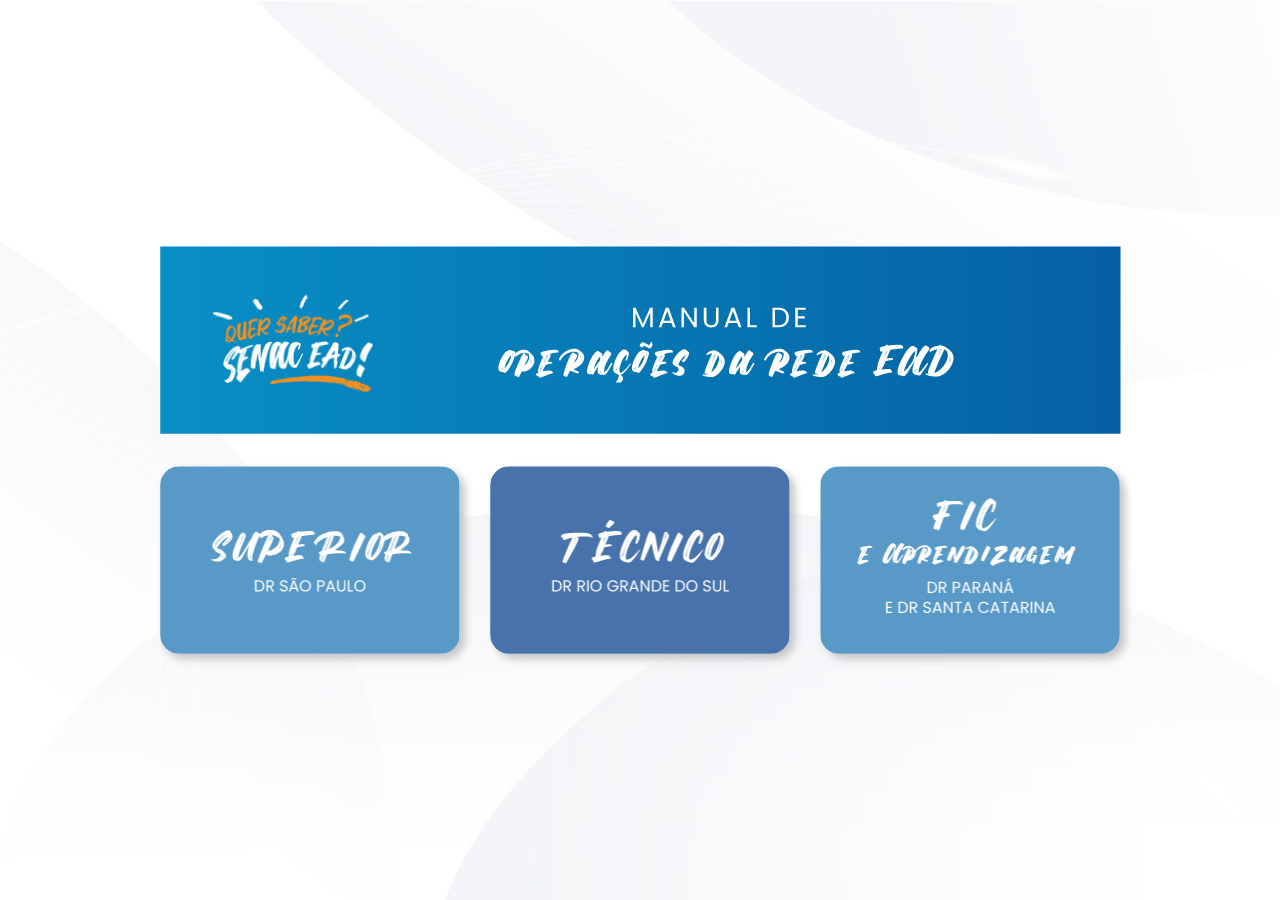
<file: index.html>
<!DOCTYPE html>
<html lang="pt-br" xmlns:mso="urn:schemas-microsoft-com:office:office"
    xmlns:msdt="uuid:C2F41010-65B3-11d1-A29F-00AA00C14882">

<head>
    <meta charset="UTF-8">
    <meta name="viewport" content="width=device-width, initial-scale=1.0">
    <title>FAQ MOR - Manual de Operações da Rede</title>
    <link rel="stylesheet" href="css/bootstrap.min.css">
    <link rel="stylesheet" href="css/estilos.css">
    <link rel="stylesheet" href="css/magnific-popup.css">

    <!--[if gte mso 9]><xml>
<mso:CustomDocumentProperties>
<mso:display_urn_x003a_schemas-microsoft-com_x003a_office_x003a_office_x0023_Editor msdt:dt="string">Luiz Paulo Pacheco Brancher</mso:display_urn_x003a_schemas-microsoft-com_x003a_office_x003a_office_x0023_Editor>
<mso:Order msdt:dt="string">1802400.00000000</mso:Order>
<mso:display_urn_x003a_schemas-microsoft-com_x003a_office_x003a_office_x0023_Author msdt:dt="string">Luiz Paulo Pacheco Brancher</mso:display_urn_x003a_schemas-microsoft-com_x003a_office_x003a_office_x0023_Author>
<mso:ContentTypeId msdt:dt="string">0x010100393332CEE5C5294F9D2C3CF7CCDACBE5</mso:ContentTypeId>
</mso:CustomDocumentProperties>
</xml><![endif]-->
</head>

<body>

    <div class="container max-width div-menu">
        <div class="row">
            <div class="col-sm-12 col-xs-12">
                <img src="assets/img/banner-topo.png" class="img-fluid center-block" alt="">
            </div>
            <div class="col-lg-4 col-xs-12">
                <a href="superior.html" target="_blank">
                    <img src="assets/img/banner-home-superior.png" class="img-fluid center-block" alt="">
                </a>
            </div>
            <div class="col-lg-4 col-xs-12">
                <a href="tecnico.html" target="_blank">
                    <img src="assets/img/banner-home-tecnico.png" class="img-fluid center-block" alt="">
                </a>
            </div>
            <div class="col-lg-4 col-xs-12">
                <a href="fic.html" target="_blank">
                    <img src="assets/img/banner-home-fic.png" class="img-fluid center-block" alt="">
                </a>
            </div>
        </div>
    </div>



    <script src="js/jquery-3.5.1.min.js"></script>
    <script src="js/popper.min.js"></script>
    <script src="js/bootstrap.min.js"></script>
    <script src="js/all.min.js"></script>
    <script src="js/busca.js"></script>
    <script src="js/jquery.magnific-popup.min.js"></script>
    <script src="js/script.js"></script>

</body>

</html>
</file>
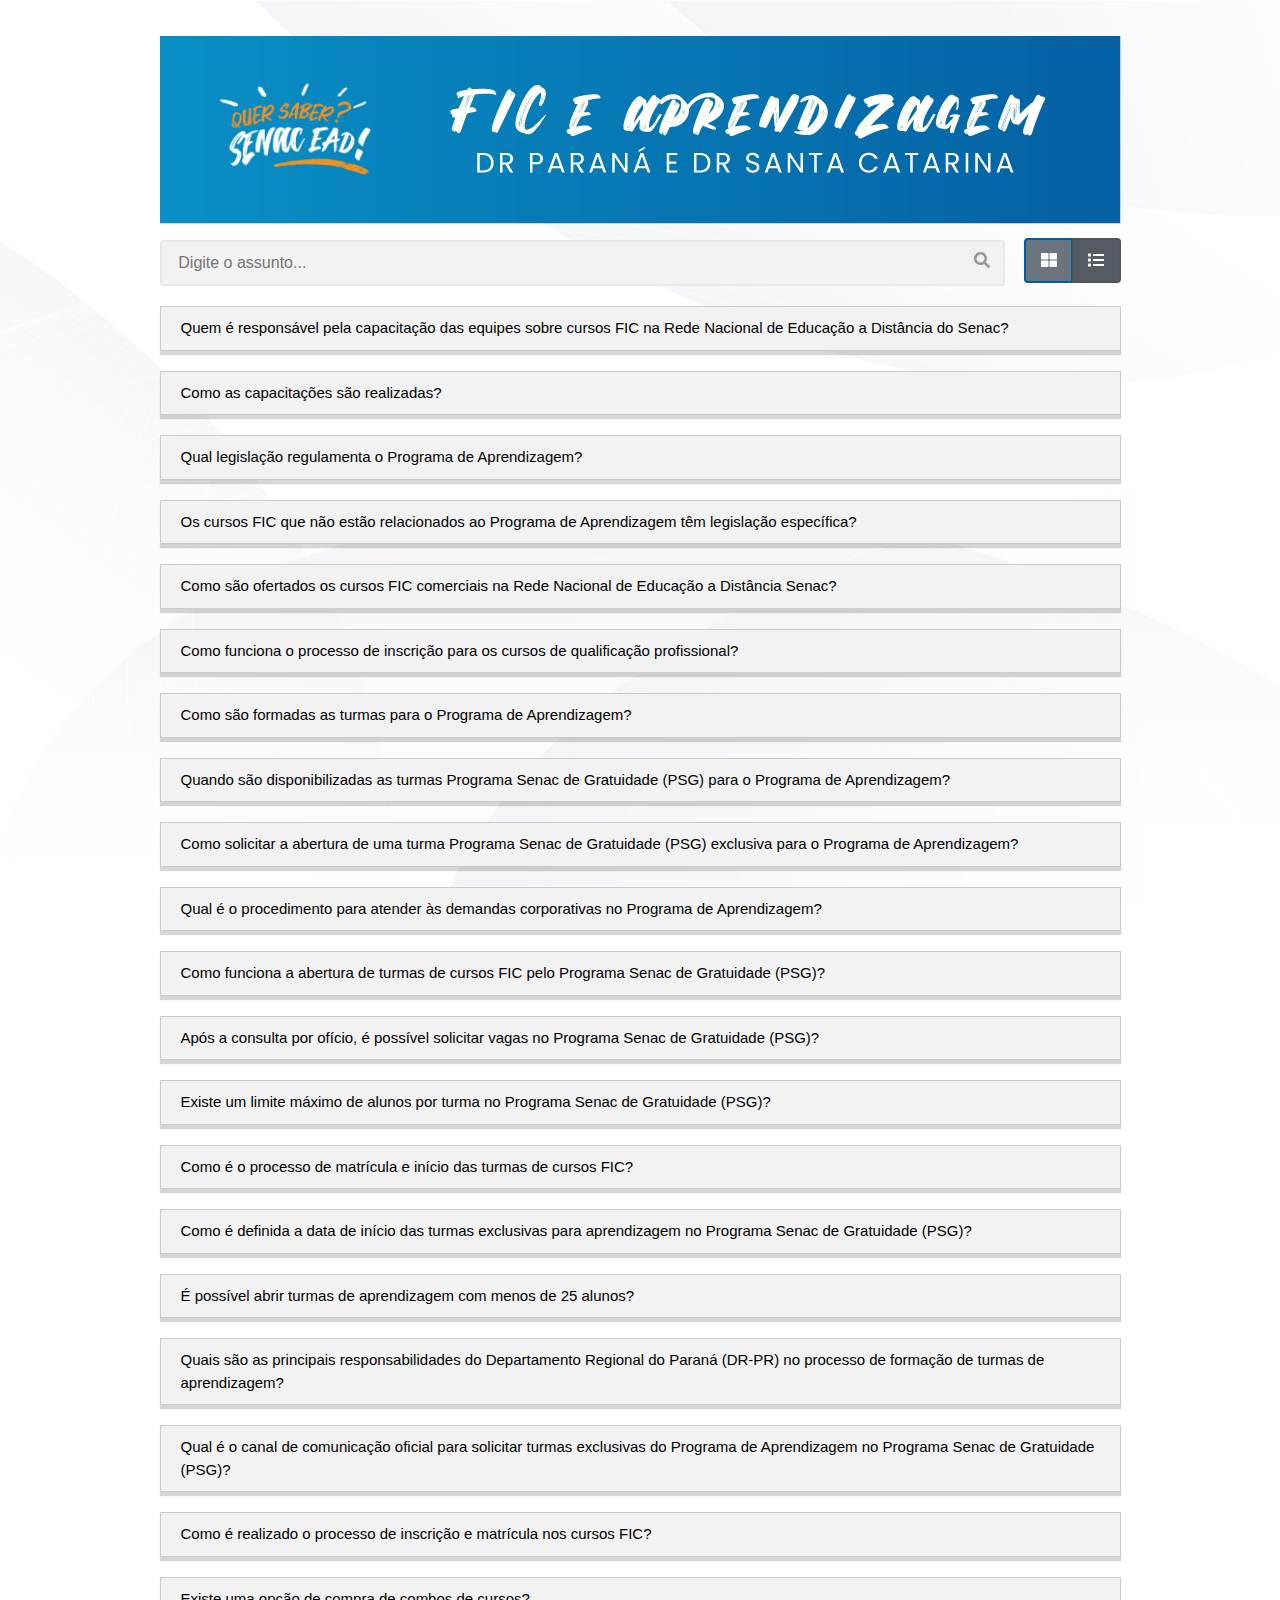
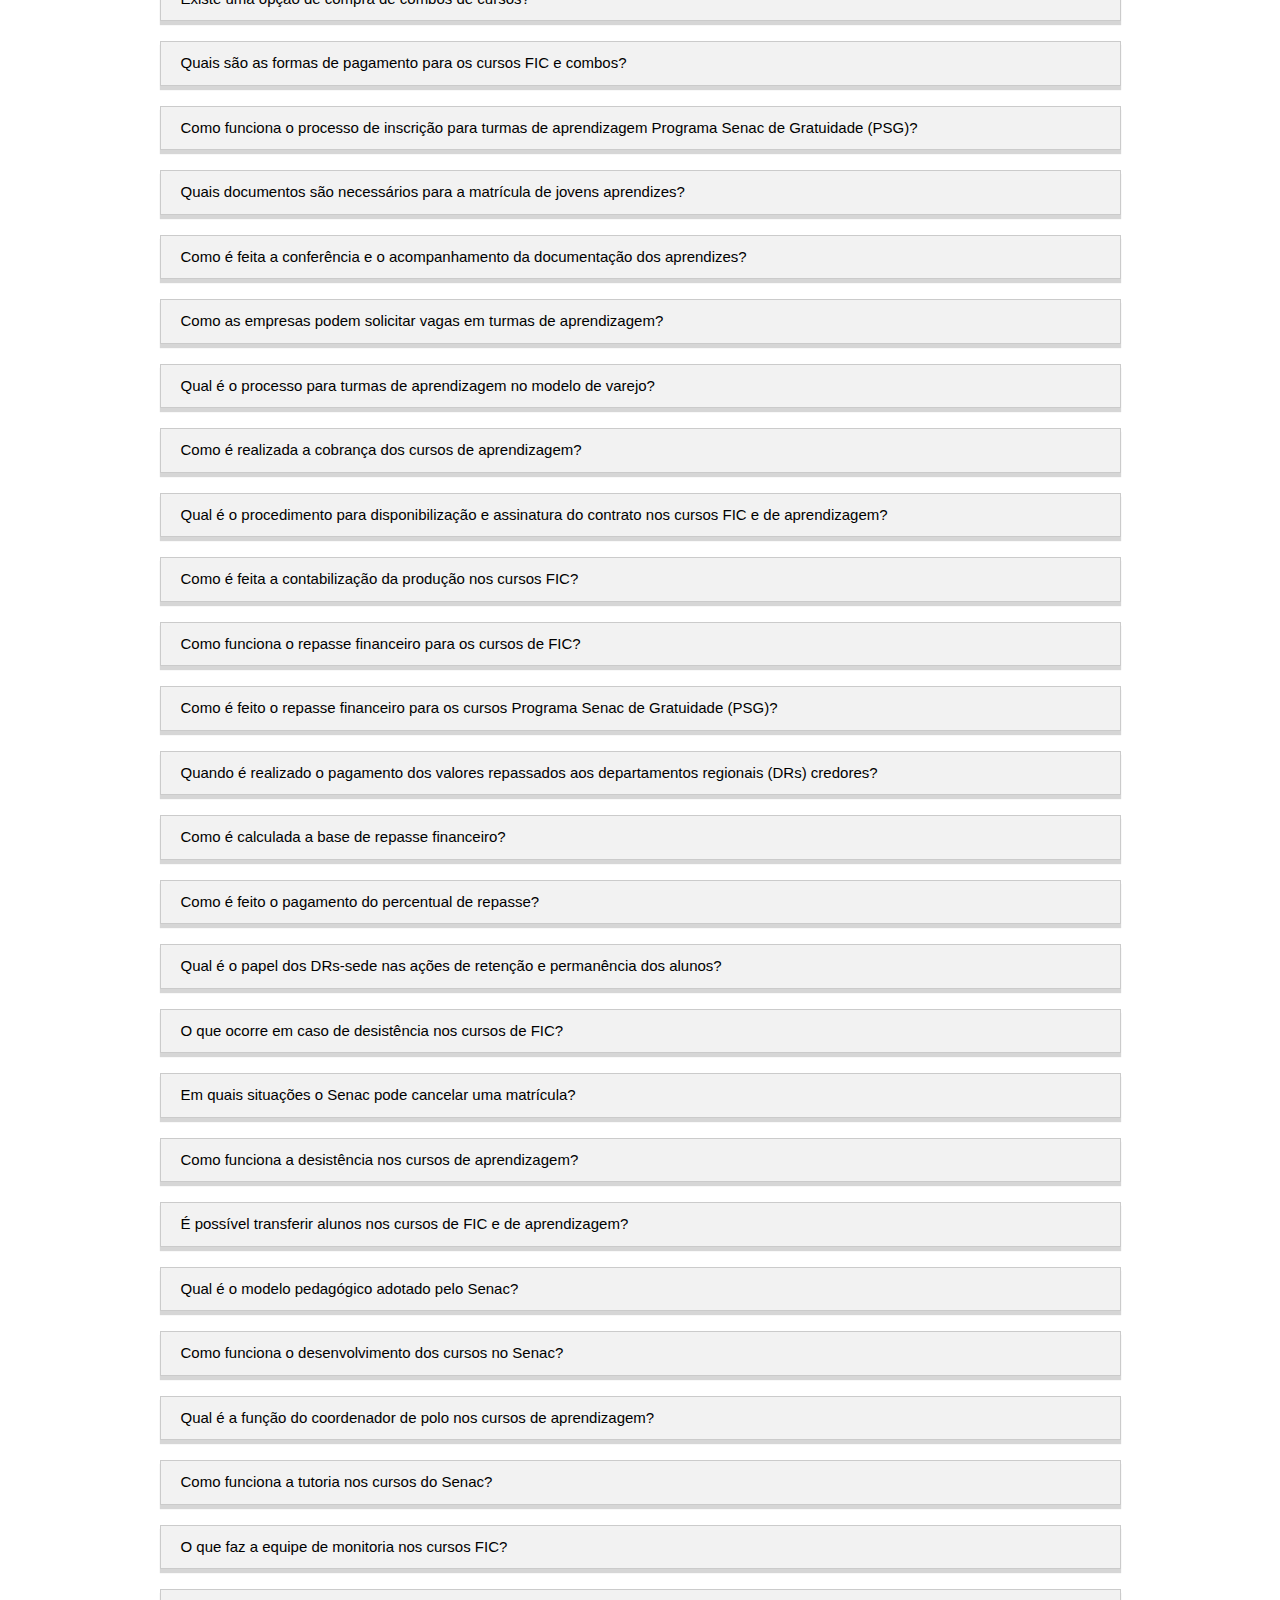
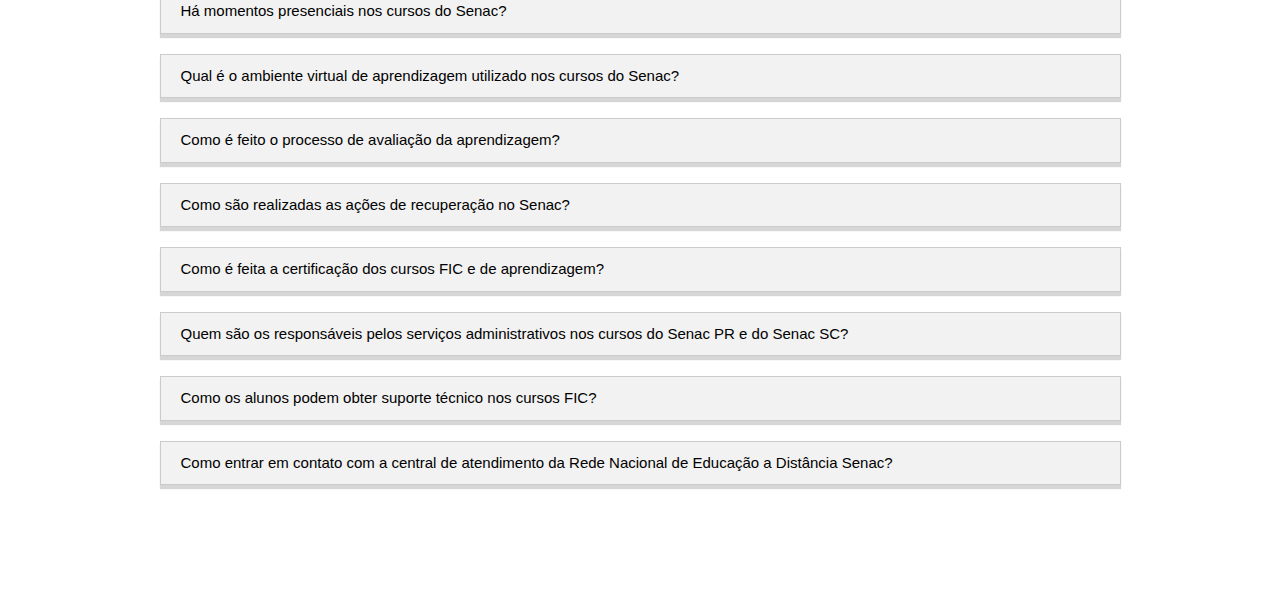
<file: fic.html>
<!DOCTYPE html>
<html lang="pt-br" xmlns:mso="urn:schemas-microsoft-com:office:office"
    xmlns:msdt="uuid:C2F41010-65B3-11d1-A29F-00AA00C14882">

<head>
    <meta charset="UTF-8">
    <meta name="viewport" content="width=device-width, initial-scale=1.0">
    <title>FAQ MOR - FIC e aprendizagem DR Paraná e Santa Catarina</title>
    <link rel="stylesheet" href="css/bootstrap.min.css">
    <link rel="stylesheet" href="css/estilos.css">
    <link rel="stylesheet" href="css/magnific-popup.css">

    <!--[if gte mso 9]><xml>
<mso:CustomDocumentProperties>
<mso:display_urn_x003a_schemas-microsoft-com_x003a_office_x003a_office_x0023_Editor msdt:dt="string">Luiz Paulo Pacheco Brancher</mso:display_urn_x003a_schemas-microsoft-com_x003a_office_x003a_office_x0023_Editor>
<mso:Order msdt:dt="string">1802400.00000000</mso:Order>
<mso:display_urn_x003a_schemas-microsoft-com_x003a_office_x003a_office_x0023_Author msdt:dt="string">Luiz Paulo Pacheco Brancher</mso:display_urn_x003a_schemas-microsoft-com_x003a_office_x003a_office_x0023_Author>
<mso:ContentTypeId msdt:dt="string">0x010100393332CEE5C5294F9D2C3CF7CCDACBE5</mso:ContentTypeId>
</mso:CustomDocumentProperties>
</xml><![endif]-->
</head>

<body>

    <div class="container max-width">
        <p class="text-center">
            <img src="assets/img/banner-fic.png" class="img-fluid center-block" alt="">
            <!--<h1>O Guia Completo Técnicos EAD </h1>-->
        </p>

        <div class="text-center search-faq">
            <div class="searchbox">
                <input type="text" id="filtro" name="buscarpornome" class="searchbox-text" placeholder="Digite o assunto...">
                <button type="button" id="buscar" data-target="colaboradores" class="searchbutton">
                    <i class="fas fa-search"></i>
                </button>
            </div>
            <div class="btn-group btn-group-toggle" data-toggle="buttons">
                <label class="btn btn-secondary" data-toggle="tooltip" data-placement="bottom" title="Exibir em grupos">
                    <input type="radio" name="tipodeexibicao" id="grupos_radio"><i class="fas fa-th-large"></i>
                </label>
                <label class="btn btn-secondary active" data-toggle="tooltip" data-placement="bottom" title="Exibir em lista">
                    <input type="radio" name="tipodeexibicao" id="listas_radio" checked><i class="fas fa-list"></i>
                </label>
            </div>
        </div>

        <div id="lista">

            <div class="item" data-grupo="Preparação das Equipes e Legislação no Programa de Aprendizagem do Senac">
                <button type="button" data-toggle="modal" data-target="#preparacao-01" class="bto-titulo titulo">Quem é responsável pela capacitação das equipes sobre cursos FIC na Rede Nacional de Educação a Distância do Senac?</button>
            </div>
            <div class="item" data-grupo="Preparação das Equipes e Legislação no Programa de Aprendizagem do Senac">
                <button type="button" data-toggle="modal" data-target="#preparacao-02" class="bto-titulo titulo">Como as capacitações são realizadas?</button>
            </div>
            <div class="item" data-grupo="Preparação das Equipes e Legislação no Programa de Aprendizagem do Senac">
                <button type="button" data-toggle="modal" data-target="#preparacao-03" class="bto-titulo titulo">Qual legislação regulamenta o Programa de Aprendizagem?</button>
            </div>
            <div class="item" data-grupo="Preparação das Equipes e Legislação no Programa de Aprendizagem do Senac">
                <button type="button" data-toggle="modal" data-target="#preparacao-04" class="bto-titulo titulo">Os cursos FIC que não estão relacionados ao Programa de Aprendizagem têm legislação específica?</button>
            </div>
            
            <div class="item" data-grupo="Captação de Alunos e Formação de Turmas no Senac">
                <button type="button" data-toggle="modal" data-target="#captacao-01" class="bto-titulo titulo">Como são ofertados os cursos FIC comerciais na Rede Nacional de Educação a Distância Senac?</button>
            </div>
            <div class="item" data-grupo="Captação de Alunos e Formação de Turmas no Senac">
                <button type="button" data-toggle="modal" data-target="#captacao-02" class="bto-titulo titulo">Como funciona o processo de inscrição para os cursos de qualificação profissional?</button>
            </div>
            <div class="item" data-grupo="Captação de Alunos e Formação de Turmas no Senac">
                <button type="button" data-toggle="modal" data-target="#captacao-03" class="bto-titulo titulo">Como são formadas as turmas para o Programa de Aprendizagem?</button>
            </div>
            <div class="item" data-grupo="Captação de Alunos e Formação de Turmas no Senac">
                <button type="button" data-toggle="modal" data-target="#captacao-04" class="bto-titulo titulo">Quando são disponibilizadas as turmas Programa Senac de Gratuidade (PSG) para o Programa de Aprendizagem?</button>
            </div>
            <div class="item" data-grupo="Captação de Alunos e Formação de Turmas no Senac">
                <button type="button" data-toggle="modal" data-target="#captacao-05" class="bto-titulo titulo">Como solicitar a abertura de uma turma Programa Senac de Gratuidade (PSG) exclusiva para o Programa de Aprendizagem?</button>
            </div>
            <div class="item" data-grupo="Captação de Alunos e Formação de Turmas no Senac">
                <button type="button" data-toggle="modal" data-target="#captacao-06" class="bto-titulo titulo">Qual é o procedimento para atender às demandas corporativas no Programa de Aprendizagem?</button>
            </div>
            <div class="item" data-grupo="Captação de Alunos e Formação de Turmas no Senac">
                <button type="button" data-toggle="modal" data-target="#captacao-07" class="bto-titulo titulo">Como funciona a abertura de turmas de cursos FIC pelo Programa Senac de Gratuidade (PSG)?</button>
            </div>
            <div class="item" data-grupo="Captação de Alunos e Formação de Turmas no Senac">
                <button type="button" data-toggle="modal" data-target="#captacao-08" class="bto-titulo titulo">Após a consulta por ofício, é possível solicitar vagas no Programa Senac de Gratuidade (PSG)?</button>
            </div>
            <div class="item" data-grupo="Captação de Alunos e Formação de Turmas no Senac">
                <button type="button" data-toggle="modal" data-target="#captacao-09" class="bto-titulo titulo">Existe um limite máximo de alunos por turma no Programa Senac de Gratuidade (PSG)?</button>
            </div>
            <div class="item" data-grupo="Captação de Alunos e Formação de Turmas no Senac">
                <button type="button" data-toggle="modal" data-target="#captacao-10" class="bto-titulo titulo">Como é o processo de matrícula e início das turmas de cursos FIC?</button>
            </div>
            <div class="item" data-grupo="Captação de Alunos e Formação de Turmas no Senac">
                <button type="button" data-toggle="modal" data-target="#captacao-11" class="bto-titulo titulo">Como é definida a data de início das turmas exclusivas para aprendizagem no Programa Senac de Gratuidade (PSG)?</button>
            </div>
            <div class="item" data-grupo="Captação de Alunos e Formação de Turmas no Senac">
                <button type="button" data-toggle="modal" data-target="#captacao-12" class="bto-titulo titulo">É possível abrir turmas de aprendizagem com menos de 25 alunos?</button>
            </div>
            <div class="item" data-grupo="Captação de Alunos e Formação de Turmas no Senac">
                <button type="button" data-toggle="modal" data-target="#captacao-13" class="bto-titulo titulo">Quais são as principais responsabilidades do Departamento Regional do Paraná (DR-PR) no processo de formação de turmas de aprendizagem?</button>
            </div>
            <div class="item" data-grupo="Captação de Alunos e Formação de Turmas no Senac">
                <button type="button" data-toggle="modal" data-target="#captacao-14" class="bto-titulo titulo">Qual é o canal de comunicação oficial para solicitar turmas exclusivas do Programa de Aprendizagem no Programa Senac de Gratuidade (PSG)?</button>
            </div>

            <div class="item" data-grupo="Inscrição e Matrícula de Alunos – Oferta Comercial">
                <button type="button" data-toggle="modal" data-target="#inscricao-01" class="bto-titulo titulo">Como é realizado o processo de inscrição e matrícula nos cursos FIC?</button>
            </div>
            <div class="item" data-grupo="Inscrição e Matrícula de Alunos – Oferta Comercial">
                <button type="button" data-toggle="modal" data-target="#inscricao-02" class="bto-titulo titulo">Existe uma opção de compra de combos de cursos?</button>
            </div>
            <div class="item" data-grupo="Inscrição e Matrícula de Alunos – Oferta Comercial">
                <button type="button" data-toggle="modal" data-target="#inscricao-03" class="bto-titulo titulo">Quais são as formas de pagamento para os cursos FIC e combos?</button>
            </div>
            <div class="item" data-grupo="Inscrição e Matrícula de Alunos – Oferta Comercial">
                <button type="button" data-toggle="modal" data-target="#inscricao-04" class="bto-titulo titulo">Como funciona o processo de inscrição para turmas de aprendizagem Programa Senac de Gratuidade (PSG)?</button>
            </div>
            <div class="item" data-grupo="Inscrição e Matrícula de Alunos – Oferta Comercial">
                <button type="button" data-toggle="modal" data-target="#inscricao-05" class="bto-titulo titulo">Quais documentos são necessários para a matrícula de jovens aprendizes?</button>
            </div>
            <div class="item" data-grupo="Inscrição e Matrícula de Alunos – Oferta Comercial">
                <button type="button" data-toggle="modal" data-target="#inscricao-06" class="bto-titulo titulo">Como é feita a conferência e o acompanhamento da documentação dos aprendizes?</button>
            </div>
            <div class="item" data-grupo="Inscrição e Matrícula de Alunos – Oferta Comercial">
                <button type="button" data-toggle="modal" data-target="#inscricao-07" class="bto-titulo titulo">Como as empresas podem solicitar vagas em turmas de aprendizagem?</button>
            </div>
            <div class="item" data-grupo="Inscrição e Matrícula de Alunos – Oferta Comercial">
                <button type="button" data-toggle="modal" data-target="#inscricao-08" class="bto-titulo titulo">Qual é o processo para turmas de aprendizagem no modelo de varejo?</button>
            </div>
            <div class="item" data-grupo="Inscrição e Matrícula de Alunos – Oferta Comercial">
                <button type="button" data-toggle="modal" data-target="#inscricao-09" class="bto-titulo titulo">Como é realizada a cobrança dos cursos de aprendizagem?</button>
            </div>
            <div class="item" data-grupo="Inscrição e Matrícula de Alunos – Oferta Comercial">
                <button type="button" data-toggle="modal" data-target="#inscricao-10" class="bto-titulo titulo">Qual é o procedimento para disponibilização e assinatura do contrato nos cursos FIC e de aprendizagem?</button>
            </div>

            <div class="item" data-grupo="Produção e Financeiro">
                <button type="button" data-toggle="modal" data-target="#producao-01" class="bto-titulo titulo">Como é feita a contabilização da produção nos cursos FIC?</button>
            </div>
            <div class="item" data-grupo="Produção e Financeiro">
                <button type="button" data-toggle="modal" data-target="#producao-02" class="bto-titulo titulo">Como funciona o repasse financeiro para os cursos de FIC?</button>
            </div>
            <div class="item" data-grupo="Produção e Financeiro">
                <button type="button" data-toggle="modal" data-target="#producao-03" class="bto-titulo titulo">Como é feito o repasse financeiro para os cursos Programa Senac de Gratuidade (PSG)?</button>
            </div>
            <div class="item" data-grupo="Produção e Financeiro">
                <button type="button" data-toggle="modal" data-target="#producao-04" class="bto-titulo titulo">Quando é realizado o pagamento dos valores repassados aos departamentos regionais (DRs) credores?</button>
            </div>
            <div class="item" data-grupo="Produção e Financeiro">
                <button type="button" data-toggle="modal" data-target="#producao-05" class="bto-titulo titulo">Como é calculada a base de repasse financeiro?</button>
            </div>
            <div class="item" data-grupo="Produção e Financeiro">
                <button type="button" data-toggle="modal" data-target="#producao-06" class="bto-titulo titulo">Como é feito o pagamento do percentual de repasse?</button>
            </div>

            <div class="item" data-grupo="Ações de Retenção e Permanência">
                <button type="button" data-toggle="modal" data-target="#retencao-01" class="bto-titulo titulo">Qual é o papel dos DRs-sede nas ações de retenção e permanência dos alunos?</button>
            </div>
            <div class="item" data-grupo="Ações de Retenção e Permanência">
                <button type="button" data-toggle="modal" data-target="#retencao-02" class="bto-titulo titulo">O que ocorre em caso de desistência nos cursos de FIC?</button>
            </div>
            <div class="item" data-grupo="Ações de Retenção e Permanência">
                <button type="button" data-toggle="modal" data-target="#retencao-03" class="bto-titulo titulo">Em quais situações o Senac pode cancelar uma matrícula?</button>
            </div>
            <div class="item" data-grupo="Ações de Retenção e Permanência">
                <button type="button" data-toggle="modal" data-target="#retencao-04" class="bto-titulo titulo">Como funciona a desistência nos cursos de aprendizagem?</button>
            </div>
            <div class="item" data-grupo="Ações de Retenção e Permanência">
                <button type="button" data-toggle="modal" data-target="#retencao-05" class="bto-titulo titulo">É possível transferir alunos nos cursos de FIC e de aprendizagem?</button>
            </div>

            <div class="item" data-grupo="Educacional">
                <button type="button" data-toggle="modal" data-target="#educacional-01" class="bto-titulo titulo">Qual é o modelo pedagógico adotado pelo Senac?</button>
            </div>
            <div class="item" data-grupo="Educacional">
                <button type="button" data-toggle="modal" data-target="#educacional-02" class="bto-titulo titulo">Como funciona o desenvolvimento dos cursos no Senac?</button>
            </div>
            <div class="item" data-grupo="Educacional">
                <button type="button" data-toggle="modal" data-target="#educacional-03" class="bto-titulo titulo">Qual é a função do coordenador de polo nos cursos de aprendizagem?</button>
            </div>
            <div class="item" data-grupo="Educacional">
                <button type="button" data-toggle="modal" data-target="#educacional-04" class="bto-titulo titulo">Como funciona a tutoria nos cursos do Senac?</button>
            </div>
            <div class="item" data-grupo="Educacional">
                <button type="button" data-toggle="modal" data-target="#educacional-05" class="bto-titulo titulo">O que faz a equipe de monitoria nos cursos FIC?</button>
            </div>
            <div class="item" data-grupo="Educacional">
                <button type="button" data-toggle="modal" data-target="#educacional-06" class="bto-titulo titulo">Há momentos presenciais nos cursos do Senac?</button>
            </div>
            <div class="item" data-grupo="Educacional">
                <button type="button" data-toggle="modal" data-target="#educacional-07" class="bto-titulo titulo">Qual é o ambiente virtual de aprendizagem utilizado nos cursos do Senac?</button>
            </div>
            <div class="item" data-grupo="Educacional">
                <button type="button" data-toggle="modal" data-target="#educacional-08" class="bto-titulo titulo">Como é feito o processo de avaliação da aprendizagem?</button>
            </div>
            <div class="item" data-grupo="Educacional">
                <button type="button" data-toggle="modal" data-target="#educacional-09" class="bto-titulo titulo">Como são realizadas as ações de recuperação no Senac?</button>
            </div>
            <div class="item" data-grupo="Educacional">
                <button type="button" data-toggle="modal" data-target="#educacional-10" class="bto-titulo titulo">Como é feita a certificação dos cursos FIC e de aprendizagem?</button>
            </div>

            <div class="item" data-grupo="Serviços ao Aluno">
                <button type="button" data-toggle="modal" data-target="#servicos-01" class="bto-titulo titulo">Quem são os responsáveis pelos serviços administrativos nos cursos do Senac PR e do Senac SC?</button>
            </div>
            <div class="item" data-grupo="Serviços ao Aluno">
                <button type="button" data-toggle="modal" data-target="#servicos-02" class="bto-titulo titulo">Como os alunos podem obter suporte técnico nos cursos FIC?</button>
            </div>
            <div class="item" data-grupo="Serviços ao Aluno">
                <button type="button" data-toggle="modal" data-target="#servicos-03" class="bto-titulo titulo">Como entrar em contato com a central de atendimento da Rede Nacional de Educação a Distância Senac?</button>
            </div>
        </div>

        <div id="porgrupos" class="d-none"></div>
    </div>

    <!-- Modais com os conteúdos -->

    <!-- Preparação das Equipes e Legislação no Programa de Aprendizagem do Senac -->
    <div class="modal fade" id="preparacao-01" tabindex="-1" role="dialog" aria-labelledby="modelTitleId" aria-hidden="true">
        <div class="modal-dialog modal-lg" role="document">
            <div class="modal-content">
                <div class="modal-header">
                    <h5 class="modal-title">Quem é responsável pela capacitação das equipes sobre cursos FIC na Rede Nacional de Educação a Distância do Senac?</h5>
                    <button type="button" class="close" data-dismiss="modal" aria-label="Close">
                        <span aria-hidden="true">&times;</span>
                    </button>
                </div>
                <div class="modal-body">
                    <p>As capacitações sobre a oferta de cursos FIC são desenvolvidas e ofertadas pelos departamentos regionais-sede (DRs-sede) do Senac PR e do Senac SC. Caberá a cada DR-polo multiplicar as informações e capacitar os polos sob sua gestão.</p>
                </div>
                <div class="modal-footer">
                    <button type="button" class="btn btn-secondary" data-dismiss="modal">Fechar</button>
                </div>
            </div>
        </div>
    </div>
    <div class="modal fade" id="preparacao-02" tabindex="-1" role="dialog" aria-labelledby="modelTitleId" aria-hidden="true">
        <div class="modal-dialog modal-lg" role="document">
            <div class="modal-content">
                <div class="modal-header">
                    <h5 class="modal-title">Como as capacitações são realizadas?</h5>
                    <button type="button" class="close" data-dismiss="modal" aria-label="Close">
                        <span aria-hidden="true">&times;</span>
                    </button>
                </div>
                <div class="modal-body">
                    <p>As capacitações são realizadas por meio de webconferências, e outras informações adicionais são comunicadas por <i>e-mail</i> ou telefone.</p>
                </div>
                <div class="modal-footer">
                    <button type="button" class="btn btn-secondary" data-dismiss="modal">Fechar</button>
                </div>
            </div>
        </div>
    </div>
    <div class="modal fade" id="preparacao-03" tabindex="-1" role="dialog" aria-labelledby="modelTitleId" aria-hidden="true">
        <div class="modal-dialog modal-lg" role="document">
            <div class="modal-content">
                <div class="modal-header">
                    <h5 class="modal-title">Qual legislação regulamenta o Programa de Aprendizagem?</h5>
                    <button type="button" class="close" data-dismiss="modal" aria-label="Close">
                        <span aria-hidden="true">&times;</span>
                    </button>
                </div>
                <div class="modal-body">
                    <p>Os cursos de aprendizagem seguem as seguintes legislações:</p>
                    <ul>
                        <li>Lei nº 10.097/2000</li>
                        <li>Decreto nº 9.579/2018 com suas alterações, inclusive pelo Decreto nº 11.479/2023</li>
                        <li>Portaria MTE nº 3.872/2023</li>
                    </ul>
                </div>
                <div class="modal-footer">
                    <button type="button" class="btn btn-secondary" data-dismiss="modal">Fechar</button>
                </div>
            </div>
        </div>
    </div>
    <div class="modal fade" id="preparacao-04" tabindex="-1" role="dialog" aria-labelledby="modelTitleId" aria-hidden="true">
        <div class="modal-dialog modal-lg" role="document">
            <div class="modal-content">
                <div class="modal-header">
                    <h5 class="modal-title">Os cursos FIC que não estão relacionados ao Programa de Aprendizagem têm legislação específica?</h5>
                    <button type="button" class="close" data-dismiss="modal" aria-label="Close">
                        <span aria-hidden="true">&times;</span>
                    </button>
                </div>
                <div class="modal-body">
                    <p>Não. Para os demais cursos FIC oferecidos pelo Portal da Rede Nacional de Educação a Distância Senac, não existe uma legislação específica reguladora, o que permite que sejam ofertados como cursos livres.</p>
                    <p>Essas perguntas e respostas cobrem as principais informações relacionadas ao funcionamento das equipes e à legislação vigente para os cursos oferecidos pelo Senac.</p>
                </div>
                <div class="modal-footer">
                    <button type="button" class="btn btn-secondary" data-dismiss="modal">Fechar</button>
                </div>
            </div>
        </div>
    </div>

    <!-- Captação de Alunos e Formação de Turmas no Senac -->
    <div class="modal fade" id="captacao-01" tabindex="-1" role="dialog" aria-labelledby="modelTitleId" aria-hidden="true">
        <div class="modal-dialog modal-lg" role="document">
            <div class="modal-content">
                <div class="modal-header">
                    <h5 class="modal-title">Como são ofertados os cursos FIC comerciais na Rede Nacional de Educação a Distância Senac?</h5>
                    <button type="button" class="close" data-dismiss="modal" aria-label="Close">
                        <span aria-hidden="true">&times;</span>
                    </button>
                </div>
                <div class="modal-body">
                    <p>Os cursos FIC são ofertados no Portal EAD com matrículas isoladas e turmas contínuas. Os alunos podem se matricular e começar os estudos em qualquer período do ano, após a liberação do acesso. Nos cursos com carga horária a partir de 160 horas, há formação de turmas com o mínimo de cinco alunos para início.</p>
                </div>
                <div class="modal-footer">
                    <button type="button" class="btn btn-secondary" data-dismiss="modal">Fechar</button>
                </div>
            </div>
        </div>
    </div>
    <div class="modal fade" id="captacao-02" tabindex="-1" role="dialog" aria-labelledby="modelTitleId" aria-hidden="true">
        <div class="modal-dialog modal-lg" role="document">
            <div class="modal-content">
                <div class="modal-header">
                    <h5 class="modal-title">Como funciona o processo de inscrição para os cursos de qualificação profissional?</h5>
                    <button type="button" class="close" data-dismiss="modal" aria-label="Close">
                        <span aria-hidden="true">&times;</span>
                    </button>
                </div>
                <div class="modal-body">
                    <p>Os alunos se inscrevem por meio do Portal da Rede Nacional de Educação a Distância Senac e recebem informações sobre o início do curso por <i>e-mail</i>, de acordo com o cronograma da turma.</p>
                </div>
                <div class="modal-footer">
                    <button type="button" class="btn btn-secondary" data-dismiss="modal">Fechar</button>
                </div>
            </div>
        </div>
    </div>
    <div class="modal fade" id="captacao-03" tabindex="-1" role="dialog" aria-labelledby="modelTitleId" aria-hidden="true">
        <div class="modal-dialog modal-lg" role="document">
            <div class="modal-content">
                <div class="modal-header">
                    <h5 class="modal-title">Como são formadas as turmas para o Programa de Aprendizagem?</h5>
                    <button type="button" class="close" data-dismiss="modal" aria-label="Close">
                        <span aria-hidden="true">&times;</span>
                    </button>
                </div>
                <div class="modal-body">
                    <p>As turmas de aprendizagem podem ser formadas pelo Programa Senac de Gratuidade (PSG) ou pela modalidade de varejo. Cada departamento regional-polo pode escolher a forma de atendimento que mais se adequa à sua realidade.</p>
                </div>
                <div class="modal-footer">
                    <button type="button" class="btn btn-secondary" data-dismiss="modal">Fechar</button>
                </div>
            </div>
        </div>
    </div>
    <div class="modal fade" id="captacao-04" tabindex="-1" role="dialog" aria-labelledby="modelTitleId" aria-hidden="true">
        <div class="modal-dialog modal-lg" role="document">
            <div class="modal-content">
                <div class="modal-header">
                    <h5 class="modal-title">Quando são disponibilizadas as turmas Programa Senac de Gratuidade (PSG) para o Programa de Aprendizagem?</h5>
                    <button type="button" class="close" data-dismiss="modal" aria-label="Close">
                        <span aria-hidden="true">&times;</span>
                    </button>
                </div>
                <div class="modal-body">
                    <p>As turmas PSG são disponibilizadas nos meses de março, junho, setembro e dezembro, com no máximo 50 aprendizes por turma. Se houver demanda, mais turmas podem ser abertas. Caso um departamento regional-polo tenha uma demanda mínima de 25 alunos, pode ser solicitada a abertura de uma turma exclusiva.</p>
                </div>
                <div class="modal-footer">
                    <button type="button" class="btn btn-secondary" data-dismiss="modal">Fechar</button>
                </div>
            </div>
        </div>
    </div>
    <div class="modal fade" id="captacao-05" tabindex="-1" role="dialog" aria-labelledby="modelTitleId" aria-hidden="true">
        <div class="modal-dialog modal-lg" role="document">
            <div class="modal-content">
                <div class="modal-header">
                    <h5 class="modal-title">Como solicitar a abertura de uma turma Programa Senac de Gratuidade (PSG) exclusiva para o Programa de Aprendizagem?</h5>
                    <button type="button" class="close" data-dismiss="modal" aria-label="Close">
                        <span aria-hidden="true">&times;</span>
                    </button>
                </div>
                <div class="modal-body">
                    <p>O departamento regional-polo deve enviar um <i>e-mail</i> ou ofício ao departamento regional-sede solicitando a abertura de uma turma PSG exclusiva, respeitando o prazo de 60 dias para o processo de matrícula dos jovens. </p>
                </div>
                <div class="modal-footer">
                    <button type="button" class="btn btn-secondary" data-dismiss="modal">Fechar</button>
                </div>
            </div>
        </div>
    </div>
    <div class="modal fade" id="captacao-06" tabindex="-1" role="dialog" aria-labelledby="modelTitleId" aria-hidden="true">
        <div class="modal-dialog modal-lg" role="document">
            <div class="modal-content">
                <div class="modal-header">
                    <h5 class="modal-title">Qual é o procedimento para atender às demandas corporativas no Programa de Aprendizagem?</h5>
                    <button type="button" class="close" data-dismiss="modal" aria-label="Close">
                        <span aria-hidden="true">&times;</span>
                    </button>
                </div>
                <div class="modal-body">
                    <p>Para atender a essas demandas, o departamento regional-polo deve entrar em contato diretamente com a Escola EAD/PR, que cuidará dos encaminhamentos necessários para a formação de turmas exclusivas ou personalizadas.</p>
                </div>
                <div class="modal-footer">
                    <button type="button" class="btn btn-secondary" data-dismiss="modal">Fechar</button>
                </div>
            </div>
        </div>
    </div>
    <div class="modal fade" id="captacao-07" tabindex="-1" role="dialog" aria-labelledby="modelTitleId" aria-hidden="true">
        <div class="modal-dialog modal-lg" role="document">
            <div class="modal-content">
                <div class="modal-header">
                    <h5 class="modal-title">Como funciona a abertura de turmas de cursos FIC pelo Programa Senac de Gratuidade (PSG)?</h5>
                    <button type="button" class="close" data-dismiss="modal" aria-label="Close">
                        <span aria-hidden="true">&times;</span>
                    </button>
                </div>
                <div class="modal-body">
                    <p>Anualmente é realizada consulta aos DRs-polo sobre o interesse em disponibilizar carga horária PSG para a oferta EAD. O departamento regional interessado deve então informar, via ofício, a quantidade de horas e os títulos dos cursos desejados. </p>
                </div>
                <div class="modal-footer">
                    <button type="button" class="btn btn-secondary" data-dismiss="modal">Fechar</button>
                </div>
            </div>
        </div>
    </div>
    <div class="modal fade" id="captacao-08" tabindex="-1" role="dialog" aria-labelledby="modelTitleId" aria-hidden="true">
        <div class="modal-dialog modal-lg" role="document">
            <div class="modal-content">
                <div class="modal-header">
                    <h5 class="modal-title">Após a consulta por ofício, é possível solicitar vagas no Programa Senac de Gratuidade (PSG)?</h5>
                    <button type="button" class="close" data-dismiss="modal" aria-label="Close">
                        <span aria-hidden="true">&times;</span>
                    </button>
                </div>
                <div class="modal-body">
                    <p>Sim. Ao longo do ano, o departamento regional-polo pode se manifestar via ofício ao departamento regional-sede com a quantidade de horas e os títulos dos cursos desejados, conforme consulta já realizada.</p>
                </div>
                <div class="modal-footer">
                    <button type="button" class="btn btn-secondary" data-dismiss="modal">Fechar</button>
                </div>
            </div>
        </div>
    </div>
    <div class="modal fade" id="captacao-09" tabindex="-1" role="dialog" aria-labelledby="modelTitleId" aria-hidden="true">
        <div class="modal-dialog modal-lg" role="document">
            <div class="modal-content">
                <div class="modal-header">
                    <h5 class="modal-title">Existe um limite máximo de alunos por turma no Programa Senac de Gratuidade (PSG)?</h5>
                    <button type="button" class="close" data-dismiss="modal" aria-label="Close">
                        <span aria-hidden="true">&times;</span>
                    </button>
                </div>
                <div class="modal-body">
                    <p>Sim. No Departamento Regional do Paraná (DR-PR), cada turma PSG pode comportar até 50 aprendizes. Se esse número for atingido, mais turmas podem ser abertas para atender à demanda dos DRs-polo.</p>
                </div>
                <div class="modal-footer">
                    <button type="button" class="btn btn-secondary" data-dismiss="modal">Fechar</button>
                </div>
            </div>
        </div>
    </div>
    <div class="modal fade" id="captacao-10" tabindex="-1" role="dialog" aria-labelledby="modelTitleId" aria-hidden="true">
        <div class="modal-dialog modal-lg" role="document">
            <div class="modal-content">
                <div class="modal-header">
                    <h5 class="modal-title">Como é o processo de matrícula e início das turmas de cursos FIC?</h5>
                    <button type="button" class="close" data-dismiss="modal" aria-label="Close">
                        <span aria-hidden="true">&times;</span>
                    </button>
                </div>
                <div class="modal-body">
                    <p>Em turmas comerciais e Programa Senac de Gratuidade (PSG), após a matrícula, os alunos são informados sobre o início do curso via <i>e-mail</i>. </p>
                    <p>No caso das turmas de aprendizagem, a comunicação segue o planejamento acordado entre o departamento regional-sede e os departamentos regionais-polo.</p>
                </div>
                <div class="modal-footer">
                    <button type="button" class="btn btn-secondary" data-dismiss="modal">Fechar</button>
                </div>
            </div>
        </div>
    </div>
    <div class="modal fade" id="captacao-11" tabindex="-1" role="dialog" aria-labelledby="modelTitleId" aria-hidden="true">
        <div class="modal-dialog modal-lg" role="document">
            <div class="modal-content">
                <div class="modal-header">
                    <h5 class="modal-title">Como é definida a data de início das turmas exclusivas para aprendizagem no Programa Senac de Gratuidade (PSG)?</h5>
                    <button type="button" class="close" data-dismiss="modal" aria-label="Close">
                        <span aria-hidden="true">&times;</span>
                    </button>
                </div>
                <div class="modal-body">
                    <p>A data de início de uma turma exclusiva do PSG é acordada com a empresa parceira e deve ser solicitada com, no mínimo, 60 dias de antecedência para garantir o tempo adequado ao processo de matrícula.</p>
                </div>
                <div class="modal-footer">
                    <button type="button" class="btn btn-secondary" data-dismiss="modal">Fechar</button>
                </div>
            </div>
        </div>
    </div>
    <div class="modal fade" id="captacao-12" tabindex="-1" role="dialog" aria-labelledby="modelTitleId" aria-hidden="true">
        <div class="modal-dialog modal-lg" role="document">
            <div class="modal-content">
                <div class="modal-header">
                    <h5 class="modal-title">É possível abrir turmas de aprendizagem com menos de 25 alunos?</h5>
                    <button type="button" class="close" data-dismiss="modal" aria-label="Close">
                        <span aria-hidden="true">&times;</span>
                    </button>
                </div>
                <div class="modal-body">
                    <p>Para a abertura de turmas exclusivas, é necessário que haja uma demanda mínima de 25 alunos. Se esse número não for atingido, o departamento regional-polo deve buscar alternativas dentro do planejamento geral de turmas.</p>
                </div>
                <div class="modal-footer">
                    <button type="button" class="btn btn-secondary" data-dismiss="modal">Fechar</button>
                </div>
            </div>
        </div>
    </div>
    <div class="modal fade" id="captacao-13" tabindex="-1" role="dialog" aria-labelledby="modelTitleId" aria-hidden="true">
        <div class="modal-dialog modal-lg" role="document">
            <div class="modal-content">
                <div class="modal-header">
                    <h5 class="modal-title">Quais são as principais responsabilidades do Departamento Regional do Paraná (DR-PR) no processo de formação de turmas de aprendizagem?</h5>
                    <button type="button" class="close" data-dismiss="modal" aria-label="Close">
                        <span aria-hidden="true">&times;</span>
                    </button>
                </div>
                <div class="modal-body">
                    <p>O DR-PR é responsável por oferecer opções de formação de turmas de aprendizagem (Programa Senac de Gratuidade e varejo), e cada DR-polo define a forma de atendimento mais adequada. Além disso, o DR-PR pode abrir turmas conforme a demanda e gerenciar a abertura de turmas exclusivas.</p>
                </div>
                <div class="modal-footer">
                    <button type="button" class="btn btn-secondary" data-dismiss="modal">Fechar</button>
                </div>
            </div>
        </div>
    </div>
    <div class="modal fade" id="captacao-14" tabindex="-1" role="dialog" aria-labelledby="modelTitleId" aria-hidden="true">
        <div class="modal-dialog modal-lg" role="document">
            <div class="modal-content">
                <div class="modal-header">
                    <h5 class="modal-title">Qual é o canal de comunicação oficial para solicitar turmas exclusivas do Programa de Aprendizagem no Programa Senac de Gratuidade (PSG)?</h5>
                    <button type="button" class="close" data-dismiss="modal" aria-label="Close">
                        <span aria-hidden="true">&times;</span>
                    </button>
                </div>
                <div class="modal-body">
                    <p>O departamento regional-polo deve enviar um <i>e-mail</i> ou ofício ao departamento regional-sede para solicitar a abertura de turmas exclusivas, respeitando o prazo mínimo de 60 dias de antecedência, para garantir o tempo adequado ao processo de matrícula.</p>
                </div>
                <div class="modal-footer">
                    <button type="button" class="btn btn-secondary" data-dismiss="modal">Fechar</button>
                </div>
            </div>
        </div>
    </div>

    <!-- Inscrição e Matrícula de Alunos – Oferta Comercial -->
    <div class="modal fade" id="inscricao-01" tabindex="-1" role="dialog" aria-labelledby="modelTitleId" aria-hidden="true">
        <div class="modal-dialog modal-lg" role="document">
            <div class="modal-content">
                <div class="modal-header">
                    <h5 class="modal-title">Como é realizado o processo de inscrição e matrícula nos cursos FIC?</h5>
                    <button type="button" class="close" data-dismiss="modal" aria-label="Close">
                        <span aria-hidden="true">&times;</span>
                    </button>
                </div>
                <div class="modal-body">
                    <p>Para se inscrever nos cursos FIC, o interessado deve acessar o Portal Rede Nacional de Educação a Distância Senac e preencher a ficha de pré-matrícula. Após o pagamento, o aluno receberá as orientações sobre o início dos estudos. Não é necessário encaminhar documentos físicos.</p>
                </div>
                <div class="modal-footer">
                    <button type="button" class="btn btn-secondary" data-dismiss="modal">Fechar</button>
                </div>
            </div>
        </div>
    </div>
    <div class="modal fade" id="inscricao-02" tabindex="-1" role="dialog" aria-labelledby="modelTitleId" aria-hidden="true">
        <div class="modal-dialog modal-lg" role="document">
            <div class="modal-content">
                <div class="modal-header">
                    <h5 class="modal-title">Existe uma opção de compra de combos de cursos?</h5>
                    <button type="button" class="close" data-dismiss="modal" aria-label="Close">
                        <span aria-hidden="true">&times;</span>
                    </button>
                </div>
                <div class="modal-body">
                    <p>Sim. O Departamento Regional de Santa Catarina oferece a opção de compra de combo de cursos FIC no Portal. Há combos para pessoa física e pessoa jurídica. O aluno ou a empresa pode escolher entre os pacotes de cursos disponíveis e, após a matrícula, terá um prazo determinado para concluir os estudos.</p>
                </div>
                <div class="modal-footer">
                    <button type="button" class="btn btn-secondary" data-dismiss="modal">Fechar</button>
                </div>
            </div>
        </div>
    </div>
    <div class="modal fade" id="inscricao-03" tabindex="-1" role="dialog" aria-labelledby="modelTitleId" aria-hidden="true">
        <div class="modal-dialog modal-lg" role="document">
            <div class="modal-content">
                <div class="modal-header">
                    <h5 class="modal-title">Quais são as formas de pagamento para os cursos FIC e combos?</h5>
                    <button type="button" class="close" data-dismiss="modal" aria-label="Close">
                        <span aria-hidden="true">&times;</span>
                    </button>
                </div>
                <div class="modal-body">
                    <p>Os pagamentos podem ser feitos à vista, via boleto e por PIX ou podem ser parcelados no cartão de crédito. Os clientes pessoa jurídica que optam por adquirir combo de cursos FIC com a forma de pagamento boleto deverão entrar em contato com o departamento regional-sede – Núcleo de Relações com o Mercado (nrmead@sc.senac.br) e solicitar o boleto e a nota fiscal.</p>
                </div>
                <div class="modal-footer">
                    <button type="button" class="btn btn-secondary" data-dismiss="modal">Fechar</button>
                </div>
            </div>
        </div>
    </div>
    <div class="modal fade" id="inscricao-04" tabindex="-1" role="dialog" aria-labelledby="modelTitleId" aria-hidden="true">
        <div class="modal-dialog modal-lg" role="document">
            <div class="modal-content">
                <div class="modal-header">
                    <h5 class="modal-title">Como funciona o processo de inscrição para turmas de aprendizagem Programa Senac de Gratuidade (PSG)?</h5>
                    <button type="button" class="close" data-dismiss="modal" aria-label="Close">
                        <span aria-hidden="true">&times;</span>
                    </button>
                </div>
                <div class="modal-body">
                    <p>As turmas de aprendizagem PSG são cadastradas no Sistema de Gestão Acadêmica pelo Departamento Regional do Paraná e disponibilizadas no Portal. Empresas interessadas podem acessar o Portal e verificar a lista de cursos de aprendizagem para encontrar o mais adequado às suas necessidades. O processo de cadastro da empresa é feito <i>on-line</i>, e, após o preenchimento dos dados, a solicitação fica registrada na Extranet para análise do departamento regional-polo.</p>
                </div>
                <div class="modal-footer">
                    <button type="button" class="btn btn-secondary" data-dismiss="modal">Fechar</button>
                </div>
            </div>
        </div>
    </div>
    <div class="modal fade" id="inscricao-05" tabindex="-1" role="dialog" aria-labelledby="modelTitleId" aria-hidden="true">
        <div class="modal-dialog modal-lg" role="document">
            <div class="modal-content">
                <div class="modal-header">
                    <h5 class="modal-title">Quais documentos são necessários para a matrícula de jovens aprendizes?</h5>
                    <button type="button" class="close" data-dismiss="modal" aria-label="Close">
                        <span aria-hidden="true">&times;</span>
                    </button>
                </div>
                <div class="modal-body">
                    <p>A documentação inclui:</p>
                    <ul>
                        <li>Cópia da CTPS (Carteira de Trabalho)</li>
                        <li>Cópia do eSocial</li>
                        <li>Declaração de matrícula (ou histórico escolar)</li>
                        <li>Cópias do RG, do CPF e do comprovante de residência</li>
                        <li><i>E-mail</i> </li>
                        <li>Contrato de trabalho especial de aprendizagem e termo de compromisso da empresa e do aprendiz. Se o aprendiz for menor de 18 anos, deve-se incluir o RG ou a certidão de nascimento e o CPF do responsável legal.</li>
                    </ul>
                </div>
                <div class="modal-footer">
                    <button type="button" class="btn btn-secondary" data-dismiss="modal">Fechar</button>
                </div>
            </div>
        </div>
    </div>
    <div class="modal fade" id="inscricao-06" tabindex="-1" role="dialog" aria-labelledby="modelTitleId" aria-hidden="true">
        <div class="modal-dialog modal-lg" role="document">
            <div class="modal-content">
                <div class="modal-header">
                    <h5 class="modal-title">Como é feita a conferência e o acompanhamento da documentação dos aprendizes?</h5>
                    <button type="button" class="close" data-dismiss="modal" aria-label="Close">
                        <span aria-hidden="true">&times;</span>
                    </button>
                </div>
                <div class="modal-body">
                    <p>O departamento regional-polo (DR-polo) é o responsável e responde pela documentação dos jovens. Deve realizar a conferência e atualizar o <i>status</i> na Extranet. Caso haja inconsistências, o DR-sede notifica o DR-polo para regularização. A documentação é arquivada pelo DR-polo e, após conferência, a matrícula é efetivada no sistema.</p>
                </div>
                <div class="modal-footer">
                    <button type="button" class="btn btn-secondary" data-dismiss="modal">Fechar</button>
                </div>
            </div>
        </div>
    </div>
    <div class="modal fade" id="inscricao-07" tabindex="-1" role="dialog" aria-labelledby="modelTitleId" aria-hidden="true">
        <div class="modal-dialog modal-lg" role="document">
            <div class="modal-content">
                <div class="modal-header">
                    <h5 class="modal-title">Como as empresas podem solicitar vagas em turmas de aprendizagem?</h5>
                    <button type="button" class="close" data-dismiss="modal" aria-label="Close">
                        <span aria-hidden="true">&times;</span>
                    </button>
                </div>
                <div class="modal-body">
                    <p>As empresas devem acessar o Portal Rede Nacional de Educação a Distância Senac, verificar os cursos disponíveis e clicar em <b>Cadastre sua empresa</b>. Após o cadastro, as solicitações são visualizadas pelo departamento regional-polo, que faz o contato e realiza a negociação.</p>
                </div>
                <div class="modal-footer">
                    <button type="button" class="btn btn-secondary" data-dismiss="modal">Fechar</button>
                </div>
            </div>
        </div>
    </div>
    <div class="modal fade" id="inscricao-08" tabindex="-1" role="dialog" aria-labelledby="modelTitleId" aria-hidden="true">
        <div class="modal-dialog modal-lg" role="document">
            <div class="modal-content">
                <div class="modal-header">
                    <h5 class="modal-title">Qual é o processo para turmas de aprendizagem no modelo de varejo?</h5>
                    <button type="button" class="close" data-dismiss="modal" aria-label="Close">
                        <span aria-hidden="true">&times;</span>
                    </button>
                </div>
                <div class="modal-body">
                    <p>Para turmas de varejo, o departamento regional-polo negocia diretamente com as empresas e confirma a disponibilidade de turmas junto ao departamento regional-sede. O processo de pré-matrícula dos alunos é idêntico ao das turmas Programa Senac de Gratuidade (PSG), com a inclusão de um termo de aceite e um contrato de prestação de serviços.</p>
                </div>
                <div class="modal-footer">
                    <button type="button" class="btn btn-secondary" data-dismiss="modal">Fechar</button>
                </div>
            </div>
        </div>
    </div>
    <div class="modal fade" id="inscricao-09" tabindex="-1" role="dialog" aria-labelledby="modelTitleId" aria-hidden="true">
        <div class="modal-dialog modal-lg" role="document">
            <div class="modal-content">
                <div class="modal-header">
                    <h5 class="modal-title">Como é realizada a cobrança dos cursos de aprendizagem?</h5>
                    <button type="button" class="close" data-dismiss="modal" aria-label="Close">
                        <span aria-hidden="true">&times;</span>
                    </button>
                </div>
                <div class="modal-body">
                    <p>Nos cursos Programa Senac de Gratuidade (PSG), a cobrança é feita via aviso de lançamento (AL), postado na Extranet. Nos cursos de varejo, a cobrança é feita via nota fiscal de serviços eletrônica e boleto bancário, enviados até o dia 10 do mês subsequente ao mês da prestação de serviço.</p>
                </div>
                <div class="modal-footer">
                    <button type="button" class="btn btn-secondary" data-dismiss="modal">Fechar</button>
                </div>
            </div>
        </div>
    </div>
    <div class="modal fade" id="inscricao-10" tabindex="-1" role="dialog" aria-labelledby="modelTitleId" aria-hidden="true">
        <div class="modal-dialog modal-lg" role="document">
            <div class="modal-content">
                <div class="modal-header">
                    <h5 class="modal-title">Qual é o procedimento para disponibilização e assinatura do contrato nos cursos FIC e de aprendizagem?</h5>
                    <button type="button" class="close" data-dismiss="modal" aria-label="Close">
                        <span aria-hidden="true">&times;</span>
                    </button>
                </div>
                <div class="modal-body">
                    <p>Nos cursos FIC, o contrato é disponibilizado eletronicamente para o aluno. Já nos cursos de aprendizagem, a assinatura do contrato depende do termo de compromisso da empresa parceira e do acordo de cooperação com o departamento regional-polo.</p>
                </div>
                <div class="modal-footer">
                    <button type="button" class="btn btn-secondary" data-dismiss="modal">Fechar</button>
                </div>
            </div>
        </div>
    </div>

    <!-- Produção e Financeiro -->
    <div class="modal fade" id="producao-01" tabindex="-1" role="dialog" aria-labelledby="modelTitleId" aria-hidden="true">
        <div class="modal-dialog modal-lg" role="document">
            <div class="modal-content">
                <div class="modal-header">
                    <h5 class="modal-title">Como é feita a contabilização da produção nos cursos FIC?</h5>
                    <button type="button" class="close" data-dismiss="modal" aria-label="Close">
                        <span aria-hidden="true">&times;</span>
                    </button>
                </div>
                <div class="modal-body">
                    <p>A contabilização da produção nos cursos FIC é regulamentada pelo Departamento Nacional, e a apuração é baseada na carga horária por aluno (CH/aluno), considerando o Código de Endereçamento Postal (CEP) do aluno. Toda a produção é direcionada para os Departamentos Regionais de Santa Catarina (DR-SC) e do Paraná (DR-PR).</p>
                </div>
                <div class="modal-footer">
                    <button type="button" class="btn btn-secondary" data-dismiss="modal">Fechar</button>
                </div>
            </div>
        </div>
    </div>
    <div class="modal fade" id="producao-02" tabindex="-1" role="dialog" aria-labelledby="modelTitleId" aria-hidden="true">
        <div class="modal-dialog modal-lg" role="document">
            <div class="modal-content">
                <div class="modal-header">
                    <h5 class="modal-title">Como funciona o repasse financeiro para os cursos de FIC?</h5>
                    <button type="button" class="close" data-dismiss="modal" aria-label="Close">
                        <span aria-hidden="true">&times;</span>
                    </button>
                </div>
                <div class="modal-body">
                    <p>O repasse financeiro dos cursos FIC entre os DRs-polo e os DRs-SC e PR é realizado mensalmente. Esse repasse é calculado com base nos valores recebidos via boleto e parcelas de cartão de crédito. O percentual de repasse é de 30% para os cursos FIC e 20% para os cursos de idiomas e <i>games</i>.</p>
                </div>
                <div class="modal-footer">
                    <button type="button" class="btn btn-secondary" data-dismiss="modal">Fechar</button>
                </div>
            </div>
        </div>
    </div>
    <div class="modal fade" id="producao-03" tabindex="-1" role="dialog" aria-labelledby="modelTitleId" aria-hidden="true">
        <div class="modal-dialog modal-lg" role="document">
            <div class="modal-content">
                <div class="modal-header">
                    <h5 class="modal-title">Como é feito o repasse financeiro para os cursos Programa Senac de Gratuidade (PSG)?</h5>
                    <button type="button" class="close" data-dismiss="modal" aria-label="Close">
                        <span aria-hidden="true">&times;</span>
                    </button>
                </div>
                <div class="modal-body">
                    <p>Nos cursos do PSG, o departamento regional-sede emite um aviso de lançamento com base no número de alunos e na carga horária ofertada no mês, multiplicados pelo valor vigente do PSG por hora/aula/aluno. O valor é então publicado no <i>site</i> da Extranet Nacional para <i>download</i>.</p>
                </div>
                <div class="modal-footer">
                    <button type="button" class="btn btn-secondary" data-dismiss="modal">Fechar</button>
                </div>
            </div>
        </div>
    </div>
    <div class="modal fade" id="producao-04" tabindex="-1" role="dialog" aria-labelledby="modelTitleId" aria-hidden="true">
        <div class="modal-dialog modal-lg" role="document">
            <div class="modal-content">
                <div class="modal-header">
                    <h5 class="modal-title">Quando é realizado o pagamento dos valores repassados aos departamentos regionais (DRs) credores?</h5>
                    <button type="button" class="close" data-dismiss="modal" aria-label="Close">
                        <span aria-hidden="true">&times;</span>
                    </button>
                </div>
                <div class="modal-body">
                    <p>O valor do repasse referente à venda dos cursos de aprendizagem ou Programa Senac de Gratuidade (PSG) deve ser pago ao DR credor no mês subsequente à execução dos serviços. O pagamento ao departamento regional-sede deve ocorrer até o dia 25 (ou no dia útil seguinte) do mês subsequente à execução dos serviços.</p>
                </div>
                <div class="modal-footer">
                    <button type="button" class="btn btn-secondary" data-dismiss="modal">Fechar</button>
                </div>
            </div>
        </div>
    </div>
    <div class="modal fade" id="producao-05" tabindex="-1" role="dialog" aria-labelledby="modelTitleId" aria-hidden="true">
        <div class="modal-dialog modal-lg" role="document">
            <div class="modal-content">
                <div class="modal-header">
                    <h5 class="modal-title">Como é calculada a base de repasse financeiro?</h5>
                    <button type="button" class="close" data-dismiss="modal" aria-label="Close">
                        <span aria-hidden="true">&times;</span>
                    </button>
                </div>
                <div class="modal-body">
                    <p>A base de cálculo para o percentual de repasse inclui o valor da liquidação do título, o percentual de repasse, a multa e a correção por atraso, além de possíveis abatimentos em razão de descontos ou cancelamentos.</p>
                </div>
                <div class="modal-footer">
                    <button type="button" class="btn btn-secondary" data-dismiss="modal">Fechar</button>
                </div>
            </div>
        </div>
    </div>
    <div class="modal fade" id="producao-06" tabindex="-1" role="dialog" aria-labelledby="modelTitleId" aria-hidden="true">
        <div class="modal-dialog modal-lg" role="document">
            <div class="modal-content">
                <div class="modal-header">
                    <h5 class="modal-title">Como é feito o pagamento do percentual de repasse?</h5>
                    <button type="button" class="close" data-dismiss="modal" aria-label="Close">
                        <span aria-hidden="true">&times;</span>
                    </button>
                </div>
                <div class="modal-body">
                    <p>O pagamento do percentual de repasse é realizado por meio de crédito na conta-corrente do departamento regional-polo. Relatórios detalhados sobre o valor creditado são disponibilizados na Extranet.</p>
                </div>
                <div class="modal-footer">
                    <button type="button" class="btn btn-secondary" data-dismiss="modal">Fechar</button>
                </div>
            </div>
        </div>
    </div>

    <!-- Ações de Retenção e Permanência -->
    <div class="modal fade" id="retencao-01" tabindex="-1" role="dialog" aria-labelledby="modelTitleId" aria-hidden="true">
        <div class="modal-dialog modal-lg" role="document">
            <div class="modal-content">
                <div class="modal-header">
                    <h5 class="modal-title">Qual é o papel dos DRs-sede nas ações de retenção e permanência dos alunos?</h5>
                    <button type="button" class="close" data-dismiss="modal" aria-label="Close">
                        <span aria-hidden="true">&times;</span>
                    </button>
                </div>
                <div class="modal-body">
                    <p>Os DRs-sede têm o compromisso de manter esforços contínuos para garantir a permanência dos alunos nos cursos, por meio de ações coordenadas pelas equipes de gestão, tutoria, monitoria, suporte e comercial. Essas ações têm como objetivo reter os alunos e divulgar os resultados positivos dos cursos a distância do Senac.</p>
                </div>
                <div class="modal-footer">
                    <button type="button" class="btn btn-secondary" data-dismiss="modal">Fechar</button>
                </div>
            </div>
        </div>
    </div>
    <div class="modal fade" id="retencao-02" tabindex="-1" role="dialog" aria-labelledby="modelTitleId" aria-hidden="true">
        <div class="modal-dialog modal-lg" role="document">
            <div class="modal-content">
                <div class="modal-header">
                    <h5 class="modal-title">O que ocorre em caso de desistência nos cursos de FIC?</h5>
                    <button type="button" class="close" data-dismiss="modal" aria-label="Close">
                        <span aria-hidden="true">&times;</span>
                    </button>
                </div>
                <div class="modal-body">
                    <p>O aluno que desejar desistir de um curso FIC deve manifestar sua intenção por <i>e-mail</i>. Ele pode desistir no prazo de até sete dias após a efetivação da matrícula, desde que não tenha acessado o ambiente virtual de aprendizagem (AVA). A solicitação deve ser enviada para os <i>e-mails</i> financeiroead@sc.senac.br e vendasonline@pr.senac.br.</p>
                </div>
                <div class="modal-footer">
                    <button type="button" class="btn btn-secondary" data-dismiss="modal">Fechar</button>
                </div>
            </div>
        </div>
    </div>
    <div class="modal fade" id="retencao-03" tabindex="-1" role="dialog" aria-labelledby="modelTitleId" aria-hidden="true">
        <div class="modal-dialog modal-lg" role="document">
            <div class="modal-content">
                <div class="modal-header">
                    <h5 class="modal-title">Em quais situações o Senac pode cancelar uma matrícula?</h5>
                    <button type="button" class="close" data-dismiss="modal" aria-label="Close">
                        <span aria-hidden="true">&times;</span>
                    </button>
                </div>
                <div class="modal-body">
                    <p>O Senac pode cancelar uma matrícula no prazo de até sete dias após a efetivação, comunicando o aluno por <i>e-mail</i> ou pela internet. As razões podem incluir número insuficiente de pré-matriculados ou outras justificativas relevantes.</p>
                </div>
                <div class="modal-footer">
                    <button type="button" class="btn btn-secondary" data-dismiss="modal">Fechar</button>
                </div>
            </div>
        </div>
    </div>
    <div class="modal fade" id="retencao-04" tabindex="-1" role="dialog" aria-labelledby="modelTitleId" aria-hidden="true">
        <div class="modal-dialog modal-lg" role="document">
            <div class="modal-content">
                <div class="modal-header">
                    <h5 class="modal-title">Como funciona a desistência nos cursos de aprendizagem?</h5>
                    <button type="button" class="close" data-dismiss="modal" aria-label="Close">
                        <span aria-hidden="true">&times;</span>
                    </button>
                </div>
                <div class="modal-body">
                    <p>Para desistência nos cursos de aprendizagem, o aluno deve manifestar sua intenção à empresa por meio de um formulário de solicitação de desligamento. A empresa encaminhará o documento assinado ao departamento regional-sede (DR-sede), com cópia para o DR-polo. Se o aluno for menor de 18 anos, o responsável legal também deve assinar o documento. Após a quitação das verbas rescisórias, a empresa deve enviar a cópia do termo de rescisão ao DR-sede e ao DR-polo.</p>
                </div>
                <div class="modal-footer">
                    <button type="button" class="btn btn-secondary" data-dismiss="modal">Fechar</button>
                </div>
            </div>
        </div>
    </div>
    <div class="modal fade" id="retencao-05" tabindex="-1" role="dialog" aria-labelledby="modelTitleId" aria-hidden="true">
        <div class="modal-dialog modal-lg" role="document">
            <div class="modal-content">
                <div class="modal-header">
                    <h5 class="modal-title">É possível transferir alunos nos cursos de FIC e de aprendizagem?</h5>
                    <button type="button" class="close" data-dismiss="modal" aria-label="Close">
                        <span aria-hidden="true">&times;</span>
                    </button>
                </div>
                <div class="modal-body">
                    <p>Não. Nos cursos FIC e de aprendizagem, não há a possibilidade de transferência de alunos.</p>
                </div>
                <div class="modal-footer">
                    <button type="button" class="btn btn-secondary" data-dismiss="modal">Fechar</button>
                </div>
            </div>
        </div>
    </div>

    <!-- Educacional -->
    <div class="modal fade" id="educacional-01" tabindex="-1" role="dialog" aria-labelledby="modelTitleId" aria-hidden="true">
        <div class="modal-dialog modal-lg" role="document">
            <div class="modal-content">
                <div class="modal-header">
                    <h5 class="modal-title">Qual é o modelo pedagógico adotado pelo Senac?</h5>
                    <button type="button" class="close" data-dismiss="modal" aria-label="Close">
                        <span aria-hidden="true">&times;</span>
                    </button>
                </div>
                <div class="modal-body">
                    <p>O Senac adota um modelo pedagógico centrado no desenvolvimento de competências, com o objetivo de formar profissionais preparados para os desafios do mercado de trabalho. A metodologia inclui projetos integradores que articulam as competências de cada curso, garantindo uma formação técnica, crítica e empreendedora.</p>
                </div>
                <div class="modal-footer">
                    <button type="button" class="btn btn-secondary" data-dismiss="modal">Fechar</button>
                </div>
            </div>
        </div>
    </div>
    <div class="modal fade" id="educacional-02" tabindex="-1" role="dialog" aria-labelledby="modelTitleId" aria-hidden="true">
        <div class="modal-dialog modal-lg" role="document">
            <div class="modal-content">
                <div class="modal-header">
                    <h5 class="modal-title">Como funciona o desenvolvimento dos cursos no Senac?</h5>
                    <button type="button" class="close" data-dismiss="modal" aria-label="Close">
                        <span aria-hidden="true">&times;</span>
                    </button>
                </div>
                <div class="modal-body">
                    <p>O desenvolvimento dos cursos envolve equipes interdisciplinares compostas de conteudistas, pedagogos, <i>designers</i> instrucionais, <i>designers</i> gráficos, programadores, revisores e ilustradores. Essas equipes, sob coordenação dos DRs-sede, atuam desde a definição das diretrizes até a produção do material didático.</p>
                </div>
                <div class="modal-footer">
                    <button type="button" class="btn btn-secondary" data-dismiss="modal">Fechar</button>
                </div>
            </div>
        </div>
    </div>
    <div class="modal fade" id="educacional-03" tabindex="-1" role="dialog" aria-labelledby="modelTitleId" aria-hidden="true">
        <div class="modal-dialog modal-lg" role="document">
            <div class="modal-content">
                <div class="modal-header">
                    <h5 class="modal-title">Qual é a função do coordenador de polo nos cursos de aprendizagem?</h5>
                    <button type="button" class="close" data-dismiss="modal" aria-label="Close">
                        <span aria-hidden="true">&times;</span>
                    </button>
                </div>
                <div class="modal-body">
                    <p>Nos cursos de aprendizagem, o coordenador de polo é responsável por divulgar o programa, atender solicitações das empresas parceiras e gerenciar a documentação dos alunos e das empresas. Ele também seleciona e acompanha tutores presenciais e participa dos fóruns de aprendizagem.</p>
                </div>
                <div class="modal-footer">
                    <button type="button" class="btn btn-secondary" data-dismiss="modal">Fechar</button>
                </div>
            </div>
        </div>
    </div>
    <div class="modal fade" id="educacional-04" tabindex="-1" role="dialog" aria-labelledby="modelTitleId" aria-hidden="true">
        <div class="modal-dialog modal-lg" role="document">
            <div class="modal-content">
                <div class="modal-header">
                    <h5 class="modal-title">Como funciona a tutoria nos cursos do Senac?</h5>
                    <button type="button" class="close" data-dismiss="modal" aria-label="Close">
                        <span aria-hidden="true">&times;</span>
                    </button>
                </div>
                <div class="modal-body">
                    <p>A tutoria pode ser reativa ou ativa, dependendo do curso e do departamento regional responsável. Nos cursos com tutoria reativa, os alunos postam dúvidas no fórum e recebem respostas em até 24 a 48 horas úteis. Nos cursos com tutoria ativa, o tutor acompanha e estimula o processo de aprendizagem de forma contínua, promovendo atividades colaborativas e reflexivas.</p>
                </div>
                <div class="modal-footer">
                    <button type="button" class="btn btn-secondary" data-dismiss="modal">Fechar</button>
                </div>
            </div>
        </div>
    </div>
    <div class="modal fade" id="educacional-05" tabindex="-1" role="dialog" aria-labelledby="modelTitleId" aria-hidden="true">
        <div class="modal-dialog modal-lg" role="document">
            <div class="modal-content">
                <div class="modal-header">
                    <h5 class="modal-title">O que faz a equipe de monitoria nos cursos FIC?</h5>
                    <button type="button" class="close" data-dismiss="modal" aria-label="Close">
                        <span aria-hidden="true">&times;</span>
                    </button>
                </div>
                <div class="modal-body">
                    <p>Nos cursos FIC, os monitores acompanham o acesso dos alunos e entram em contato em caso de ausência. Eles também informam os tutores sobre as dificuldades relatadas pelos alunos no fórum do curso, auxiliando no acompanhamento do processo de aprendizagem.</p>
                </div>
                <div class="modal-footer">
                    <button type="button" class="btn btn-secondary" data-dismiss="modal">Fechar</button>
                </div>
            </div>
        </div>
    </div>
    <div class="modal fade" id="educacional-06" tabindex="-1" role="dialog" aria-labelledby="modelTitleId" aria-hidden="true">
        <div class="modal-dialog modal-lg" role="document">
            <div class="modal-content">
                <div class="modal-header">
                    <h5 class="modal-title">Há momentos presenciais nos cursos do Senac?</h5>
                    <button type="button" class="close" data-dismiss="modal" aria-label="Close">
                        <span aria-hidden="true">&times;</span>
                    </button>
                </div>
                <div class="modal-body">
                    <p>Nos cursos FIC, não há momentos presenciais. Já nos cursos de aprendizagem, há previsão de encontros presenciais e de supervisão da prática profissional. Além disso, são realizados encontros virtuais (webconferências) para orientação de supervisores e jovens aprendizes.</p>
                </div>
                <div class="modal-footer">
                    <button type="button" class="btn btn-secondary" data-dismiss="modal">Fechar</button>
                </div>
            </div>
        </div>
    </div>
    <div class="modal fade" id="educacional-07" tabindex="-1" role="dialog" aria-labelledby="modelTitleId" aria-hidden="true">
        <div class="modal-dialog modal-lg" role="document">
            <div class="modal-content">
                <div class="modal-header">
                    <h5 class="modal-title">Qual é o ambiente virtual de aprendizagem utilizado nos cursos do Senac?</h5>
                    <button type="button" class="close" data-dismiss="modal" aria-label="Close">
                        <span aria-hidden="true">&times;</span>
                    </button>
                </div>
                <div class="modal-body">
                    <p>O Senac utiliza atualmente a plataforma Blackboard como ambiente virtual de aprendizagem (AVA). </p>
                </div>
                <div class="modal-footer">
                    <button type="button" class="btn btn-secondary" data-dismiss="modal">Fechar</button>
                </div>
            </div>
        </div>
    </div>
    <div class="modal fade" id="educacional-08" tabindex="-1" role="dialog" aria-labelledby="modelTitleId" aria-hidden="true">
        <div class="modal-dialog modal-lg" role="document">
            <div class="modal-content">
                <div class="modal-header">
                    <h5 class="modal-title">Como é feito o processo de avaliação da aprendizagem?</h5>
                    <button type="button" class="close" data-dismiss="modal" aria-label="Close">
                        <span aria-hidden="true">&times;</span>
                    </button>
                </div>
                <div class="modal-body">
                    <p>A avaliação no Senac é contínua e focada no aluno, utilizando diversas ferramentas, como fóruns, simuladores e projetos integradores, para garantir o desenvolvimento das competências previstas no curso. Nos cursos de aprendizagem, a tutoria emite <i>feedbacks</i> com base em indicadores de competência.</p>
                </div>
                <div class="modal-footer">
                    <button type="button" class="btn btn-secondary" data-dismiss="modal">Fechar</button>
                </div>
            </div>
        </div>
    </div>
    <div class="modal fade" id="educacional-09" tabindex="-1" role="dialog" aria-labelledby="modelTitleId" aria-hidden="true">
        <div class="modal-dialog modal-lg" role="document">
            <div class="modal-content">
                <div class="modal-header">
                    <h5 class="modal-title">Como são realizadas as ações de recuperação no Senac?</h5>
                    <button type="button" class="close" data-dismiss="modal" aria-label="Close">
                        <span aria-hidden="true">&times;</span>
                    </button>
                </div>
                <div class="modal-body">
                    <p>As ações de recuperação são contínuas e podem ser implementadas ao longo de todo o processo de aprendizagem, conforme a necessidade identificada pelo docente ou já prevista no curso, no caso de ofertas autoinstrucionais. Elas não são limitadas ao final de uma unidade curricular ou semestre.</p>
                </div>
                <div class="modal-footer">
                    <button type="button" class="btn btn-secondary" data-dismiss="modal">Fechar</button>
                </div>
            </div>
        </div>
    </div>
    <div class="modal fade" id="educacional-10" tabindex="-1" role="dialog" aria-labelledby="modelTitleId" aria-hidden="true">
        <div class="modal-dialog modal-lg" role="document">
            <div class="modal-content">
                <div class="modal-header">
                    <h5 class="modal-title">Como é feita a certificação dos cursos FIC e de aprendizagem?</h5>
                    <button type="button" class="close" data-dismiss="modal" aria-label="Close">
                        <span aria-hidden="true">&times;</span>
                    </button>
                </div>
                <div class="modal-body">
                    <p>Nos cursos FIC e de aprendizagem, os certificados são disponibilizados em formato eletrônico no <i>e-mail</i> cadastrado pelo aluno no Portal EAD Senac e podem ser impressos.</p>
                </div>
                <div class="modal-footer">
                    <button type="button" class="btn btn-secondary" data-dismiss="modal">Fechar</button>
                </div>
            </div>
        </div>
    </div>

    <!-- Serviços ao Aluno -->
    <div class="modal fade" id="servicos-01" tabindex="-1" role="dialog" aria-labelledby="modelTitleId" aria-hidden="true">
        <div class="modal-dialog modal-lg" role="document">
            <div class="modal-content">
                <div class="modal-header">
                    <h5 class="modal-title">Quem são os responsáveis pelos serviços administrativos nos cursos do Senac PR e do Senac SC?</h5>
                    <button type="button" class="close" data-dismiss="modal" aria-label="Close">
                        <span aria-hidden="true">&times;</span>
                    </button>
                </div>
                <div class="modal-body">
                    <p>No Senac PR, os responsáveis pelos serviços administrativos de acordo com suas áreas são:</p>
                    <ul>
                        <li>Coordenadoria EAD/PR: Liza Patricia de Souza</li>
                        <li>Gerente Escola EAD/PR: Ângela D’Agostin Borges</li>
                        <li>Gestão estratégica de polos: Andrea Maria Cardoso Laube – andrea.cardoso@pr.senac.br, (41) 3219-4922  </li>
                        <li>Aprendizagem: Daniela Gusso Wagner – daniela.gusso@pr.senac.br, (41) 3314-5812</li>
                        <li>Corporativo: Ana Paula Duarte – anapaula.duarte@pr.senac.br, (41) 3314-5814</li>
                        <li>WebTV e informação e comunicação: Lilian de Almeida Ribeiro – lilian.ribeiro@pr.senac.br, (41) 3314-5804</li>
                        <li>Repasse financeiro: Dayane Adriana de Morais – dayane.morais@pr.senac.br, (41) 3314-5828</li>
                    </ul>
                    <p>No Senac SC, os responsáveis pelos serviços administrativos em suas respectivas áreas são:</p>
                    <ul>
                        <li>Diretor do Senac EAD: Luciano Caminha</li>
                        <li>Coordenação de desenvolvimento de cursos/Gestão estratégica de polos: Renata Batista Garcia Fernandes – renata.fernandes@sc.senac.br </li>
                        <li>Coordenação do Núcleo Educacional (turmas em execução): Silvio Santiago – silvio@sc.senac.br </li>
                        <li>Repasse financeiro: Ewerson Carlos da Silva – ewerson@sc.senac.br, (48) 3382-9310</li>
                        <li>Núcleo de relações com o mercado: Julceane Puime –julceane.puime@sc.senac.br ou nrmead@sc.senac.br</li>
                    </ul>
                </div>
                <div class="modal-footer">
                    <button type="button" class="btn btn-secondary" data-dismiss="modal">Fechar</button>
                </div>
            </div>
        </div>
    </div>
    <div class="modal fade" id="servicos-02" tabindex="-1" role="dialog" aria-labelledby="modelTitleId" aria-hidden="true">
        <div class="modal-dialog modal-lg" role="document">
            <div class="modal-content">
                <div class="modal-header">
                    <h5 class="modal-title">Como os alunos podem obter suporte técnico nos cursos FIC?</h5>
                    <button type="button" class="close" data-dismiss="modal" aria-label="Close">
                        <span aria-hidden="true">&times;</span>
                    </button>
                </div>
                <div class="modal-body">
                    <p><b>Senac SC</b>: os alunos podem entrar em contato com o suporte técnico pelo telefone 0800-648-6481, disponível diariamente das 8h às 18h (exceto aos sábados, domingos e feriados), ou pelo <i>e-mail</i> suporteead@sc.senac.br. Também é possível utilizar o serviço <b>Fale conosco</b> pelo <i>site</i> http://www.ead.senac.br/fale-conosco.</p>
                    <p><b>Senac PR</b>: o suporte técnico pode ser acessado pelo telefone 0800-643-6346 (segunda a sexta-feira, das 8h às 20h, e sábados, das 8h às 14h, exceto feriados) ou pelo <b>Fale conosco</b> no mesmo <i>site</i>.</p>
                </div>
                <div class="modal-footer">
                    <button type="button" class="btn btn-secondary" data-dismiss="modal">Fechar</button>
                </div>
            </div>
        </div>
    </div>
    <div class="modal fade" id="servicos-03" tabindex="-1" role="dialog" aria-labelledby="modelTitleId" aria-hidden="true">
        <div class="modal-dialog modal-lg" role="document">
            <div class="modal-content">
                <div class="modal-header">
                    <h5 class="modal-title">Como entrar em contato com a central de atendimento da Rede Nacional de Educação a Distância Senac?</h5>
                    <button type="button" class="close" data-dismiss="modal" aria-label="Close">
                        <span aria-hidden="true">&times;</span>
                    </button>
                </div>
                <div class="modal-body">
                    <p>Os alunos podem entrar em contato com a central de atendimento pelos seguintes números:</p>
                    <p>
                        Capitais e regiões metropolitanas: 4090-1040 <br>
                        Demais regiões do Brasil: 0800-777-3622
                    </p>
                    <p>O atendimento é realizado de segunda a sexta-feira, das 8h às 20h (horário de Brasília/DF).</p>
                </div>
                <div class="modal-footer">
                    <button type="button" class="btn btn-secondary" data-dismiss="modal">Fechar</button>
                </div>
            </div>
        </div>
    </div>
    

    <script src="js/jquery-3.5.1.min.js"></script>
    <script src="js/popper.min.js"></script>
    <script src="js/bootstrap.min.js"></script>
    <script src="js/all.min.js"></script>
    <script src="js/busca.js"></script>
    <script src="js/jquery.magnific-popup.min.js"></script>
    <script src="js/script.js"></script>

</body>

</html>
</file>
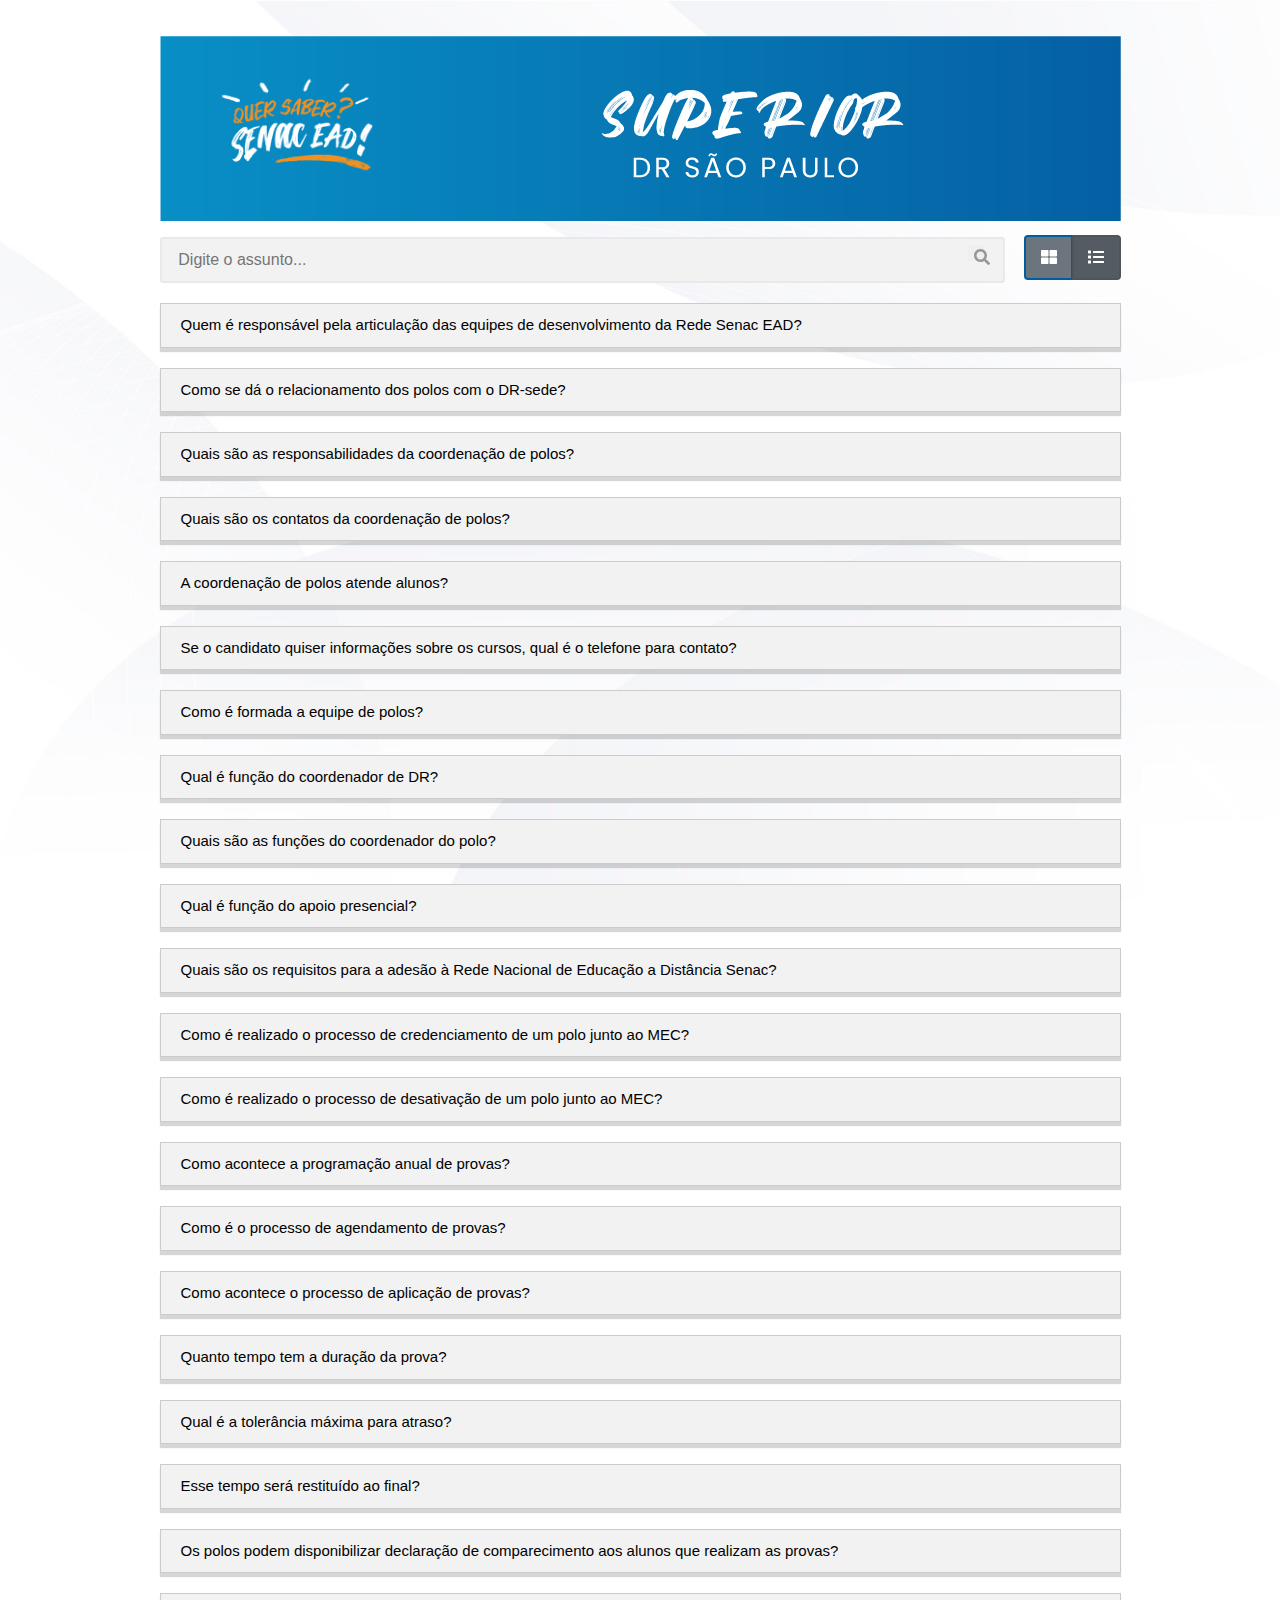
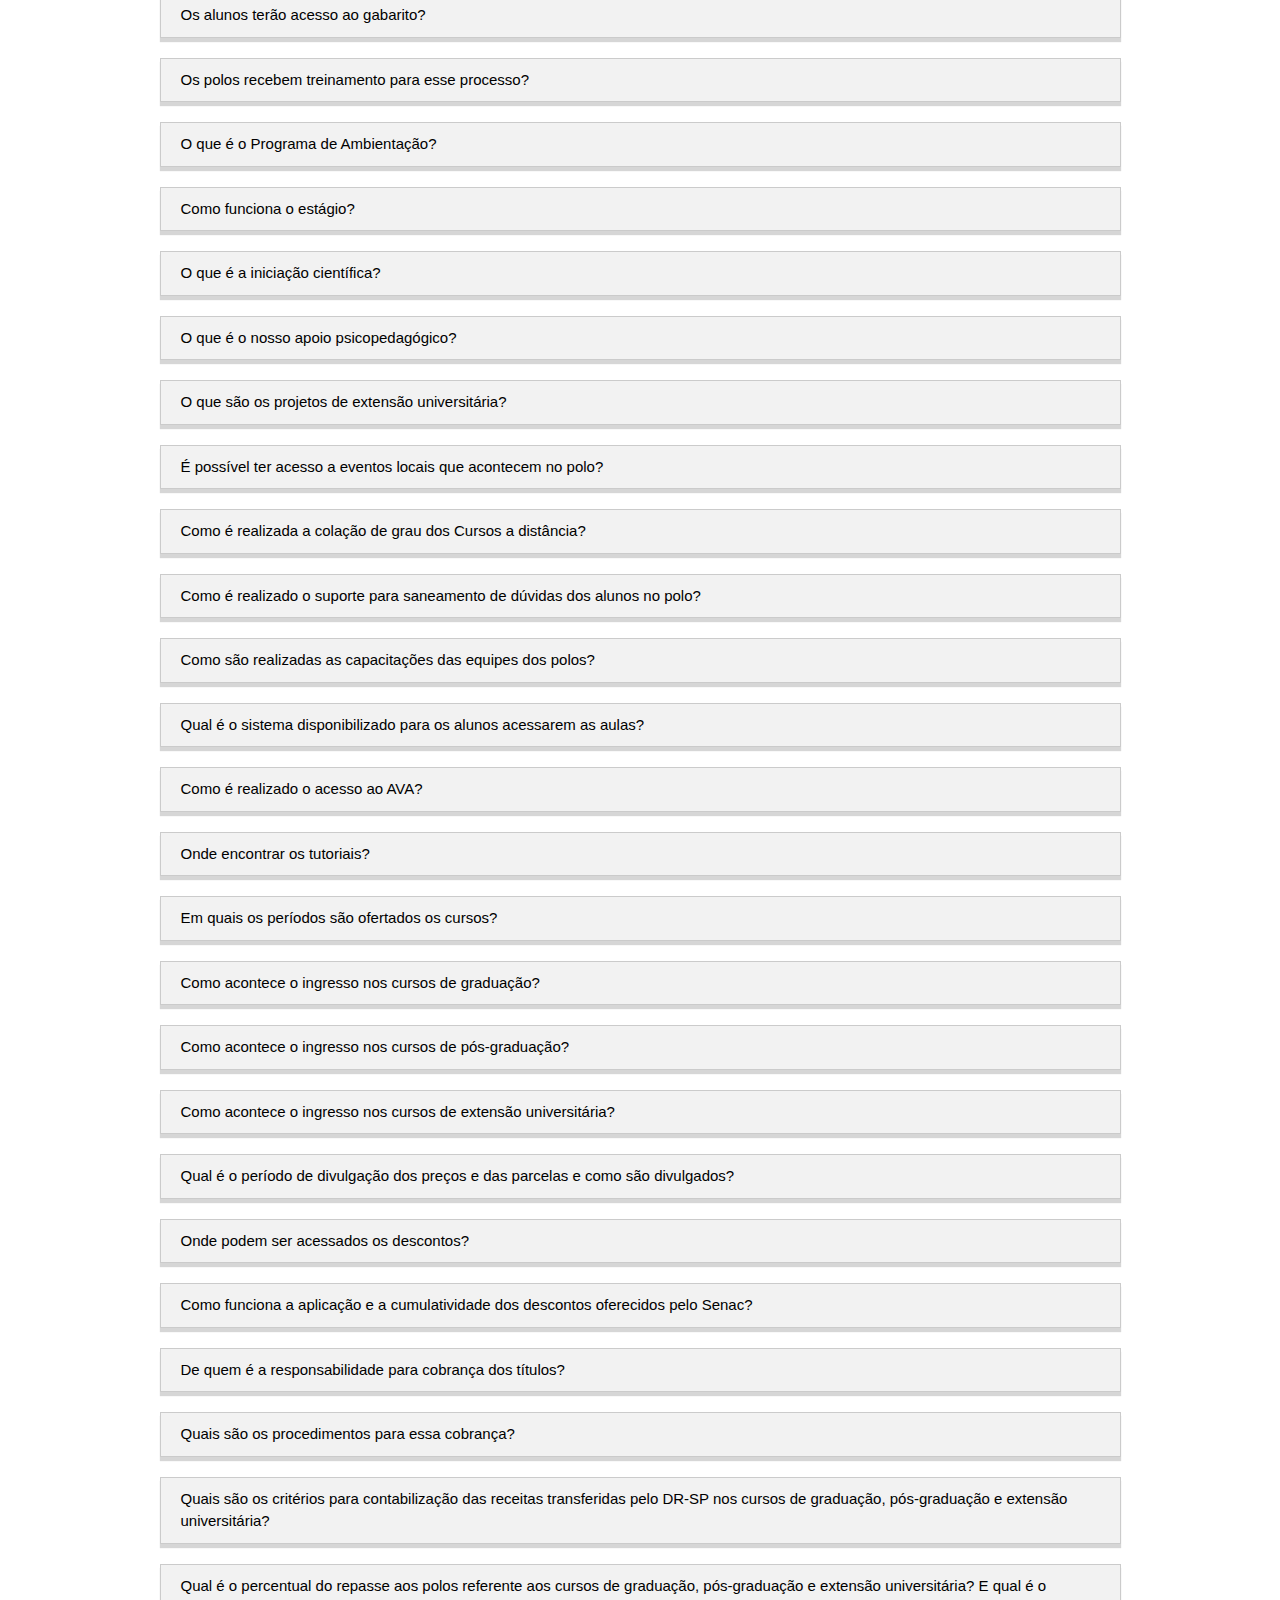
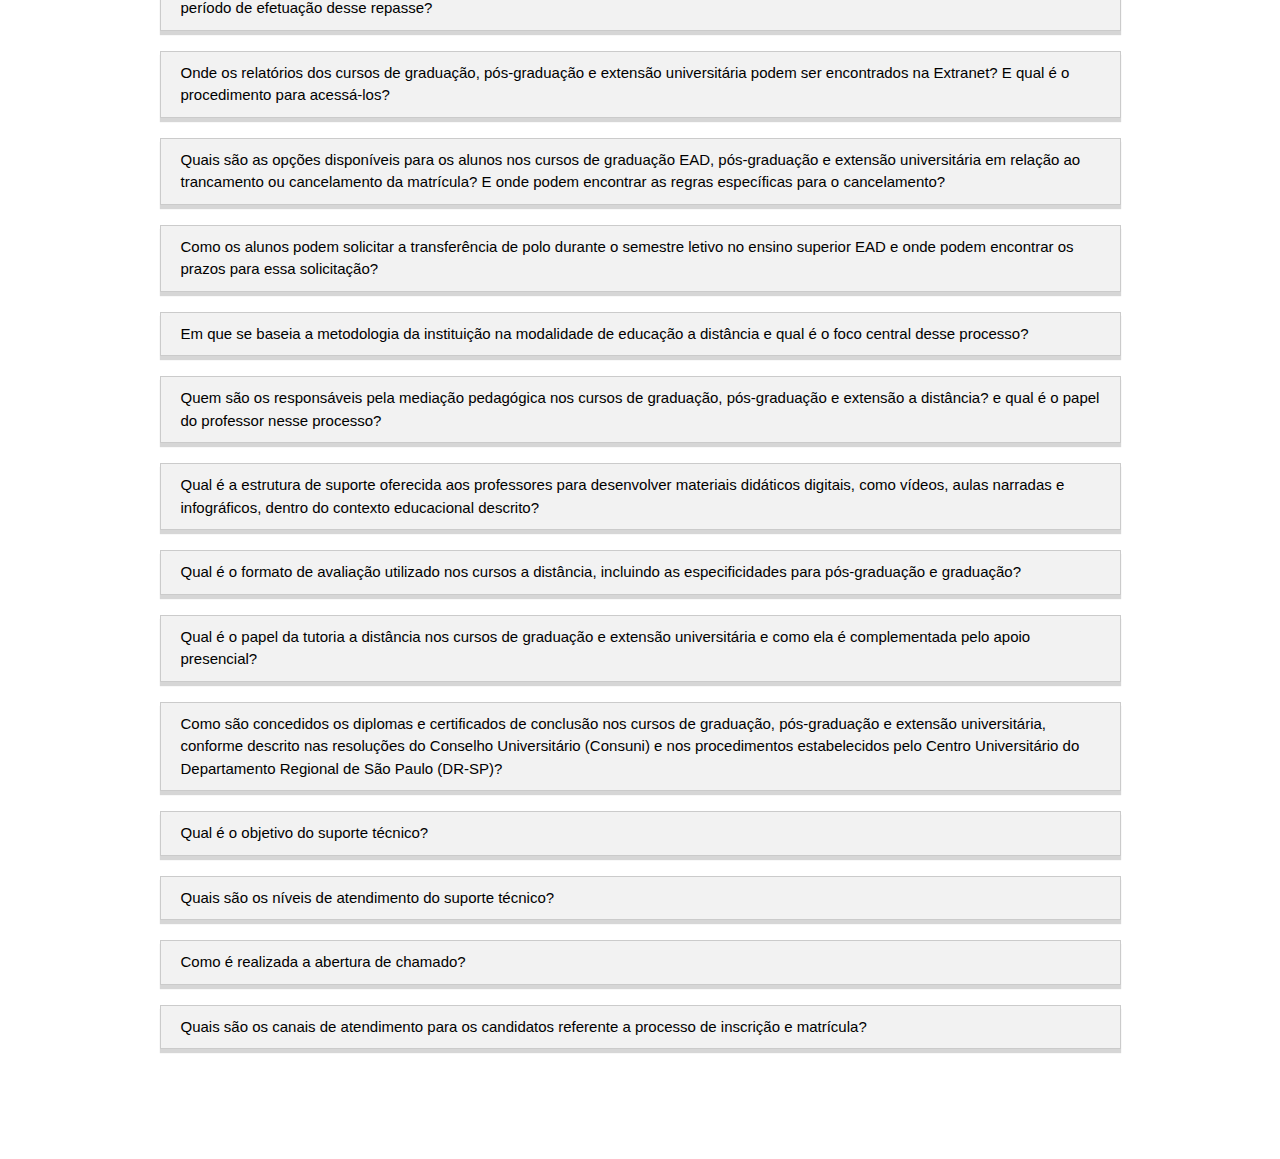
<file: superior.html>
<!DOCTYPE html>
<html lang="pt-br" xmlns:mso="urn:schemas-microsoft-com:office:office"
    xmlns:msdt="uuid:C2F41010-65B3-11d1-A29F-00AA00C14882">

<head>
    <meta charset="UTF-8">
    <meta name="viewport" content="width=device-width, initial-scale=1.0">
    <title>FAQ MOR - Superior DR São Paulo</title>
    <link rel="stylesheet" href="css/bootstrap.min.css">
    <link rel="stylesheet" href="css/estilos.css">
    <link rel="stylesheet" href="css/magnific-popup.css">

    <!--[if gte mso 9]><xml>
<mso:CustomDocumentProperties>
<mso:display_urn_x003a_schemas-microsoft-com_x003a_office_x003a_office_x0023_Editor msdt:dt="string">Luiz Paulo Pacheco Brancher</mso:display_urn_x003a_schemas-microsoft-com_x003a_office_x003a_office_x0023_Editor>
<mso:Order msdt:dt="string">1802400.00000000</mso:Order>
<mso:display_urn_x003a_schemas-microsoft-com_x003a_office_x003a_office_x0023_Author msdt:dt="string">Luiz Paulo Pacheco Brancher</mso:display_urn_x003a_schemas-microsoft-com_x003a_office_x003a_office_x0023_Author>
<mso:ContentTypeId msdt:dt="string">0x010100393332CEE5C5294F9D2C3CF7CCDACBE5</mso:ContentTypeId>
</mso:CustomDocumentProperties>
</xml><![endif]-->
</head>

<body>

    <div class="container max-width">
        <p class="text-center">
            <img src="assets/img/banner-superior.png" class="img-fluid center-block" alt="">
            <!--<h1>O Guia Completo Técnicos EAD </h1>-->
        </p>

        <div class="text-center search-faq">
            <div class="searchbox">
                <input type="text" id="filtro" name="buscarpornome" class="searchbox-text" placeholder="Digite o assunto...">
                <button type="button" id="buscar" data-target="colaboradores" class="searchbutton">
                    <i class="fas fa-search"></i>
                </button>
            </div>
            <div class="btn-group btn-group-toggle" data-toggle="buttons">
                <label class="btn btn-secondary" data-toggle="tooltip" data-placement="bottom" title="Exibir em grupos">
                    <input type="radio" name="tipodeexibicao" id="grupos_radio"><i class="fas fa-th-large"></i>
                </label>
                <label class="btn btn-secondary active" data-toggle="tooltip" data-placement="bottom" title="Exibir em lista">
                    <input type="radio" name="tipodeexibicao" id="listas_radio" checked><i class="fas fa-list"></i>
                </label>
            </div>
        </div>

        <div id="lista">

            <div class="item" data-grupo="Polos">
                <button type="button" data-toggle="modal" data-target="#polos-01" class="bto-titulo titulo">Quem é responsável pela articulação das equipes de desenvolvimento da Rede Senac EAD?</button>
            </div>
            <div class="item" data-grupo="Polos">
                <button type="button" data-toggle="modal" data-target="#polos-02" class="bto-titulo titulo">Como se dá o relacionamento dos polos com o DR-sede?</button>
            </div>
            <div class="item" data-grupo="Polos">
                <button type="button" data-toggle="modal" data-target="#polos-03" class="bto-titulo titulo">Quais são as responsabilidades da coordenação de polos?</button>
            </div>
            <div class="item" data-grupo="Polos">
                <button type="button" data-toggle="modal" data-target="#polos-04" class="bto-titulo titulo">Quais são os contatos da coordenação de polos?</button>
            </div>
            <div class="item" data-grupo="Polos">
                <button type="button" data-toggle="modal" data-target="#polos-05" class="bto-titulo titulo">A coordenação de polos atende alunos?</button>
            </div>
            <div class="item" data-grupo="Polos">
                <button type="button" data-toggle="modal" data-target="#polos-06" class="bto-titulo titulo">Se o candidato quiser informações sobre os cursos, qual é o telefone para contato?</button>
            </div>
            <div class="item" data-grupo="Polos">
                <button type="button" data-toggle="modal" data-target="#polos-07" class="bto-titulo titulo">Como é formada a equipe de polos?</button>
            </div>
            <div class="item" data-grupo="Polos">
                <button type="button" data-toggle="modal" data-target="#polos-08" class="bto-titulo titulo">Qual é função do coordenador de DR?</button>
            </div>
            <div class="item" data-grupo="Polos">
                <button type="button" data-toggle="modal" data-target="#polos-09" class="bto-titulo titulo">Quais são as funções do coordenador do polo?</button>
            </div>
            <div class="item" data-grupo="Polos">
                <button type="button" data-toggle="modal" data-target="#polos-10" class="bto-titulo titulo">Qual é função do apoio presencial?</button>
            </div>
            <div class="item" data-grupo="Polos">
                <button type="button" data-toggle="modal" data-target="#polos-11" class="bto-titulo titulo">Quais são os requisitos para a adesão à Rede Nacional de Educação a Distância Senac?</button>
            </div>
            <div class="item" data-grupo="Polos">
                <button type="button" data-toggle="modal" data-target="#polos-12" class="bto-titulo titulo">Como é realizado o processo de credenciamento de um polo junto ao MEC?</button>
            </div>
            <div class="item" data-grupo="Polos">
                <button type="button" data-toggle="modal" data-target="#polos-13" class="bto-titulo titulo">Como é realizado o processo de desativação de um polo junto ao MEC?</button>
            </div>

            <div class="item" data-grupo="Aplicação de Provas">
                <button type="button" data-toggle="modal" data-target="#aplicacao-01" class="bto-titulo titulo">Como acontece a programação anual de provas?</button>
            </div>
            <div class="item" data-grupo="Aplicação de Provas">
                <button type="button" data-toggle="modal" data-target="#aplicacao-02" class="bto-titulo titulo">Como é o processo de agendamento de provas?</button>
            </div>
            <div class="item" data-grupo="Aplicação de Provas">
                <button type="button" data-toggle="modal" data-target="#aplicacao-03" class="bto-titulo titulo">Como acontece o processo de aplicação de provas?</button>
            </div>
            <div class="item" data-grupo="Aplicação de Provas">
                <button type="button" data-toggle="modal" data-target="#aplicacao-04" class="bto-titulo titulo">Quanto tempo tem a duração da prova?</button>
            </div>
            <div class="item" data-grupo="Aplicação de Provas">
                <button type="button" data-toggle="modal" data-target="#aplicacao-05" class="bto-titulo titulo">Qual é a tolerância máxima para atraso?</button>
            </div>
            <div class="item" data-grupo="Aplicação de Provas">
                <button type="button" data-toggle="modal" data-target="#aplicacao-06" class="bto-titulo titulo">Esse tempo será restituído ao final? </button>
            </div>
            <div class="item" data-grupo="Aplicação de Provas">
                <button type="button" data-toggle="modal" data-target="#aplicacao-07" class="bto-titulo titulo">Os polos podem disponibilizar declaração de comparecimento aos alunos que realizam as provas?</button>
            </div>
            <div class="item" data-grupo="Aplicação de Provas">
                <button type="button" data-toggle="modal" data-target="#aplicacao-08" class="bto-titulo titulo">Os alunos terão acesso ao gabarito?</button>
            </div>
            <div class="item" data-grupo="Aplicação de Provas">
                <button type="button" data-toggle="modal" data-target="#aplicacao-09" class="bto-titulo titulo">Os polos recebem treinamento para esse processo?</button>
            </div>

            <div class="item" data-grupo="Programa de Ambientação EAD">
                <button type="button" data-toggle="modal" data-target="#ambientacao-01" class="bto-titulo titulo">O que é o Programa de Ambientação?</button>
            </div>

            <div class="item" data-grupo="Estágio">
                <button type="button" data-toggle="modal" data-target="#estagio-01" class="bto-titulo titulo">Como funciona o estágio?</button>
            </div>

            <div class="item" data-grupo="Iniciação Científica">
                <button type="button" data-toggle="modal" data-target="#iniciacao-01" class="bto-titulo titulo">O que é a iniciação científica?</button>
            </div>

            <div class="item" data-grupo="Apoio Psicopedagógico">
                <button type="button" data-toggle="modal" data-target="#apoio-01" class="bto-titulo titulo">O que é o nosso apoio psicopedagógico?</button>
            </div>

            <div class="item" data-grupo="Projetos de Extensão Universitária">
                <button type="button" data-toggle="modal" data-target="#extensao-01" class="bto-titulo titulo">O que são os projetos de extensão universitária?</button>
            </div>

            <div class="item" data-grupo="Eventos e Atividades Locais (do Polo)">
                <button type="button" data-toggle="modal" data-target="#eventos-01" class="bto-titulo titulo">É possível ter acesso a eventos locais que acontecem no polo?</button>
            </div>

            <div class="item" data-grupo="Colação de Grau">
                <button type="button" data-toggle="modal" data-target="#colacao-01" class="bto-titulo titulo">Como é realizada a colação de grau dos Cursos a distância?</button>
            </div>

            <div class="item" data-grupo="Suporte para Dúvidas dos Alunos no Polo">
                <button type="button" data-toggle="modal" data-target="#suporte-01" class="bto-titulo titulo">Como é realizado o suporte para saneamento de dúvidas dos alunos no polo?</button>
            </div>

            <div class="item" data-grupo="Capacitação das Equipes dos Polos">
                <button type="button" data-toggle="modal" data-target="#capacitacao-01" class="bto-titulo titulo">Como são realizadas as capacitações das equipes dos polos?</button>
            </div>

            <div class="item" data-grupo="Ambiente Virtual de Aprendizagem (AVA)">
                <button type="button" data-toggle="modal" data-target="#ambiente-01" class="bto-titulo titulo">Qual é o sistema disponibilizado para os alunos acessarem as aulas?</button>
            </div>
            <div class="item" data-grupo="Ambiente Virtual de Aprendizagem (AVA)">
                <button type="button" data-toggle="modal" data-target="#ambiente-02" class="bto-titulo titulo">Como é realizado o acesso ao AVA?</button>
            </div>

            <div class="item" data-grupo="Tutoriais">
                <button type="button" data-toggle="modal" data-target="#tutoriais-01" class="bto-titulo titulo">Onde encontrar os tutoriais?</button>
            </div>

            <div class="item" data-grupo="Captação de Alunos">
                <button type="button" data-toggle="modal" data-target="#captacao-01" class="bto-titulo titulo">Em quais os períodos são ofertados os cursos?</button>
            </div>

            <div class="item" data-grupo="Graduação">
                <button type="button" data-toggle="modal" data-target="#graduacao-01" class="bto-titulo titulo">Como acontece o ingresso nos cursos de graduação?</button>
            </div>

            <div class="item" data-grupo="Cursos de Pós-Graduação">
                <button type="button" data-toggle="modal" data-target="#pos_graduacao-01" class="bto-titulo titulo">Como acontece o ingresso nos cursos de pós-graduação?</button>
            </div>
            <div class="item" data-grupo="Cursos de Pós-Graduação">
                <button type="button" data-toggle="modal" data-target="#pos_graduacao-02" class="bto-titulo titulo">Como acontece o ingresso nos cursos de extensão universitária? </button>
            </div>

            <div class="item" data-grupo="Política Comercial">
                <button type="button" data-toggle="modal" data-target="#politica-01" class="bto-titulo titulo">Qual é o período de divulgação dos preços e das parcelas e como são divulgados?</button>
            </div>

            <div class="item" data-grupo="Descontos">
                <button type="button" data-toggle="modal" data-target="#descontos-01" class="bto-titulo titulo">Onde podem ser acessados os descontos?</button>
            </div>

            <div class="item" data-grupo="Regras Gerais para Descontos">
                <button type="button" data-toggle="modal" data-target="#regras-01" class="bto-titulo titulo">Como funciona a aplicação e a cumulatividade dos descontos oferecidos pelo Senac?</button>
            </div>

            <div class="item" data-grupo="Gerenciamento da Inadimplência">
                <button type="button" data-toggle="modal" data-target="#gerenciamento-01" class="bto-titulo titulo">De quem é a responsabilidade para cobrança dos títulos?</button>
            </div>
            <div class="item" data-grupo="Gerenciamento da Inadimplência">
                <button type="button" data-toggle="modal" data-target="#gerenciamento-02" class="bto-titulo titulo">Quais são os procedimentos para essa cobrança?</button>
            </div>

            <div class="item" data-grupo="Produção e Financeiro – Contabilização e Contagem de Produção">
                <button type="button" data-toggle="modal" data-target="#contagem-01" class="bto-titulo titulo">Quais são os critérios para contabilização das receitas transferidas pelo DR-SP nos cursos de graduação, pós-graduação e extensão universitária?</button>
            </div>
            <div class="item" data-grupo="Produção e Financeiro – Contabilização e Contagem de Produção">
                <button type="button" data-toggle="modal" data-target="#contagem-02" class="bto-titulo titulo">Qual é o percentual do repasse aos polos referente aos cursos de graduação, pós-graduação e extensão universitária? E qual é o período de efetuação desse repasse?</button>
            </div>

            <div class="item" data-grupo="Produção e Financeiro – Relatórios Financeiros">
                <button type="button" data-toggle="modal" data-target="#relatorios-01" class="bto-titulo titulo">Onde os relatórios dos cursos de graduação, pós-graduação e extensão universitária podem ser encontrados na Extranet? E qual é o procedimento para acessá-los?</button>
            </div>

            <div class="item" data-grupo="Desistência/Cancelamento/Trancamento">
                <button type="button" data-toggle="modal" data-target="#desistencia-01" class="bto-titulo titulo">Quais são as opções disponíveis para os alunos nos cursos de graduação EAD, pós-graduação e extensão universitária em relação ao trancamento ou cancelamento da matrícula? E onde podem encontrar as regras específicas para o cancelamento?</button>
            </div>

            <div class="item" data-grupo="Transferência de Polo">
                <button type="button" data-toggle="modal" data-target="#transferencia-01" class="bto-titulo titulo">Como os alunos podem solicitar a transferência de polo durante o semestre letivo no ensino superior EAD e onde podem encontrar os prazos para essa solicitação?</button>
            </div>

            <div class="item" data-grupo="Educacional – Modelo Pedagógico">
                <button type="button" data-toggle="modal" data-target="#modelo-01" class="bto-titulo titulo">Em que se baseia a metodologia da instituição na modalidade de educação a distância e qual é o foco central desse processo?</button>
            </div>

            <div class="item" data-grupo="Cadeia de Valor da Educação a Distância">
                <button type="button" data-toggle="modal" data-target="#cadeia-01" class="bto-titulo titulo">Quem são os responsáveis pela mediação pedagógica nos cursos de graduação, pós-graduação e extensão a distância? e qual é o papel do professor nesse processo?</button>
            </div>

            <div class="item" data-grupo="Desenvolvimento e Produção de Cursos">
                <button type="button" data-toggle="modal" data-target="#producao-01" class="bto-titulo titulo">Qual é a estrutura de suporte oferecida aos professores para desenvolver materiais didáticos digitais, como vídeos, aulas narradas e infográficos, dentro do contexto educacional descrito?</button>
            </div>

            <div class="item" data-grupo="Avaliação do Processo Ensino-Aprendizagem nos Cursos a Distância">
                <button type="button" data-toggle="modal" data-target="#avaliacao-01" class="bto-titulo titulo">Qual é o formato de avaliação utilizado nos cursos a distância, incluindo as especificidades para pós-graduação e graduação?</button>
            </div>

            <div class="item" data-grupo="Equipe de Mediação (a Distância e Presencial)">
                <button type="button" data-toggle="modal" data-target="#equipe-01" class="bto-titulo titulo">Qual é o papel da tutoria a distância nos cursos de graduação e extensão universitária e como ela é complementada pelo apoio presencial?</button>
            </div>

            <div class="item" data-grupo="Certificação">
                <button type="button" data-toggle="modal" data-target="#certificacao-01" class="bto-titulo titulo">Como são concedidos os diplomas e certificados de conclusão nos cursos de graduação, pós-graduação e extensão universitária, conforme descrito nas resoluções do Conselho Universitário (Consuni) e nos procedimentos estabelecidos pelo Centro Universitário do Departamento Regional de São Paulo (DR-SP)?</button>
            </div>

            <div class="item" data-grupo="Suporte Técnico">
                <button type="button" data-toggle="modal" data-target="#suporte_tecnico-01" class="bto-titulo titulo">Qual é o objetivo do suporte técnico?</button>
            </div>
            <div class="item" data-grupo="Suporte Técnico">
                <button type="button" data-toggle="modal" data-target="#suporte_tecnico-02" class="bto-titulo titulo">Quais são os níveis de atendimento do suporte técnico?</button>
            </div>
            <div class="item" data-grupo="Suporte Técnico">
                <button type="button" data-toggle="modal" data-target="#suporte_tecnico-03" class="bto-titulo titulo">Como é realizada a abertura de chamado?</button>
            </div>
            <div class="item" data-grupo="Suporte Técnico">
                <button type="button" data-toggle="modal" data-target="#suporte_tecnico-04" class="bto-titulo titulo">Quais são os canais de atendimento para os candidatos referente a processo de inscrição e matrícula?</button>
            </div>


        </div>

        <div id="porgrupos" class="d-none"></div>
    </div>


    <!-- Modais com os conteúdos -->

    <!-- Polos -->
    <div class="modal fade" id="polos-01" tabindex="-1" role="dialog" aria-labelledby="modelTitleId" aria-hidden="true">
        <div class="modal-dialog modal-lg" role="document">
            <div class="modal-content">
                <div class="modal-header">
                    <h5 class="modal-title">Quem é responsável pela articulação das equipes de desenvolvimento da Rede Senac EAD?</h5>
                    <button type="button" class="close" data-dismiss="modal" aria-label="Close">
                        <span aria-hidden="true">&times;</span>
                    </button>
                </div>
                <div class="modal-body">
                    <p>As coordenações de área do Departamento Regional de São Paulo (DR-SP) são responsáveis pelo planejamento da oferta, pelo atendimento corporativo e pela operacionalização dos processos regulatórios, além de responder pelos processos de ensino-aprendizagem e relacionamento pedagógico com os alunos. </p>
                </div>
                <div class="modal-footer">
                    <button type="button" class="btn btn-secondary" data-dismiss="modal">Fechar</button>
                </div>
            </div>
        </div>
    </div>
    <div class="modal fade" id="polos-02" tabindex="-1" role="dialog" aria-labelledby="modelTitleId" aria-hidden="true">
        <div class="modal-dialog modal-lg" role="document">
            <div class="modal-content">
                <div class="modal-header">
                    <h5 class="modal-title">Como se dá o relacionamento dos polos com o DR-sede?</h5>
                    <button type="button" class="close" data-dismiss="modal" aria-label="Close">
                        <span aria-hidden="true">&times;</span>
                    </button>
                </div>
                <div class="modal-body">
                    <p>O relacionamento dos polos com o departamento regional-sede (DR-sede) se dá exclusivamente por meio da coordenação de polos, localizada no Centro Universitário Senac. </p>
                </div>
                <div class="modal-footer">
                    <button type="button" class="btn btn-secondary" data-dismiss="modal">Fechar</button>
                </div>
            </div>
        </div>
    </div>
    <div class="modal fade" id="polos-03" tabindex="-1" role="dialog" aria-labelledby="modelTitleId" aria-hidden="true">
        <div class="modal-dialog modal-lg" role="document">
            <div class="modal-content">
                <div class="modal-header">
                    <h5 class="modal-title">Quais são as responsabilidades da coordenação de polos?</h5>
                    <button type="button" class="close" data-dismiss="modal" aria-label="Close">
                        <span aria-hidden="true">&times;</span>
                    </button>
                </div>
                <div class="modal-body">
                    <p>A coordenação de polos é a área responsável pelo atendimento e pelo suporte aos polos de apoio presencial referente às demandas relacionadas aos cursos superiores de educação a distância. Entre as responsabilidades, estão:</p>
                    <ul>
                        <li>Ações necessárias para inclusão dos polos na rede e orientações para o planejamento e o acompanhamento das ações de venda realizadas pelo polo</li>
                        <li>Capacitação das equipes dos polos para as operações do ensino superior EAD</li>
                        <li>Orientação e suporte aos polos para os processos de vendas </li>
                        <li>Atendimento às demandas dos alunos nos polos, referentes ao processo de responsabilidade da sede</li>
                        <li>Suporte operacional e tecnológico ao processo de aplicação de provas</li>
                    </ul>
                </div>
                <div class="modal-footer">
                    <button type="button" class="btn btn-secondary" data-dismiss="modal">Fechar</button>
                </div>
            </div>
        </div>
    </div>
    <div class="modal fade" id="polos-04" tabindex="-1" role="dialog" aria-labelledby="modelTitleId" aria-hidden="true">
        <div class="modal-dialog modal-lg" role="document">
            <div class="modal-content">
                <div class="modal-header">
                    <h5 class="modal-title">Quais são os contatos da coordenação de polos?</h5>
                    <button type="button" class="close" data-dismiss="modal" aria-label="Close">
                        <span aria-hidden="true">&times;</span>
                    </button>
                </div>
                <div class="modal-body">
                    <p>
                        <b>Coordenador: Leandro José Ferreira </b>
                        <ul>
                            <li>E-mail: leandro.jferreira@sp.senac.br </li>
                            <li>Telefone: (11) 5682-7721</li>
                        </ul>
                    </p>
                    <p>
                        <b>Assistente: Cassio Cavalcanti </b>
                        <ul>
                            <li>E-mail: cassio.ccavalcanti@sp.senac.br</li>
                            <li>Telefone: (11) 5682-7703 </li>
                        </ul>
                    </p>
                    <p>- Responsável pelo departamento regional (DR): GO</p>
                    <p>
                        <b>Equipe de assessoria aos polos</b><br><br>
                        <b>Ana Julia Colameo (DRs: AM, MA, PE, RN, SC, TO) </b>
                        <ul>
                            <li>E-mail: ana.jscolameo@sp.senac.br</li>
                            <li>Telefone: (11) 5693-9753</li>
                        </ul>
                    </p>
                    <p>
                        <b>Gustavo Rodrigo (DRs: BA, DF, PR, Sesc BA, Sesc PE) </b>
                        <ul>
                            <li>E-mail: gustavo.squeiroz@sp.senac.br</li>
                            <li>Telefone: (11) 5693-9748</li>
                        </ul>
                    </p>
                    <p>
                        <b>Juliana Guastela (DRs: AL, AP, MS, PB, RS) </b>
                        <ul>
                            <li>E-mail: juliana.gpaiva@sp.senac.br</li>
                            <li>Telefone: (11) 5693-9741</li>
                        </ul>
                    </p>
                    <p>
                        <b>Sandra Gonçalves (DRs: AC, CE, ES, MT, RJ, RO) </b>
                        <ul>
                            <li>E-mail: sandra.cgoncalves@sp.senac.br</li>
                            <li>Telefone: (11) 5693-9757</li>
                        </ul>
                    </p>
                    <p>
                        <b>Thais Araújo (DRs: MG, PA, PI, RR, SE) </b>
                        <ul>
                            <li>E-mail: thais.fsaraujo@sp.senac.br</li>
                            <li>Telefone: (11) 5682-7673</li>
                        </ul>
                    </p>
                    <p>
                        <b>Viviane Costa (DR: SP) </b>
                        <ul>
                            <li>E-mail: viviane.costa@sp.senac.br</li>
                            <li>Telefone: (11) 5682-7718</li>
                        </ul>
                    </p>
                </div>
                <div class="modal-footer">
                    <button type="button" class="btn btn-secondary" data-dismiss="modal">Fechar</button>
                </div>
            </div>
        </div>
    </div>
    <div class="modal fade" id="polos-05" tabindex="-1" role="dialog" aria-labelledby="modelTitleId" aria-hidden="true">
        <div class="modal-dialog modal-lg" role="document">
            <div class="modal-content">
                <div class="modal-header">
                    <h5 class="modal-title">A coordenação de polos atende alunos?</h5>
                    <button type="button" class="close" data-dismiss="modal" aria-label="Close">
                        <span aria-hidden="true">&times;</span>
                    </button>
                </div>
                <div class="modal-body">
                    <p>A coordenação de polos não realiza atendimento direto aos alunos. Seu foco é o atendimento e o suporte aos polos, ainda que, por intermédio destes, atue no encaminhamento e na solução de demandas dos alunos. Para o atendimento direto aos alunos, há canais específicos, disponibilizados na área exclusiva do aluno e acessíveis pelo Portal Rede Nacional de Educação a Distância Senac. </p>
                </div>
                <div class="modal-footer">
                    <button type="button" class="btn btn-secondary" data-dismiss="modal">Fechar</button>
                </div>
            </div>
        </div>
    </div>
    <div class="modal fade" id="polos-06" tabindex="-1" role="dialog" aria-labelledby="modelTitleId" aria-hidden="true">
        <div class="modal-dialog modal-lg" role="document">
            <div class="modal-content">
                <div class="modal-header">
                    <h5 class="modal-title">Se o candidato quiser informações sobre os cursos, qual é o telefone para contato?</h5>
                    <button type="button" class="close" data-dismiss="modal" aria-label="Close">
                        <span aria-hidden="true">&times;</span>
                    </button>
                </div>
                <div class="modal-body">
                    <p>Para informações sobre cursos, os candidatos deverão entrar em contato com a Central de Atendimento da Rede Nacional de Educação a Distância Senac pelos telefones: </p>
                    <p>
                        - <b>4090-1040</b> – para capitais e regiões metropolitanas <br>
                        - <b>0800-777-3622</b> – para demais regiões do Brasil 
                    </p>
                    <p>O atendimento telefônico é de segunda a sexta-feira, das 8h às 20h.</p>
                </div>
                <div class="modal-footer">
                    <button type="button" class="btn btn-secondary" data-dismiss="modal">Fechar</button>
                </div>
            </div>
        </div>
    </div>
    <div class="modal fade" id="polos-07" tabindex="-1" role="dialog" aria-labelledby="modelTitleId" aria-hidden="true">
        <div class="modal-dialog modal-lg" role="document">
            <div class="modal-content">
                <div class="modal-header">
                    <h5 class="modal-title">Como é formada a equipe de polos?</h5>
                    <button type="button" class="close" data-dismiss="modal" aria-label="Close">
                        <span aria-hidden="true">&times;</span>
                    </button>
                </div>
                <div class="modal-body">
                    <p>Para a operação a distância, é necessário que os polos contem com uma equipe mínima, não exclusiva para a modalidade, composta de um coordenador de polo e de pelo menos um apoio presencial. </p>
                    <p>Além desses profissionais, específicos do polo, é necessário que o departamento regional-polo (DR-polo) designe um coordenador de DR.</p>
                </div>
                <div class="modal-footer">
                    <button type="button" class="btn btn-secondary" data-dismiss="modal">Fechar</button>
                </div>
            </div>
        </div>
    </div>
    <div class="modal fade" id="polos-08" tabindex="-1" role="dialog" aria-labelledby="modelTitleId" aria-hidden="true">
        <div class="modal-dialog modal-lg" role="document">
            <div class="modal-content">
                <div class="modal-header">
                    <h5 class="modal-title">Qual é função do coordenador de DR?</h5>
                    <button type="button" class="close" data-dismiss="modal" aria-label="Close">
                        <span aria-hidden="true">&times;</span>
                    </button>
                </div>
                <div class="modal-body">
                    <p>O coordenador de departamento regional (DR) é o ponto focal da interlocução do DR-sede com o DR-polo para questões mais gerais, que envolvem todos os polos pertencentes ao DR ou vários deles. É também o responsável pela indicação e pela atualização dos coordenadores de polo e tem a função de acompanhar, pelo DR, a operação dos polos a ele pertencentes. Além de a função precípua ser o ponto focal da interlocução do DR-sede com o DR-polo, o coordenador de DR tem como atribuições: </p>
                    <ul>
                        <li>Aprovar os novos colaboradores na Extranet e encaminhar as informações de acessos às capacitações, bem como acompanhar a realização destas</li>
                        <li>Atuar junto aos polos para garantir as ações necessárias referentes às operações dos cursos EAD nos polos do DR</li>
                        <li>Coordenar nos polos do DR a difusão de <i>marketing</i> e de venda relacionada à Rede Nacional de Educação a Distância Senac</li>
                        <li>Supervisionar as ações dos polos relacionadas à operação de cursos, vendas e comunicação</li>
                        <li>Realizar o acompanhamento dos relatórios financeiros (repasse), bem como as inscrições e as matrículas dos cursos EAD nos polos do DR</li>
                    </ul>
                </div>
                <div class="modal-footer">
                    <button type="button" class="btn btn-secondary" data-dismiss="modal">Fechar</button>
                </div>
            </div>
        </div>
    </div>
    <div class="modal fade" id="polos-09" tabindex="-1" role="dialog" aria-labelledby="modelTitleId" aria-hidden="true">
        <div class="modal-dialog modal-lg" role="document">
            <div class="modal-content">
                <div class="modal-header">
                    <h5 class="modal-title">Quais são as funções do coordenador do polo?</h5>
                    <button type="button" class="close" data-dismiss="modal" aria-label="Close">
                        <span aria-hidden="true">&times;</span>
                    </button>
                </div>
                <div class="modal-body">
                    <p>O coordenador de polo é o responsável pela operação do polo. Por isso, ele interage diretamente com a sede, por meio da coordenação de polos do Centro Universitário Senac. Tem a responsabilidade de gerir no polo os recursos e os processos necessários às atividades presenciais obrigatórias. </p>
                    <p>As principais atividades do coordenador de polo englobam:</p>
                    <ul>
                        <li>Participar dos programas de formação de coordenadores de polo </li>
                        <li>Manter a equipe da unidade atualizada quanto aos processos internos referentes aos cursos superiores de educação a distância </li>
                        <li>Cadastrar os novos colaboradores nos sistemas EAD e encaminhar as informações de acesso às capacitações, bem como acompanhar a realização destas </li>
                        <li>Promover a relação com o mercado </li>
                        <li>Coordenar localmente a difusão de <i>marketing</i> e de venda dos cursos superiores EAD</li>
                        <li>Representar a Rede Nacional de Educação a Distância Senac perante organizações e entidades locais em sessões ou solenidades públicas, quando autorizadas ou solicitadas pelas sedes </li>
                        <li>Manter a comunicação com o departamento regional-sede (DR-sede) </li>
                        <li>Conhecer o ambiente virtual de aprendizagem para apoiar alunos</li>
                        <li>Atender aos alunos presencialmente, caso seja solicitado </li>
                        <li>Administrar as estruturas e atividades demandadas para a operação local da EAD </li>
                        <li>Reservar sala ou laboratório de informática para as avaliações presenciais nos polos</li>
                        <li>Coordenar o trabalho dos apoios presenciais</li>
                        <li>Supervisionar as atividades presenciais obrigatórias </li>
                        <li>Realizar o acompanhamento das inscrições e das matrículas nos cursos EAD</li>
                    </ul>                    
                </div>
                <div class="modal-footer">
                    <button type="button" class="btn btn-secondary" data-dismiss="modal">Fechar</button>
                </div>
            </div>
        </div>
    </div>
    <div class="modal fade" id="polos-10" tabindex="-1" role="dialog" aria-labelledby="modelTitleId" aria-hidden="true">
        <div class="modal-dialog modal-lg" role="document">
            <div class="modal-content">
                <div class="modal-header">
                    <h5 class="modal-title">Qual é função do apoio presencial?</h5>
                    <button type="button" class="close" data-dismiss="modal" aria-label="Close">
                        <span aria-hidden="true">&times;</span>
                    </button>
                </div>
                <div class="modal-body">
                    <p>O apoio presencial tem papel de orientar os alunos e deve auxiliar o coordenador de polo nas atividades necessárias para os cursos superiores de educação a distância. Não cabe ao apoio presencial realizar orientação pedagógica aos alunos que comparecerem ao polo. Sua atuação é essencialmente de acolhimento, de orientação com relação às dúvidas ou demandas de natureza processual e encaminhamento para os canais adequados da sede no caso de demandas pedagógicas.</p>
                </div>
                <div class="modal-footer">
                    <button type="button" class="btn btn-secondary" data-dismiss="modal">Fechar</button>
                </div>
            </div>
        </div>
    </div>
    <div class="modal fade" id="polos-11" tabindex="-1" role="dialog" aria-labelledby="modelTitleId" aria-hidden="true">
        <div class="modal-dialog modal-lg" role="document">
            <div class="modal-content">
                <div class="modal-header">
                    <h5 class="modal-title">Quais são os requisitos para a adesão à Rede Nacional de Educação a Distância Senac?</h5>
                    <button type="button" class="close" data-dismiss="modal" aria-label="Close">
                        <span aria-hidden="true">&times;</span>
                    </button>
                </div>
                <div class="modal-body">
                    <p>Todas as unidades Senac podem ser polo de apoio presencial dos cursos superiores EAD, desde que atendam aos seguintes requisitos: </p>
                    <ol type="a">
                        <li>Um coordenador de Polo com formação superior e com dedicação mínima de duas horas semanais</li>
                        <li>Um apoio presencial com formação superior e com perfil previamente articulado com a coordenação de polos do Centro Universitário Senac – Santo Amaro, além de dedicação mínima de duas horas semanais</li>
                        <li>Instalações administrativas (constituídas pelas áreas já utilizadas na unidade para as atividades administrativas, com secretaria acadêmica, setor financeiro e atendimento ao público)</li>
                        <li>Sala para a coordenação de polo (posto de trabalho do coordenador de polo)</li>
                        <li>Sala dos apoios, na qual estarão seus postos de trabalho</li>
                        <li>Salas de aula com vagas compatíveis com o número de alunos (considerando-se os alunos de EAD, para aplicação das provas presenciais)</li>
                        <li>Laboratório de informática (pode ser um já existente na unidade e utilizado para fins pedagógicos em cursos presenciais)</li>
                        <li>Recursos de tecnologias de informação e comunicação (já existentes na unidade)</li>
                        <li>Biblioteca, com instalações para acervo e funcionamento (não há obrigatoriedade, considerando a existência de acervo digital, porém a estrutura física é desejável)</li>
                        <li>Instalações para estudos individuais e em grupo (podem ser considerados espaços já existentes na unidade e utilizados pelos alunos em geral)</li>
                        <li>Auditório/sala para conferência (pode ser considerado um espaço já existente na unidade)</li>
                        <li>Instalações sanitárias por gênero e para pessoas com deficiência </li>
                        <li>Áreas de convivência, preferencialmente com cantina ou máquinas de lanches e bebidas</li>
                    </ol>
                    <p>Vale salientar que todos os espaços podem ser compartilhados com a educação presencial.</p>
                </div>
                <div class="modal-footer">
                    <button type="button" class="btn btn-secondary" data-dismiss="modal">Fechar</button>
                </div>
            </div>
        </div>
    </div>
    <div class="modal fade" id="polos-12" tabindex="-1" role="dialog" aria-labelledby="modelTitleId" aria-hidden="true">
        <div class="modal-dialog modal-lg" role="document">
            <div class="modal-content">
                <div class="modal-header">
                    <h5 class="modal-title">Como é realizado o processo de credenciamento de um polo junto ao MEC?</h5>
                    <button type="button" class="close" data-dismiss="modal" aria-label="Close">
                        <span aria-hidden="true">&times;</span>
                    </button>
                </div>
                <div class="modal-body">
                    <p>O processo de credenciamento de um novo polo junto ao Ministério da Educação (MEC) é de responsabilidade do departamento regional-sede (DR-sede), que, por sua vez, articula junto ao DR-polo as informações e os documentos necessários para essa ação. </p>
                    <p>O processo de credenciamento se inicia a partir da solicitação do DR-polo, por meio de *ofício ou **<i>e-mail</i>, para inclusão de polo no DR-sede de oferta do ensino superior EAD. </p>
                    <p>*Ofício: encaminha-se a via digitalizada à diretoria regional do DR-SP pelo endereço de <i>e-mail</i> direg@sp.senac.br.</p>
                    <p>**<i>E-mail</i>: o DEP do DR-polo deve encaminhar a solicitação à coordenação de polos (coordecaopolosead@sp.senac.br) e ao assessor de referência no DR-sede. </p>
                    <p>Em seguida, é realizada a atualização do acordo de cooperação entre o DR-polo e o DR-SP. </p>
                    <p><b>O DR-polo deve enviar ao DR-sede: </b></p>
                    <p><b>Ficha cadastral</b>: está disponível na Extranet EAD, em <a href="http://www.ead.extranet.senac.br/extranetead.business/file/download/documentos/Ficha-Criacao-de-Polos-2641?token=33720158861" target="_blank">http://www.ead.extranet.senac.br/extranetead.business/file/download/documentos/Ficha-Criacao-de-Polos-2641?token=33720158861</a>.</p>
                    <p>Todos os dados solicitados na ficha devem ser preenchidos e estar em conformidade com o documento do imóvel. </p>
                    <p><b>Foto da fachada do polo</b>: a imagem deve ser horizontal, em formato JPG. De preferência, a fachada deve apresentar a logomarca do Senac sem que haja nenhum pedestre e/ou automóvel em frente ao local. </p>
                    <p><b>Documento de imóvel</b>: a disponibilidade do imóvel pode ser comprovada por escritura, posse, cessão, contrato de locação, compra e venda, contrato de parceria ou convênio. </p>
                    <p>O documento deve estar legível e em vigência. </p>
                    <p>A coordenação de polo realiza as articulações necessárias para a inclusão dos novos polos no DR-sede. É necessária a elaboração de um ato próprio do Centro Universitário Senac habilitando o polo; depois, este é cadastrado no e-Mec no prazo de até 60 dias após o ato próprio. Logo após a elaboração do ato próprio, o polo já está habilitado para ofertar cursos superiores a distância. O cadastro no e-Mec é realizado pelo setor de regulação da educação superior do Centro Universitário Senac, sendo necessário anexar no sistema estes documentos: </p>
                    <ul>
                        <li>Acordo de cooperação (para o polo que já tenha um vigente, é anexada formalização do pedido de inclusão, por <i>e-mail</i> ou ofício)</li>
                        <li>Ato próprio</li>
                        <li>Documento que comprove a garantia das condições de funcionamento do imóvel (cópia de contrato de locação ou registro de imóvel atualizado) </li>
                    </ul>
                    <p>Após o credenciamento do polo junto ao MEC, a coordenação de polos providencia as articulações necessárias para a criação desse polo no Portal Rede Nacional de Educação a Distância Senac, bem como a sua inclusão nos processos seletivos da graduação e pós-graduação EAD. </p>
                    <p>A coordenação de polos cadastra o polo na Extranet EAD e articula o acesso da equipe do polo com o coordenador de DR-polo. </p>
                    <p>O credenciamento de novos polos poderá ocorrer a qualquer momento, mediante solicitação por escrito com antecedência de 60 dias, cujo funcionamento somente ocorrerá a partir da aprovação do DR-sede e desde que preenchidos os requisitos necessários para tal finalidade.</p>
                </div>
                <div class="modal-footer">
                    <button type="button" class="btn btn-secondary" data-dismiss="modal">Fechar</button>
                </div>
            </div>
        </div>
    </div>
    <div class="modal fade" id="polos-13" tabindex="-1" role="dialog" aria-labelledby="modelTitleId" aria-hidden="true">
        <div class="modal-dialog modal-lg" role="document">
            <div class="modal-content">
                <div class="modal-header">
                    <h5 class="modal-title">Como é realizado o processo de desativação de um polo junto ao MEC?</h5>
                    <button type="button" class="close" data-dismiss="modal" aria-label="Close">
                        <span aria-hidden="true">&times;</span>
                    </button>
                </div>
                <div class="modal-body">
                    <p>Conforme previsto no parágrafo 2, artigo 16, do Decreto nº 9.057, de 25 de maio de 2017, a extinção de polo de educação a distância deverá ser informada ao Ministério da Educação (MEC) após o encerramento de todas as atividades educacionais, assegurados os direitos dos estudantes matriculados e da comunidade acadêmica. </p>
                    <p>A exclusão do polo deverá ser precedida de aviso prévio de 60 dias, respeitado o semestre em andamento. Ela somente ocorrerá após aprovação do Plano de Desativação de Polo.</p>
                    <p>O departamento regional-polo (DR-polo) que desejar o fechamento de um polo deve encaminhar um *<i>e-mail</i> ou um **ofício, via diretor regional do DR-polo, com a solicitação e a justificativa de desativação. O DR-SP analisa a possibilidade de deferimento da solicitação. </p>
                    <p>*<i>E-mail</i>: encaminhar a solicitação à coordenação de polos (pelo <i>e-mail</i>: coordenacaopolosead@senac.ead.br) e ao assessor de referência no DR-sede. </p>
                    <p>**Ofício: encaminhar a via digitalizada à diretoria regional do DR-SP por meio do endereço de <i>e-mail</i> direg@sp.senac.br.</p>
                    <p>Os polos que tiverem alunos não poderão encerrar as atividades antes da conclusão do Plano de Desativação do Polo.</p>
                    <p>O DR-polo, o polo e a coordenação de polo do DR-sede elaboram em conjunto o Plano de Desativação de Polos. </p>
                    <p>Norteado pelo DR-SP, o polo realiza as ações descritas no plano de desativação, a fim de promover o encerramento das atividades operacionais. </p>
                    <p>O DR-SP submete a informação ao MEC, por meio de uma declaração de extinção de polo, assinada pelo diretor regional do DR-sede, e oficializa a desativação no Conselho Superior Universitário (Consuni). </p>
                    <p>A coordenação de polo realiza a exclusão do polo no Portal Rede Nacional de Educação a Distância Senac e no processo seletivo dos cursos superiores de educação a distância.</p>
                </div>
                <div class="modal-footer">
                    <button type="button" class="btn btn-secondary" data-dismiss="modal">Fechar</button>
                </div>
            </div>
        </div>
    </div>

    <!-- Aplicação de Provas -->
    <div class="modal fade" id="aplicacao-01" tabindex="-1" role="dialog" aria-labelledby="modelTitleId" aria-hidden="true">
        <div class="modal-dialog modal-lg" role="document">
            <div class="modal-content">
                <div class="modal-header">
                    <h5 class="modal-title">Como acontece a programação anual de provas?</h5>
                    <button type="button" class="close" data-dismiss="modal" aria-label="Close">
                        <span aria-hidden="true">&times;</span>
                    </button>
                </div>
                <div class="modal-body">
                    <p>A coordenação de polos e a coordenação dos cursos de graduação desenvolve anualmente a programação com os períodos de aplicação de prova, juntamente com todas as demandas dos polos relacionadas à aplicação de provas. Com base nessa programação, os polos realizam o planejamento dos momentos presenciais ao longo do ano.</p>
                    <p>A programação de provas é divulgada na aba <b>Documentos de Apoio</b> da Extranet, dentro do nível de ensino superior.</p>
                    <p>Os períodos de provas são divulgados aos alunos semestralmente pelo calendário acadêmico, que é publicado no Portal do Aluno e no ambiente virtual de aprendizagem (AVA).</p>
                    <div class="caixa-destaque">
                        <p>Nos cursos de graduação, há provas presenciais individuais obrigatórias.</p>
                        <p>Essas provas seguem um calendário semestral previamente acordado com os polos.</p>
                    </div>
                </div>
                <div class="modal-footer">
                    <button type="button" class="btn btn-secondary" data-dismiss="modal">Fechar</button>
                </div>
            </div>
        </div>
    </div>
    <div class="modal fade" id="aplicacao-02" tabindex="-1" role="dialog" aria-labelledby="modelTitleId" aria-hidden="true">
        <div class="modal-dialog modal-lg" role="document">
            <div class="modal-content">
                <div class="modal-header">
                    <h5 class="modal-title">Como é o processo de agendamento de provas?</h5>
                    <button type="button" class="close" data-dismiss="modal" aria-label="Close">
                        <span aria-hidden="true">&times;</span>
                    </button>
                </div>
                <div class="modal-body">
                    <p>No primeiro semestre de 2018, foi implantado pelo DR-sede um sistema de agendamento de provas que traz importantes benefícios tanto para os alunos quanto para os polos. Na perspectiva dos alunos, há a possibilidade de agendar a sua prova no polo em diferentes datas e horários. Para os polos, o sistema de agendamento possibilita uma previsão muito precisa do número de alunos/provas que acessarão o polo em determinada data e em determinado horário, possibilitando que espaços e recursos sejam dimensionados adequadamente.</p>
                    <p>Para realizar a indicação dos ambientes educacionais e dos dias e horários das avaliações, o polo deverá consultar na Extranet a quantidade prevista de alunos.</p>
                    <p>Cada polo deve encaminhar para a coordenação de polos os períodos disponíveis para os alunos realizarem as provas, bem como os espaços onde elas ocorrerão. O polo deve seguir o cronograma com os prazos para envio das informações.</p>
                    <p>Após o cadastro dos períodos e dos espaços das provas pela coordenação de polos, os alunos realizarão o agendamento das provas via sistema. Ao concluir a escolha do dia e do horário da sua prova, o aluno receberá um <i>e-mail</i> de confirmação do agendamento.</p>
                    <p>O agendamento poderá ser realizado pelo aluno dentro de um período a ser divulgado no calendário acadêmico. O aluno poderá realizar a troca do horário da sua prova, desde que haja um outro período de prova disponível no Polo. A troca só poderá ocorrer dentro do período de agendamento. Após esse período, os alunos que não tiverem escolhido dia e horário para fazerem a prova deverão abrir um chamado, via Portal do Aluno, solicitando a realização da prova em outro momento. Cada pedido será analisado pela coordenação de curso, e, caso aprovado, o aluno realizará a prova na data de amparo legal.</p>
                    <div class="caixa-destaque">
                        <p>Nos cursos de graduação, há provas presenciais individuais obrigatórias. </p>
                        <p>Essas provas seguem um calendário semestral previamente acordado com os polos.</p>
                    </div>
                </div>
                <div class="modal-footer">
                    <button type="button" class="btn btn-secondary" data-dismiss="modal">Fechar</button>
                </div>
            </div>
        </div>
    </div>
    <div class="modal fade" id="aplicacao-03" tabindex="-1" role="dialog" aria-labelledby="modelTitleId" aria-hidden="true">
        <div class="modal-dialog modal-lg" role="document">
            <div class="modal-content">
                <div class="modal-header">
                    <h5 class="modal-title">Como acontece o processo de aplicação de provas?</h5>
                    <button type="button" class="close" data-dismiss="modal" aria-label="Close">
                        <span aria-hidden="true">&times;</span>
                    </button>
                </div>
                <div class="modal-body">
                    <p>O processo de aplicação de provas ocorre obrigatoriamente nos polos para os cursos de graduação a distância.</p>
                    <p>As avaliações regulares e o amparo legal dos cursos de graduação EAD ocorrem conforme segue: uma aplicação de prova regular e amparo legal a cada trimestre.</p>
                    <p>Para atendimento via amparo legal, o aluno deverá anexar documento comprobatório ao chamado aberto, justificando as ausências no período regular, em casos respaldados no manual do aluno.</p>
                    <p>Os alunos dos cursos de graduação a distância realizam as provas de todas as disciplinas no mesmo dia.</p>
                    <p>Os períodos de aplicação de provas são definidos pela coordenação de graduação e divulgados aos polos, por meio da programação, pela coordenação de polo, na Extranet, até o mês de novembro do ano anterior às aplicações de provas.</p>
                    <p>Os polos devem se planejar para as aplicações de provas após o término do período de agendamento, tendo como base o Relatório de Agendamento de Prova, que deve ser extraído diretamente do sistema de provas. <a href="https://www.ead.extranet.senac.br/extranetead-business/files/download/documentos/Lista-de-Presena-em-Branco-336?token=33720158861" target="_blank">Clique aqui para acessar o passo a passo.</a></p>
                    <p>As provas poderão ser realizadas no Polo de forma impressa ou <i>on-line</i>. A definição do tipo de prova está atrelada aos espaços indicados pelo Polo. </p>
                    <p>Quando as indicações forem de laboratórios de informática, as avaliações serão <i>on-line</i>. Para esse tipo de avaliação, o polo não precisará investir recursos financeiros em impressão nem destinar tempo da sua equipe para escanear as provas e salvá-las no sistema. Após o término, os dados dos alunos ficarão salvos no servidor do sistema de provas e já disponíveis para a correção dos professores.</p>
                    <p>No caso de o polo indicar salas de aula convencionais, sem computadores para os alunos, as provas ocorrerão de forma impressa, cabendo a ele imprimi-las com antecedência, bem como realizar o escaneamento e salvar as avaliações no sistema de provas em até 24 horas após a realização destas pelos alunos. Os polos deverão armazenar as avaliações impressas por dois anos. Os ambientes onde ocorrem as provas devem ser organizados pelos polos sempre com antecedência, considerando a entrada dos alunos no local indicado uma hora antes do horário previsto para início da prova.</p>
                    <p><a href="https://www.ead.extranet.senac.br/extranetead-business/files/download/documentos/Passo-a-Passo-para-Impresso-da-Lista-de-Presena-356?token=33720158861" target="_blank">Clique aqui</a> para acessar o passo a passo do trabalho do fiscal de sala. </p>
                    <p>Caso necessário, os polos deverão registrar em sistema as ocorrências durante a aplicação de provas. Essa informação é utilizada para corrigir os problemas relatados, bem como para atender às necessidades descritas pelos polos e alunos.</p>
                    <p>É obrigatório ao aluno apresentar um documento de identificação com fotografia (preferencialmente RG ou CNH) para realizar a prova.</p>
                </div>
                <div class="modal-footer">
                    <button type="button" class="btn btn-secondary" data-dismiss="modal">Fechar</button>
                </div>
            </div>
        </div>
    </div>
    <div class="modal fade" id="aplicacao-04" tabindex="-1" role="dialog" aria-labelledby="modelTitleId" aria-hidden="true">
        <div class="modal-dialog modal-lg" role="document">
            <div class="modal-content">
                <div class="modal-header">
                    <h5 class="modal-title">Quanto tempo tem a duração da prova?</h5>
                    <button type="button" class="close" data-dismiss="modal" aria-label="Close">
                        <span aria-hidden="true">&times;</span>
                    </button>
                </div>
                <div class="modal-body">
                    <p>Os alunos têm quatro horas para realizar as provas. </p>
                </div>
                <div class="modal-footer">
                    <button type="button" class="btn btn-secondary" data-dismiss="modal">Fechar</button>
                </div>
            </div>
        </div>
    </div>
    <div class="modal fade" id="aplicacao-05" tabindex="-1" role="dialog" aria-labelledby="modelTitleId" aria-hidden="true">
        <div class="modal-dialog modal-lg" role="document">
            <div class="modal-content">
                <div class="modal-header">
                    <h5 class="modal-title">Qual é a tolerância máxima para atraso?</h5>
                    <button type="button" class="close" data-dismiss="modal" aria-label="Close">
                        <span aria-hidden="true">&times;</span>
                    </button>
                </div>
                <div class="modal-body">
                    <p>É divulgada aos alunos uma tolerância de duas horas para entrar no ambiente onde a avaliação será realizada. </p>
                </div>
                <div class="modal-footer">
                    <button type="button" class="btn btn-secondary" data-dismiss="modal">Fechar</button>
                </div>
            </div>
        </div>
    </div>
    <div class="modal fade" id="aplicacao-06" tabindex="-1" role="dialog" aria-labelledby="modelTitleId" aria-hidden="true">
        <div class="modal-dialog modal-lg" role="document">
            <div class="modal-content">
                <div class="modal-header">
                    <h5 class="modal-title">Esse tempo será restituído ao final? </h5>
                    <button type="button" class="close" data-dismiss="modal" aria-label="Close">
                        <span aria-hidden="true">&times;</span>
                    </button>
                </div>
                <div class="modal-body">
                    <p>Quanto ao horário de término, permanece sempre o estipulado no período de aplicação, mesmo para os alunos que iniciarem a prova com atraso.</p>
                    <p>Para a realização das provas, os alunos deverão seguir as orientações que constam na folha de rosto, disponível nas avaliações <i>on-line</i> e impressa.</p>
                </div>
                <div class="modal-footer">
                    <button type="button" class="btn btn-secondary" data-dismiss="modal">Fechar</button>
                </div>
            </div>
        </div>
    </div>
    <div class="modal fade" id="aplicacao-07" tabindex="-1" role="dialog" aria-labelledby="modelTitleId" aria-hidden="true">
        <div class="modal-dialog modal-lg" role="document">
            <div class="modal-content">
                <div class="modal-header">
                    <h5 class="modal-title">Os polos podem disponibilizar declaração de comparecimento aos alunos que realizam as provas?</h5>
                    <button type="button" class="close" data-dismiss="modal" aria-label="Close">
                        <span aria-hidden="true">&times;</span>
                    </button>
                </div>
                <div class="modal-body">
                    <p>Na Extranet, na opção <b>Níveis de ensino</b> do menu, na aba <b>Documentos de Apoio</b>, está publicada a declaração de comparecimento para o polo emitir aos alunos que solicitarem.</p>
                </div>
                <div class="modal-footer">
                    <button type="button" class="btn btn-secondary" data-dismiss="modal">Fechar</button>
                </div>
            </div>
        </div>
    </div>
    <div class="modal fade" id="aplicacao-08" tabindex="-1" role="dialog" aria-labelledby="modelTitleId" aria-hidden="true">
        <div class="modal-dialog modal-lg" role="document">
            <div class="modal-content">
                <div class="modal-header">
                    <h5 class="modal-title">Os alunos terão acesso ao gabarito?</h5>
                    <button type="button" class="close" data-dismiss="modal" aria-label="Close">
                        <span aria-hidden="true">&times;</span>
                    </button>
                </div>
                <div class="modal-body">
                    <p>Os alunos que realizarem as provas <i>on-line</i> terão acesso ao gabarito após a correção de todas as avaliações.</p>
                </div>
                <div class="modal-footer">
                    <button type="button" class="btn btn-secondary" data-dismiss="modal">Fechar</button>
                </div>
            </div>
        </div>
    </div>
    <div class="modal fade" id="aplicacao-09" tabindex="-1" role="dialog" aria-labelledby="modelTitleId" aria-hidden="true">
        <div class="modal-dialog modal-lg" role="document">
            <div class="modal-content">
                <div class="modal-header">
                    <h5 class="modal-title">Os polos recebem treinamento para esse processo?</h5>
                    <button type="button" class="close" data-dismiss="modal" aria-label="Close">
                        <span aria-hidden="true">&times;</span>
                    </button>
                </div>
                <div class="modal-body">
                    <p>O departamento regional-sede (DR-sede) realiza uma capacitação a cada aplicação de prova para polos e DRs. As datas de realização são disponibilizadas no calendário da Extranet, na aba <b>Capacitação</b>, e são enviadas por <i>e-mail</i> aos polos.</p>
                </div>
                <div class="modal-footer">
                    <button type="button" class="btn btn-secondary" data-dismiss="modal">Fechar</button>
                </div>
            </div>
        </div>
    </div>

    <!-- Programa de Ambientação EAD -->
    <div class="modal fade" id="ambientacao-01" tabindex="-1" role="dialog" aria-labelledby="modelTitleId" aria-hidden="true">
        <div class="modal-dialog modal-lg" role="document">
            <div class="modal-content">
                <div class="modal-header">
                    <h5 class="modal-title">O que é o Programa de Ambientação?</h5>
                    <button type="button" class="close" data-dismiss="modal" aria-label="Close">
                        <span aria-hidden="true">&times;</span>
                    </button>
                </div>
                <div class="modal-body">
                    <p>A Ambientação EAD tem o objetivo de acolher e oferecer o suporte necessário aos ingressantes no primeiro semestre dos cursos de graduação e pós-graduação EAD, para que possam conhecer a metodologia de ensino, além de familiarizar-se com os recursos e as ferramentas do ambiente virtual de aprendizagem (AVA), antes do início das aulas. No Programa de Ambientação da Graduação EAD, os estudantes terão acesso às três unidades temáticas do programa: </p>
                    <ul>
                        <li>Formação inicial em EAD: apresenta a dinâmica da graduação a distância do Senac, além de capacitar o aluno quanto ao uso das ferramentas do AVA e potencializar sua participação nas aulas. </li>
                        <li>Comunicação e escrita: aborda conteúdos importantes para a vida pessoal e profissional do aluno, como sequências textuais (dissertativa, narrativa e descritiva), crase, discurso direto e indireto e concordância, por meio de exemplos com aplicação prática para seu cotidiano.</li>
                        <li>Matemática básica: resgata conteúdo que serve de base para o dia a dia do aluno, como porcentagem, regra de três simples, raciocínio lógico, gráficos e tabelas. O aluno que concluir todas as unidades dentro do prazo divulgado nos canais de comunicação do programa terá direito a 1 ponto na média final em todas as disciplinas de primeiro semestre do seu curso de graduação EAD.</li>
                    </ul>
                    <p>No Programa de Ambientação da pós-graduação EAD, o estudante terá acesso a quatro conteúdos temáticos, que apresentam a dinâmica dos cursos de pós-graduação a distância do Senac, além de familiarizar o aluno quanto ao uso das ferramentas do AVA e potencializar sua participação nas aulas. São eles:</p>
                    <ul>
                        <li>Tema 1 – Formação inicial em EAD</li>
                        <li>Tema 2 – Ambiente virtual de aprendizagem</li>
                        <li>Tema 3 – Acessando o conteúdo do curso</li>
                        <li>Tema 4 – Interação e avaliação</li>
                    </ul>
                </div>
                <div class="modal-footer">
                    <button type="button" class="btn btn-secondary" data-dismiss="modal">Fechar</button>
                </div>
            </div>
        </div>
    </div>

    <!-- Estágio -->
    <div class="modal fade" id="estagio-01" tabindex="-1" role="dialog" aria-labelledby="modelTitleId" aria-hidden="true">
        <div class="modal-dialog modal-lg" role="document">
            <div class="modal-content">
                <div class="modal-header">
                    <h5 class="modal-title">Como funciona o estágio?</h5>
                    <button type="button" class="close" data-dismiss="modal" aria-label="Close">
                        <span aria-hidden="true">&times;</span>
                    </button>
                </div>
                <div class="modal-body">
                    <p>Os alunos de graduação EAD têm direito ao estágio supervisionado, conforme previsto nas diretrizes curriculares nacionais dos cursos de graduação e conforme o PPC – Projeto Pedagógico do Curso.</p>
                    <p>No caso da Licenciatura em Pedagogia e dos Bacharelados em Ciências Contábeis, Ciências Econômicas e Engenharia da Produção, há previsão de estágio curricular obrigatório. Nos demais cursos, todo aluno tem direito ao estágio não obrigatório supervisionado.</p>
                    <p>O Senac não garante, em nenhuma das condições supramencionadas, a oportunidade de estágio para os alunos. Por outro lado, realiza esforços permanentes no sentido de identificar convênios regionais, facilitando a identificação de vagas.</p>
                    <p>Todo o processo de formalização dos acordos de estágio (seja com agentes de integração, seja diretamente com organizações conveniadas) é realizado pela unidade-sede para convênios com a Rede Senac (EAD e presencial) e pelo Centro Universitário Santo Amaro para convênios específicos do EAD.</p>
                    <p>Caso o aluno apresente dúvidas com relação ao processo de estágio ou à documentação requerida, o polo poderá direcionar o atendimento ao <i>e-mail</i> estagio.ead@sp.senac.br.</p>
                </div>
                <div class="modal-footer">
                    <button type="button" class="btn btn-secondary" data-dismiss="modal">Fechar</button>
                </div>
            </div>
        </div>
    </div>

    <!-- Iniciação Científica -->
    <div class="modal fade" id="iniciacao-01" tabindex="-1" role="dialog" aria-labelledby="modelTitleId" aria-hidden="true">
        <div class="modal-dialog modal-lg" role="document">
            <div class="modal-content">
                <div class="modal-header">
                    <h5 class="modal-title">O que é a iniciação científica?</h5>
                    <button type="button" class="close" data-dismiss="modal" aria-label="Close">
                        <span aria-hidden="true">&times;</span>
                    </button>
                </div>
                <div class="modal-body">
                    <p>O Centro Universitário Senac conta com um programa de iniciação científica orientado aos alunos da graduação e que atende aos alunos tanto do ensino presencial como do ensino a distância. Anualmente, é publicado um edital com a identificação das linhas de pesquisa e os orientadores disponíveis para iniciação científica. O edital já informa quais são os projetos que admitem alunos EAD.</p>
                    <p>Os alunos se inscrevem e submetem seus projetos por meio da sua área exclusiva e, se selecionados, são orientados por professores pesquisadores da sede. Os alunos selecionados recebem uma bolsa no formato de desconto de 20% no valor da mensalidade. Assim como no estágio, a relação do aluno, seja na inscrição/submissão de projetos, seja na realização da iniciação científica, ocorre diretamente com a sede, por meio da área exclusiva do aluno e do ambiente virtual de aprendizagem (AVA).</p>
                </div>
                <div class="modal-footer">
                    <button type="button" class="btn btn-secondary" data-dismiss="modal">Fechar</button>
                </div>
            </div>
        </div>
    </div>

    <!-- Apoio Psicopedagógico -->
    <div class="modal fade" id="apoio-01" tabindex="-1" role="dialog" aria-labelledby="modelTitleId" aria-hidden="true">
        <div class="modal-dialog modal-lg" role="document">
            <div class="modal-content">
                <div class="modal-header">
                    <h5 class="modal-title">O que é o nosso apoio psicopedagógico?</h5>
                    <button type="button" class="close" data-dismiss="modal" aria-label="Close">
                        <span aria-hidden="true">&times;</span>
                    </button>
                </div>
                <div class="modal-body">
                    <p>O Centro Universitário (sede) conta com o Serviço de Acessibilidade e Apoio Psicopedagógico (SAAP), que atende tanto alunos do ensino presencial como do ensino a distância. Casos ou situações que, na visão do coordenador de polo ou do apoio presencial, possam ser objeto da atuação do SAAP devem ser informados para a coordenação de polos da sede, que fará as articulações e os encaminhamentos necessários</p>
                </div>
                <div class="modal-footer">
                    <button type="button" class="btn btn-secondary" data-dismiss="modal">Fechar</button>
                </div>
            </div>
        </div>
    </div>

    <!-- Projetos de Extensão Universitária -->
    <div class="modal fade" id="extensao-01" tabindex="-1" role="dialog" aria-labelledby="modelTitleId" aria-hidden="true">
        <div class="modal-dialog modal-lg" role="document">
            <div class="modal-content">
                <div class="modal-header">
                    <h5 class="modal-title">O que são os projetos de extensão universitária?</h5>
                    <button type="button" class="close" data-dismiss="modal" aria-label="Close">
                        <span aria-hidden="true">&times;</span>
                    </button>
                </div>
                <div class="modal-body">
                    <p>Similarmente ao que ocorre na iniciação científica, o Centro Universitário Senac disponibiliza, por meio de edital anual, projetos de extensão universitária nos quais os alunos da EAD também podem pleitear a participação. Se aprovados, os alunos serão orientados por docentes da sede e, assim como ocorre na iniciação científica, farão jus à bolsa de 20% da mensalidade, concedida na forma de desconto.</p>
                </div>
                <div class="modal-footer">
                    <button type="button" class="btn btn-secondary" data-dismiss="modal">Fechar</button>
                </div>
            </div>
        </div>
    </div>

    <!-- Eventos e Atividades Locais (do Polo) -->
    <div class="modal fade" id="eventos-01" tabindex="-1" role="dialog" aria-labelledby="modelTitleId" aria-hidden="true">
        <div class="modal-dialog modal-lg" role="document">
            <div class="modal-content">
                <div class="modal-header">
                    <h5 class="modal-title">É possível ter acesso a eventos locais que acontecem no polo?</h5>
                    <button type="button" class="close" data-dismiss="modal" aria-label="Close">
                        <span aria-hidden="true">&times;</span>
                    </button>
                </div>
                <div class="modal-body">
                    <p>É possível e desejável que os alunos do ensino superior vinculados ao polo tenham acesso às atividades realizadas localmente. Nesses casos, solicita-se apenas que o coordenador do polo informe à coordenação de polos da sede sobre a atividade e que se articule o melhor formato de divulgação.</p>
                </div>
                <div class="modal-footer">
                    <button type="button" class="btn btn-secondary" data-dismiss="modal">Fechar</button>
                </div>
            </div>
        </div>
    </div>

    <!-- Colação de Grau -->
    <div class="modal fade" id="colacao-01" tabindex="-1" role="dialog" aria-labelledby="modelTitleId" aria-hidden="true">
        <div class="modal-dialog modal-lg" role="document">
            <div class="modal-content">
                <div class="modal-header">
                    <h5 class="modal-title">Como é realizada a colação de grau dos Cursos a distância?</h5>
                    <button type="button" class="close" data-dismiss="modal" aria-label="Close">
                        <span aria-hidden="true">&times;</span>
                    </button>
                </div>
                <div class="modal-body">
                    <p>Ao fim dos cursos, usualmente no semestre subsequente ao último semestre das turmas, o Centro Universitário Senac realiza cerimônia de colação de grau para todos os cursos e alunos formandos. </p>
                    <p>Os alunos da EAD <b>podem, se desejarem, participar presencialmente da cerimônia, que acontece no Centro de Convenções do Campus Santo Amaro do Centro Universitário Senac</b>. Caso não tenha interesse em ir ou não possa, o aluno deverá assinar a ata de colação de grau no polo em período estabelecido pelo Centro Universitário Senac e, se desejar, poderá assistir à cerimônia de colação de grau pelo <i>link</i> de internet que será divulgado.</p>
                </div>
                <div class="modal-footer">
                    <button type="button" class="btn btn-secondary" data-dismiss="modal">Fechar</button>
                </div>
            </div>
        </div>
    </div>

    <!-- Suporte para Dúvidas dos Alunos no Polo -->
    <div class="modal fade" id="suporte-01" tabindex="-1" role="dialog" aria-labelledby="modelTitleId" aria-hidden="true">
        <div class="modal-dialog modal-lg" role="document">
            <div class="modal-content">
                <div class="modal-header">
                    <h5 class="modal-title">Como é realizado o suporte para saneamento de dúvidas dos alunos no polo?</h5>
                    <button type="button" class="close" data-dismiss="modal" aria-label="Close">
                        <span aria-hidden="true">&times;</span>
                    </button>
                </div>
                <div class="modal-body">
                    <p>O aluno que procurar o polo deve ser atendido pela Equipe de Polo e direcionado, caso necessário, à área indicada para ajudá-lo.</p>
                    <p>Cada polo tem um coordenador, que é o responsável por disseminar todas as informações relacionadas aos cursos superiores de educação a distância para as equipes do polo e realizar o atendimento aos alunos. Há, em todos os polos, o apoio presencial, que deve auxiliar o coordenador nas atividades relacionadas aos cursos superiores de educação a distância, bem como no atendimento aos alunos.</p>
                    <p>Caso não consiga atender às necessidades do aluno, o polo deverá repassar para o departamento regional-sede a sua solicitação.</p>
                </div>
                <div class="modal-footer">
                    <button type="button" class="btn btn-secondary" data-dismiss="modal">Fechar</button>
                </div>
            </div>
        </div>
    </div>

    <!-- Capacitação das Equipes dos Polos -->
    <div class="modal fade" id="capacitacao-01" tabindex="-1" role="dialog" aria-labelledby="modelTitleId" aria-hidden="true">
        <div class="modal-dialog modal-lg" role="document">
            <div class="modal-content">
                <div class="modal-header">
                    <h5 class="modal-title">Como são realizadas as capacitações das equipes dos polos?</h5>
                    <button type="button" class="close" data-dismiss="modal" aria-label="Close">
                        <span aria-hidden="true">&times;</span>
                    </button>
                </div>
                <div class="modal-body">
                    <p>Todas as capacitações relacionadas aos cursos superiores são desenvolvidas e realizadas pelo departamento regional-sede (DR-sede) por meio de webconferências. Posteriormente, elas são disponibilizadas na Extranet, no submenu <b>Arquivos</b> da aba <b>Capacitação</b>.</p>
                    <p>As capacitações dos coordenadores e das equipes envolvidas com os cursos de graduação, pós-graduação e extensão universitária a distância englobam assuntos referentes a <i>marketing</i>, comunicação, vendas, operação, programação e processos pedagógicos. O DR-sede também realiza as capacitações de formação dos coordenadores de polo e apoios presenciais.</p>
                    <p>Na sequência, os DRs-polo e os polos multiplicam essas informações nas equipes. </p>
                    <p>Além das capacitações via <i>web</i>, as informações gerais são disponibilizadas na Extranet e enviadas por <i>e-mail</i>.</p>
                </div>
                <div class="modal-footer">
                    <button type="button" class="btn btn-secondary" data-dismiss="modal">Fechar</button>
                </div>
            </div>
        </div>
    </div>

    <!-- Ambiente Virtual de Aprendizagem (AVA) -->
    <div class="modal fade" id="ambiente-01" tabindex="-1" role="dialog" aria-labelledby="modelTitleId" aria-hidden="true">
        <div class="modal-dialog modal-lg" role="document">
            <div class="modal-content">
                <div class="modal-header">
                    <h5 class="modal-title">Qual é o sistema disponibilizado para os alunos acessarem as aulas?</h5>
                    <button type="button" class="close" data-dismiss="modal" aria-label="Close">
                        <span aria-hidden="true">&times;</span>
                    </button>
                </div>
                <div class="modal-body">
                    <p>Os cursos do ensino superior (graduação, pós-graduação, extensão universitária) na modalidade EAD são ministrados por meio do ambiente virtual de aprendizagem (AVA) – Blackboard. É nesse ambiente que são disponibilizados os conteúdos do curso (textos, vídeos, aulas narradas, webconferências) e os fórum de discussão, assim como as atividades avaliativas (produções textuais, <i>quizzes</i>, entre outros).</p>
                </div>
                <div class="modal-footer">
                    <button type="button" class="btn btn-secondary" data-dismiss="modal">Fechar</button>
                </div>
            </div>
        </div>
    </div>
    <div class="modal fade" id="ambiente-02" tabindex="-1" role="dialog" aria-labelledby="modelTitleId" aria-hidden="true">
        <div class="modal-dialog modal-lg" role="document">
            <div class="modal-content">
                <div class="modal-header">
                    <h5 class="modal-title">Como é realizado o acesso ao AVA?</h5>
                    <button type="button" class="close" data-dismiss="modal" aria-label="Close">
                        <span aria-hidden="true">&times;</span>
                    </button>
                </div>
                <div class="modal-body">
                    <p>Os alunos acessam a Blackboard pelo <i>link</i> do ambiente virtual de aprendizagem (AVA), disponível na área exclusiva do aluno no <i>site</i> ead.senac.br. Para professores, coordenadores, tutores e apoios, o acesso é realizado em área exclusiva do <i>site</i> www.sp.senac.br.</p>
                    <p>O período de acesso varia de acordo com a modalidade de ensino: </p>
                    <ol type="1">
                        <li>Graduação EAD – O ambiente virtual fica disponível por meio do Programa de Ambientação, para o candidato, em até 24 horas, a partir da data de sua convocação. As disciplinas do curso de graduação são disponibilizadas a partir da data de início das aulas, conforme calendário acadêmico, ficando disponíveis até a colação de grau.</li>
                        <li>Pós-graduação EAD – O ambiente virtual fica disponível por meio do Programa de Ambientação, para o estudante, em até 48 horas, a partir da data da realização da sua matrícula, ou seja, compensação de pagamento. As disciplinas do curso de pós-graduação são disponibilizadas a partir da data de início do curso, conforme calendário acadêmico, e ficam disponíveis por até 180 dias após a data de término da última disciplina ou até a data de certificação do aluno (o que ocorrer primeiro)</li>
                        <li>Extensão universitária EAD – O ambiente virtual é disponibilizado cinco dias antes da data de início do curso e fica disponível por 30 dias após a data de término.</li>
                    </ol>
                </div>
                <div class="modal-footer">
                    <button type="button" class="btn btn-secondary" data-dismiss="modal">Fechar</button>
                </div>
            </div>
        </div>
    </div>

    <!-- Tutoriais -->
    <div class="modal fade" id="tutoriais-01" tabindex="-1" role="dialog" aria-labelledby="modelTitleId" aria-hidden="true">
        <div class="modal-dialog modal-lg" role="document">
            <div class="modal-content">
                <div class="modal-header">
                    <h5 class="modal-title">Onde encontrar os tutoriais?</h5>
                    <button type="button" class="close" data-dismiss="modal" aria-label="Close">
                        <span aria-hidden="true">&times;</span>
                    </button>
                </div>
                <div class="modal-body">
                    <p>Estão disponíveis no ambiente virtual de aprendizagem (AVA) diversos tutoriais para auxiliar alunos e professores a usarem o ambiente. Eles podem ser consultados das seguintes formas:</p>
                    <ul>
                        <li>Na página inicial do ambiente virtual, na aba Tutoriais, na parte superior à direita da tela</li>
                        <li>No menu de cada disciplina, no link Ajuda</li>
                        <li>Por meio destes links :
                            <ul>
                                <li>Tutoriais do aluno: <a href="https://senacsp.blackboard.com/bbcswebdav/institution/SenacSP/TutoriaisAluno/index.html" target="_blank">https://senacsp.blackboard.com/bbcswebdav/institution/SenacSP/TutoriaisAluno/index.html</a></li>
                                <li>Tutoriais do professor: <a href="https://senacsp.blackboard.com/bbcswebdav/institution/SenacSP/TutoriaisProfessor/index.html" target="_blank">https://senacsp.blackboard.com/bbcswebdav/institution/SenacSP/TutoriaisProfessor/index.html</a></li>
                            </ul>
                        </li>
                    </ul>
                </div>
                <div class="modal-footer">
                    <button type="button" class="btn btn-secondary" data-dismiss="modal">Fechar</button>
                </div>
            </div>
        </div>
    </div>

    <!-- Captação de Alunos -->
    <div class="modal fade" id="captacao-01" tabindex="-1" role="dialog" aria-labelledby="modelTitleId" aria-hidden="true">
        <div class="modal-dialog modal-lg" role="document">
            <div class="modal-content">
                <div class="modal-header">
                    <h5 class="modal-title">Em quais os períodos são ofertados os cursos?</h5>
                    <button type="button" class="close" data-dismiss="modal" aria-label="Close">
                        <span aria-hidden="true">&times;</span>
                    </button>
                </div>
                <div class="modal-body">
                    <p>A oferta dos cursos de graduação e pós-graduação é trimestral, tendo as aulas início nos meses de fevereiro, abril, agosto e outubro. No caso de cursos de extensão universitária, são disponibilizadas várias ofertas durante o ano, gerando mais flexibilidade na matrícula.</p>
                </div>
                <div class="modal-footer">
                    <button type="button" class="btn btn-secondary" data-dismiss="modal">Fechar</button>
                </div>
            </div>
        </div>
    </div>

    <!-- Graduação -->
    <div class="modal fade" id="graduacao-01" tabindex="-1" role="dialog" aria-labelledby="modelTitleId" aria-hidden="true">
        <div class="modal-dialog modal-lg" role="document">
            <div class="modal-content">
                <div class="modal-header">
                    <h5 class="modal-title">Como acontece o ingresso nos cursos de graduação?</h5>
                    <button type="button" class="close" data-dismiss="modal" aria-label="Close">
                        <span aria-hidden="true">&times;</span>
                    </button>
                </div>
                <div class="modal-body">
                    <p>O ingresso nos cursos de graduação ocorre por processo seletivo, cujos requisitos e procedimentos são estabelecidos em edital específico, publicado a cada trimestre pelo Centro Universitário do DR-SP. Existe a possibilidade de ingresso com o uso da nota do Enem (Exame Nacional do Ensino Médio), por meio de redação <i>on-line</i> ou, ainda, para portadores de diploma ou por transferência (interna ou externa).</p>
                    <p>As informações gerais da oferta (cursos, vagas, preços) da graduação ficam disponíveis no Portal Rede Nacional de Educação a Distância Senac, no qual o interessado escolhe curso e polo e preenche os dados de inscrição. O candidato participa do processo seletivo optando por uma das três formas de inscrição disponíveis: redação, nota de redação obtida no Exame Nacional do Ensino Médio (Enem) ou apresentação de diploma de curso superior, segundo edital.</p>
                    <p>Após a realização do processo seletivo, se aprovado, o candidato classificado (conforme edital do aluno publicado pelo Centro Universitário do DR-SP no Portal Rede Nacional de Educação a Distância Senac em Graduação) recebe a convocação para matrícula por <i>e-mail</i> e por lista publicada no Portal Rede Nacional de Educação a Distância Senac. Ele acessa o <i>link</i> recebido por <i>e-mail</i>, finaliza sua matrícula dando o aceite no contrato de prestação de serviços e escolhe a forma de pagamento.</p>
                    <p>Em seguida, o candidato envia, em até 40 dias, por correio, os documentos requeridos, diretamente para o Centro Universitário. Ele tem acesso ao Programa de Ambientação EAD, em até 24 horas, após a aprovação no processo seletivo. Nesse ambiente, a equipe de ambientação oferece todo o suporte necessário para que o ingressante tenha a experiência de ser um aluno EAD e para que conheça a metodologia, os recursos e as ferramentas do ambiente virtual de aprendizagem (AVA), bem com os canais de comunicação e interação.</p>
                    <p>Com relação aos cursos de graduação, o valor é mensal, sendo a primeira parcela considerada matrícula. As mensalidades são reajustadas de acordo com o disposto na legislação. O valor do semestre corresponde a seis parcelas de igual valor quando o vencimento da primeira parcela ocorrer no primeiro mês do semestre letivo (janeiro, março, julho ou setembro).</p>
                    <p>Quando o pagamento ocorrer no segundo mês letivo (fevereiro, abril, agosto ou outubro), o valor do semestre é dividido em cinco parcelas. No último semestre dos cursos de Tecnologia e Licenciatura em Pedagogia, o aluno pode realizar o pagamento em até 12 parcelas, como previsto em contrato.</p>
                    <p>Após o pagamento da primeira parcela de matrícula, as demais parcelas ocorrerão a partir do mês subsequente ao de início das aulas.</p>
                </div>
                <div class="modal-footer">
                    <button type="button" class="btn btn-secondary" data-dismiss="modal">Fechar</button>
                </div>
            </div>
        </div>
    </div>

    <!-- Cursos de Pós-Graduação -->
    <div class="modal fade" id="pos_graduacao-01" tabindex="-1" role="dialog" aria-labelledby="modelTitleId" aria-hidden="true">
        <div class="modal-dialog modal-lg" role="document">
            <div class="modal-content">
                <div class="modal-header">
                    <h5 class="modal-title">Como acontece o ingresso nos cursos de pós-graduação?</h5>
                    <button type="button" class="close" data-dismiss="modal" aria-label="Close">
                        <span aria-hidden="true">&times;</span>
                    </button>
                </div>
                <div class="modal-body">
                    <p>O ingresso nos cursos de pós-graduação ocorre por meio de processo seletivo, cujos requisitos e procedimentos são estabelecidos em edital específico, publicado pelo Centro Universitário do DR-SP.</p>
                    <p>Inicialmente, o candidato escolhe o curso e o polo no Portal da Rede Nacional de Educação a Distância Senac. Ao iniciar a matrícula, ele procede com os aceites no contrato de prestação de serviços, realiza o pagamento e, em seguida, envia a documentação exigida ao Centro Universitário Senac São Paulo (sede). </p>
                    <p>O pagamento dos cursos de pós-graduação pode ser feito à vista, em até 16 parcelas no boleto bancário ou em até 12 vezes no cartão de crédito. O valor total varia de acordo com o curso e o local de residência do aluno. A primeira parcela é cobrada no ato da matrícula, sem taxas adicionais, e as demais parcelas só ocorrerão a partir do mês subsequente ao mês do início das aulas. </p>
                    <p>Após 48 horas da confirmação do pagamento da primeira parcela, o acesso ao Programa de Ambientação EAD é liberado. Nesse ambiente, a equipe de ambientação oferece todo o suporte necessário para que o ingressante tenha a experiência de ser um aluno EAD e para que conheça a metodologia, os recursos e as ferramentas do ambiente virtual de aprendizagem (AVA), bem com os canais de comunicação e interação.</p>
                    <p>O acesso às disciplinas é liberado para os alunos no primeiro dia de aula, de acordo com o calendário acadêmico.</p>
                    <p>Caso o aluno não apresente a documentação correta solicitada em até 40 dias para os cursos com pré-requisitos específicos e 120 dias para os demais cursos, a matrícula é cancelada, conforme orientações contidas no edital.</p>
                </div>
                <div class="modal-footer">
                    <button type="button" class="btn btn-secondary" data-dismiss="modal">Fechar</button>
                </div>
            </div>
        </div>
    </div>
    <div class="modal fade" id="pos_graduacao-02" tabindex="-1" role="dialog" aria-labelledby="modelTitleId" aria-hidden="true">
        <div class="modal-dialog modal-lg" role="document">
            <div class="modal-content">
                <div class="modal-header">
                    <h5 class="modal-title">Como acontece o ingresso nos cursos de extensão universitária? </h5>
                    <button type="button" class="close" data-dismiss="modal" aria-label="Close">
                        <span aria-hidden="true">&times;</span>
                    </button>
                </div>
                <div class="modal-body">
                    <p>Para ingressar nos cursos de extensão universitária, o candidato deve escolher o título pelo Portal da Rede Nacional de Educação a Distância Senac, verificar se enquadra-se nos pré-requisitos para ingresso, preencher os dados solicitados, escolher a forma de pagamento e dar o aceite no contrato de prestação de serviços. Em seguida, receberá um <i>e-mail</i> de confirmação de matrícula. Uma semana antes do início do curso, receberá um <i>e-mail</i> de boas-vindas com informações de acesso ao AVA.</p>
                    <p>O pagamento dos cursos de extensão universitária pode ser feito em até três vezes, no boleto bancário ou no cartão de crédito. O valor total varia de acordo com o curso, e a primeira parcela é cobrada no ato da matrícula, sem taxas adicionais.</p>
                    <p>A documentação exigida deve ser enviada ao Centro Universitário Senac São Paulo (sede) assim que finalizada a matrícula.</p>
                </div>
                <div class="modal-footer">
                    <button type="button" class="btn btn-secondary" data-dismiss="modal">Fechar</button>
                </div>
            </div>
        </div>
    </div>

    <!-- Política Comercial -->
    <div class="modal fade" id="politica-01" tabindex="-1" role="dialog" aria-labelledby="modelTitleId" aria-hidden="true">
        <div class="modal-dialog modal-lg" role="document">
            <div class="modal-content">
                <div class="modal-header">
                    <h5 class="modal-title">Qual é o período de divulgação dos preços e das parcelas e como são divulgados?</h5>
                    <button type="button" class="close" data-dismiss="modal" aria-label="Close">
                        <span aria-hidden="true">&times;</span>
                    </button>
                </div>
                <div class="modal-body">
                    <p>O portfólio, os preços globais dos cursos, as parcelas, as condições de pagamento e os descontos são informados no edital do processo seletivo e no Portal Rede Nacional de Educação a Distância Senac.</p>
                </div>
                <div class="modal-footer">
                    <button type="button" class="btn btn-secondary" data-dismiss="modal">Fechar</button>
                </div>
            </div>
        </div>
    </div>

    <!-- Descontos -->
    <div class="modal fade" id="descontos-01" tabindex="-1" role="dialog" aria-labelledby="modelTitleId" aria-hidden="true">
        <div class="modal-dialog modal-lg" role="document">
            <div class="modal-content">
                <div class="modal-header">
                    <h5 class="modal-title">Onde podem ser acessados os descontos?</h5>
                    <button type="button" class="close" data-dismiss="modal" aria-label="Close">
                        <span aria-hidden="true">&times;</span>
                    </button>
                </div>
                <div class="modal-body">
                    <p>O Senac concede descontos especiais aos alunos de cursos livres, técnicos, de graduação, pós-graduação e extensão universitária a distância. Todas as informações estão disponíveis em <a href="http:// www.ead.senac.br/politica-de-descontos-rede-ead-senac/" target="_blank">http:// www.ead.senac.br/politica-de-descontos-rede-ead-senac/</a>.</p>
                </div>
                <div class="modal-footer">
                    <button type="button" class="btn btn-secondary" data-dismiss="modal">Fechar</button>
                </div>
            </div>
        </div>
    </div>

    <!-- Regras Gerais para Descontos -->
    <div class="modal fade" id="regras-01" tabindex="-1" role="dialog" aria-labelledby="modelTitleId" aria-hidden="true">
        <div class="modal-dialog modal-lg" role="document">
            <div class="modal-content">
                <div class="modal-header">
                    <h5 class="modal-title">Como funciona a aplicação e a cumulatividade dos descontos oferecidos pelo Senac?</h5>
                    <button type="button" class="close" data-dismiss="modal" aria-label="Close">
                        <span aria-hidden="true">&times;</span>
                    </button>
                </div>
                <div class="modal-body">
                    <p>Os descontos são pessoais e intransferíveis.</p>
                    <ul>
                        <li>Caso o aluno tenha direito a mais de um tipo de desconto por perfil de público (comerciário ou corporativo), não haverá cumulatividade, devendo ser aplicado o desconto que oferecer maior percentual ao cliente. No entanto, ele terá a cumulatividade se também tiver, além de uma dessas categorias de desconto, o de pontualidade ou se pagar à vista. </li>
                        <li>Exemplo: um aluno que tem desconto de comerciário e paga à vista um curso de graduação obtém 20% de comerciário + 10% de pagamento à vista. </li>
                    </ul>
                    <div class="caixa-destaque">
                        <p>Atenção: nesse caso, primeiramente o sistema aplica o desconto de 20% para comerciário sobre o valor total da venda; posteriormente, sobre o saldo em aberto, aplica 10% do desconto de pagamento à vista.</p>
                    </div>
                    <ul>
                        <li>Para aplicação do desconto, o aluno deverá estar adimplente com o Senac.<br>Nos cursos de nível superior, o aluno inadimplente poderá efetivar matrícula, desde que o pagamento seja realizado com cartão de crédito.</li>
                        <li>A Política de Descontos da Rede Nacional de Educação a Distância Senac pode ser alterada a qualquer tempo, sem aviso prévio. </li>
                        <li>A concessão de qualquer categoria de desconto é realizada no ato da matrícula, não sendo aplicada em curso, módulo ou semestre em andamento.</li>
                    </ul>
                </div>
                <div class="modal-footer">
                    <button type="button" class="btn btn-secondary" data-dismiss="modal">Fechar</button>
                </div>
            </div>
        </div>
    </div>

    <!-- Gerenciamento da Inadimplência -->
    <div class="modal fade" id="gerenciamento-01" tabindex="-1" role="dialog" aria-labelledby="modelTitleId" aria-hidden="true">
        <div class="modal-dialog modal-lg" role="document">
            <div class="modal-content">
                <div class="modal-header">
                    <h5 class="modal-title">De quem é a responsabilidade para cobrança dos títulos?</h5>
                    <button type="button" class="close" data-dismiss="modal" aria-label="Close">
                        <span aria-hidden="true">&times;</span>
                    </button>
                </div>
                <div class="modal-body">
                    <p>A cobrança de títulos dos cursos de graduação, pós-graduação e extensão universitária é centralizada e é de responsabilidade da sede. </p>
                </div>
                <div class="modal-footer">
                    <button type="button" class="btn btn-secondary" data-dismiss="modal">Fechar</button>
                </div>
            </div>
        </div>
    </div>
    <div class="modal fade" id="gerenciamento-02" tabindex="-1" role="dialog" aria-labelledby="modelTitleId" aria-hidden="true">
        <div class="modal-dialog modal-lg" role="document">
            <div class="modal-content">
                <div class="modal-header">
                    <h5 class="modal-title">Quais são os procedimentos para essa cobrança?</h5>
                    <button type="button" class="close" data-dismiss="modal" aria-label="Close">
                        <span aria-hidden="true">&times;</span>
                    </button>
                </div>
                <div class="modal-body">
                    <p>O procedimento básico para a cobrança envolve as seguintes atividades e etapas:</p>
                    <ul>
                        <li>De 5 a 99 dias após o vencimento – Início das ações de cobrança via telefone (primeira empresa) </li>
                        <li>10 dias após o vencimento – Envio da primeira correspondência </li>
                        <li>40 dias após o vencimento – Envio da segunda correspondência</li>
                        <li>50 dias após o vencimento – Inscrição do devedor no Serviço Central de Proteção ao Crédito (SCPC) </li>
                        <li>100 dias após o vencimento – Início das ações de cobrança pela segunda empresa </li>
                        <li>191 dias após o vencimento – Retorno dos títulos da segunda empresa de cobrança </li>
                        <li>Após o retorno dos títulos das empresas de cobrança – Envio de correspondências mensais até a prescrição do título (cinco anos), exceto em período de campanhas</li>
                    </ul>
                </div>
                <div class="modal-footer">
                    <button type="button" class="btn btn-secondary" data-dismiss="modal">Fechar</button>
                </div>
            </div>
        </div>
    </div>

    <!-- Produção e Financeiro – Contabilização e Contagem de Produção -->
    <div class="modal fade" id="contagem-01" tabindex="-1" role="dialog" aria-labelledby="modelTitleId" aria-hidden="true">
        <div class="modal-dialog modal-lg" role="document">
            <div class="modal-content">
                <div class="modal-header">
                    <h5 class="modal-title">Quais são os critérios para contabilização das receitas transferidas pelo DR-SP nos cursos de graduação, pós-graduação e extensão universitária?</h5>
                    <button type="button" class="close" data-dismiss="modal" aria-label="Close">
                        <span aria-hidden="true">&times;</span>
                    </button>
                </div>
                <div class="modal-body">
                    <p>As receitas transferidas pelo DR-SP, no caso dos cursos de graduação, pós-graduação e extensão universitária, devem ser contabilizadas nas áreas em que cada um deles estiver inserido (educação, administração e negócios, meio ambiente, segurança e saúde no trabalho, gastronomia e nutrição, tecnologia da informação).</p>
                    <p>Essa decisão cabe à área financeira e administrativa responsável no DR-polo. A produção fica totalmente para o DR-SP.</p>
                </div>
                <div class="modal-footer">
                    <button type="button" class="btn btn-secondary" data-dismiss="modal">Fechar</button>
                </div>
            </div>
        </div>
    </div>
    <div class="modal fade" id="contagem-02" tabindex="-1" role="dialog" aria-labelledby="modelTitleId" aria-hidden="true">
        <div class="modal-dialog modal-lg" role="document">
            <div class="modal-content">
                <div class="modal-header">
                    <h5 class="modal-title">Qual é o percentual do repasse aos polos referente aos cursos de graduação, pós-graduação e extensão universitária? E qual é o período de efetuação desse repasse?</h5>
                    <button type="button" class="close" data-dismiss="modal" aria-label="Close">
                        <span aria-hidden="true">&times;</span>
                    </button>
                </div>
                <div class="modal-body">
                    <p>O valor do repasse aos polos referente aos cursos de graduação, pós-graduação e extensão universitária é de 20% sobre o valor líquido efetivamente recebido. Eventuais valores recebidos antecipadamente e repassados podem ser estornados e/ou compensados dos créditos futuros, caso o aluno faça a manifestação de cancelamento, respeitando-se os critérios de cálculos estabelecidos no contrato educacional. As taxas de serviços administrativos cobradas dos alunos, neste caso, não serão repassadas aos polos. O repasse é efetuado entre os dias 15 e 20 do mês subsequente ao da execução dos serviços.</p>
                </div>
                <div class="modal-footer">
                    <button type="button" class="btn btn-secondary" data-dismiss="modal">Fechar</button>
                </div>
            </div>
        </div>
    </div>

    <!-- Produção e Financeiro – Relatórios Financeiros -->
    <div class="modal fade" id="relatorios-01" tabindex="-1" role="dialog" aria-labelledby="modelTitleId" aria-hidden="true">
        <div class="modal-dialog modal-lg" role="document">
            <div class="modal-content">
                <div class="modal-header">
                    <h5 class="modal-title">Onde os relatórios dos cursos de graduação, pós-graduação e extensão universitária podem ser encontrados na Extranet? E qual é o procedimento para acessá-los?</h5>
                    <button type="button" class="close" data-dismiss="modal" aria-label="Close">
                        <span aria-hidden="true">&times;</span>
                    </button>
                </div>
                <div class="modal-body">
                    <p>Para consultar os relatórios do departamento regional (DR), basta acessar a Extranet, selecionar, no menu superior, a opção <b>Produção e financeiro</b>, clicar em <b>Relatório financeiro</b> e selecionar o DR-sede, o ano e o mês de interesse.</p>
                </div>
                <div class="modal-footer">
                    <button type="button" class="btn btn-secondary" data-dismiss="modal">Fechar</button>
                </div>
            </div>
        </div>
    </div>

    <!-- Desistência/Cancelamento/Trancamento -->
    <div class="modal fade" id="desistencia-01" tabindex="-1" role="dialog" aria-labelledby="modelTitleId" aria-hidden="true">
        <div class="modal-dialog modal-lg" role="document">
            <div class="modal-content">
                <div class="modal-header">
                    <h5 class="modal-title">Quais são as opções disponíveis para os alunos nos cursos de graduação EAD, pós-graduação e extensão universitária em relação ao trancamento ou cancelamento da matrícula? E onde podem encontrar as regras específicas para o cancelamento?</h5>
                    <button type="button" class="close" data-dismiss="modal" aria-label="Close">
                        <span aria-hidden="true">&times;</span>
                    </button>
                </div>
                <div class="modal-body">
                    <p>Nos cursos de graduação EAD e pós-graduação EAD, os alunos podem solicitar o trancamento ou o cancelamento da matrícula. Para tanto, é necessário que abram uma solicitação na área exclusiva do aluno.</p>
                    <p>No caso dos cursos de extensão universitária, não existe a possibilidade de trancamento, apenas a alternativa de cancelamento da matrícula, que, como ocorre na graduação e na pós-graduação, deve ser solicitada na área exclusiva do aluno. </p>
                    <p>As regras de cancelamento estão disponíveis nos termos das cláusulas gerais do contrato educacional.</p>
                </div>
                <div class="modal-footer">
                    <button type="button" class="btn btn-secondary" data-dismiss="modal">Fechar</button>
                </div>
            </div>
        </div>
    </div>

    <!-- Transferência de Polo -->
    <div class="modal fade" id="transferencia-01" tabindex="-1" role="dialog" aria-labelledby="modelTitleId" aria-hidden="true">
        <div class="modal-dialog modal-lg" role="document">
            <div class="modal-content">
                <div class="modal-header">
                    <h5 class="modal-title">Como os alunos podem solicitar a transferência de polo durante o semestre letivo no ensino superior EAD e onde podem encontrar os prazos para essa solicitação?</h5>
                    <button type="button" class="close" data-dismiss="modal" aria-label="Close">
                        <span aria-hidden="true">&times;</span>
                    </button>
                </div>
                <div class="modal-body">
                    <p>Para transferência de polo, é necessário que abram uma solicitação no Portal. Esse processo é feito sem nenhum tipo de ônus, sendo fundamental, no entanto, que o aluno esteja atento aos prazos divulgados na área exclusiva dedicada a ele no AVA. Para consultar os períodos de transferência do ensino superior EAD, basta clicar nos respectivos níveis de ensino: <b>Graduação / Pós-graduação</b>.</p>
                </div>
                <div class="modal-footer">
                    <button type="button" class="btn btn-secondary" data-dismiss="modal">Fechar</button>
                </div>
            </div>
        </div>
    </div>

    <!-- Educacional – Modelo Pedagógico -->
    <div class="modal fade" id="modelo-01" tabindex="-1" role="dialog" aria-labelledby="modelTitleId" aria-hidden="true">
        <div class="modal-dialog modal-lg" role="document">
            <div class="modal-content">
                <div class="modal-header">
                    <h5 class="modal-title">Em que se baseia a metodologia da instituição na modalidade de educação a distância e qual é o foco central desse processo?</h5>
                    <button type="button" class="close" data-dismiss="modal" aria-label="Close">
                        <span aria-hidden="true">&times;</span>
                    </button>
                </div>
                <div class="modal-body">
                    <p>Pode-se realizar a educação a distância, assim como outros processos educativos, com base em várias metodologias, inclusive com combinação entre elas, como meios para se efetivar os processos de ensino e de aprendizagem. </p>
                    <p>Nessa medida, é possível dizer que a metodologia da instituição, na modalidade de educação a distância, está baseada em dois tipos de mediação, as quais se interpenetram e se modificam mutuamente: a mediação para os meios e a mediação pedagógica.</p>
                    <p>Assume centralidade, nesse processo, o projeto formativo, delineado e aprovado pela IES em consonância com a legislação vigente.</p>
                    <p>Como decorrência dessa concepção, a tecnologia não é um fim em si mesma, o que requer, sempre como centralidade e eixo formativo, o Projeto Pedagógico do Curso (PPC). </p>
                    <p>São importantes a mediação pedagógica, ação intencional que acontece em ambientes de aprendizagem e caracteriza-se por equilíbrio dinâmico e complexo entre a concepção educacional, as diretrizes e normas nacionais e os processos de ensino e aprendizagem; o perfil do estudante e seu contexto psíquico e sociocultural, juntamente com as necessidades individuais; a natureza do domínio a ser ensinado; as atividades e a dinâmica das interações e os recursos materiais digitais inseridos no espaço educativo, entre outros. Assim, o acompanhamento e a qualidade da mediação são indicadores imprescindíveis para a avaliação e sucesso de cursos e programas na modalidade EAD.</p>
                </div>
                <div class="modal-footer">
                    <button type="button" class="btn btn-secondary" data-dismiss="modal">Fechar</button>
                </div>
            </div>
        </div>
    </div>

    <!-- Cadeia de Valor da Educação a Distância -->
    <div class="modal fade" id="cadeia-01" tabindex="-1" role="dialog" aria-labelledby="modelTitleId" aria-hidden="true">
        <div class="modal-dialog modal-lg" role="document">
            <div class="modal-content">
                <div class="modal-header">
                    <h5 class="modal-title">Quem são os responsáveis pela mediação pedagógica nos cursos de graduação, pós-graduação e extensão a distância? e qual é o papel do professor nesse processo?</h5>
                    <button type="button" class="close" data-dismiss="modal" aria-label="Close">
                        <span aria-hidden="true">&times;</span>
                    </button>
                </div>
                <div class="modal-body">
                    <p>Os cursos de graduação, pós-graduação e extensão a distância contam com professores que são os responsáveis pela mediação pedagógica. </p>
                    <p>Na graduação e na extensão universitária, temos a figura dos tutores <i>on-line</i>, que atuam de forma complementar e sob orientação dos professores, monitorando o engajamento dos alunos no ambiente virtual. </p>
                    <p>Na pós-graduação, todas as ações pedagógicas são realizadas pelos professores.</p>
                </div>
                <div class="modal-footer">
                    <button type="button" class="btn btn-secondary" data-dismiss="modal">Fechar</button>
                </div>
            </div>
        </div>
    </div>

    <!-- Desenvolvimento e Produção de Cursos -->
    <div class="modal fade" id="producao-01" tabindex="-1" role="dialog" aria-labelledby="modelTitleId" aria-hidden="true">
        <div class="modal-dialog modal-lg" role="document">
            <div class="modal-content">
                <div class="modal-header">
                    <h5 class="modal-title">Qual é a estrutura de suporte oferecida aos professores para desenvolver materiais didáticos digitais, como vídeos, aulas narradas e infográficos, dentro do contexto educacional descrito?</h5>
                    <button type="button" class="close" data-dismiss="modal" aria-label="Close">
                        <span aria-hidden="true">&times;</span>
                    </button>
                </div>
                <div class="modal-body">
                    <p>Todos os documentos educacionais, os conteúdos e os roteiros das disciplinas seguem os parâmetros pedagógicos e didáticos da modalidade e contam com o trabalho dos professores que integram a Comissão Docente Estruturante de cada curso. Além disso, a equipe do grupo de tecnologia aplicada à educação (TAE) é responsável pela publicação dos materiais didáticos no ambiente virtual de aprendizagem (AVA) e pela sua organização, para que a oferta do curso seja viabilizada.</p>
                </div>
                <div class="modal-footer">
                    <button type="button" class="btn btn-secondary" data-dismiss="modal">Fechar</button>
                </div>
            </div>
        </div>
    </div>

    <!-- Avaliação do Processo Ensino-Aprendizagem nos Cursos a Distância -->
    <div class="modal fade" id="avaliacao-01" tabindex="-1" role="dialog" aria-labelledby="modelTitleId" aria-hidden="true">
        <div class="modal-dialog modal-lg" role="document">
            <div class="modal-content">
                <div class="modal-header">
                    <h5 class="modal-title">Qual é o formato de avaliação utilizado nos cursos a distância, incluindo as especificidades para pós-graduação e graduação?</h5>
                    <button type="button" class="close" data-dismiss="modal" aria-label="Close">
                        <span aria-hidden="true">&times;</span>
                    </button>
                </div>
                <div class="modal-body">
                    <p>Para os cursos de pós-graduação, não há necessidade de atividades presenciais, portanto o curso é totalmente realizado a distância.</p>
                    <p>A avaliação de cada disciplina consiste em duas partes: a primeira, em formato de teste de múltipla escolha, com duas tentativas de envio das respostas, tem peso igual a 30% da média final; a segunda, nomeada “avaliação individual”, pode ter formatos variados, como planilhas, vídeos, artigos, entre outros, de acordo com as especificidades de cada curso/disciplina, e tem peso igual a 70% da média final. </p>
                    <p>Para os alunos que não atingem a média mínima para aprovação 7,0, é oferecida a avaliação de recuperação que pode substituir a nota da avaliação individual.</p>
                    <p>Dadas as especificidades dos cursos a distância e a observância das disposições legais, a avaliação compreende testes <i>on-line</i>, atividades avaliativas individuais e provas presenciais. </p>
                    <p>Para os cursos de graduação, o trabalho de conclusão de curso (TCC) será defendido por meio de webconferência, após a aprovação do projeto pelos professores orientadores. </p>
                    <p>As avaliações presenciais e individuais são realizadas em todos os componentes curriculares em cada semestre letivo, abordando os conceitos, os processos, as técnicas e as tecnologias estudadas.</p>
                    <p>O calendário é previamente definido, e essas avaliações acontecem no polo onde o aluno se matriculou. </p>
                    <p>Seus resultados têm preponderância na média final do aluno em cada componente curricular cursado. </p>
                    <p>Os resultados de avaliação nos componentes são expressos por notas ou pela posição de “aprovado/reprovado” ou “cumpriu” ou “não cumpriu”, em alguns componentes com características especiais, como Estágio Supervisionado. </p>
                    <p>No caso da graduação, apenas as disciplinas Projeto Integrador (PI), Atividades Complementares e Estágio não preveem avaliações presenciais.</p>
                </div>
                <div class="modal-footer">
                    <button type="button" class="btn btn-secondary" data-dismiss="modal">Fechar</button>
                </div>
            </div>
        </div>
    </div>

    <!-- Equipe de Mediação (a Distância e Presencial) -->
    <div class="modal fade" id="equipe-01" tabindex="-1" role="dialog" aria-labelledby="modelTitleId" aria-hidden="true">
        <div class="modal-dialog modal-lg" role="document">
            <div class="modal-content">
                <div class="modal-header">
                    <h5 class="modal-title">Qual é o papel da tutoria a distância nos cursos de graduação e extensão universitária e como ela é complementada pelo apoio presencial?</h5>
                    <button type="button" class="close" data-dismiss="modal" aria-label="Close">
                        <span aria-hidden="true">&times;</span>
                    </button>
                </div>
                <div class="modal-body">
                    <p>Os tutores <i>on-line</i> atuam de forma complementar e sob orientação dos professores, monitorando o engajamento dos alunos no ambiente virtual, realizando ações de motivação e mobilização dos alunos, orientando-os nos fóruns em relação a aspectos procedimentais das atividades (prazo e formato de entrega de atividades e formação de grupos nos projetos integradores, por exemplo), postando avisos, apoiando o professor na organização dos fóruns e realizando a correção de atividades avaliativas com base em rubricas de correção elaboradas pelos professores. Também esclarecem dúvidas dos alunos sobre a metodologia do curso, sobre a proposta de avaliação e sobre a forma de acesso aos recursos didáticos no ambiente virtual de aprendizagem e nas bibliotecas física e virtual.</p>
                    <p>Os apoios presenciais, vinculados aos polos, atuam no planejamento e na realização das atividades avaliativas presenciais. Além disso, podem prestar apoio aos alunos, presencialmente, em aspectos operacionais como: acesso à biblioteca, utilização de espaços de estudo no polo ou eventuais dificuldades com o ecossistema tecnológico colocado à disposição do aluno (ambiente virtual e biblioteca virtual).</p>
                </div>
                <div class="modal-footer">
                    <button type="button" class="btn btn-secondary" data-dismiss="modal">Fechar</button>
                </div>
            </div>
        </div>
    </div>

    <!-- Certificação -->
    <div class="modal fade" id="certificacao-01" tabindex="-1" role="dialog" aria-labelledby="modelTitleId" aria-hidden="true">
        <div class="modal-dialog modal-lg" role="document">
            <div class="modal-content">
                <div class="modal-header">
                    <h5 class="modal-title">Como são concedidos os diplomas e certificados de conclusão nos cursos de graduação, pós-graduação e extensão universitária, conforme descrito nas resoluções do Conselho Universitário (Consuni) e nos procedimentos estabelecidos pelo Centro Universitário do Departamento Regional de São Paulo (DR-SP)?</h5>
                    <button type="button" class="close" data-dismiss="modal" aria-label="Close">
                        <span aria-hidden="true">&times;</span>
                    </button>
                </div>
                <div class="modal-body">
                    <p>No curso de graduação, o aluno, ao ser aprovado, tem um diploma de tecnólogo, de bacharel ou de licenciado, dependendo do curso escolhido, sendo autorizado pelas devidas resoluções do Conselho Universitário (Consuni), com validade nacional. </p>
                    <p>Após a colação de grau, o aluno poderá imprimir o certificado de conclusão de curso em sua área exclusiva e solicitar, via chamado, o seu diploma. </p>
                    <p>O documento será entregue, no endereço cadastrado pelo aluno, em até 180 dias corridos a contar da data da solicitação. </p>
                    <p>O aluno de um curso de pós-graduação, ao ser aprovado, recebe uma certificação de pós-graduação <i>lato sensu</i>, conforme o título do curso, expedida pelo Centro Universitário do DR-SP. </p>
                    <p>O mesmo procedimento se aplica aos alunos aprovados nos cursos de extensão universitária. </p>
                    <p>O aluno concluinte recebe um cronograma com os prazos para solicitar o certificado.</p>
                    <p>Uma vez aprovado e sem pendência de notas ou documentação, o aluno emite o certificado digital no Portal do Aluno e pode solicitar a emissão do certificado de conclusão definitivo por chamado. O documento será entregue, no endereço cadastrado pelo aluno, em até 180 dias corridos a contar da data da solicitação.</p>
                </div>
                <div class="modal-footer">
                    <button type="button" class="btn btn-secondary" data-dismiss="modal">Fechar</button>
                </div>
            </div>
        </div>
    </div>

    <!-- Suporte Técnico -->
    <div class="modal fade" id="suporte_tecnico-01" tabindex="-1" role="dialog" aria-labelledby="modelTitleId" aria-hidden="true">
        <div class="modal-dialog modal-lg" role="document">
            <div class="modal-content">
                <div class="modal-header">
                    <h5 class="modal-title">Qual é o objetivo do suporte técnico?</h5>
                    <button type="button" class="close" data-dismiss="modal" aria-label="Close">
                        <span aria-hidden="true">&times;</span>
                    </button>
                </div>
                <div class="modal-body">
                    <p>O suporte técnico para os cursos de graduação, pós-graduação e extensão universitária tem como objetivo atender todos os chamados inseridos no sistema Service Desk feitos pelos clientes, alunos, professores e coordenadores.</p>
                    <p>O atendimento é realizado com base em uma matriz de responsabilidade, a qual é estruturada por grupo de serviço, classificação e níveis de atendimento, ordenados pelo grau de conhecimento do grupo.</p>
                </div>
                <div class="modal-footer">
                    <button type="button" class="btn btn-secondary" data-dismiss="modal">Fechar</button>
                </div>
            </div>
        </div>
    </div>
    <div class="modal fade" id="suporte_tecnico-02" tabindex="-1" role="dialog" aria-labelledby="modelTitleId" aria-hidden="true">
        <div class="modal-dialog modal-lg" role="document">
            <div class="modal-content">
                <div class="modal-header">
                    <h5 class="modal-title">Quais são os níveis de atendimento do suporte técnico?</h5>
                    <button type="button" class="close" data-dismiss="modal" aria-label="Close">
                        <span aria-hidden="true">&times;</span>
                    </button>
                </div>
                <div class="modal-body">
                    <p>O <b>primeiro nível</b> de suporte é responsável pelo atendimento e, quando necessário, pela triagem de todos os chamados encaminhados por meio do canal de suporte do Portal.</p>
                    <p>O <b>segundo nível</b> é responsável pela análise e pela solução dos chamados mais complexos. Se ainda não tiverem sido solucionados, eles são encaminhados para o terceiro nível. </p>
                    <p>O <b>terceiro nível</b> atende os casos de grande complexidade que necessitam de apoio técnico especializado.</p>
                </div>
                <div class="modal-footer">
                    <button type="button" class="btn btn-secondary" data-dismiss="modal">Fechar</button>
                </div>
            </div>
        </div>
    </div>
    <div class="modal fade" id="suporte_tecnico-03" tabindex="-1" role="dialog" aria-labelledby="modelTitleId" aria-hidden="true">
        <div class="modal-dialog modal-lg" role="document">
            <div class="modal-content">
                <div class="modal-header">
                    <h5 class="modal-title">Como é realizada a abertura de chamado?</h5>
                    <button type="button" class="close" data-dismiss="modal" aria-label="Close">
                        <span aria-hidden="true">&times;</span>
                    </button>
                </div>
                <div class="modal-body">
                    <p>Para alunos e ex-alunos EAD, a abertura de chamados é feita pelo <i>link</i> <b>Formulário de solicitações</b>, na área exclusiva do aluno, no <i>site</i> <a href="http://www.ead.senac.br" target="_blank">http://www.ead.senac.br</a>.</p>
                    <p>Para alunos e ex-alunos presenciais, a abertura de chamados é feita pelo <i>link</i> <b>Formulário de solicitações</b>, na área exclusiva do aluno, no <i>site</i> <a href="http://www.sp.senac.br" target="_blank">http://www.sp.senac.br</a>.</p>
                    <p>Para professores, tutores, coordenadores, apoios e público geral, a abertura de chamados é feita pelo <i>link</i> <b>Meu Cadastro/Suporte Técnico</b>, na área exclusiva, no <i>site</i> <a href="http://www.sp.senac.br" target="_blank">http://www.sp.senac.br</a>.</p>
                </div>
                <div class="modal-footer">
                    <button type="button" class="btn btn-secondary" data-dismiss="modal">Fechar</button>
                </div>
            </div>
        </div>
    </div>
    <div class="modal fade" id="suporte_tecnico-04" tabindex="-1" role="dialog" aria-labelledby="modelTitleId" aria-hidden="true">
        <div class="modal-dialog modal-lg" role="document">
            <div class="modal-content">
                <div class="modal-header">
                    <h5 class="modal-title">Quais são os canais de atendimento para os candidatos referente a processo de inscrição e matrícula?</h5>
                    <button type="button" class="close" data-dismiss="modal" aria-label="Close">
                        <span aria-hidden="true">&times;</span>
                    </button>
                </div>
                <div class="modal-body">
                    <ul>
                        <li>Telefone 0800-777-3622 (de segunda a sexta-feira, das 8h às 21h, e aos sábados, das 8h às 14h, exceto feriados)</li>
                        <li>Telefone 4090-1040 para capitais e regiões metropolitanas (de segunda a sexta-feira, das 8h às 20h)</li>
                        <li>Serviço <b>Fale Conosco</b>, disponível em <a href="http://www.ead.senac.br/fale-conosco" target="_blank">http://www.ead.senac.br/fale-conosco</a> (de segunda a sexta-feira, das 8h às 21h, e aos sábados, das 8h às 14h, exceto feriados)</li>
                    </ul>
                </div>
                <div class="modal-footer">
                    <button type="button" class="btn btn-secondary" data-dismiss="modal">Fechar</button>
                </div>
            </div>
        </div>
    </div>

    


    <script src="js/jquery-3.5.1.min.js"></script>
    <script src="js/popper.min.js"></script>
    <script src="js/bootstrap.min.js"></script>
    <script src="js/all.min.js"></script>
    <script src="js/busca.js"></script>
    <script src="js/jquery.magnific-popup.min.js"></script>
    <script src="js/script.js"></script>

</body>

</html>
</file>
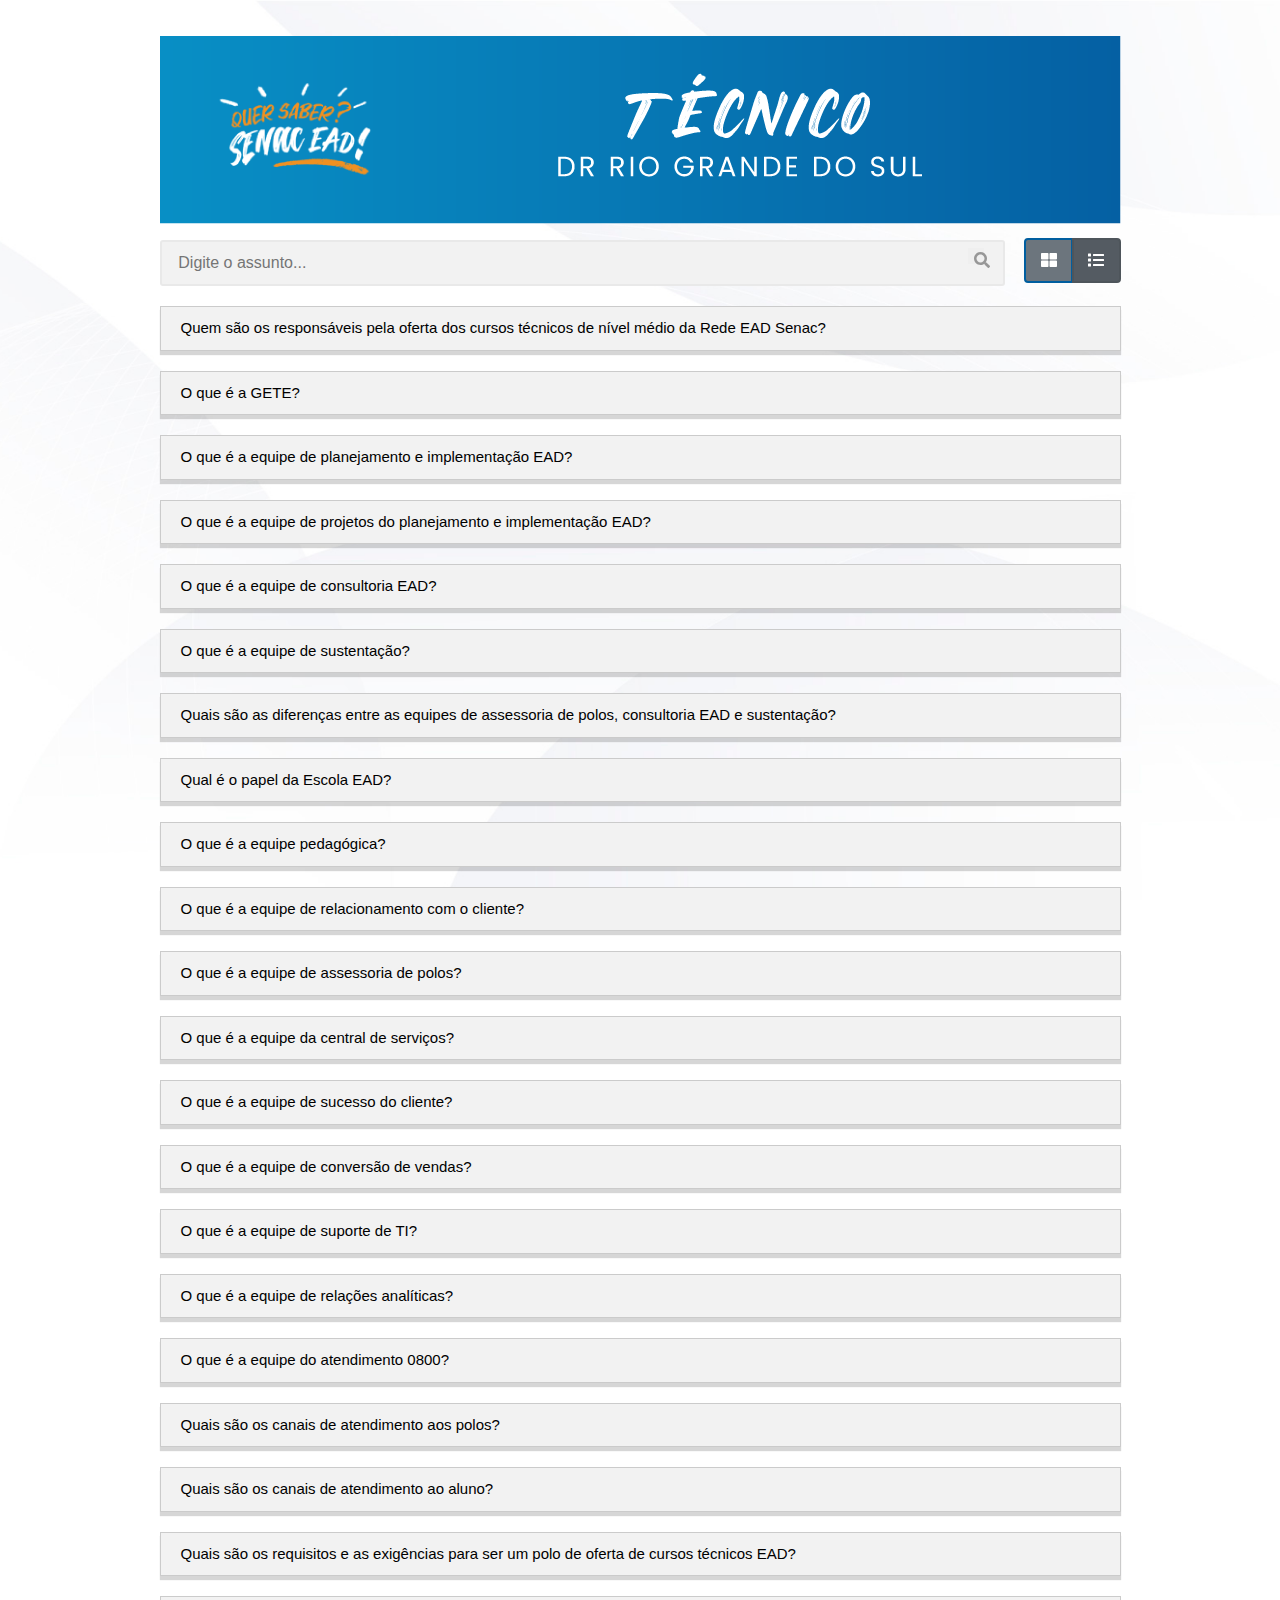
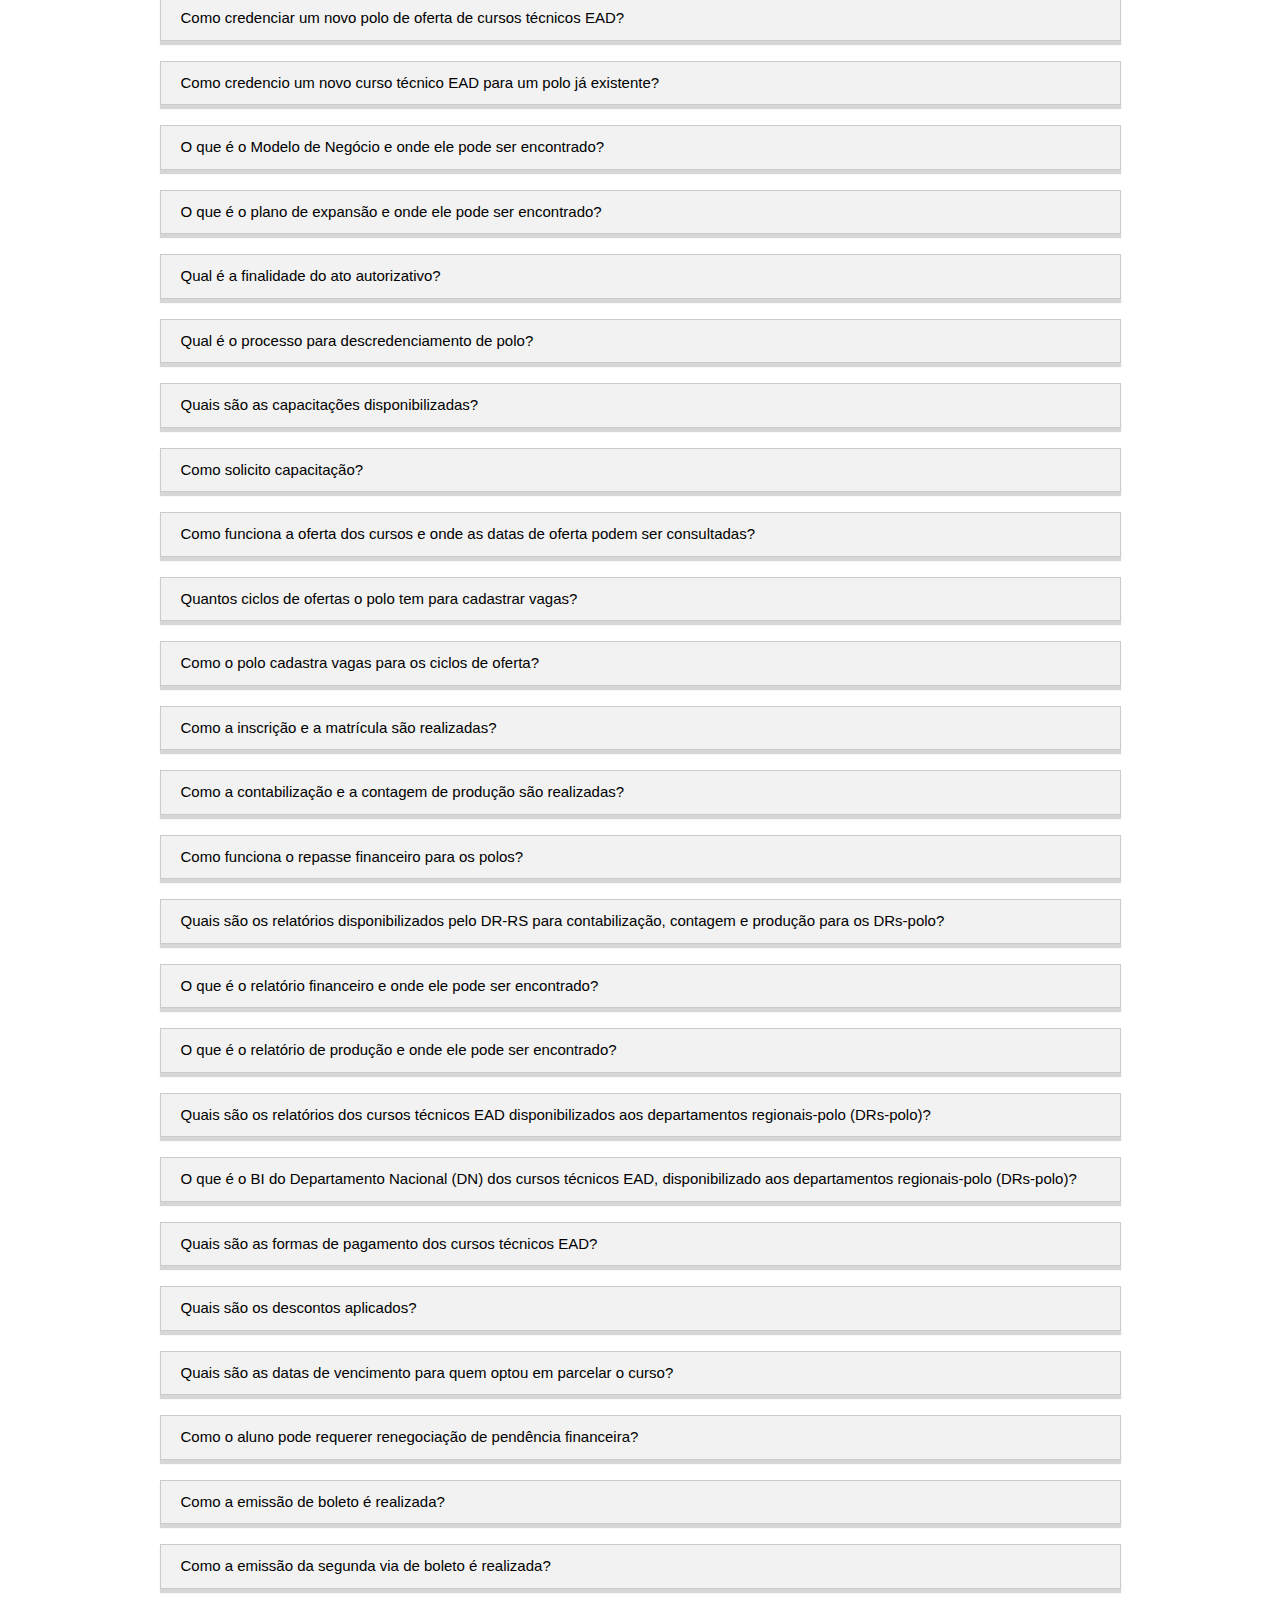
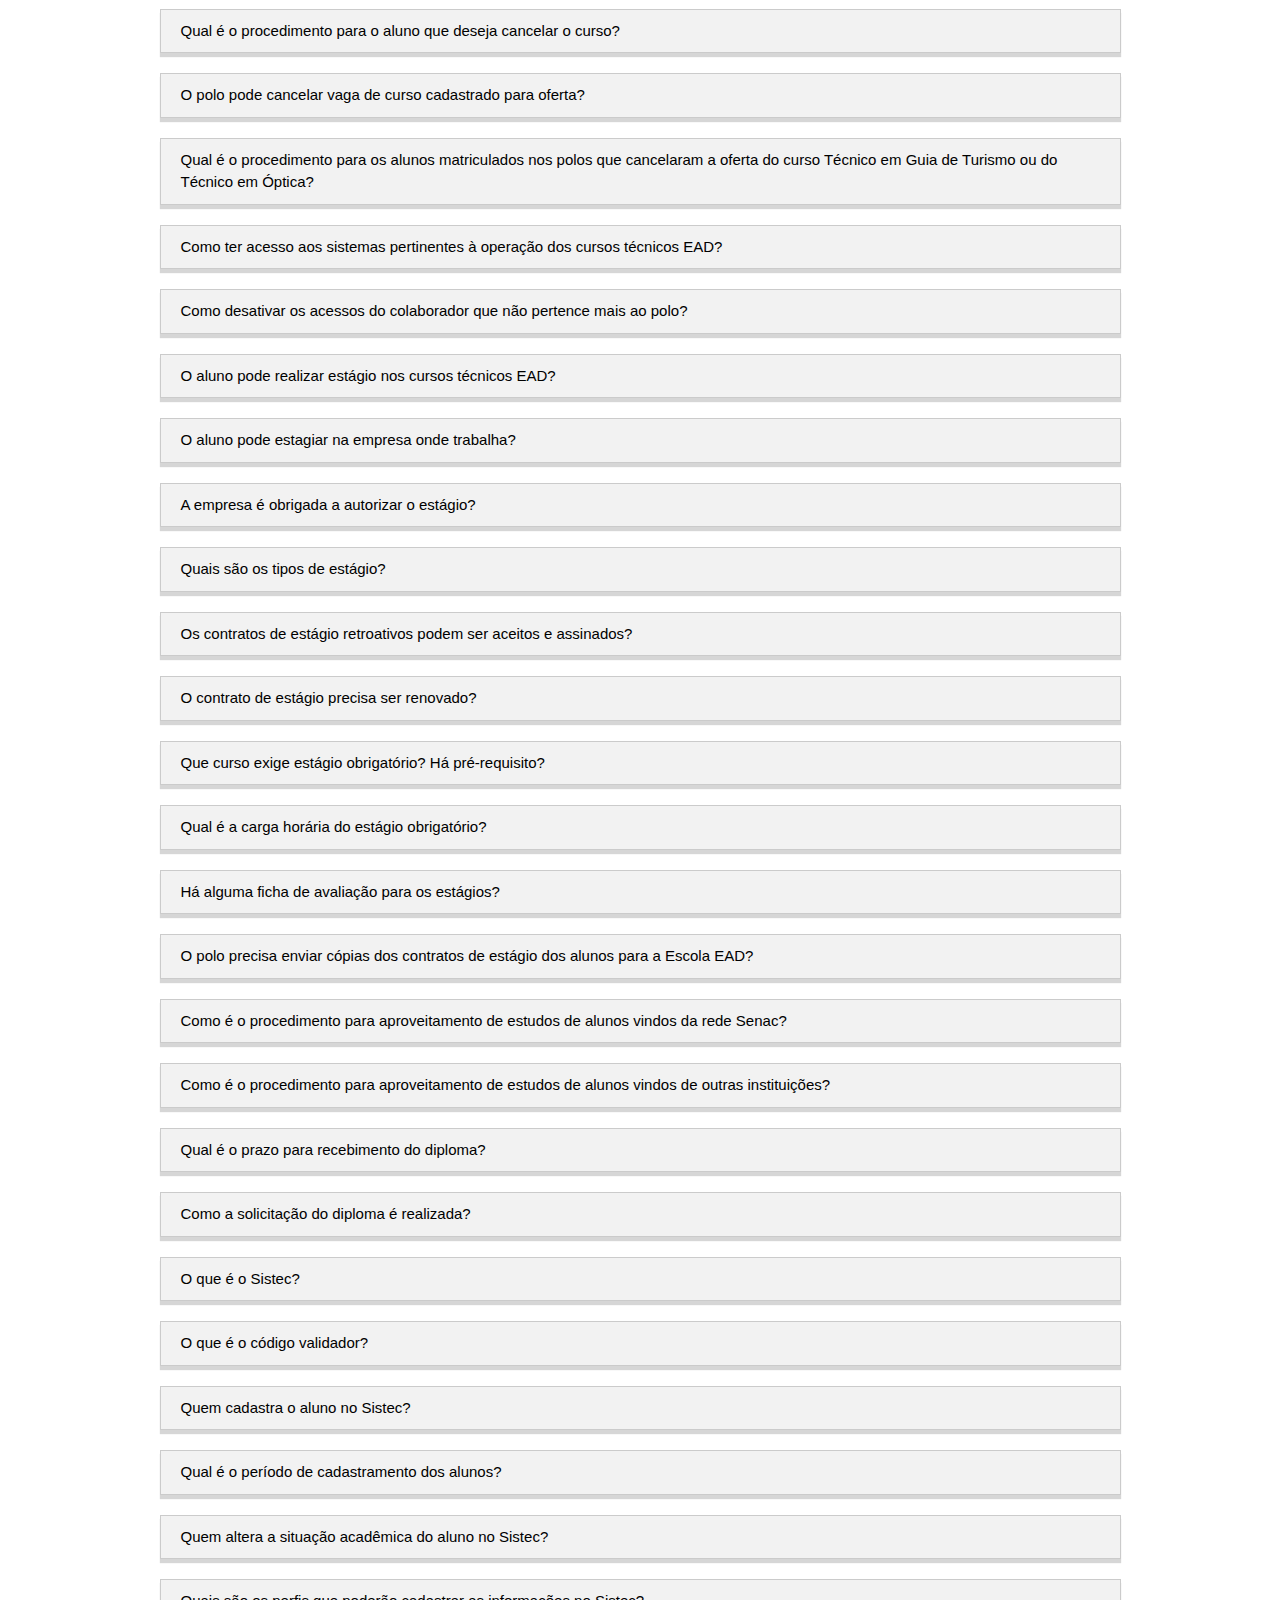
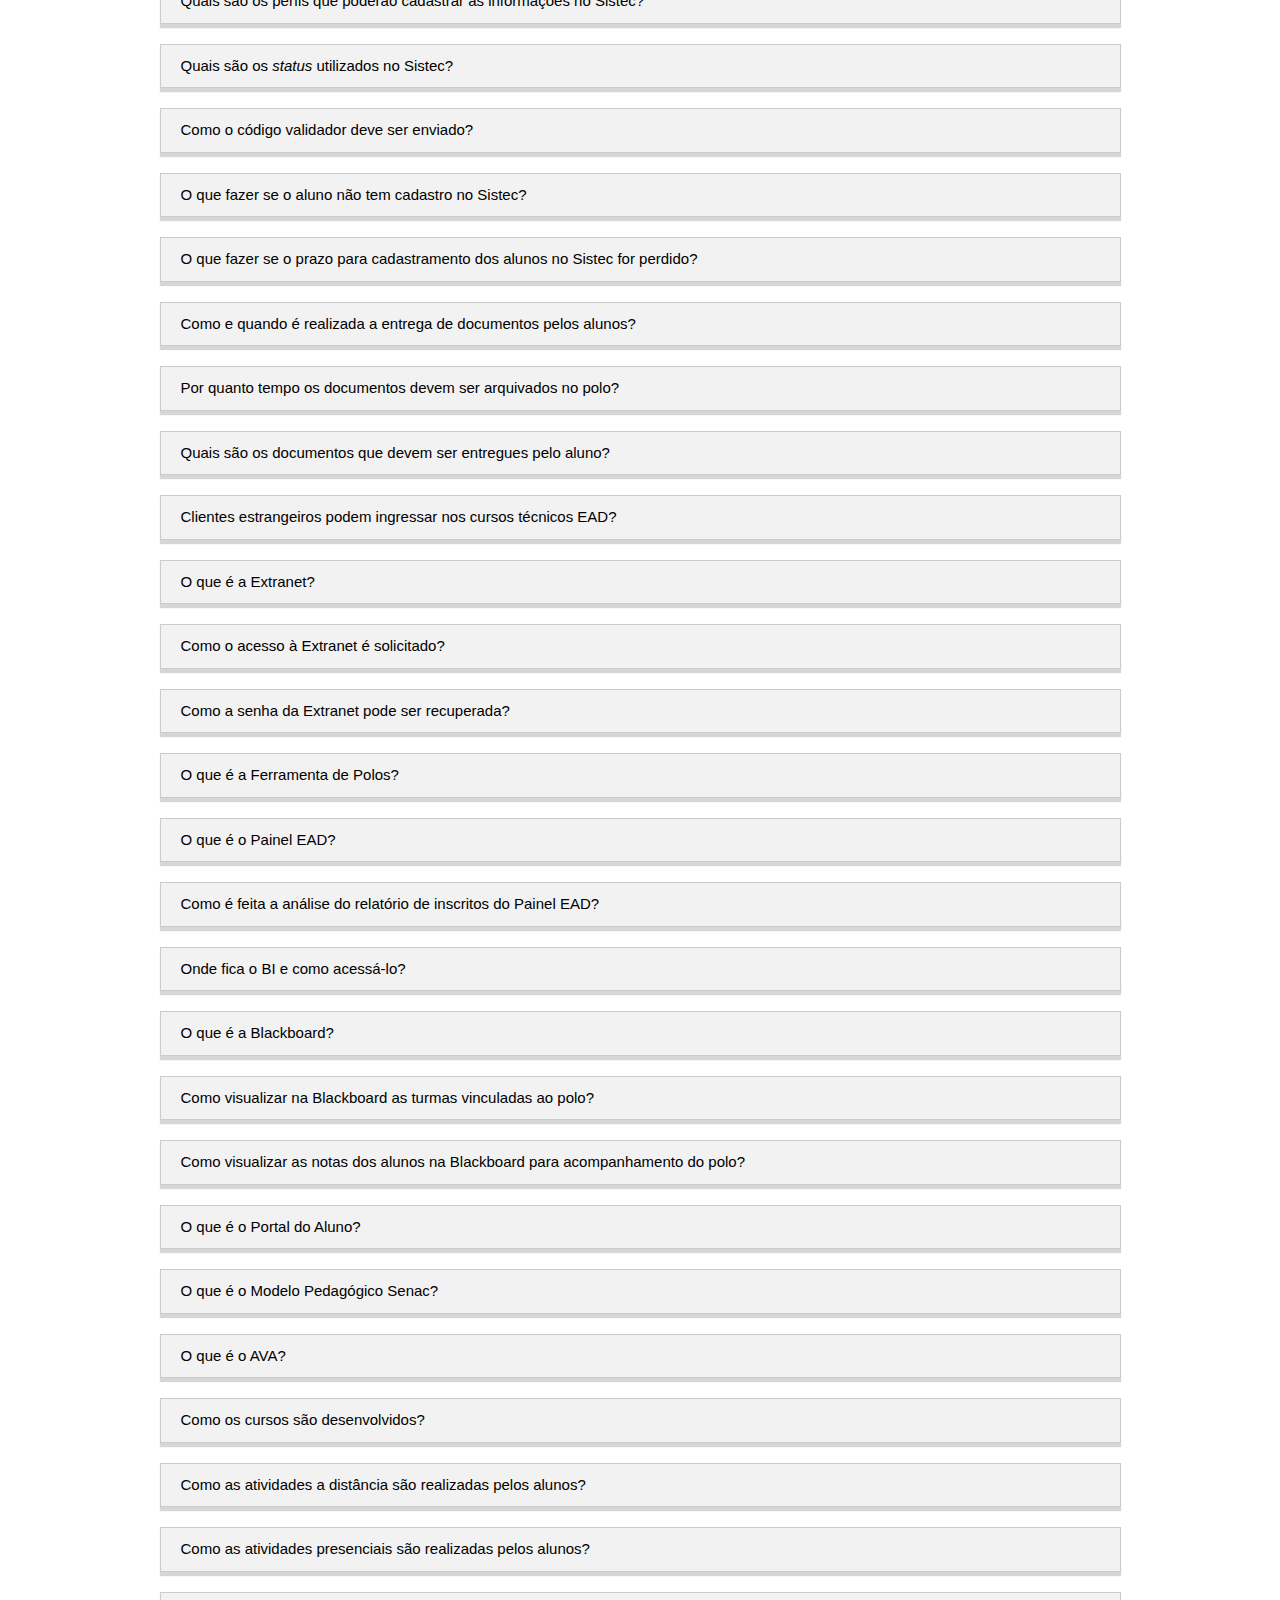
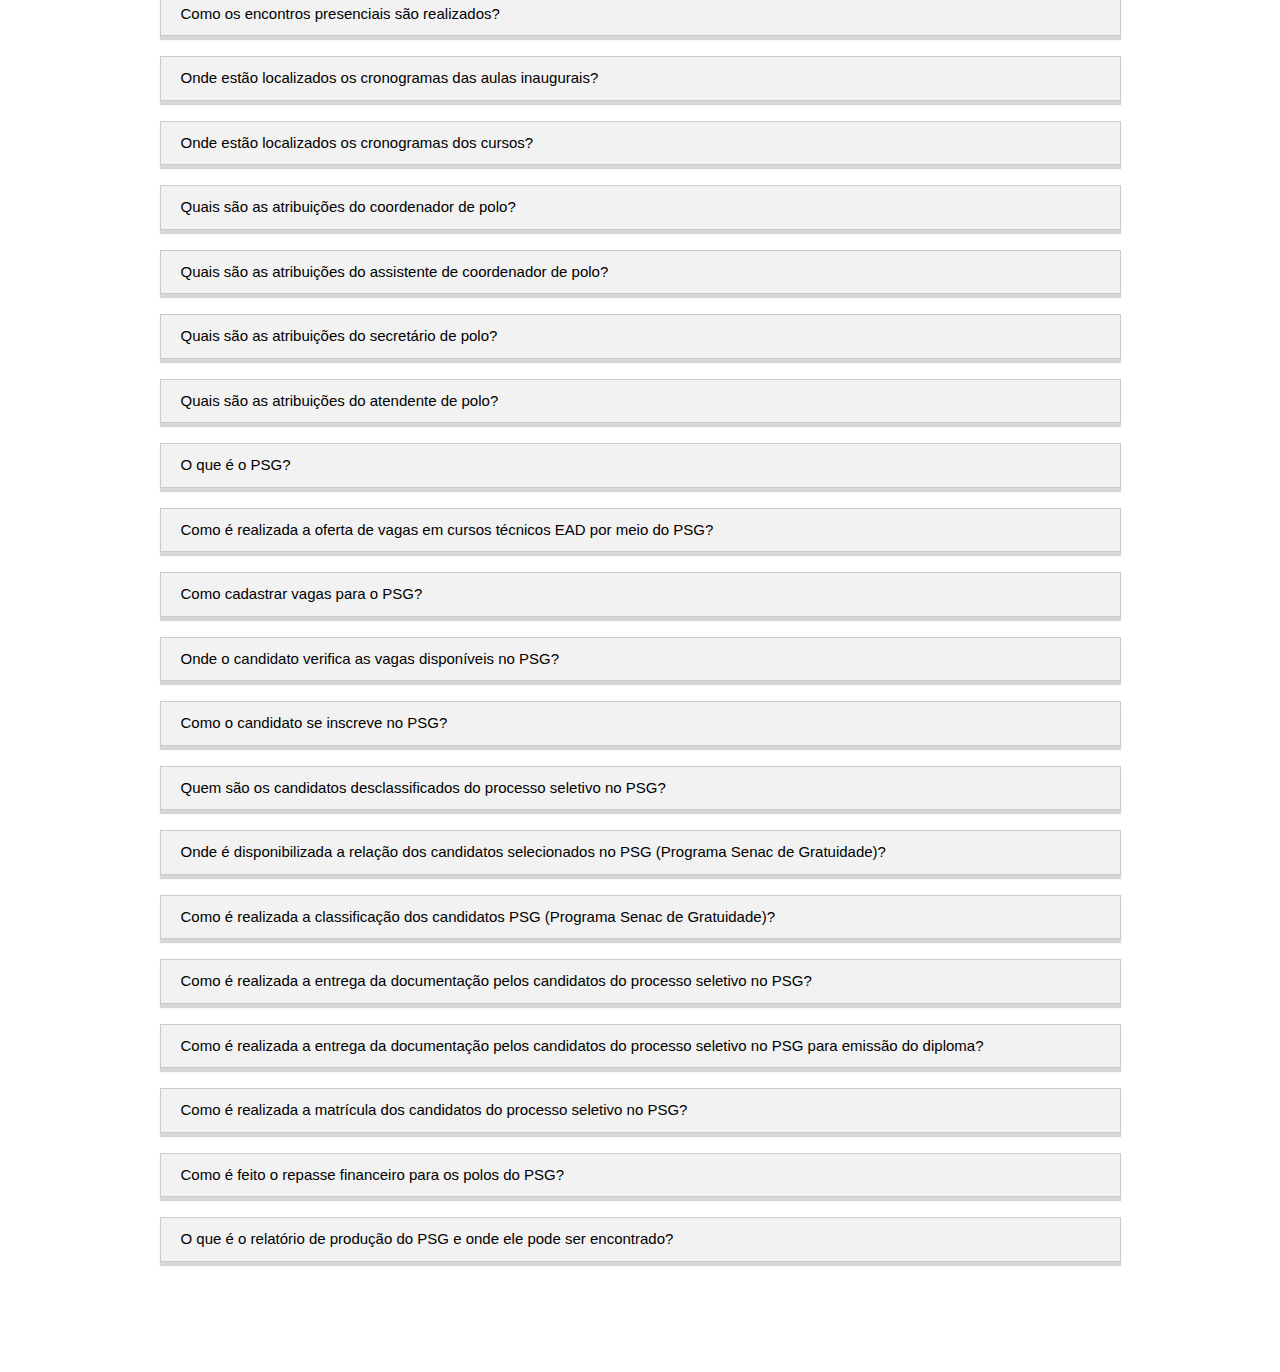
<file: tecnico.html>
<!DOCTYPE html>
<html lang="pt-br" xmlns:mso="urn:schemas-microsoft-com:office:office"
    xmlns:msdt="uuid:C2F41010-65B3-11d1-A29F-00AA00C14882">

<head>
    <meta charset="UTF-8">
    <meta name="viewport" content="width=device-width, initial-scale=1.0">
    <title>FAQ MOR - Técnico DR Rio Grande do Sul</title>
    <link rel="stylesheet" href="css/bootstrap.min.css">
    <link rel="stylesheet" href="css/estilos.css">
    <link rel="stylesheet" href="css/magnific-popup.css">

    <!--[if gte mso 9]><xml>
<mso:CustomDocumentProperties>
<mso:display_urn_x003a_schemas-microsoft-com_x003a_office_x003a_office_x0023_Editor msdt:dt="string">Luiz Paulo Pacheco Brancher</mso:display_urn_x003a_schemas-microsoft-com_x003a_office_x003a_office_x0023_Editor>
<mso:Order msdt:dt="string">1802400.00000000</mso:Order>
<mso:display_urn_x003a_schemas-microsoft-com_x003a_office_x003a_office_x0023_Author msdt:dt="string">Luiz Paulo Pacheco Brancher</mso:display_urn_x003a_schemas-microsoft-com_x003a_office_x003a_office_x0023_Author>
<mso:ContentTypeId msdt:dt="string">0x010100393332CEE5C5294F9D2C3CF7CCDACBE5</mso:ContentTypeId>
</mso:CustomDocumentProperties>
</xml><![endif]-->
</head>

<body>

    <div class="container max-width">
        <p class="text-center">
            <img src="assets/img/banner-tecnico.png" class="img-fluid center-block" alt="">
            <!--<h1>O Guia Completo Técnicos EAD </h1>-->
        </p>

        <div class="text-center search-faq">
            <div class="searchbox">
                <input type="text" id="filtro" name="buscarpornome" class="searchbox-text" placeholder="Digite o assunto...">
                <button type="button" id="buscar" data-target="colaboradores" class="searchbutton">
                    <i class="fas fa-search"></i>
                </button>
            </div>
            <div class="btn-group btn-group-toggle" data-toggle="buttons">
                <label class="btn btn-secondary" data-toggle="tooltip" data-placement="bottom" title="Exibir em grupos">
                    <input type="radio" name="tipodeexibicao" id="grupos_radio"><i class="fas fa-th-large"></i>
                </label>
                <label class="btn btn-secondary active" data-toggle="tooltip" data-placement="bottom" title="Exibir em lista">
                    <input type="radio" name="tipodeexibicao" id="listas_radio" checked><i class="fas fa-list"></i>
                </label>
            </div>
        </div>

        <div id="lista">
            <div class="item" data-grupo="Estrutura organizacional do Departamento Regional do Rio Grande do Sul (DR-RS)">
                <button type="button" data-toggle="modal" data-target="#m1" class="bto-titulo titulo">Quem são os responsáveis pela oferta dos cursos técnicos de nível médio da Rede EAD Senac?</button>
            </div>

            <div class="item" data-grupo="Gerência de Tecnologias Educacionais (GETE)">
                <button type="button" data-toggle="modal" data-target="#m2" class="bto-titulo titulo">O que é a GETE?</button>
            </div>
            <div class="item" data-grupo="Gerência de Tecnologias Educacionais (GETE)">
                <button type="button" data-toggle="modal" data-target="#gete-02" class="bto-titulo titulo">O que é a equipe de planejamento e implementação EAD?</button>
            </div>
            <div class="item" data-grupo="Gerência de Tecnologias Educacionais (GETE)">
                <button type="button" data-toggle="modal" data-target="#gete-03" class="bto-titulo titulo">O que é a equipe de projetos do planejamento e implementação EAD?</button>
            </div>
            <div class="item" data-grupo="Gerência de Tecnologias Educacionais (GETE)">
                <button type="button" data-toggle="modal" data-target="#gete-04" class="bto-titulo titulo">O que é a equipe de consultoria EAD?</button>
            </div>
            <div class="item" data-grupo="Gerência de Tecnologias Educacionais (GETE)">
                <button type="button" data-toggle="modal" data-target="#gete-05" class="bto-titulo titulo">O que é a equipe de sustentação?</button>
            </div>
            <div class="item" data-grupo="Gerência de Tecnologias Educacionais (GETE)">
                <button type="button" data-toggle="modal" data-target="#gete-06" class="bto-titulo titulo">Quais são as diferenças entre as equipes de assessoria de polos, consultoria EAD e sustentação?</button>
            </div>

            <div class="item" data-grupo="Escola-sede de cursos técnicos a distância (Escola EAD)">
                <button type="button" data-toggle="modal" data-target="#m3" class="bto-titulo titulo">Qual é o papel da Escola EAD?</button>
            </div>
            <div class="item" data-grupo="Escola-sede de cursos técnicos a distância (Escola EAD)">
                <button type="button" data-toggle="modal" data-target="#m4" class="bto-titulo titulo">O que é a equipe pedagógica?</button>
            </div>
            <div class="item" data-grupo="Escola-sede de cursos técnicos a distância (Escola EAD)">
                <button type="button" data-toggle="modal" data-target="#m5" class="bto-titulo titulo">O que é a equipe de relacionamento com o cliente?</button>
            </div>
            <div class="item" data-grupo="Escola-sede de cursos técnicos a distância (Escola EAD)">
                <button type="button" data-toggle="modal" data-target="#m6" class="bto-titulo titulo">O que é a equipe de assessoria de polos?</button>
            </div>
            <div class="item" data-grupo="Escola-sede de cursos técnicos a distância (Escola EAD)">
                <button type="button" data-toggle="modal" data-target="#m7" class="bto-titulo titulo">O que é a equipe da central de serviços?</button>
            </div>
            <div class="item" data-grupo="Escola-sede de cursos técnicos a distância (Escola EAD)">
                <button type="button" data-toggle="modal" data-target="#m8" class="bto-titulo titulo">O que é a equipe de sucesso do cliente?</button>
            </div>
            <div class="item" data-grupo="Escola-sede de cursos técnicos a distância (Escola EAD)">
                <button type="button" data-toggle="modal" data-target="#m9" class="bto-titulo titulo">O que é a equipe de conversão de vendas?</button>
            </div>

            <div class="item" data-grupo="Escola-sede de cursos técnicos a distância (Escola EAD)">
                <button type="button" data-toggle="modal" data-target="#m10-2" class="bto-titulo titulo">O que é a equipe de suporte de TI?</button>
            </div>

            <div class="item" data-grupo="Escola-sede de cursos técnicos a distância (Escola EAD)">
                <button type="button" data-toggle="modal" data-target="#m112" class="bto-titulo titulo">O que é a equipe de relações analíticas?</button>
            </div>

            <div class="item" data-grupo="Escola-sede de cursos técnicos a distância (Escola EAD)">
                <button type="button" data-toggle="modal" data-target="#m10" class="bto-titulo titulo">O que é a equipe do atendimento 0800?</button>
            </div>

            <div class="item" data-grupo="Escola-sede de cursos técnicos a distância (Escola EAD)">
                <button type="button" data-toggle="modal" data-target="#m11" class="bto-titulo titulo">Quais são os canais de atendimento aos polos?</button>
            </div>
            <div class="item" data-grupo="Escola-sede de cursos técnicos a distância (Escola EAD)">
                <button type="button" data-toggle="modal" data-target="#m12" class="bto-titulo titulo">Quais são os canais de atendimento ao aluno?</button>
            </div>
            <div class="item" data-grupo="Adesão e credenciamento de polos e cursos">
                <button type="button" data-toggle="modal" data-target="#m13" class="bto-titulo titulo">Quais são os requisitos e as exigências para ser um polo de oferta de cursos técnicos EAD?</button>
            </div>
            <div class="item" data-grupo="Adesão e credenciamento de polos e cursos">
                <button type="button" data-toggle="modal" data-target="#m14" class="bto-titulo titulo">Como credenciar um novo polo de oferta de cursos técnicos EAD?</button>
            </div>
            <div class="item" data-grupo="Adesão e credenciamento de polos e cursos">
                <button type="button" data-toggle="modal" data-target="#m15" class="bto-titulo titulo">Como credencio um novo curso técnico EAD para um polo já existente?</button>
            </div>
            <div class="item" data-grupo="Adesão e credenciamento de polos e cursos">
                <button type="button" data-toggle="modal" data-target="#m16" class="bto-titulo titulo">O que é o Modelo de Negócio e onde ele pode ser encontrado?</button>
            </div>
            <div class="item" data-grupo="Adesão e credenciamento de polos e cursos">
                <button type="button" data-toggle="modal" data-target="#m17" class="bto-titulo titulo">O que é o plano de expansão e onde ele pode ser encontrado?</button>
            </div>
            <div class="item" data-grupo="Adesão e credenciamento de polos e cursos">
                <button type="button" data-toggle="modal" data-target="#m18" class="bto-titulo titulo">Qual é a finalidade do ato autorizativo?</button>
            </div>
            <div class="item" data-grupo="Adesão e credenciamento de polos e cursos">
                <button type="button" data-toggle="modal" data-target="#m19" class="bto-titulo titulo">Qual é o processo para descredenciamento de polo?</button>
            </div>

            <div class="item" data-grupo="Capacitações e desenvolvimento das equipes dos polos">
                <button type="button" data-toggle="modal" data-target="#m20" class="bto-titulo titulo">Quais são as capacitações disponibilizadas?</button>
            </div>

            <div class="item" data-grupo="Capacitações e desenvolvimento das equipes dos polos">
                <button type="button" data-toggle="modal" data-target="#m21" class="bto-titulo titulo">Como solicito capacitação?</button>
            </div>
            <div class="item" data-grupo="Oferta dos cursos">
                <button type="button" data-toggle="modal" data-target="#m22" class="bto-titulo titulo">Como funciona a oferta dos cursos e onde as datas de oferta podem ser consultadas?</button>
            </div>

            <div class="item" data-grupo="Oferta dos cursos">
                <button type="button" data-toggle="modal" data-target="#m23" class="bto-titulo titulo">Quantos ciclos de ofertas o polo tem para cadastrar vagas?</button>
            </div>

            <div class="item" data-grupo="Oferta dos cursos">
                <button type="button" data-toggle="modal" data-target="#m24" class="bto-titulo titulo">Como o polo cadastra vagas para os ciclos de oferta?</button>
            </div>

            <div class="item" data-grupo="Oferta dos cursos">
                <button type="button" data-toggle="modal" data-target="#m25" class="bto-titulo titulo">Como a inscrição e a matrícula são realizadas?</button>
            </div>

            <div class="item" data-grupo="Produção e financeiro">
                <button type="button" data-toggle="modal" data-target="#m26" class="bto-titulo titulo">Como a contabilização e a contagem de produção são realizadas?</button>
            </div>

            <div class="item" data-grupo="Produção e financeiro">
                <button type="button" data-toggle="modal" data-target="#m27" class="bto-titulo titulo">Como funciona o repasse financeiro para os polos?</button>
            </div>


            <div class="item" data-grupo="Produção e financeiro">
                <button type="button" data-toggle="modal" data-target="#m28" class="bto-titulo titulo">Quais são os relatórios disponibilizados pelo DR-RS para contabilização, contagem e produção para os DRs-polo?</button>
            </div>

            <div class="item" data-grupo="Produção e financeiro">
                <button type="button" data-toggle="modal" data-target="#m29" class="bto-titulo titulo">O que é o
                    relatório financeiro e onde ele pode ser encontrado?
                </button>
            </div>

            <div class="item" data-grupo="Produção e financeiro">
                <button type="button" data-toggle="modal" data-target="#m29-2" class="bto-titulo titulo">O que é o
                    relatório de produção e onde ele pode ser encontrado?
                </button>
            </div>
            <div class="item" data-grupo="Produção e financeiro">
                <button type="button" data-toggle="modal" data-target="#m29-3" class="bto-titulo titulo">Quais são os relatórios dos cursos técnicos EAD disponibilizados aos departamentos regionais-polo (DRs-polo)?</button>
            </div>
            <div class="item" data-grupo="Produção e financeiro">
                <button type="button" data-toggle="modal" data-target="#m29-4" class="bto-titulo titulo">O que é o BI do Departamento Nacional (DN) dos cursos técnicos EAD, disponibilizado aos departamentos regionais-polo (DRs-polo)?</button>
            </div>

            <div class="item" data-grupo="Produção e financeiro">
                <button type="button" data-toggle="modal" data-target="#m30" class="bto-titulo titulo">Quais são as
                    formas de pagamento dos cursos técnicos EAD?
                </button>
            </div>

            <div class="item" data-grupo="Produção e financeiro">
                <button type="button" data-toggle="modal" data-target="#m31" class="bto-titulo titulo">Quais são os
                    descontos aplicados?
                </button>
            </div>

            <div class="item" data-grupo="Produção e financeiro">
                <button type="button" data-toggle="modal" data-target="#m32" class="bto-titulo titulo">Quais são as
                    datas de vencimento para quem optou em parcelar o curso?
                </button>
            </div>

            <div class="item" data-grupo="Produção e financeiro">
                <button type="button" data-toggle="modal" data-target="#m33" class="bto-titulo titulo">Como o aluno pode
                    requerer renegociação de pendência financeira?
                </button>
            </div>

            <div class="item" data-grupo="Produção e financeiro">
                <button type="button" data-toggle="modal" data-target="#m34" class="bto-titulo titulo">Como a emissão de
                    boleto é realizada?
                </button>
            </div>

            <div class="item" data-grupo="Produção e financeiro">
                <button type="button" data-toggle="modal" data-target="#m35" class="bto-titulo titulo">Como a emissão da
                    segunda via de boleto é realizada?
                </button>
            </div>

            <div class="item" data-grupo="Cancelamentos">
                <button type="button" data-toggle="modal" data-target="#m36" class="bto-titulo titulo">Qual é o
                    procedimento para o aluno que deseja cancelar o curso?
                </button>
            </div>
            <div class="item" data-grupo="Cancelamentos">
                <button type="button" data-toggle="modal" data-target="#m37" class="bto-titulo titulo">O polo pode
                    cancelar vaga de curso cadastrado para oferta?
                </button>
            </div>
            <div class="item" data-grupo="Cancelamentos">
                <button type="button" data-toggle="modal" data-target="#m38" class="bto-titulo titulo">Qual é o
                    procedimento para os alunos matriculados nos polos que cancelaram a oferta do curso Técnico em Guia
                    de Turismo ou do Técnico em Óptica?
                </button>
            </div>
            <div class="item" data-grupo="Acessos">
                <button type="button" data-toggle="modal" data-target="#m39" class="bto-titulo titulo">Como ter acesso
                    aos sistemas pertinentes à operação dos cursos técnicos EAD?
                </button>
            </div>
            <div class="item" data-grupo="Acessos">
                <button type="button" data-toggle="modal" data-target="#m40" class="bto-titulo titulo">Como desativar os
                    acessos do colaborador que não pertence mais ao polo?
                </button>
            </div>
            <div class="item" data-grupo="Estágios">
                <button type="button" data-toggle="modal" data-target="#m41" class="bto-titulo titulo">O aluno pode
                    realizar estágio nos cursos técnicos EAD?
                </button>
            </div>
            <div class="item" data-grupo="Estágios">
                <button type="button" data-toggle="modal" data-target="#m42" class="bto-titulo titulo">O aluno pode
                    estagiar na empresa onde trabalha?
                </button>
            </div>
            <div class="item" data-grupo="Estágios">
                <button type="button" data-toggle="modal" data-target="#m43" class="bto-titulo titulo">A empresa é
                    obrigada a autorizar o estágio?
                </button>
            </div>
            <div class="item" data-grupo="Estágios">
                <button type="button" data-toggle="modal" data-target="#m44" class="bto-titulo titulo">Quais são os
                    tipos de estágio?
                </button>
            </div>
            <div class="item" data-grupo="Estágios">
                <button type="button" data-toggle="modal" data-target="#m45" class="bto-titulo titulo">Os contratos de
                    estágio retroativos podem ser aceitos e assinados?
                </button>
            </div>
            <div class="item" data-grupo="Estágios">
                <button type="button" data-toggle="modal" data-target="#m46" class="bto-titulo titulo">O contrato de
                    estágio precisa ser renovado?
                </button>
            </div>
            <div class="item" data-grupo="Estágios">
                <button type="button" data-toggle="modal" data-target="#m47" class="bto-titulo titulo">Que curso exige
                    estágio obrigatório? Há pré-requisito?
                </button>
            </div>

            <div class="item" data-grupo="Estágios">
                <button type="button" data-toggle="modal" data-target="#m48" class="bto-titulo titulo">Qual é a carga
                    horária do estágio obrigatório?
                </button>
            </div>

            <div class="item" data-grupo="Estágios">
                <button type="button" data-toggle="modal" data-target="#m49" class="bto-titulo titulo">Há alguma ficha
                    de avaliação para os estágios?
                </button>
            </div>

            <div class="item" data-grupo="Estágios">
                <button type="button" data-toggle="modal" data-target="#m50" class="bto-titulo titulo">O polo precisa
                    enviar cópias dos contratos de estágio dos alunos para a Escola EAD?
                </button>
            </div>

            <div class="item" data-grupo="Aproveitamento de estudos">
                <button type="button" data-toggle="modal" data-target="#m51" class="bto-titulo titulo">Como é o
                    procedimento para aproveitamento de estudos de alunos vindos da rede Senac?
                </button>
            </div>

            <div class="item" data-grupo="Aproveitamento de estudos">
                <button type="button" data-toggle="modal" data-target="#m52" class="bto-titulo titulo">Como é o
                    procedimento para aproveitamento de estudos de alunos vindos de outras instituições?
                </button>
            </div>

            <!--
            <div class="item" data-grupo="Aproveitamento de estudos">
                <button type="button" data-toggle="modal" data-target="#m53" class="bto-titulo titulo">Como é o
                    procedimento para aproveitamento de estudos informal?
                </button>
            </div>
            -->

            <div class="item" data-grupo="Diplomas">
                <button type="button" data-toggle="modal" data-target="#m54" class="bto-titulo titulo">Qual é o prazo
                    para recebimento do diploma?
                </button>
            </div>
            <div class="item" data-grupo="Diplomas">
                <button type="button" data-toggle="modal" data-target="#m55" class="bto-titulo titulo">Como a
                    solicitação do diploma é realizada?
                </button>
            </div>

            <div class="item" data-grupo="Sistema Nacional de Informações da Educação Profissional e Tecnológica (Sistec) ">
                <button type="button" data-toggle="modal" data-target="#m56" class="bto-titulo titulo">O que é o Sistec?</button>
            </div>

            <div class="item" data-grupo="Sistema Nacional de Informações da Educação Profissional e Tecnológica (Sistec) ">
                <button type="button" data-toggle="modal" data-target="#m57" class="bto-titulo titulo">O que é o código
                    validador?
                </button>
            </div>

            <div class="item"
                data-grupo="Sistema Nacional de Informações da Educação Profissional e Tecnológica (Sistec) ">
                <button type="button" data-toggle="modal" data-target="#m58" class="bto-titulo titulo">Quem cadastra o
                    aluno no Sistec?
                </button>
            </div>

            <div class="item"
                data-grupo="Sistema Nacional de Informações da Educação Profissional e Tecnológica (Sistec) ">
                <button type="button" data-toggle="modal" data-target="#m59" class="bto-titulo titulo">Qual é o período
                    de cadastramento dos alunos?
                </button>
            </div>

            <div class="item"
                data-grupo="Sistema Nacional de Informações da Educação Profissional e Tecnológica (Sistec) ">
                <button type="button" data-toggle="modal" data-target="#m60" class="bto-titulo titulo">Quem altera a
                    situação acadêmica do aluno no Sistec?
                </button>
            </div>

            <div class="item"
                data-grupo="Sistema Nacional de Informações da Educação Profissional e Tecnológica (Sistec) ">
                <button type="button" data-toggle="modal" data-target="#m61" class="bto-titulo titulo">Quais são os
                    perfis que poderão cadastrar as informações no Sistec?
                </button>
            </div>

            <div class="item"
                data-grupo="Sistema Nacional de Informações da Educação Profissional e Tecnológica (Sistec) ">
                <button type="button" data-toggle="modal" data-target="#m62" class="bto-titulo titulo">Quais são os
                    <em>status</em> utilizados no Sistec?
                </button>
            </div>

            <div class="item"
                data-grupo="Sistema Nacional de Informações da Educação Profissional e Tecnológica (Sistec) ">
                <button type="button" data-toggle="modal" data-target="#m63" class="bto-titulo titulo">Como o código
                    validador deve ser enviado?
                </button>
            </div>

            <div class="item"
                data-grupo="Sistema Nacional de Informações da Educação Profissional e Tecnológica (Sistec) ">
                <button type="button" data-toggle="modal" data-target="#m64" class="bto-titulo titulo">O que fazer se o
                    aluno não tem cadastro no Sistec?
                </button>
            </div>

            <div class="item"
                data-grupo="Sistema Nacional de Informações da Educação Profissional e Tecnológica (Sistec) ">
                <button type="button" data-toggle="modal" data-target="#m65" class="bto-titulo titulo">O que fazer se o
                    prazo para cadastramento dos alunos no Sistec for perdido?
                </button>
            </div>

            <div class="item" data-grupo="Documentos">
                <button type="button" data-toggle="modal" data-target="#m66" class="bto-titulo titulo">Como e quando é
                    realizada a entrega de documentos pelos alunos?
                </button>
            </div>

            <div class="item" data-grupo="Documentos">
                <button type="button" data-toggle="modal" data-target="#m67" class="bto-titulo titulo">Por quanto tempo
                    os documentos devem ser arquivados no polo?
                </button>
            </div>
            <div class="item" data-grupo="Documentos">
                <button type="button" data-toggle="modal" data-target="#m68" class="bto-titulo titulo">Quais são os
                    documentos que devem ser entregues pelo aluno?
                </button>
            </div>
            <div class="item" data-grupo="Documentos">
                <button type="button" data-toggle="modal" data-target="#m69" class="bto-titulo titulo">Clientes
                    estrangeiros podem ingressar nos cursos técnicos EAD?
                </button>
            </div>

            <div class="item" data-grupo="Ferramentas: Extranet">
                <button type="button" data-toggle="modal" data-target="#m70" class="bto-titulo titulo">O que é a
                    Extranet?
                </button>
            </div>

            <div class="item" data-grupo="Ferramentas: Extranet">
                <button type="button" data-toggle="modal" data-target="#m71" class="bto-titulo titulo">Como o acesso à
                    Extranet é solicitado?
                </button>
            </div>

            <div class="item" data-grupo="Ferramentas: Extranet">
                <button type="button" data-toggle="modal" data-target="#m72" class="bto-titulo titulo">Como a senha da
                    Extranet pode ser recuperada?
                </button>
            </div>

            <div class="item" data-grupo="Ferramenta de Polos">
                <button type="button" data-toggle="modal" data-target="#m73" class="bto-titulo titulo">O que é a
                    Ferramenta de Polos?
                </button>
            </div>

            <div class="item" data-grupo="Painel EAD">
                <button type="button" data-toggle="modal" data-target="#m74" class="bto-titulo titulo">O que é o Painel
                    EAD?
                </button>
            </div>
            <div class="item" data-grupo="Painel EAD">
                <button type="button" data-toggle="modal" data-target="#m74-1" class="bto-titulo titulo">Como é feita a análise do relatório de inscritos do Painel EAD?</button>
            </div>

            <div class="item" data-grupo="Painel EAD">
                <button type="button" data-toggle="modal" data-target="#m75" class="bto-titulo titulo">Onde fica o BI e
                    como acessá-lo?
                </button>
            </div>

            <div class="item" data-grupo="Blackboard – Ambiente Virtual de Aprendizagem">
                <button type="button" data-toggle="modal" data-target="#m76" class="bto-titulo titulo">O que é a
                    Blackboard?
                </button>
            </div>

            <div class="item" data-grupo="Blackboard – Ambiente Virtual de Aprendizagem">
                <button type="button" data-toggle="modal" data-target="#m77" class="bto-titulo titulo">Como visualizar
                    na Blackboard as turmas vinculadas ao polo?
                </button>
            </div>

            <div class="item" data-grupo="Blackboard – Ambiente Virtual de Aprendizagem">
                <button type="button" data-toggle="modal" data-target="#m78" class="bto-titulo titulo">Como visualizar
                    as notas dos alunos na Blackboard para acompanhamento do polo?
                </button>
            </div>

            <div class="item" data-grupo="Portal do Aluno">
                <button type="button" data-toggle="modal" data-target="#m79" class="bto-titulo titulo">O que é o Portal
                    do Aluno?
                </button>
            </div>

            <div class="item" data-grupo="Educacional">
                <button type="button" data-toggle="modal" data-target="#m80" class="bto-titulo titulo">O que é o Modelo
                    Pedagógico Senac?
                </button>
            </div>

            <div class="item" data-grupo="Educacional">
                <button type="button" data-toggle="modal" data-target="#m81" class="bto-titulo titulo">O que é o AVA?
                </button>
            </div>

            <div class="item" data-grupo="Educacional">
                <button type="button" data-toggle="modal" data-target="#m82" class="bto-titulo titulo">Como os cursos
                    são desenvolvidos?
                </button>
            </div>

            <div class="item" data-grupo="Educacional">
                <button type="button" data-toggle="modal" data-target="#m83" class="bto-titulo titulo">Como as
                    atividades a distância são realizadas pelos alunos?
                </button>
            </div>

            <div class="item" data-grupo="Educacional">
                <button type="button" data-toggle="modal" data-target="#m84" class="bto-titulo titulo">Como as
                    atividades presenciais são realizadas pelos alunos?
                </button>
            </div>

            <div class="item" data-grupo="Educacional">
                <button type="button" data-toggle="modal" data-target="#m85" class="bto-titulo titulo">Como os encontros
                    presenciais são realizados?
                </button>
            </div>

            <div class="item" data-grupo="Educacional">
                <button type="button" data-toggle="modal" data-target="#m86" class="bto-titulo titulo">Onde estão
                    localizados os cronogramas das aulas inaugurais?
                </button>
            </div>

            <div class="item" data-grupo="Educacional">
                <button type="button" data-toggle="modal" data-target="#m87" class="bto-titulo titulo">Onde estão
                    localizados os cronogramas dos cursos?
                </button>
            </div>

            <div class="item" data-grupo="Perfis">
                <button type="button" data-toggle="modal" data-target="#m88" class="bto-titulo titulo">Quais são as
                    atribuições do coordenador de polo?
                </button>
            </div>

            <div class="item" data-grupo="Perfis">
                <button type="button" data-toggle="modal" data-target="#m89" class="bto-titulo titulo">Quais são as
                    atribuições do assistente de coordenador de polo?
                </button>
            </div>

            <div class="item" data-grupo="Perfis">
                <button type="button" data-toggle="modal" data-target="#m90" class="bto-titulo titulo">Quais são as
                    atribuições do secretário de polo?
                </button>
            </div>

            <div class="item" data-grupo="Perfis">
                <button type="button" data-toggle="modal" data-target="#m91" class="bto-titulo titulo">Quais são as
                    atribuições do atendente de polo?
                </button>
            </div>

            <div class="item" data-grupo="Programa Senac de Gratuidade (PSG)">
                <button type="button" data-toggle="modal" data-target="#m92" class="bto-titulo titulo">O que é o PSG?
                </button>
            </div>

            <div class="item" data-grupo="Programa Senac de Gratuidade (PSG)">
                <button type="button" data-toggle="modal" data-target="#m93" class="bto-titulo titulo">Como é realizada
                    a oferta de vagas em cursos técnicos EAD por meio do PSG?
                </button>
            </div>

            <div class="item" data-grupo="Programa Senac de Gratuidade (PSG)">
                <button type="button" data-toggle="modal" data-target="#m94" class="bto-titulo titulo">Como cadastrar
                    vagas para o PSG?
                </button>
            </div>

            <div class="item" data-grupo="Programa Senac de Gratuidade (PSG)">
                <button type="button" data-toggle="modal" data-target="#m95" class="bto-titulo titulo">Onde o candidato
                    verifica as vagas disponíveis no PSG?
                </button>
            </div>

            <div class="item" data-grupo="Programa Senac de Gratuidade (PSG)">
                <button type="button" data-toggle="modal" data-target="#m96" class="bto-titulo titulo">Como o candidato
                    se inscreve no PSG?
                </button>
            </div>

            <!--
            <div class="item" data-grupo="Programa Senac de Gratuidade (PSG)">
                <button type="button" data-toggle="modal" data-target="#m97" class="bto-titulo titulo">Como a seleção e
                    a classificação dos candidatos no PSG são realizadas?
                </button>
            </div>
            -->

            <div class="item" data-grupo="Programa Senac de Gratuidade (PSG)">
                <button type="button" data-toggle="modal" data-target="#m98" class="bto-titulo titulo">Quem são os
                    candidatos desclassificados do processo seletivo no PSG?
                </button>
            </div>

            <!--
            <div class="item" data-grupo="Programa Senac de Gratuidade (PSG)">
                <button type="button" data-toggle="modal" data-target="#m100" class="bto-titulo titulo">Onde é
                    disponibilizada a relação dos candidatos inscritos no PSG?
                </button>
            </div>
            -->

            <div class="item" data-grupo="Programa Senac de Gratuidade (PSG)">
                <button type="button" data-toggle="modal" data-target="#m101" class="bto-titulo titulo">Onde é
                    disponibilizada a relação dos candidatos selecionados no PSG (Programa Senac de Gratuidade)?
                </button>
            </div>

            <div class="item" data-grupo="Programa Senac de Gratuidade (PSG)">
                <button type="button" data-toggle="modal" data-target="#m102" class="bto-titulo titulo">Como é realizada a classificação dos candidatos PSG (Programa Senac de Gratuidade)?</button>
            </div>

            <div class="item" data-grupo="Programa Senac de Gratuidade (PSG)">
                <button type="button" data-toggle="modal" data-target="#m104" class="bto-titulo titulo">Como é realizada
                    a entrega da documentação pelos candidatos do processo seletivo no PSG?
                </button>
            </div>

            <div class="item" data-grupo="Programa Senac de Gratuidade (PSG)">
                <button type="button" data-toggle="modal" data-target="#m106" class="bto-titulo titulo">Como é realizada
                    a entrega da documentação pelos candidatos do processo seletivo no PSG para emissão do diploma?
                </button>
            </div>

            <div class="item" data-grupo="Programa Senac de Gratuidade (PSG)">
                <button type="button" data-toggle="modal" data-target="#m107" class="bto-titulo titulo">Como é realizada
                    a matrícula dos candidatos do processo seletivo no PSG?
                </button>
            </div>

            <div class="item" data-grupo="Programa Senac de Gratuidade (PSG)">
                <button type="button" data-toggle="modal" data-target="#m109" class="bto-titulo titulo">Como é feito o
                    repasse financeiro para os polos do PSG?
                </button>
            </div>

            <div class="item" data-grupo="Programa Senac de Gratuidade (PSG)">
                <button type="button" data-toggle="modal" data-target="#m110" class="bto-titulo titulo">O que é o
                    relatório de produção do PSG e onde ele pode ser encontrado?
                </button>
            </div>

        </div>

        <div id="porgrupos" class="d-none"></div>
    </div>

    <!-- Modais com os conteúdos -->

    <div class="modal fade" id="m1" tabindex="-1" role="dialog" aria-labelledby="modelTitleId" aria-hidden="true">
        <div class="modal-dialog modal-lg" role="document">
            <div class="modal-content">
                <div class="modal-header">
                    <h5 class="modal-title">Quem são os responsáveis pela oferta dos cursos técnicos de nível médio da
                        Rede EAD Senac?</h5>
                    <button type="button" class="close" data-dismiss="modal" aria-label="Close">
                        <span aria-hidden="true">&times;</span>
                    </button>
                </div>
                <div class="modal-body">
                    <p>O Departamento Regional do Rio Grande do Sul (DR-RS) é o responsável pelo planejamento e pela
                        execução das ações educacionais no âmbito dos cursos técnicos na Rede Nacional de Educação a
                        Distância Senac (Rede EAD Senac). A responsabilidade de garantir as ofertas e os credenciamentos
                        é da Gerência de Tecnologias Educacionais (GETE), realizando a operação dos cursos por meio da
                        escola-sede de cursos técnicos a distância (Escola EAD).</p>
                    <p>O DR-RS tem a responsabilidade de manter atualizados os documentos que norteiam a oferta, bem
                        como de capacitar e preparar os colaboradores dos DRs e dos polos ofertantes dos cursos técnicos
                        na modalidade de educação a distância (cursos técnicos EAD).</p>
                    <p>Os documentos que autorizam e apoiam a oferta dos cursos técnicos são os seguintes: Diretrizes da
                        Rede EAD; Modelo de Negócio; acordo de cooperação; planos de expansão; ato autorizativo; e
                        planos de cursos.</p>
                </div>
                <div class="modal-footer">
                    <button type="button" class="btn btn-secondary" data-dismiss="modal">Fechar</button>

                </div>
            </div>
        </div>
    </div>

    <div class="modal fade" id="m2" tabindex="-1" role="dialog" aria-labelledby="modelTitleId" aria-hidden="true">
        <div class="modal-dialog modal-lg" role="document">
            <div class="modal-content">
                <div class="modal-header">
                    <h5 class="modal-title">O que é a GETE?</h5>
                    <button type="button" class="close" data-dismiss="modal" aria-label="Close">
                        <span aria-hidden="true">&times;</span>
                    </button>
                </div>
                <div class="modal-body">

                    <p>A Gerência de Tecnologias Educacionais (GETE) é a área do Departamento Regional do Rio Grande do
                        Sul (DR-RS) responsável pelo planejamento, pelos projetos e pelas diretrizes de educação a
                        distância no âmbito da oferta dos cursos técnicos, bem como pelo desenvolvimento de recursos e
                        tecnologias educacionais e pela gestão do ambiente virtual de aprendizagem (AVA). É uma área
                        constituída pela equipe de <strong>planejamento e implementação EAD</strong> e pela equipe de
                        <strong>tecnologias educacionais (TED)</strong>.
                    </p>


                </div>
                <div class="modal-footer">
                    <button type="button" class="btn btn-secondary" data-dismiss="modal">Fechar</button>

                </div>
            </div>
        </div>
    </div>
    <div class="modal fade" id="gete-02" tabindex="-1" role="dialog" aria-labelledby="modelTitleId" aria-hidden="true">
        <div class="modal-dialog modal-lg" role="document">
            <div class="modal-content">
                <div class="modal-header">
                    <h5 class="modal-title">O que é a equipe de planejamento e implementação EAD?</h5>
                    <button type="button" class="close" data-dismiss="modal" aria-label="Close">
                        <span aria-hidden="true">&times;</span>
                    </button>
                </div>
                <div class="modal-body">
                    <p>A equipe de planejamento e implementação EAD é responsável pelo planejamento, pelos projetos e pelas diretrizes de educação a distância no âmbito da oferta dos cursos técnicos. A equipe faz parte da Gerência de Tecnologias Educacionais (GETE) e é composta de subáreas para atender às demandas de clientes externos e internos.</p>
                    <p>As subáreas são: projetos, consultoria EAD, sustentação e apoio. </p>
                </div>
                <div class="modal-footer">
                    <button type="button" class="btn btn-secondary" data-dismiss="modal">Fechar</button>
                </div>
            </div>
        </div>
    </div>
    <div class="modal fade" id="gete-03" tabindex="-1" role="dialog" aria-labelledby="modelTitleId" aria-hidden="true">
        <div class="modal-dialog modal-lg" role="document">
            <div class="modal-content">
                <div class="modal-header">
                    <h5 class="modal-title">O que é a equipe de projetos do planejamento e implementação EAD?</h5>
                    <button type="button" class="close" data-dismiss="modal" aria-label="Close">
                        <span aria-hidden="true">&times;</span>
                    </button>
                </div>
                <div class="modal-body">
                    <p>A equipe de projetos é responsável por realizar a gestão dos projetos da área do planejamento e implementação EAD, mapeando as necessidades de implementação de novos cursos para a Rede EAD Senac, as melhorias de processos e as novas ferramentas para apoio ao atendimento da Escola EAD, dos polos e dos alunos.</p>
                    <p>Para isso, comunica-se e articula com as áreas do Departamento Regional do Rio Grande do Sul (DR-RS), da Rede EAD Senac e da Escola-sede EAD para definições de escopo, prazos e equipe, garantindo a legalidade, as capacitações necessárias e o cumprimento de ações e andamentos da execução dos projetos.</p>
                    <p>A equipe também organiza o lançamento de novos cursos e, após, acompanha o desenvolvimento de cada curso até a disponibilização para oferta, além de apoiar na elaboração da análise crítica de indicadores, propondo melhorias e interações quando necessárias.</p>
                </div>
                <div class="modal-footer">
                    <button type="button" class="btn btn-secondary" data-dismiss="modal">Fechar</button>
                </div>
            </div>
        </div>
    </div>
    <div class="modal fade" id="gete-04" tabindex="-1" role="dialog" aria-labelledby="modelTitleId" aria-hidden="true">
        <div class="modal-dialog modal-lg" role="document">
            <div class="modal-content">
                <div class="modal-header">
                    <h5 class="modal-title">O que é a equipe de consultoria EAD?</h5>
                    <button type="button" class="close" data-dismiss="modal" aria-label="Close">
                        <span aria-hidden="true">&times;</span>
                    </button>
                </div>
                <div class="modal-body">
                    <p>A equipe de consultoria EAD é responsável por acompanhar e reportar os resultados, parciais e totais, aos departamentos regionais-polo (DRs-polo) no Brasil e aos polos EAD Senac no Rio Grande do Sul (RS), além de avaliar esses dados e planejar métricas para os períodos seguintes.</p>
                    <p>Além disso, realiza capacitações sobre a Rede EAD Senac para novos interlocutores no Brasil e para novos coordenadores de polos no RS. A equipe também desenvolve estudos e propõe ações estratégicas para aumentar a prospecção e atingir as metas da EAD.</p>
                    <p>A consultoria EAD também elabora análises que apoiam a tomada de decisões, identifica oportunidades de crescimento da EAD nos DRs e oferece suporte para melhorar o desempenho dos polos. Por fim, desenvolve estratégias para impulsionar os cursos técnicos EAD no Brasil e os demais níveis de ensino (FIC, superior) no RS.</p>
                </div>
                <div class="modal-footer">
                    <button type="button" class="btn btn-secondary" data-dismiss="modal">Fechar</button>
                </div>
            </div>
        </div>
    </div>
    <div class="modal fade" id="gete-05" tabindex="-1" role="dialog" aria-labelledby="modelTitleId" aria-hidden="true">
        <div class="modal-dialog modal-lg" role="document">
            <div class="modal-content">
                <div class="modal-header">
                    <h5 class="modal-title">O que é a equipe de sustentação?</h5>
                    <button type="button" class="close" data-dismiss="modal" aria-label="Close">
                        <span aria-hidden="true">&times;</span>
                    </button>
                </div>
                <div class="modal-body">
                    <p>A equipe de Sustentação é responsável por assegurar a conformidade legal da Rede EAD Senac na oferta de cursos técnicos. Suas atribuições incluem o processo de credenciamento e descredenciamento de novos polos, além da gestão e preservação de documentos essenciais, como acordos de cooperação, planos de curso, planos de expansão e atos autorizativos.</p>
                    <p>Adicionalmente, a equipe planeja e executa todas as etapas relacionadas à oferta de cursos técnicos no PSG (Programa Senac de Gratuidade). Desde a consulta de adesão dos departamentos regionais-polo (DRs-polo) ao PSG até o encerramento das matrículas, a equipe se dedica a garantir um processo eficiente.</p>
                    <p>A sustentação também contribui para a análise e implementação de melhorias nos processos da Escola EAD, atualiza os manuais institucionais, responde a questionamentos sobre relatórios de produção e financeiros do DR-RS, além de prestar atendimento aos departamentos regionais da Rede EAD Senac referente a esses assuntos.</p>
                </div>
                <div class="modal-footer">
                    <button type="button" class="btn btn-secondary" data-dismiss="modal">Fechar</button>
                </div>
            </div>
        </div>
    </div>
    <div class="modal fade" id="gete-06" tabindex="-1" role="dialog" aria-labelledby="modelTitleId" aria-hidden="true">
        <div class="modal-dialog modal-lg" role="document">
            <div class="modal-content">
                <div class="modal-header">
                    <h5 class="modal-title">Quais são as diferenças entre as equipes de assessoria de polos, consultoria EAD e sustentação?</h5>
                    <button type="button" class="close" data-dismiss="modal" aria-label="Close">
                        <span aria-hidden="true">&times;</span>
                    </button>
                </div>
                <div class="modal-body">
                    <p>As equipes de assessoria de polos, consultoria EAD e sustentação atendem os departamentos regionais-polo (DRs-polo) de maneira distinta.</p>
                    <p><b>Assessoria de polos</b>: integrada à Escola-sede EAD, esta equipe é responsável pela orientação e capacitação dos colaboradores dos polos, ofertantes dos cursos técnicos da Rede EAD Senac. Ela fornece suporte em demandas relacionadas aos alunos, aos sistemas e aos processos da operação, auxilia no cadastro de vagas a cada ciclo na Ferramenta de Polos e acompanha o desempenho de vendas.</p>
                    <p><b>Consultoria EAD</b>: parte da Gerência de Tecnologias Educacionais (GETE) do Departamento Regional do Rio Grande do Sul (DR-RS), esta equipe é responsável pela capacitação dos novos interlocutores sobre a Rede EAD Senac. Ela avalia os resultados de inscrições e matrículas, planeja métricas para períodos futuros, identifica oportunidades de expansão da EAD nos DRs e oferece suporte para melhorar o desempenho dos DRs.</p>
                    <p><b>Sustentação</b>: também integrante da GETE no DR-RS, a equipe atua nos processos de conformidade legal da Rede EAD Senac na oferta de cursos técnicos. Ela planeja e executa todas as etapas relacionadas à oferta de cursos técnicos no PSG (Programa Senac de Gratuidade), atualiza os manuais institucionais, responde a questionamentos sobre relatórios de produção e financeiros do DR-RS, além de prestar atendimento aos DRs da Rede EAD Senac referente a esses assuntos.  </p>
                </div>
                <div class="modal-footer">
                    <button type="button" class="btn btn-secondary" data-dismiss="modal">Fechar</button>
                </div>
            </div>
        </div>
    </div>

    <div class="modal fade" id="m3" tabindex="-1" role="dialog" aria-labelledby="modalm3" aria-hidden="true">
        <div class="modal-dialog modal-lg" role="document">
            <div class="modal-content">
                <div class="modal-header">
                    <h5 class="modal-title">Qual é o papel da Escola EAD? </h5>
                    <button type="button" class="close" data-dismiss="modal" aria-label="Close">
                        <span aria-hidden="true">&times;</span>
                    </button>
                </div>
                <div class="modal-body">
                    <p>A escola-sede de cursos técnicos a distância (Escola EAD) é responsável pela operação dos cursos
                        técnicos e pela prestação do atendimento aos polos e aos alunos por meio de suas equipes. São
                        elas: relacionamento com o cliente; assessoria de polos; pedagógica; coordenação de cursos;
                        tutoria; secretaria escolar; e núcleo administrativo.</p>
                    <p>A Escola EAD é devidamente credenciada pelo Conselho Regional do Senac no Rio Grande do Sul para
                        atendimento e oferta dos cursos técnicos a distância (cursos técnicos EAD).</p>
                </div>
                <div class="modal-footer">
                    <button type="button" class="btn btn-secondary" data-dismiss="modal">Fechar</button>

                </div>
            </div>
        </div>
    </div>
    <div class="modal fade" id="m4" tabindex="-1" role="dialog" aria-labelledby="modalm4" aria-hidden="true">
        <div class="modal-dialog modal-lg" role="document">
            <div class="modal-content">
                <div class="modal-header">
                    <h5 class="modal-title">O que é a equipe pedagógica? </h5>
                    <button type="button" class="close" data-dismiss="modal" aria-label="Close">
                        <span aria-hidden="true">&times;</span>
                    </button>
                </div>
                <div class="modal-body">
                    <p>A equipe pedagógica é uma equipe composta de coordenador pedagógico, pedagogos, coordenadores de
                        curso, assistentes de curso e tutores. Os tutores são docentes com formação de nível superior e
                        experiência de mercado em sua área de atuação. Eles são os responsáveis pela mediação com o
                        estudante no ambiente virtual de aprendizagem (AVA).</p>

                </div>
                <div class="modal-footer">
                    <button type="button" class="btn btn-secondary" data-dismiss="modal">Fechar</button>

                </div>
            </div>
        </div>
    </div>
    <div class="modal fade" id="m5" tabindex="-1" role="dialog" aria-labelledby="modalm5" aria-hidden="true">
        <div class="modal-dialog modal-lg" role="document">
            <div class="modal-content">
                <div class="modal-header">
                    <h5 class="modal-title">O que é a equipe de relacionamento com o cliente? </h5>
                    <button type="button" class="close" data-dismiss="modal" aria-label="Close">
                        <span aria-hidden="true">&times;</span>
                    </button>
                </div>
                <div class="modal-body">
                    <p>A equipe de relacionamento com o cliente é aquela que auxilia os alunos em dúvidas, necessidades,
                        esclarecimentos e os orienta em seu percurso durante seu curso. É composta ainda de subáreas
                        para atender às demandas de clientes externos e internos.</p>
                    <p>As subáreas são: assessoria de polos; atendimento 0800; central de serviços; sucesso do cliente;
                        conversão de vendas; relações analíticas; e suporte de TI.</p>


                </div>
                <div class="modal-footer">
                    <button type="button" class="btn btn-secondary" data-dismiss="modal">Fechar</button>

                </div>
            </div>
        </div>
    </div>
    <div class="modal fade" id="m6" tabindex="-1" role="dialog" aria-labelledby="modalm6" aria-hidden="true">
        <div class="modal-dialog modal-lg" role="document">
            <div class="modal-content">
                <div class="modal-header">
                    <h5 class="modal-title">O que é a equipe de assessoria de polos? </h5>
                    <button type="button" class="close" data-dismiss="modal" aria-label="Close">
                        <span aria-hidden="true">&times;</span>
                    </button>
                </div>
                <div class="modal-body">
                    <p>A assessoria de polos é uma equipe dedicada ao atendimento exclusivo dos polos, oferecendo capacitação e orientação sobre sistemas e processos operacionais. Além disso, apoia em demandas que requerem orientação acadêmica, relacionadas aos cursos técnicos a distância.</p>
                </div>
                <div class="modal-footer">
                    <button type="button" class="btn btn-secondary" data-dismiss="modal">Fechar</button>

                </div>
            </div>
        </div>
    </div>

    <div class="modal fade" id="m112" tabindex="-1" role="dialog" aria-labelledby="modal112" aria-hidden="true">
        <div class="modal-dialog modal-lg" role="document">
            <div class="modal-content">
                <div class="modal-header">
                    <h5 class="modal-title">O que é a equipe de relações analíticas?</h5>
                    <button type="button" class="close" data-dismiss="modal" aria-label="Close">
                        <span aria-hidden="true">&times;</span>
                    </button>
                </div>
                <div class="modal-body">
                    <p>A equipe de relações analíticas auxilia o planejamento estratégico por meio de informações,
                        contribui na identificação e no monitoramento dos indicadores institucionais, oferece ao Senac
                        informações estratégicas que otimizem a tomada de decisões e minimizem riscos e custos, além
                        disso, monitora a qualidade dos produtos e dos serviços e sua satisfação. </p>
                </div>
                <div class="modal-footer">
                    <button type="button" class="btn btn-secondary" data-dismiss="modal">Fechar</button>

                </div>
            </div>
        </div>
    </div>

    <!-- Modal -->
    <div class="modal fade" id="m7" tabindex="-1" role="dialog" aria-labelledby="modalm7" aria-hidden="true">
        <div class="modal-dialog modal-lg" role="document">
            <div class="modal-content">
                <div class="modal-header">
                    <h5 class="modal-title">O que é a equipe da central de serviços? </h5>
                    <button type="button" class="close" data-dismiss="modal" aria-label="Close">
                        <span aria-hidden="true">&times;</span>
                    </button>
                </div>
                <div class="modal-body">
                    <p>A equipe da central de serviços é aquela que atende às solicitações abertas pelos alunos e
                        direciona as demandas dos estudantes às áreas responsáveis, contando ainda com atendimento
                        pedagógico, secretaria e setor financeiro.</p>
                </div>
                <div class="modal-footer">
                    <button type="button" class="btn btn-secondary" data-dismiss="modal">Fechar</button>

                </div>
            </div>
        </div>
    </div>

    <!-- Modal -->
    <div class="modal fade" id="m8" tabindex="-1" role="dialog" aria-labelledby="modalm8" aria-hidden="true">
        <div class="modal-dialog modal-lg" role="document">
            <div class="modal-content">
                <div class="modal-header">
                    <h5 class="modal-title">O que é a equipe de sucesso do cliente? </h5>
                    <button type="button" class="close" data-dismiss="modal" aria-label="Close">
                        <span aria-hidden="true">&times;</span>
                    </button>
                </div>
                <div class="modal-body">
                    <p>A equipe de sucesso do cliente é responsável por acompanhar o aluno em todas as etapas de sua
                        jornada acadêmica, realizando o envio de avisos importantes por <em>e-mail marketing</em> e SMS
                        para os alunos no decorrer de seus módulos. Entre os assuntos enviados estão: confirmação de
                        matrícula, acessos ao AVA, avisos de rematrículas, tutorial de pagamentos, orientações sobre o
                        Portal do Aluno, entrega dos documentos, emissão do diploma etc.</p>
                    <p>Além disso, a equipe de sucesso do cliente atende a emissões de relatórios gerenciais para
                        clientes internos e externos, contando ainda com atendimento de ações de retenção, protocolos de
                        cancelamento, canal Fale Conosco, soluções corporativas, ações de <em>marketing</em> e
                        atendimento aos alunos por <em>e-mail</em>.</p>

                </div>
                <div class="modal-footer">
                    <button type="button" class="btn btn-secondary" data-dismiss="modal">Fechar</button>

                </div>
            </div>
        </div>
    </div>

    <!-- Modal -->
    <div class="modal fade" id="m9" tabindex="-1" role="dialog" aria-labelledby="modalm9" aria-hidden="true">
        <div class="modal-dialog modal-lg" role="document">
            <div class="modal-content">
                <div class="modal-header">
                    <h5 class="modal-title">O que é a equipe de conversão de vendas? </h5>
                    <button type="button" class="close" data-dismiss="modal" aria-label="Close">
                        <span aria-hidden="true">&times;</span>
                    </button>
                </div>
                <div class="modal-body">
                    <p>A equipe de vendas é aquela que oferece suporte aos clientes que desejam apoio para inscrição e
                        confirmação de matrícula, pois, com o precificador, o processo de inscrição oferece autonomia
                        para que os clientes escolham o seu plano de pagamento, isto é, a forma como desejam efetuar o
                        pagamento.</p>
                    <p>Além disso, a equipe conta com a função de realizar o vínculo dos alunos nas turmas provisórias
                        no sistema de gestão educacional GVCollege, para que, após a confirmação de matrícula, seja
                        prestado suporte aos polos presenciais responsáveis pela venda ativa.</p>
                    <p>Cada curso contém um WhatsApp para auxiliar em dúvidas e esclarecimentos. A equipe de vendas pode
                        contribuir em casos pontuais, como apoiar nas inscrições desses contatos.</p>
                </div>
                <div class="modal-footer">
                    <button type="button" class="btn btn-secondary" data-dismiss="modal">Fechar</button>

                </div>
            </div>
        </div>
    </div>

    <!-- Modal -->
    <div class="modal fade" id="m10" tabindex="-1" role="dialog" aria-labelledby="modalm10" aria-hidden="true">
        <div class="modal-dialog modal-lg" role="document">
            <div class="modal-content">
                <div class="modal-header">
                    <h5 class="modal-title">O que é a equipe do atendimento 0800? </h5>
                    <button type="button" class="close" data-dismiss="modal" aria-label="Close">
                        <span aria-hidden="true">&times;</span>
                    </button>
                </div>
                <div class="modal-body">
                    <p>A equipe do atendimento 0800 é a subárea da escola-sede de cursos técnicos a distância (Escola
                        EAD) que atende os alunos e os auxilia no acesso ao ambiente virtual de aprendizagem (AVA) por
                        meio de agendamento do <b><i>Tour</i> guiado</b>, no Portal do Aluno. É o canal de filtragem de requerimentos
                        dos estudantes, o canal que apoia os alunos e esclarece as suas dúvidas. Ademais, quando
                        pertinente, encaminha as demandas específicas para a área responsável.</p>
                    <div class="caixa-destaque">
                        <p>A equipe do atendimento 0800 realiza atendimentos exclusivos aos cursos técnicos, não sendo a
                            mesma que fica alocada em São Paulo.</p>
                    </div>
                </div>
                <div class="modal-footer">
                    <button type="button" class="btn btn-secondary" data-dismiss="modal">Fechar</button>

                </div>
            </div>
        </div>
    </div>

    <!-- Modal -->
    <div class="modal fade" id="m11" tabindex="-1" role="dialog" aria-labelledby="modalm11" aria-hidden="true">
        <div class="modal-dialog modal-lg" role="document">
            <div class="modal-content">
                <div class="modal-header">
                    <h5 class="modal-title">Quais são os canais de atendimento aos polos?</h5>
                    <button type="button" class="close" data-dismiss="modal" aria-label="Close">
                        <span aria-hidden="true">&times;</span>
                    </button>
                </div>
                <div class="modal-body">
                    <p>Os canais de atendimento aos polos são:</p>

                    <p><strong>Coordenação (Escola EAD)</strong></p>
                    <ul>
                        <li>WhatsApp: (51) 98933-1327 (coordenação de relacionamento com o cliente: central de
                            atendimento 0800; central de serviços e suporte de TI)</li>
                        <li>WhatsApp: (51) 98933-3320 (coordenação de relacionamento com o cliente: assessoria de polos;
                            conversão de vendas e sucesso do cliente)</li>
                        <li>WhatsApp: (51) 99402-8592 (coordenação pedagógica: coordenadores de curso; tutoria e
                            secretaria) </li>
                    </ul>

                    <p><strong>Assessoria de polos</strong></p>
                    <ul>
                        <li>WhatsApp: (51) 99201-5066 (contato do Paraná e de São Paulo) </li>
                        <li>WhatsApp: (51) 99330-8352 (contato do Espírito Santo, do Rio Grande do Sul e de Santa Catarina) </li>
                        <li>WhatsApp: (51) 99137-8291 (contato das regiões Norte e Centro-Oeste e do Rio de Janeiro) </li>
                        <li>WhatsApp: (51) 99135-0225 (contato da região Nordeste e de Minas Gerais)</li>
                        <li><i>E-mail</i>: assessoriadepolosead@senacrs.com.br</li>
                    </ul>

                    <p><strong>Gerência de Tecnologias Educacionais (GETE)</strong></p>
                    <ul>
                        <li>Telefone: (51) 98435-0285 (coordenação de EAD do Rio Grande do Sul)</li>
                        <li>WhatsApp: (51) 99756-1642 (equipe de planejamento e implementação EAD)</li>
                        <li><i>E-mail</i>: planejamentoead@senacrs.com.br</li>
                    </ul>
                </div>
                <div class="modal-footer">
                    <button type="button" class="btn btn-secondary" data-dismiss="modal">Fechar</button>

                </div>
            </div>
        </div>
    </div>
    <div class="modal fade" id="m12" tabindex="-1" role="dialog" aria-labelledby="modalm12" aria-hidden="true">
        <div class="modal-dialog modal-lg" role="document">
            <div class="modal-content">
                <div class="modal-header">
                    <h5 class="modal-title">Quais são os canais de atendimento ao aluno? </h5>
                    <button type="button" class="close" data-dismiss="modal" aria-label="Close">
                        <span aria-hidden="true">&times;</span>
                    </button>
                </div>
                <div class="modal-body">
                    <p>Os canais de atendimento ao aluno são:</p>
                    <ul>
                        <li>Telefones: 4020-1606 (capitais e regiões metropolitanas) ou 0800-642-1606 (demais
                            localidades).</li>
                        <li><i>E-mail</i>: relacionamentoead@senacrs.com.br</li>
                        <li>Fale Conosco: &lt;http://ead.senac.br/fale-conosco&gt;.</li>
                        <li>Portal do Aluno: &lt;https://apsweb.senacrs.com.br/modulos/aluno/login.php5?></li>
                    </ul>
                    <p>O horário de atendimento telefônico é das 9h às 20h, de segunda-feira a sexta-feira (horário de
                        Brasília/DF).</p>
                </div>
                <div class="modal-footer">
                    <button type="button" class="btn btn-secondary" data-dismiss="modal">Fechar</button>

                </div>
            </div>
        </div>
    </div>

    <!-- Modal -->
    <div class="modal fade" id="m13" tabindex="-1" role="dialog" aria-labelledby="modalm13" aria-hidden="true">
        <div class="modal-dialog modal-lg" role="document">
            <div class="modal-content">
                <div class="modal-header">
                    <h5 class="modal-title">Quais são os requisitos e as exigências para ser um polo de oferta de cursos
                        técnicos EAD? </h5>
                    <button type="button" class="close" data-dismiss="modal" aria-label="Close">
                        <span aria-hidden="true">&times;</span>
                    </button>
                </div>
                <div class="modal-body">
                    <p>O processo de adesão ocorre por assinatura do acordo de cooperação entre os departamentos
                        regionais-polo (DRs-polo) e o departamento regional-sede (DR-sede) da seguinte forma:</p>
                    <ol>
                        <li>Os DRs que aderirem à proposta assinam os correspondentes acordos de cooperação, que
                            explicitarão as competências de cada DR.</li>
                        <li>Os DRs que assinarem o acordo de cooperação devem aprovar, em seus respectivos conselhos
                            regionais, os polos e os cursos a serem ofertados no estado, conforme orientações no
                            referido acordo.</li>
                    </ol>

                    <p>Para a oferta de cursos técnicos da Rede Nacional de Educação a Distância Senac (Rede EAD Senac),
                        são necessários alguns requisitos de infraestrutura, tais como: Internet, <em>webcam</em> e
                        microfone; salas de aula para os momentos presenciais (quando houver, conforme a quantidade de
                        alunos que o polo desejar atender, com espaço de 1 m² por aluno mais 20% de área destinada à
                        circulação); mobiliário adequado; laboratórios; uma sala para coordenação do polo ou coordenação
                        pedagógica; e uma sala para secretaria ou atendimento. Quanto à acessibilidade, solicitam-se
                        instalações prediais com condições de acesso para pessoas com deficiência e/ou mobilidade
                        reduzida (rampas, elevadores, banheiros, bebedouros).</p>
                    <p>Vale salientar que todos os espaços podem ser compartilhados com a educação presencial.</p>
                    <p>Para o desenvolvimento dos processos e da oferta dos cursos técnicos a distância (cursos técnicos
                        EAD) nos polos autorizados, a orientação é que as equipes sejam compostas de perfis de
                        coordenador de polo, secretário, atendentes/vendedores e tutor presencial. Conforme a
                        necessidade, o polo pode optar por ter as funções de assistente de coordenador e tutor
                        presencial.</p>
                </div>
                <div class="modal-footer">
                    <button type="button" class="btn btn-secondary" data-dismiss="modal">Fechar</button>

                </div>
            </div>
        </div>
    </div>

    <!-- Modal -->
    <div class="modal fade" id="m14" tabindex="-1" role="dialog" aria-labelledby="modalm14" aria-hidden="true">
        <div class="modal-dialog modal-lg" role="document">
            <div class="modal-content">
                <div class="modal-header">
                    <h5 class="modal-title">Como credenciar um novo polo de oferta de cursos técnicos EAD? </h5>
                    <button type="button" class="close" data-dismiss="modal" aria-label="Close">
                        <span aria-hidden="true">&times;</span>
                    </button>
                </div>
                <div class="modal-body">
                    <p>A Rede Nacional de Educação a Distância Senac (Rede EAD Senac), no âmbito dos cursos técnicos,
                        funciona sob a responsabilidade de uma única unidade educacional, a escola-sede de cursos
                        técnicos a distância (Escola EAD), devidamente credenciada pelo Conselho Regional do Senac no
                        Rio Grande do Sul, obedecendo ao seguinte fluxo operacional:</p>
                    <ol>
                        <li>Os departamentos regionais (DRs) interessados em ofertar cursos técnicos de nível médio na
                            modalidade a distância indicam ao Departamento Regional do Rio Grande do Sul (DR-RS) os
                            polos e os cursos que devem ser credenciados, preenchendo um formulário em
                            <strong>Formulário Plano de Expansão – Cursos Técnicos EAD</strong>, disponibilizado na
                            Extranet em <strong>Níveis de ensino > Técnico > Documentos > Legalidade – Documentos para
                                credenciamento.</strong> Após isso, abrir uma solicitação na Ferramenta de Polos.
                        </li>
                        <li>O DR-RS recebe a solicitação na Ferramenta de Polos e providencia a aprovação, em seu
                            conselho regional, do(s) polo(s) e dos cursos indicados.</li>
                        <li>Após a aprovação no Conselho Regional do DR-sede do Rio Grande do Sul, é emitida e publicada
                            na Extranet a resolução (plano de expansão) e comunicada aos DRs-polo.</li>
                        <li>O DR-polo deve providenciar e autorizar, em seu conselho regional, os polos e os cursos,
                            para assim ser emitido o ato autorizativo, o qual deve ser enviado via solicitação pela
                            Ferramenta de Polos, bem como o número da unidade correspondente ao polo para cadastro no
                            sistema.</li>
                        <li>O DR-sede do Rio Grande do Sul confere o ato e providencia a liberação das ofertas.</li>
                        <li>Após a conferência, o DR-sede do Rio Grande do Sul cadastra o polo na Ferramenta de Polos.
                        </li>
                        <li>Concluído o processo, o polo está autorizado a ofertar cursos técnicos pela Rede EAD Senac.
                        </li>
                    </ol>

                    <div class="caixa-destaque">
                        <p>Atenção: o DR-RS credencia novos polos sempre que necessário, com o objetivo de agilizar o
                            processo de credenciamento de polo. <a target="_blank"
                                href="http://ww2.senacead.com.br/pdf/CREDENCIAMENTO.pdf">Clique
                                aqui</a> e veja o fluxo de credenciamento.</p>
                    </div>

                </div>
                <div class="modal-footer">
                    <button type="button" class="btn btn-secondary" data-dismiss="modal">Fechar</button>

                </div>
            </div>
        </div>
    </div>

    <!-- Modal -->
    <div class="modal fade" id="m15" tabindex="-1" role="dialog" aria-labelledby="modalm15" aria-hidden="true">
        <div class="modal-dialog modal-lg" role="document">
            <div class="modal-content">
                <div class="modal-header">
                    <h5 class="modal-title">Como credencio um novo curso técnico EAD para um polo já existente? </h5>
                    <button type="button" class="close" data-dismiss="modal" aria-label="Close">
                        <span aria-hidden="true">&times;</span>
                    </button>
                </div>
                <div class="modal-body">
                    <p>Os departamentos regionais-polo (DRs-polo) interessados em ofertar novos cursos técnicos de nível
                        médio na modalidade a distância indicam ao Departamento Regional do Rio Grande do Sul (DR-RS) os
                        cursos que devem ser credenciados, preenchendo um formulário no caminho <strong>Formulário plano
                            de expansão – Cursos Técnicos EAD</strong>, disponibilizado na Extranet em <strong>Níveis de
                            ensino
                            > Técnico > Documentos > Legalidade – Documentos para credenciamento.</strong> Após isso,
                        abrir uma
                        solicitação na Ferramenta de Polos.

                    <p>O DR-RS recebe a solicitação na Ferramenta de Polos e providencia a aprovação, em seu conselho
                        regional, dos cursos para os polos indicados.</p>

                    <p>Após a aprovação no Conselho Regional do DR-sede do Rio Grande do Sul, é emitida e publicada na
                        Extranet a resolução (plano de expansão) e comunicada aos DRs-polo.</p>
                    <p>O DR-polo deve providenciar e autorizar, em seu conselho regional, os polos e os cursos, para
                        assim ser emitido o ato autorizativo, o qual deve ser enviado via solicitação pela Ferramenta de
                        Polos.</p>
                    <p>O DR-sede do Rio Grande do Sul confere o ato e providencia a liberação das ofertas.</p>
                    <p>Concluído o processo, o polo está autorizado a ofertar os novos cursos técnicos pela Rede EAD
                        Senac.</p>

                    <div class="caixa-destaque">
                        <p>Atenção: o DR-RS credencia novos polos sempre que necessário, com o objetivo de agilizar o
                            processo de credenciamento de polo. <a target="_blank"
                                href="http://ww2.senacead.com.br/pdf/CREDENCIAMENTO.pdf">Clique
                                aqui</a> e veja o fluxo de credenciamento.</p>
                    </div>
                </div>
                <div class="modal-footer">
                    <button type="button" class="btn btn-secondary" data-dismiss="modal">Fechar</button>

                </div>
            </div>
        </div>
    </div>

    <!-- Modal -->
    <div class="modal fade" id="m16" tabindex="-1" role="dialog" aria-labelledby="modalm16" aria-hidden="true">
        <div class="modal-dialog modal-lg" role="document">
            <div class="modal-content">
                <div class="modal-header">
                    <h5 class="modal-title">O que é o Modelo de Negócio e onde ele pode ser encontrado? </h5>
                    <button type="button" class="close" data-dismiss="modal" aria-label="Close">
                        <span aria-hidden="true">&times;</span>
                    </button>
                </div>
                <div class="modal-body">
                    <p>O Modelo de Negócio é o documento que orienta os departamentos regionais-polo (DRs-polo) sobre o
                        modelo da oferta da educação técnica de nível médio na modalidade a distância. É um documento em
                        que são disponibilizados os requisitos mínimos de infraestrutura e de pessoal, as premissas, a
                        caracterização da oferta mencionada, as responsabilidades, os preços, os repasses, o portfólio.
                    </p>
                    <p><a target="_blank"
                            href="http://www.ead.extranet.senac.br/extranetead-business/files/download/documentos/Modelo-de-Negcio-Educao-Tcnica-de-Nvel-Mdio-4259?token=08628867910">Clique
                            aqui</a> e acesse o documento na íntegra.</p>
                </div>
                <div class="modal-footer">
                    <button type="button" class="btn btn-secondary" data-dismiss="modal">Fechar</button>

                </div>
            </div>
        </div>
    </div>

    <!-- Modal -->
    <div class="modal fade" id="m17" tabindex="-1" role="dialog" aria-labelledby="modalm17" aria-hidden="true">
        <div class="modal-dialog modal-lg" role="document">
            <div class="modal-content">
                <div class="modal-header">
                    <h5 class="modal-title">O que é o plano de expansão e onde ele pode ser encontrado? </h5>
                    <button type="button" class="close" data-dismiss="modal" aria-label="Close">
                        <span aria-hidden="true">&times;</span>
                    </button>
                </div>
                <div class="modal-body">
                    <p>O plano de expansão é o documento emitido pelo Departamento Regional do Rio Grande do Sul (DR-RS)
                        que contém a resolução que aprova a expansão dos departamentos regionais-polo (DRs-polo) para a
                        formação da Rede Nacional de Educação a Distância do Senac (Rede EAD Senac).</p>

                    <p>O DR-polo, toda vez que quiser credenciar um polo e/ou cursos para um polo existente, deverá
                        solicitar autorização ao DR-RS, e este, por sua vez, encaminhará e aprovará tal autorização em
                        seu conselho regional. As reuniões do Conselho Regional do Senac do Rio Grande do Sul ocorrem
                        uma vez por mês.</p>

                    <p>Todos os planos de expansão estão disponíveis para consulta em <strong>Extranet > Níveis de
                            ensino >
                            Técnico > Documentos > Legalidade – Documentos para credenciamento.</strong></p>
                </div>
                <div class="modal-footer">
                    <button type="button" class="btn btn-secondary" data-dismiss="modal">Fechar</button>

                </div>
            </div>
        </div>
    </div>

    <!-- Modal -->
    <div class="modal fade" id="m18" tabindex="-1" role="dialog" aria-labelledby="modalm18" aria-hidden="true">
        <div class="modal-dialog modal-lg" role="document">
            <div class="modal-content">
                <div class="modal-header">
                    <h5 class="modal-title">Qual é a finalidade do ato autorizativo? </h5>
                    <button type="button" class="close" data-dismiss="modal" aria-label="Close">
                        <span aria-hidden="true">&times;</span>
                    </button>
                </div>
                <div class="modal-body">
                    <p>O ato autorizativo é de responsabilidade dos departamentos regionais-polo (DRs-polo) e é
                        obrigatório para a disponibilidade das ofertas no Portal EAD. Após aprovação do plano de
                        expansão pelo departamento regional-sede (DR-sede), cada DR-polo precisa aprovar a oferta dos
                        polos e dos cursos desejados em seu conselho, gerando o ato autorizativo. </p>

                    <p>O ato autorizativo, assim, é encaminhado ao DR-sede do Rio Grande do Sul via solicitação na
                        Ferramenta de Polos. O DR-sede do Rio Grande do Sul, por sua vez, libera as ofertas autorizadas
                        e arquiva os atos para futuras consultas. A elaboração, a emissão e a guarda do documento
                        original são de responsabilidade do DR-polo, o qual deverá apresentar tal documento ao DR-sede
                        quando necessário.</p>
                </div>
                <div class="modal-footer">
                    <button type="button" class="btn btn-secondary" data-dismiss="modal">Fechar</button>

                </div>
            </div>
        </div>
    </div>

    <!-- Modal -->
    <div class="modal fade" id="m19" tabindex="-1" role="dialog" aria-labelledby="modalm19" aria-hidden="true">
        <div class="modal-dialog modal-lg" role="document">
            <div class="modal-content">
                <div class="modal-header">
                    <h5 class="modal-title">Qual é o processo para descredenciamento de polo? </h5>
                    <button type="button" class="close" data-dismiss="modal" aria-label="Close">
                        <span aria-hidden="true">&times;</span>
                    </button>
                </div>
                <div class="modal-body">
                    <p>O departamento regional-polo (DR-polo) deve abrir uma solicitação, via Ferramenta de Polos, informando o polo que será descredenciado. </p>
                    <p>O Departamento Regional-sede (DR-sede) do Rio Grande do Sul realizará um levantamento dos alunos ativos e o encaminhará ao DR-polo solicitante para que este faça contato com todos os alunos ativos, informando o encerramento das atividades e convidando-os para a troca de polo. O próprio DR-polo pode fornecer as opções aos alunos.</p>
                    <p>Após o contato com todos os alunos, o DR-polo deve devolver a planilha preenchida com o polo de interesse dos alunos via solicitação na Ferramenta de Polos. O DR-sede do Rio Grande do Sul receberá a planilha, remanejará os alunos para o novo polo e realizará a retirada das ofertas e a divulgação do polo nas ferramentas internas e no Portal EAD.</p>
                    <div class="caixa-destaque">
                        <p>É importante ressaltar também que, se o DR-polo deseja descredenciar outro nível de ensino desse polo, é necessário comunicar ao DR-sede desse nível de ensino para realizar o processo.</p>
                    </div>
                </div>
                <div class="modal-footer">
                    <button type="button" class="btn btn-secondary" data-dismiss="modal">Fechar</button>

                </div>
            </div>
        </div>
    </div>
    <div class="modal fade" id="m20" tabindex="-1" role="dialog" aria-labelledby="modalm20" aria-hidden="true">
        <div class="modal-dialog modal-lg" role="document">
            <div class="modal-content">
                <div class="modal-header">
                    <h5 class="modal-title">Quais são as capacitações disponibilizadas? </h5>
                    <button type="button" class="close" data-dismiss="modal" aria-label="Close">
                        <span aria-hidden="true">&times;</span>
                    </button>
                </div>
                <div class="modal-body">
                    <p>São disponibilizadas capacitações <em>on-line</em> para cada perfil do polo, com o intuito de
                        fornecer conhecimento de suas responsabilidades e orientação quanto aos processos internos da
                        escola-sede de cursos técnicos a distância (Escola EAD). </p>
                    <p>Conforme demanda e necessidade, será utilizado o método de webconferência para ministrar as
                        orientações necessárias voltadas às orientações estratégicas e à implementação dos cursos
                        técnicos a distância (cursos técnicos EAD), bem como para oportunizar momentos para sanar
                        dúvidas conforme a necessidade e a solicitação do Departamento Regional-sede (DR-sede) do Rio
                        Grande do Sul e dos departamentos regionais-polo (DRs-polo).</p>
                    <div class="caixa-destaque">
                        <p>Atenção: todo novo colaborador, para receber acessos, deve ser cadastrado na Ferramenta de
                            Polos pelo interlocutor de DR-polo ou pelo coordenador de polo. Após o cadastramento, o
                            DR-sede do Rio Grande do Sul enviará o convite para participação da capacitação. A
                            realização da capacitação é obrigatória para liberação dos acessos às ferramentas ao novo
                            colaborador.</p>
                    </div>

                </div>
                <div class="modal-footer">
                    <button type="button" class="btn btn-secondary" data-dismiss="modal">Fechar</button>

                </div>
            </div>
        </div>
    </div>
    <div class="modal fade" id="m21" tabindex="-1" role="dialog" aria-labelledby="modalm21" aria-hidden="true">
        <div class="modal-dialog modal-lg" role="document">
            <div class="modal-content">
                <div class="modal-header">
                    <h5 class="modal-title">Como solicito capacitação? </h5>
                    <button type="button" class="close" data-dismiss="modal" aria-label="Close">
                        <span aria-hidden="true">&times;</span>
                    </button>
                </div>
                <div class="modal-body">
                    <p>As solicitações de capacitações podem ser realizadas por <em>e-mail</em> para a Gerência de
                        Tecnologias Educacionais – GETE (planejamentoead@senacrs.com.br) e para a assessoria de polos
                        (assessoriaead@senacrs.com.br).</p>
                </div>
                <div class="modal-footer">
                    <button type="button" class="btn btn-secondary" data-dismiss="modal">Fechar</button>

                </div>
            </div>
        </div>
    </div>

    <!-- Modal -->
    <div class="modal fade" id="m22" tabindex="-1" role="dialog" aria-labelledby="modalm22" aria-hidden="true">
        <div class="modal-dialog modal-lg" role="document">
            <div class="modal-content">
                <div class="modal-header">
                    <h5 class="modal-title">Como funciona a oferta dos cursos e onde as datas de oferta podem ser
                        consultadas? </h5>
                    <button type="button" class="close" data-dismiss="modal" aria-label="Close">
                        <span aria-hidden="true">&times;</span>
                    </button>
                </div>
                <div class="modal-body">
                    <p>O Departamento Regional do Rio Grande do Sul (DR-RS), por meio da escola-sede de cursos técnicos
                        a distância (Escola EAD), trabalha atualmente com a disponibilização de ofertas dos cursos
                        técnicos a distância (cursos técnicos EAD) em seis ciclos anuais, sendo cada ciclo bimestral.
                    </p>
                    <p>O cronograma de execução dos ciclos encontra-se disponível em <strong>Extranet > Níveis de ensino
                            > Técnico > Documentos > Cronogramas</strong>, pelo <em>link</em>
                        &lt;http://www.ead.extranet.senac.br/extranetead-portal/login&gt;. </p>

                    <img src="imagens/img01.png" alt="" class="img-responsive center-block">
                    <img src="imagens/img02.png" alt="" class="img-responsive center-block">
                    <img src="imagens/img03.png" alt="" class="img-responsive center-block">
                    <img src="imagens/img04.png" alt="" class="img-responsive center-block">
                    <img src="imagens/img05.png" alt="" class="img-responsive center-block">

                    <p>Para cada início de ciclo, a Escola EAD disponibiliza o período para os polos cadastrarem as
                        ofertas na Ferramenta de Polos. A assessoria de polos informa os departamentos regionais (DRs) e
                        os polos via <em>e-mail</em> sobre o período de cadastramento de ofertas na Ferramenta de Polos
                        para o ciclo que iniciará e, após, realiza o levantamento das ofertas cadastradas pelos polos,
                        extraindo um relatório da Ferramenta de Polos, enviando-o para a Secretaria EAD e, em conjunto,
                        acompanhando as publicações das vagas no Portal EAD. </p>
                    <p>O DR-polo e os polos dão início, assim, à divulgação dos cursos e das turmas ofertados.</p>
                </div>
                <div class="modal-footer">
                    <button type="button" class="btn btn-secondary" data-dismiss="modal">Fechar</button>

                </div>
            </div>
        </div>
    </div>

    <!-- Modal -->
    <div class="modal fade" id="m23" tabindex="-1" role="dialog" aria-labelledby="modalm23" aria-hidden="true">
        <div class="modal-dialog modal-lg" role="document">
            <div class="modal-content">
                <div class="modal-header">
                    <h5 class="modal-title">Quantos ciclos de ofertas o polo tem para cadastrar vagas? </h5>
                    <button type="button" class="close" data-dismiss="modal" aria-label="Close">
                        <span aria-hidden="true">&times;</span>
                    </button>
                </div>
                <div class="modal-body">
                    <p>São disponibilizados seis ciclos durante o ano, e o departamento regional-polo (DR-polo) tem a
                        opção de cadastrar todos os ciclos ou escolher entre os disponibilizados para consulta na
                        Extranet.</p>
                </div>
                <div class="modal-footer">
                    <button type="button" class="btn btn-secondary" data-dismiss="modal">Fechar</button>

                </div>
            </div>
        </div>
    </div>

    <!-- Modal -->
    <div class="modal fade" id="m24" tabindex="-1" role="dialog" aria-labelledby="modalm24" aria-hidden="true">
        <div class="modal-dialog modal-lg" role="document">
            <div class="modal-content">
                <div class="modal-header">
                    <h5 class="modal-title">Como o polo cadastra vagas para os ciclos de oferta? </h5>
                    <button type="button" class="close" data-dismiss="modal" aria-label="Close">
                        <span aria-hidden="true">&times;</span>
                    </button>
                </div>
                <div class="modal-body">
                    <p>Para cadastrar vagas, o polo deve seguir estes passos:</p>
                    <ol>
                        <li>Acessar a Ferramenta de Polos e, em <strong>Cadastros</strong>, selecionar a opção
                            <strong>Pesquisa Vaga</strong>:
                        </li>
                        <img src="imagens/img06.png" alt="" class="img-responsive center-block">
                        <li>Em seguida, clicar em <strong>Cadastrar Vagas</strong>:</li>
                        <img src="imagens/img07.png" alt="" class="img-responsive center-block">
                        <li>Por fim, após preencher os campos <strong>Polo</strong>, <strong>Tipo de Oferta</strong>,
                            <strong>Curso</strong>, <strong>Período</strong> e <strong>Previsão de Vagas</strong>,
                            clicar em <strong>SALVAR</strong>:
                        </li>
                        <img src="imagens/img08.png" alt="" class="img-responsive center-block">
                    </ol>

                </div>
                <div class="modal-footer">
                    <button type="button" class="btn btn-secondary" data-dismiss="modal">Fechar</button>

                </div>
            </div>
        </div>
    </div>

    <!-- Modal -->
    <div class="modal fade" id="m25" tabindex="-1" role="dialog" aria-labelledby="modalm25" aria-hidden="true">
        <div class="modal-dialog modal-lg" role="document">
            <div class="modal-content">
                <div class="modal-header">
                    <h5 class="modal-title">Como a inscrição e a matrícula são realizadas? </h5>
                    <button type="button" class="close" data-dismiss="modal" aria-label="Close">
                        <span aria-hidden="true">&times;</span>
                    </button>
                </div>
                <div class="modal-body">
                    <p>O processo de inscrições e matrículas está baseado na centralização das matrículas na escola-sede
                        de cursos técnicos a distância (Escola EAD). A comunicação é realizada diretamente entre a
                        escola-sede e o cliente inscrito. A cada etapa do fluxo, são enviados <em>e-mails</em> para o
                        aluno.No processo, o aluno tem mais flexibilidade e é orientado a entregar a documentação de
                        matrícula apenas depois de concluir todo o curso, no momento em que for abrir um protocolo para
                        emissão de seu diploma.</p>
                    <p>Veja o passo a passo para a realização do processo de inscrição e concretização da matrícula:</p>
                    <a href="assets/passo a passo para a realizacao da inscricao e da matricula.docx"
                        class="btn-link">Processo de inscrição e concretização de matrícula</a>
                </div>
                <div class="modal-footer">
                    <button type="button" class="btn btn-secondary" data-dismiss="modal">Fechar</button>

                </div>
            </div>
        </div>
    </div>

    <!-- Modal -->
    <div class="modal fade" id="m26" tabindex="-1" role="dialog" aria-labelledby="modalm26" aria-hidden="true">
        <div class="modal-dialog modal-lg" role="document">
            <div class="modal-content">
                <div class="modal-header">
                    <h5 class="modal-title">Como a contabilização e a contagem de produção são realizadas? </h5>
                    <button type="button" class="close" data-dismiss="modal" aria-label="Close">
                        <span aria-hidden="true">&times;</span>
                    </button>
                </div>
                <div class="modal-body">
                    <p>Os procedimentos contábeis a serem adotados nos cursos técnicos são regulamentados pelo
                        Departamento Nacional por meio do Codepe (Código de Produção Educacional do Senac), com base nas
                        diretrizes para as normas específicas. A disponibilização das informações de produção para os
                        cursos técnicos a distância (cursos técnicos EAD) é responsabilidade do departamento
                        regional-sede (DR-sede) ofertante, com base nos dados cadastrados no sistema educacional. </p>

                </div>
                <div class="modal-footer">
                    <button type="button" class="btn btn-secondary" data-dismiss="modal">Fechar</button>

                </div>
            </div>
        </div>
    </div>

    <!-- Modal -->
    <div class="modal fade" id="m27" tabindex="-1" role="dialog" aria-labelledby="modalm27" aria-hidden="true">
        <div class="modal-dialog modal-lg" role="document">
            <div class="modal-content">
                <div class="modal-header">
                    <h5 class="modal-title">Como funciona o repasse financeiro para os polos?</h5>
                    <button type="button" class="close" data-dismiss="modal" aria-label="Close">
                        <span aria-hidden="true">&times;</span>
                    </button>
                </div>
                <div class="modal-body">
                    <p>O valor da comissão dos polos é calculado com base na liquidação das parcelas dos alunos relativas à contratação do curso. O valor a ser repassado é igual a 40% dos pagamentos compensados. Para os cursos Técnico em Guia de Turismo e Técnico em Óptica, o valor a ser repassado é igual a 66% dos pagamentos compensados. Desse percentual, 26% são dedicados a investimento em equipamentos e viagens técnicas.</p>
                    <p>O valor referente à comissão das vendas comerciais de cursos técnicos deve ser repassado ao
                        departamento regional-polo (DR-polo) mediante crédito em conta-corrente. Para tanto, são
                        disponibilizados relatórios com informações detalhadas sobre o valor creditado. O repasse ao
                        DR-polo deve ser realizado no dia 25 (ou no dia útil seguinte) do mês subsequente à execução dos
                        serviços.</p>
                    <p>A base de cálculo para a apuração do repasse é composta do valor da liquidação do título,
                        incluindo juros, multa e correção pelo atraso, bem como abatimentos ou cancelamentos. Taxas ou
                        outras receitas oriundas da prestação de serviços de secretaria ou outros que não estejam
                        vinculados ao contrato do aluno não são objeto de repasse.</p>

                </div>
                <div class="modal-footer">
                    <button type="button" class="btn btn-secondary" data-dismiss="modal">Fechar</button>

                </div>
            </div>
        </div>
    </div>

    <!-- Modal -->
    <div class="modal fade" id="m28" tabindex="-1" role="dialog" aria-labelledby="modalm28" aria-hidden="true">
        <div class="modal-dialog modal-lg" role="document">
            <div class="modal-content">
                <div class="modal-header">
                    <h5 class="modal-title">Quais são os relatórios disponibilizados pelo DR-RS para contabilização,
                        contagem e produção para os DRs-polo? </h5>
                    <button type="button" class="close" data-dismiss="modal" aria-label="Close">
                        <span aria-hidden="true">&times;</span>
                    </button>
                </div>
                <div class="modal-body">
                    <p>Os relatórios estão disponíveis na Extranet pelo <i>link</i> <a target="_blank"
                            href="http://www.ead.extranet.senac.br/">&lt;http://www.ead.extranet.senac.br/&gt;</a h>,
                        incluindo relatórios com detalhamento financeiro, detalhamento de produção e termo de
                        responsabilidade de cada departamento regional-polo (DR-polo).</p>
                    <img src="imagens/img73.png" alt="" class="img-fluid center-block">
                    <p>Caso o polo precise de apoio com qualquer informação disponível nos relatórios, pode contatar a
                        Gerência de Tecnologias Educacionais (GETE) pelo <em>e-mail</em> planejamentoead@senacrs.com.br.
                    </p>
                </div>
                <div class="modal-footer">
                    <button type="button" class="btn btn-secondary" data-dismiss="modal">Fechar</button>

                </div>
            </div>
        </div>
    </div>

    <!-- Modal -->
    <div class="modal fade" id="m29" tabindex="-1" role="dialog" aria-labelledby="modalm29" aria-hidden="true">
        <div class="modal-dialog modal-lg" role="document">
            <div class="modal-content">
                <div class="modal-header">
                    <h5 class="modal-title">O que é o relatório financeiro e onde ele pode ser encontrado? </h5>
                    <button type="button" class="close" data-dismiss="modal" aria-label="Close">
                        <span aria-hidden="true">&times;</span>
                    </button>
                </div>
                <div class="modal-body">
                    <p>O relatório financeiro é o documento que contém os valores que o Departamento Regional-sede (DR-sede) do Rio Grande do Sul repassará aos departamentos regionais-polo (DRs-polo), referentes à liquidação das parcelas dos alunos, conforme a contratação e os respectivos valores dos cursos, sendo repassados 40% dos valores e somente dos pagamentos compensados. Para os cursos Técnico em Guia de Turismo e Técnico em Óptica, o valor a ser repassado é igual a 66% dos pagamentos compensados. Desse percentual, 26% são dedicados a investimento em equipamentos e viagens técnicas.</p>

                    <p>Esse relatório é disponibilizado até o dia 10 do mês subsequente pelo <em>link</em> <a
                            href="http://www.ead.extranet.senac.br/"
                            target="_blank">&lt;http://www.ead.extranet.senac.br/&gt;</a>, na Extranet, em
                        <strong>Produção e financeiro > Relatório financeiro</strong>:
                    </p>

                    <img src="imagens/img10.png" alt="" class="img-responsive center-block">

                    <p>Para consultar o relatório desejado, basta escolher o DR-sede ofertante:</p>
                    <img src="imagens/img11.png" alt="" class="img-responsive center-block">
                    <p>Para o relatório referente aos cursos técnicos, devem-se selecionar <strong>RS</strong> e após o
                        mês e o ano desejados:</p>
                    <img src="imagens/img12.png" alt="" class="img-responsive center-block">
                    <p>Depois de escolher o departamento, o mês e o ano, basta clicar em <strong>GERAR</strong> para
                        baixar o relatório em seu computador no formato Excel:</p>
                    <img src="imagens/img13.png" alt="" class="img-responsive center-block">

                    <p>Caso o polo precise de apoio com qualquer informação disponível nos relatórios, pode contatar a
                        Gerência de Tecnologias Educacionais (GETE) pelo <em>e-mail</em> planejamentoead@senacrs.com.br.
                    </p>
                </div>
                <div class="modal-footer">
                    <button type="button" class="btn btn-secondary" data-dismiss="modal">Fechar</button>

                </div>
            </div>
        </div>
    </div>
    <div class="modal fade" id="m29-2" tabindex="-1" role="dialog" aria-labelledby="modalm29" aria-hidden="true">
        <div class="modal-dialog modal-lg" role="document">
            <div class="modal-content">
                <div class="modal-header">
                    <h5 class="modal-title">O que é o relatório de produção e onde ele pode ser encontrado? </h5>
                    <button type="button" class="close" data-dismiss="modal" aria-label="Close">
                        <span aria-hidden="true">&times;</span>
                    </button>
                </div>
                <div class="modal-body">
                    <p>O relatório de produção é o documento referente à carga horária executada conforme a quantidade
                        de alunos, o curso e a carga horária realizada no mês.</p>
                    <p>Portanto, o relatório de produção é o documento orientador para análise de quantidade de matrículas e para fins de auditorias.</p>
                    <p>Esse relatório é disponibilizado na
                        Extranet até o dia 10 do mês subsequente pelo <em>link</em> &lt;<a
                            href="http://www.ead.extranet.senac.br/"
                            target="_blank">http://www.ead.extranet.senac.br/</a>&gt;, em <strong>Produção e financeiro
                            > Relatório produção</strong>:</p>
                    <img src="imagens/img14.png" alt="" class="img-responsive center-block">
                    <p>Após selecionar <strong>RS</strong>, o ano e o mês, basta clicar em <strong>GERAR</strong> para
                        baixar o relatório em seu computador no formato Excel:</p>
                    <img src="imagens/img15.png" alt="" class="img-responsive center-block">
                    <p>Caso o polo precise de apoio com qualquer informação disponível nos relatórios, pode contatar a
                        Gerência de Tecnologias Educacionais (GETE) pelo <em>e-mail</em> planejamentoead@senacrs.com.br.
                    </p>
                </div>
                <div class="modal-footer">
                    <button type="button" class="btn btn-secondary" data-dismiss="modal">Fechar</button>

                </div>
            </div>
        </div>
    </div>
    <div class="modal fade" id="m29-3" tabindex="-1" role="dialog" aria-labelledby="modalm29" aria-hidden="true">
        <div class="modal-dialog modal-lg" role="document">
            <div class="modal-content">
                <div class="modal-header">
                    <h5 class="modal-title">Quais são os relatórios dos cursos técnicos EAD disponibilizados aos departamentos regionais-polo (DRs-polo)?</h5>
                    <button type="button" class="close" data-dismiss="modal" aria-label="Close">
                        <span aria-hidden="true">&times;</span>
                    </button>
                </div>
                <div class="modal-body">
                    <p>O DR-sede do Rio Grande do Sul disponibiliza diferentes relatórios para acompanhamento de matrículas, com distintas finalidades.</p>
                    <p><b>O BI do Departamento Nacional (DN)</b> deve constar a mesma quantidade de matrículas da produção do DR-sede do Rio Grande do Sul. Caso haja alguma divergência, o DR-polo deve entrar em contato com o DN para que se realize a correção. </p>
                    <p><b>O relatório de produção</b> é a expressão do resultado das ações e dos registros educacionais no sistema educacional ERP (planejamento de recursos empresariais) com a integração do sistema SGP (sistema de gestão da produção), sobre as matrículas e a carga horária no Senac-RS, conforme as regras e diretrizes do Codepe (Código de Produção Educacional do Senac).</p>
                    <p>Portanto, o relatório de produção é o documento orientador para análise de quantidade de matrículas e para fins de auditorias. </p>
                    <p><b>O relatório do Painel EAD</b> é uma apresentação das vendas de cada DR-polo, pois demonstra apenas as matrículas que são realizadas por meio do Portal EAD (<i>site</i>) em um determinado período, conforme a configuração de datas dos ciclos. </p>
                    <p><b>Portanto, o relatório do Painel EAD deve ser utilizado apenas para o acompanhamento de vendas durante o período de inscrições de cada ciclo</b>, pois, após encerrado esse período do ciclo, o relatório não será mais atualizado e os DRs-polo devem utilizar como base o <b>relatório de produção</b> para conferir as matrículas realizadas. </p>
                    <p>Além disso, se o polo cancelar a turma (exemplos nos cursos Técnico em Guia de Turismo e Técnico em Óptica), ou algum aluno cancelar o curso antes do início das aulas, ou até mesmo depois do início das aulas, mas não tiver carga horária assistida (por exemplo, afastado com a causa de saída DESISTENTE/FIC/TÉC/SUPERIOR), esses alunos não contabilizarão na produção, logo o Painel EAD não apresenta um número atual de matrículas. </p>
                    <p>A <b>planilha do Sistec (Sistema Nacional de Informações da Educação Profissional e Tecnológica), disponível na Extranet Nacional</b>, informa os alunos novos de cada ciclo que os polos devem cadastrar no Sistec, portanto, via de regra, deve mostrar a mesma quantidade de matrículas novas da produção do DR-sede do Rio Grande do Sul. Caso tenha alguma divergência, o DR-polo pode questionar a equipe de assessoria de polos sobre o motivo pelo qual o estudante não consta na relação do Sistec, durante o prazo do ciclo de matrículas, que vai até o dia 25 do mês seguinte à data de início das aulas.</p>
                </div>
                <div class="modal-footer">
                    <button type="button" class="btn btn-secondary" data-dismiss="modal">Fechar</button>

                </div>
            </div>
        </div>
    </div>
    <div class="modal fade" id="m29-4" tabindex="-1" role="dialog" aria-labelledby="modalm29" aria-hidden="true">
        <div class="modal-dialog modal-lg" role="document">
            <div class="modal-content">
                <div class="modal-header">
                    <h5 class="modal-title">O que é o BI do Departamento Nacional (DN) dos cursos técnicos EAD, disponibilizado aos departamentos regionais-polo (DRs-polo)?</h5>
                    <button type="button" class="close" data-dismiss="modal" aria-label="Close">
                        <span aria-hidden="true">&times;</span>
                    </button>
                </div>
                <div class="modal-body">
                    <p>O DR-sede do Rio Grande do Sul disponibiliza diferentes relatórios para acompanhamento de matrículas, com distintas finalidades.</p>
                    <p><b>O BI do DN</b> deve constar a mesma quantidade de matrículas da produção do DR-sede do Rio Grande do Sul. Caso tenha alguma divergência, o DR-polo deve entrar em contato com o DN para que se realize a correção.</p>
                </div>
                <div class="modal-footer">
                    <button type="button" class="btn btn-secondary" data-dismiss="modal">Fechar</button>

                </div>
            </div>
        </div>
    </div>



    <!-- Modal -->
    <div class="modal fade" id="m30" tabindex="-1" role="dialog" aria-labelledby="modalm30" aria-hidden="true">
        <div class="modal-dialog modal-lg" role="document">
            <div class="modal-content">
                <div class="modal-header">
                    <h5 class="modal-title">Quais são as formas de pagamento dos cursos técnicos EAD? </h5>
                    <button type="button" class="close" data-dismiss="modal" aria-label="Close">
                        <span aria-hidden="true">&times;</span>
                    </button>
                </div>
                <div class="modal-body">
                    <p>As formas de pagamento são:</p>
                    <ul>
                        <li><strong>Pagamento parcelado via boleto bancário</strong>: o cliente pode parcelar o valor
                            total do curso em quantas parcelas desejar, de acordo com o limite de parcelas do curso. Os
                            boletos serão disponibilizados para o futuro aluno via Portal do Aluno, em
                            <strong>Financeiro</strong>.
                        </li>

                        <li><strong>Pagamento parcelado via cartão de crédito</strong>: o cliente tem a possibilidade de
                            <strong>utilizar até dois cartões de crédito</strong> para parcelar o valor do curso
                            escolhido. O parcelamento pode ser feito em até 15 vezes.
                        </li>

                        <li><strong>Pagamento à vista</strong>: o cliente pode escolher entre cartão de débito e boleto
                            único.</li>
                    </ul>
                </div>
                <div class="modal-footer">
                    <button type="button" class="btn btn-secondary" data-dismiss="modal">Fechar</button>

                </div>
            </div>
        </div>
    </div>

    <!-- Modal -->
    <div class="modal fade" id="m31" tabindex="-1" role="dialog" aria-labelledby="modalm31" aria-hidden="true">
        <div class="modal-dialog modal-lg" role="document">
            <div class="modal-content">
                <div class="modal-header">
                    <h5 class="modal-title">Quais são os descontos aplicados?</h5>
                    <button type="button" class="close" data-dismiss="modal" aria-label="Close">
                        <span aria-hidden="true">&times;</span>
                    </button>
                </div>
                <div class="modal-body">
                    <p>A política de descontos atualizada do Senac pode ser consultada pelo <em>link</em> <a
                            href="https://www.ead.senac.br/politica-de-descontos-rede-ead-senac/"
                            target="_blank">&lt;https://www.ead.senac.br/politica-de-descontos-rede-ead-senac/&gt;</a>.
                    </p>

                </div>
                <div class="modal-footer">
                    <button type="button" class="btn btn-secondary" data-dismiss="modal">Fechar</button>

                </div>
            </div>
        </div>
    </div>

    <!-- Modal -->
    <div class="modal fade" id="m32" tabindex="-1" role="dialog" aria-labelledby="modalm32" aria-hidden="true">
        <div class="modal-dialog modal-lg" role="document">
            <div class="modal-content">
                <div class="modal-header">
                    <h5 class="modal-title">Quais são as datas de vencimento para quem optou em parcelar o curso?</h5>
                    <button type="button" class="close" data-dismiss="modal" aria-label="Close">
                        <span aria-hidden="true">&times;</span>
                    </button>
                </div>
                <div class="modal-body">
                    <p>O cliente poderá escolher na primeira parcela o melhor dia de vencimento (em caso de atraso, não
                        haverá juros). Para as demais parcelas, poderá escolher a data de vencimento para o dia 10 ou 20 de cada mês, sem possibilidade de outras alterações.</p>
                </div>
                <div class="modal-footer">
                    <button type="button" class="btn btn-secondary" data-dismiss="modal">Fechar</button>

                </div>
            </div>
        </div>
    </div>

    <!-- Modal -->
    <div class="modal fade" id="m33" tabindex="-1" role="dialog" aria-labelledby="modalm33" aria-hidden="true">
        <div class="modal-dialog modal-lg" role="document">
            <div class="modal-content">
                <div class="modal-header">
                    <h5 class="modal-title">Como o aluno pode requerer renegociação de pendência financeira? </h5>
                    <button type="button" class="close" data-dismiss="modal" aria-label="Close">
                        <span aria-hidden="true">&times;</span>
                    </button>
                </div>
                <div class="modal-body">
                    <p>As políticas de renegociação podem variar de acordo com o período do ano. As possibilidades para
                        os alunos são:</p>
                    <ul>
                        <li><b>Pagamento com cartão de crédito</b> no Portal em até 15 vezes, dependendo da bandeira do cartão
                            do cliente, com a possibilidade de utilização de até dois cartões para a operação</li>
                        <li><b>Pagamento por boleto bancário</b> por meio dos boletos já disponíveis no Portal, tanto com a
                            emissão de segunda via dos boletos disponíveis (em atraso) quanto com o pagamento com cartão
                            (sem unificação de boletos, isto é, boleto único)</li>
                    </ul>
                    <p>Caso o aluno deseje verificar a possibilidade de renegociação, o polo poderá sugerir que ele
                        envie um <em>e-mail</em> para financeiroead@senacrs.com.br.</p>
                    <p>O desconto para antecipação de parcelas a pedido do aluno somente será analisado se este desejar
                        antecipar todas as parcelas. É feita, assim, uma análise pelo Núcleo Financeiro do Departamento
                        Regional-sede (DR-sede) do Rio Grande do Sul.</p>
                </div>
                <div class="modal-footer">
                    <button type="button" class="btn btn-secondary" data-dismiss="modal">Fechar</button>

                </div>
            </div>
        </div>
    </div>

    <!-- Modal -->
    <div class="modal fade" id="m34" tabindex="-1" role="dialog" aria-labelledby="modalm34" aria-hidden="true">
        <div class="modal-dialog modal-lg" role="document">
            <div class="modal-content">
                <div class="modal-header">
                    <h5 class="modal-title">Como a emissão de boleto é realizada?</h5>
                    <button type="button" class="close" data-dismiss="modal" aria-label="Close">
                        <span aria-hidden="true">&times;</span>
                    </button>
                </div>
                <div class="modal-body">
                    <p>Caso o aluno peça apoio para a emissão da segunda via do boleto, o polo orientará o estudante a
                        acessar o Portal do Aluno. Pelo Portal, o aluno deverá acessar <strong>Financeiro</strong>; em
                        seguida, clicar em <strong>Consultar</strong>, para visualizar os boletos pendentes; selecionar
                        o boleto desejado; e clicar em <strong>Emitir</strong>. O pagamento será registrado em até 48
                        horas úteis após a efetivação.</p>
                    <p>Caso prefira, o aluno poderá efetuar o pagamento por cartão de crédito. Basta selecionar a
                        parcela <strong>Entrada_EAD</strong> e clicar em <strong>Pagar com cartão de crédito</strong>,
                        no canto inferior esquerdo da tela.</p>
                    <p>Se os boletos não aparecerem na tela, provavelmente os <em>pop-ups</em> do navegador de Internet
                        estão bloqueados. Assim, será necessário ajustar a configuração do navegador.</p>
                    <div class="caixa-destaque">
                        <p>Havendo qualquer dificuldade, o aluno pode contatar a escola-sede de cursos técnicos a
                            distância (Escola EAD) pelos telefones 0800-642-1606 ou 4020-1606 ou pelo <em>e-mail</em>
                            relacionamentoead@senacrs.com.br, para conversar com a equipe de relacionamento com o aluno,
                            a qual auxiliará o estudante na emissão da segunda via, encaminhando-a para o
                            <em>e-mail</em> do aluno.
                        </p>
                    </div>

                </div>
                <div class="modal-footer">
                    <button type="button" class="btn btn-secondary" data-dismiss="modal">Fechar</button>

                </div>
            </div>
        </div>
    </div>

    <!-- Modal -->
    <div class="modal fade" id="m35" tabindex="-1" role="dialog" aria-labelledby="modalm35" aria-hidden="true">
        <div class="modal-dialog modal-lg" role="document">
            <div class="modal-content">
                <div class="modal-header">
                    <h5 class="modal-title">Como a emissão da segunda via de boleto é realizada? </h5>
                    <button type="button" class="close" data-dismiss="modal" aria-label="Close">
                        <span aria-hidden="true">&times;</span>
                    </button>
                </div>
                <div class="modal-body">
                    <p>Em razão de uma determinação da Federação Brasileira de Bancos (Febraban), todos os boletos dos
                        nossos alunos são registrados no banco. Sendo assim, o recálculo deve ser feito diretamente pelo
                        <em>site</em> do banco emissor.
                    </p>
                    <p>Para corrigir o vencimento do boleto, basta acessar o <i>site</i> do Banco do Brasil pelo <i>link</i> <a
                            href="https://www63.bb.com.br/portalbb/boleto/boletos/hc21e,802,3322,10343.bbx"
                            target="_blank">&lt;https://www63.bb.com.br/portalbb/boleto/boletos/hc21e,802,3322,10343.bbx&gt;</a>
                        e colocar o código de barras no campo indicado, lembrando que o boleto será recalculado com
                        vencimento para a data em que o documento foi atualizado.</p>
                    <div class="caixa-destaque">
                        <p>Havendo qualquer dificuldade, o aluno pode contatar a escola-sede de cursos técnicos a
                            distância (Escola EAD) pelos telefones 0800-642-1606 ou 4020-1606 ou pelo <em>e-mail</em>
                            relacionamentoead@senacrs.com.br, para conversar com a equipe de relacionamento com o aluno,
                            a qual auxiliará o estudante na emissão da segunda via, encaminhando-a para o
                            <em>e-mail</em> do aluno.
                        </p>
                    </div>
                </div>
                <div class="modal-footer">
                    <button type="button" class="btn btn-secondary" data-dismiss="modal">Fechar</button>

                </div>
            </div>
        </div>
    </div>

    <!-- Modal -->
    <div class="modal fade" id="m36" tabindex="-1" role="dialog" aria-labelledby="modalm36" aria-hidden="true">
        <div class="modal-dialog modal-lg" role="document">
            <div class="modal-content">
                <div class="modal-header">
                    <h5 class="modal-title">Qual é o procedimento para o aluno que deseja cancelar o curso? </h5>
                    <button type="button" class="close" data-dismiss="modal" aria-label="Close">
                        <span aria-hidden="true">&times;</span>
                    </button>
                </div>
                <div class="modal-body">
                    <p>Para solicitar o cancelamento do curso, o aluno deverá abrir um protocolo no Portal do Aluno, pelo <i>link</i> &lt;https://apsweb.senacrs.com.br/modulos/aluno/login.php5?>. Após, na tela inicial, deverá clicar em <b>Autoatendimento</b>, no canto esquerdo do Portal do Aluno, clicar em <b>Solicitar serviço</b> e selecionar a opção <b>Cancelamento</b>.</p>
                    <p>Ao concluir o protocolo, um número de atendimento será gerado para que o estudante acompanhe as
                        etapas de conclusão do pedido de cancelamento. O aluno deverá acompanhar o processo de
                        cancelamento, e a resposta do protocolo será informada dentro do mesmo ambiente em que foi
                        aberto o protocolo (autoatendimento do Portal do Aluno).</p>
                    <div class="caixa-destaque">
                        <p>Os serviços prestados no Portal do Aluno não poderão ser realizados por <em>e-mail</em>, telefone ou canal Fale Conosco.</p>
                    </div>
                </div>
                <div class="modal-footer">
                    <button type="button" class="btn btn-secondary" data-dismiss="modal">Fechar</button>

                </div>
            </div>
        </div>
    </div>

    <!-- Modal -->
    <div class="modal fade" id="m37" tabindex="-1" role="dialog" aria-labelledby="modalm37" aria-hidden="true">
        <div class="modal-dialog modal-lg" role="document">
            <div class="modal-content">
                <div class="modal-header">
                    <h5 class="modal-title">O polo pode cancelar vaga de curso cadastrado para oferta?</h5>
                    <button type="button" class="close" data-dismiss="modal" aria-label="Close">
                        <span aria-hidden="true">&times;</span>
                    </button>
                </div>
                <div class="modal-body">
                    <p>Os únicos cursos que contam com encontro presencial atualmente são o Técnico em Guia de Turismo e
                        o Técnico em Óptica. Portanto, apenas é possível solicitar o cancelamento da oferta para esses
                        cursos.</p>
                    <p>Conforme o cronograma dos ciclos, disponibilizado em <strong>Extranet > Níveis de ensino >
                            Técnico > Documentos > Cronogramas</strong>, há o período para realização do cancelamento.
                        Tal período é reforçado pela assessoria de polos, via <em>e-mail</em>, para todas as unidades
                        ofertantes desse curso, para que avaliem se continuarão ou não com a vaga.</p>
                    <p>Caso deseje cancelar a oferta de algum dos cursos citados, o polo deverá abrir uma solicitação na
                        Ferramenta de Polos.</p>

                </div>
                <div class="modal-footer">
                    <button type="button" class="btn btn-secondary" data-dismiss="modal">Fechar</button>

                </div>
            </div>
        </div>
    </div>

    <!-- Modal -->
    <div class="modal fade" id="m38" tabindex="-1" role="dialog" aria-labelledby="modalm38" aria-hidden="true">
        <div class="modal-dialog modal-lg" role="document">
            <div class="modal-content">
                <div class="modal-header">
                    <h5 class="modal-title">Qual é o procedimento para os alunos matriculados nos polos que cancelaram a
                        oferta do curso Técnico em Guia de Turismo ou do Técnico em Óptica?</h5>
                    <button type="button" class="close" data-dismiss="modal" aria-label="Close">
                        <span aria-hidden="true">&times;</span>
                    </button>
                </div>
                <div class="modal-body">
                    <p>Os alunos que tiveram sua turma cancelada serão contatados pela escola-sede de cursos técnicos a
                        distância (Escola EAD) por <em>e-mail</em> para serem informados sobre o cancelamento da turma.
                        O <em>e-mail</em> será enviado na semana que antecede as aulas, propondo para o estudante a
                        transferência para outro polo com turma confirmada ou a devolução de valores.</p>


                </div>
                <div class="modal-footer">
                    <button type="button" class="btn btn-secondary" data-dismiss="modal">Fechar</button>

                </div>
            </div>
        </div>
    </div>

    <!-- Modal -->
    <div class="modal fade" id="m39" tabindex="-1" role="dialog" aria-labelledby="modalm39" aria-hidden="true">
        <div class="modal-dialog modal-lg" role="document">
            <div class="modal-content">
                <div class="modal-header">
                    <h5 class="modal-title">Como ter acesso aos sistemas pertinentes à operação dos cursos técnicos EAD?
                    </h5>
                    <button type="button" class="close" data-dismiss="modal" aria-label="Close">
                        <span aria-hidden="true">&times;</span>
                    </button>
                </div>
                <div class="modal-body">
                    <p>O colaborador precisa ser cadastrado na Ferramenta de Polos pelo interlocutor de DR ou pelo
                        coordenador de polo ou abrir uma solicitação na própria ferramenta, requerendo os acessos.</p>
                    <p>O colaborador receberá um <em>e-mail</em> com o <em>link</em> para realização de capacitação
                        <em>on-line</em>, com prazo de cinco dias para conclusão. A nota mínima aceita na capacitação é
                        7, para que os acessos aos sistemas sejam liberados, conforme a função no polo.
                    </p>
                    <p>Por fim, será encaminhado um <em>e-mail</em> para o colaborador com as instruções de acesso a
                        cada sistema.</p>
                </div>
                <div class="modal-footer">
                    <button type="button" class="btn btn-secondary" data-dismiss="modal">Fechar</button>

                </div>
            </div>
        </div>
    </div>

    <!-- Modal -->
    <div class="modal fade" id="m40" tabindex="-1" role="dialog" aria-labelledby="modalm40" aria-hidden="true">
        <div class="modal-dialog modal-lg" role="document">
            <div class="modal-content">
                <div class="modal-header">
                    <h5 class="modal-title">Como desativar os acessos do colaborador que não pertence mais ao polo?</h5>
                    <button type="button" class="close" data-dismiss="modal" aria-label="Close">
                        <span aria-hidden="true">&times;</span>
                    </button>
                </div>
                <div class="modal-body">
                    <p>O colaborador precisa ser desativado dentro da Ferramenta de Polos, em <strong>Cadastros >
                            Pesquisa usuário > Ações</strong>.</p>
                    <p>Veja o passo a passo:</p>

                    <ol>
                        <li>Acesse o link
                            <http: //polos.senacrs.com.br /> e digite seu usuário e sua senha. Em seguida, clique em
                            <b>Cadastros</b> e após em <b>Pesquisa Usuário</b>.
                        </li>
                        <img src="imagens/img16.png" alt="" class="img-responsive center-block">
                        <li>Pesquise a pessoa desejada, localize-a e após clique em <b>Ações</b>.</li>
                        <img src="imagens/img17.png" alt="" class="img-responsive center-block">
                        <li>Depois de clicar em <b>Ações</b>, selecione <b>Desativar</b>.</li>
                        <img src="imagens/img18.png" alt="" class="img-responsive center-block">
                        <p>Após, o coordenador de polo ou o assistente de coordenador deve abrir uma solicitação na
                            Ferramenta de Polos, informando que o colaborador não faz mais parte da equipe e solicitando
                            a retirada dos acessos às demais ferramentas, conforme passo a passo a seguir:</p>
                        <img src="imagens/img19.png" alt="" class="img-responsive center-block">
                        <img src="imagens/img20.png" alt="" class="img-responsive center-block">
                    </ol>
                </div>
                <div class="modal-footer">
                    <button type="button" class="btn btn-secondary" data-dismiss="modal">Fechar</button>

                </div>
            </div>
        </div>
    </div>

    <!-- Modal -->
    <div class="modal fade" id="m41" tabindex="-1" role="dialog" aria-labelledby="modalm41" aria-hidden="true">
        <div class="modal-dialog modal-lg" role="document">
            <div class="modal-content">
                <div class="modal-header">
                    <h5 class="modal-title">O aluno pode realizar estágio nos cursos técnicos EAD? </h5>
                    <button type="button" class="close" data-dismiss="modal" aria-label="Close">
                        <span aria-hidden="true">&times;</span>
                    </button>
                </div>
                <div class="modal-body">
                    <p>Sim, pode. O aluno pode realizar estágio em qualquer um dos cursos técnicos, mas, para isso, é
                        necessário ter matrícula e frequência no seu curso.</p>
                    <div class="caixa-destaque">
                        <p><strong>Observação</strong>: para os alunos que ingressaram até o ciclo 5/2023 – com início das aulas em 2 de outubro de 2023 – no curso Técnico em Transações Imobiliárias, há pré-requisito para a realização do estágio curricular. Para saber mais, consulte as informações para estágio obrigatório.</p>
                    </div>
                    <p><a href="http://ww2.senacead.com.br/pdf/MANUAL_ESTAGIOS.pdf" target="_blank">Clique aqui</a> e veja na íntegra o manual dos estágios obrigatório e não obrigatório.</p>
                </div>
                <div class="modal-footer">
                    <button type="button" class="btn btn-secondary" data-dismiss="modal">Fechar</button>

                </div>
            </div>
        </div>
    </div>
    <div class="modal fade" id="m42" tabindex="-1" role="dialog" aria-labelledby="modalm42" aria-hidden="true">
        <div class="modal-dialog modal-lg" role="document">
            <div class="modal-content">
                <div class="modal-header">
                    <h5 class="modal-title">O aluno pode estagiar na empresa onde trabalha?</h5>
                    <button type="button" class="close" data-dismiss="modal" aria-label="Close">
                        <span aria-hidden="true">&times;</span>
                    </button>
                </div>
                <div class="modal-body">
                    <p>Sim, pode, desde que o estágio seja feito em setor e horário diferentes do setor e do horário da
                        atividade profissional que o aluno já realiza. O horário do estágio também não deve coincidir
                        com o horário escolar.</p>
                    <p><a href="http://ww2.senacead.com.br/pdf/MANUAL_ESTAGIOS.pdf" target="_blank">Clique aqui</a> e veja na íntegra o manual dos estágios obrigatório e não obrigatório.</p>
                </div>
                <div class="modal-footer">
                    <button type="button" class="btn btn-secondary" data-dismiss="modal">Fechar</button>

                </div>
            </div>
        </div>
    </div>
    <div class="modal fade" id="m43" tabindex="-1" role="dialog" aria-labelledby="modalm43" aria-hidden="true">
        <div class="modal-dialog modal-lg" role="document">
            <div class="modal-content">
                <div class="modal-header">
                    <h5 class="modal-title">A empresa é obrigada a autorizar o estágio?</h5>
                    <button type="button" class="close" data-dismiss="modal" aria-label="Close">
                        <span aria-hidden="true">&times;</span>
                    </button>
                </div>
                <div class="modal-body">
                    <p>O empregador pode deliberadamente ajudar o empregado flexibilizando horários de trabalho, a fim
                        de contribuir com o estágio do trabalhador. Porém, não existe obrigatoriedade por parte da
                        empresa.</p>
                    <p><a href="http://ww2.senacead.com.br/pdf/MANUAL_ESTAGIOS.pdf" target="_blank">Clique aqui</a> e veja na íntegra o manual dos estágios obrigatório e não obrigatório.</p>
                </div>
                <div class="modal-footer">
                    <button type="button" class="btn btn-secondary" data-dismiss="modal">Fechar</button>

                </div>
            </div>
        </div>
    </div>

    <!-- Modal -->
    <div class="modal fade" id="m44" tabindex="-1" role="dialog" aria-labelledby="modalm44" aria-hidden="true">
        <div class="modal-dialog modal-lg" role="document">
            <div class="modal-content">
                <div class="modal-header">
                    <h5 class="modal-title">Quais são os tipos de estágio? </h5>
                    <button type="button" class="close" data-dismiss="modal" aria-label="Close">
                        <span aria-hidden="true">&times;</span>
                    </button>
                </div>
                <div class="modal-body">
                    <p>Os tipos de estágio são o obrigatório para os alunos que ingressaram até o ciclo 5/2023 – com
                        início das aulas em 2 de outubro de 2023 – no curso Técnico em Transações Imobiliárias, e o não
                        obrigatório. Em ambos, deve-se formalizar o
                        processo entre <strong>polo, aluno e local de estágio ou agente integrador ou profissional
                            autônomo</strong>.</p>
                    <p>É preciso ter convênio com o local ou com o profissional autônomo, acompanhado de contrato de
                        estágio. </p>
                    <p><a href="http://ww2.senacead.com.br/pdf/MANUAL_ESTAGIOS.pdf" target="_blank">Clique aqui</a> e
                        veja na íntegra o manual dos estágios obrigatório e não obrigatório.</p>
                </div>
                <div class="modal-footer">
                    <button type="button" class="btn btn-secondary" data-dismiss="modal">Fechar</button>

                </div>
            </div>
        </div>
    </div>

    <!-- Modal -->
    <div class="modal fade" id="m45" tabindex="-1" role="dialog" aria-labelledby="modalm45" aria-hidden="true">
        <div class="modal-dialog modal-lg" role="document">
            <div class="modal-content">
                <div class="modal-header">
                    <h5 class="modal-title">Os contratos de estágio retroativos podem ser aceitos e assinados? </h5>
                    <button type="button" class="close" data-dismiss="modal" aria-label="Close">
                        <span aria-hidden="true">&times;</span>
                    </button>
                </div>
                <div class="modal-body">
                    <p>A orientação da escola-sede de cursos técnicos a distância (Escola EAD) é que não se deve aceitar
                        e assinar contratos retroativos, para fins de respaldo da instituição, pois, se o polo recebe
                        uma auditoria e esta identifica inconformidades, uma multa pode ser aplicada. Caso o polo aceite
                        esse tipo de procedimento, a responsabilidade é totalmente dele e do departamento regional-polo
                        (DR-polo).</p>
                    <p><a href="http://ww2.senacead.com.br/pdf/MANUAL_ESTAGIOS.pdf" target="_blank">Clique aqui</a> e veja na íntegra o manual dos estágios obrigatório e não obrigatório.</p>
                </div>
                <div class="modal-footer">
                    <button type="button" class="btn btn-secondary" data-dismiss="modal">Fechar</button>

                </div>
            </div>
        </div>
    </div>

    <!-- Modal -->
    <div class="modal fade" id="m46" tabindex="-1" role="dialog" aria-labelledby="modalm46" aria-hidden="true">
        <div class="modal-dialog modal-lg" role="document">
            <div class="modal-content">
                <div class="modal-header">
                    <h5 class="modal-title">O contrato de estágio precisa ser renovado? </h5>
                    <button type="button" class="close" data-dismiss="modal" aria-label="Close">
                        <span aria-hidden="true">&times;</span>
                    </button>
                </div>
                <div class="modal-body">
                    <p>Sim, precisa. Para o estágio curricular não obrigatório, o requisito legal consiste na matrícula
                        e na frequência. Assim, não basta ter apenas o vínculo/matrícula. O contrato único dos cursos
                        técnicos não muda o processo que já era utilizado. </p>
                    <p>Logo, os contratos de estágio precisam ser renovados a cada <strong>seis meses</strong>,
                        respeitando o andamento
                        das etapas e o encerramento do curso.</p>
                    <p><a href="http://ww2.senacead.com.br/pdf/MANUAL_ESTAGIOS.pdf" target="_blank">Clique aqui</a> e veja na íntegra o manual dos estágios obrigatório e não obrigatório.</p>
                </div>
                <div class="modal-footer">
                    <button type="button" class="btn btn-secondary" data-dismiss="modal">Fechar</button>

                </div>
            </div>
        </div>
    </div>

    <!-- Modal -->
    <div class="modal fade" id="m47" tabindex="-1" role="dialog" aria-labelledby="modalm47" aria-hidden="true">
        <div class="modal-dialog modal-lg" role="document">
            <div class="modal-content">
                <div class="modal-header">
                    <h5 class="modal-title">Que curso exige estágio obrigatório? Há pré-requisito? </h5>
                    <button type="button" class="close" data-dismiss="modal" aria-label="Close">
                        <span aria-hidden="true">&times;</span>
                    </button>
                </div>
                <div class="modal-body">
                    <p>O curso que exige estágio obrigatório é o Técnico em Transações Imobiliárias para os alunos que
                        ingressaram até o ciclo 5/2023 – com início das aulas em 2 de outubro de 2023. Há
                        pré-requisito
                        para iniciar o estágio: o aluno deve estar aprovado nas unidades curriculares (UCs) I, II e III
                        do módulo I para dar entrada ao processo.</p>
                    <p><a href="http://ww2.senacead.com.br/pdf/MANUAL_ESTAGIOS.pdf " target="_blank">Clique aqui</a> e
                        veja o fluxo de estágio obrigatório para o curso Técnico em Transações Imobiliárias para os alunos que ingressaram até o ciclo 5/2023 – com início das aulas em 02/10/2023.</p>
                </div>
                <div class="modal-footer">
                    <button type="button" class="btn btn-secondary" data-dismiss="modal">Fechar</button>

                </div>
            </div>
        </div>
    </div>

    <!-- Modal -->
    <div class="modal fade" id="m48" tabindex="-1" role="dialog" aria-labelledby="modalm48" aria-hidden="true">
        <div class="modal-dialog modal-lg" role="document">
            <div class="modal-content">
                <div class="modal-header">
                    <h5 class="modal-title">Qual é a carga horária do estágio obrigatório? </h5>
                    <button type="button" class="close" data-dismiss="modal" aria-label="Close">
                        <span aria-hidden="true">&times;</span>
                    </button>
                </div>
                <div class="modal-body">
                    <p>A carga horária é de 160 horas, as quais deverão ser cumpridas até o término do curso. O aluno
                        tem de 4 a 6 horas diárias para a realização do estágio, não podendo ultrapassar a carga horária
                        de 30 horas semanais, conforme a Lei do Estágio.</p>
                    <p>Caso realize o estágio nos fins de semana, o aluno deve seguir a carga horária de 4 a 6 horas e
                        substituir um ou dois dias da semana.</p>
                    <p><a href="http://ww2.senacead.com.br/pdf/MANUAL_ESTAGIOS.pdf" target="_blank">Clique aqui</a> e veja na íntegra o manual dos estágios obrigatório e não obrigatório.</p>
                </div>
                <div class="modal-footer">
                    <button type="button" class="btn btn-secondary" data-dismiss="modal">Fechar</button>

                </div>
            </div>
        </div>
    </div>
    <div class="modal fade" id="m49" tabindex="-1" role="dialog" aria-labelledby="modalm49" aria-hidden="true">
        <div class="modal-dialog modal-lg" role="document">
            <div class="modal-content">
                <div class="modal-header">
                    <h5 class="modal-title">Há alguma ficha de avaliação para os estágios? </h5>
                    <button type="button" class="close" data-dismiss="modal" aria-label="Close">
                        <span aria-hidden="true">&times;</span>
                    </button>
                </div>
                <div class="modal-body">
                    <p>Para o estágio obrigatório, sim. Há uma ficha de avaliação que deverá ser preenchida pelo polo e
                        pelo local de estágio ou pelo profissional autônomo, com assinatura e carimbo de ambas as
                        partes.</p>
                    <p>A ficha de avaliação deve ser postada pelo aluno no ambiente virtual de aprendizagem (AVA),
                        acompanhada do contrato de estágio, para que o processo possa ter validade no ato da correção
                        pela coordenação do curso.</p>
                    <p>Para o estágio não obrigatório, não há exigência de ficha de avaliação. Fica a critério do polo
                        utilizar o modelo disponibilizado no Manual de Estágio.</p>
                    <p><a href="http://ww2.senacead.com.br/pdf/MANUAL_ESTAGIOS.pdf" target="_blank">Clique aqui</a> e veja na íntegra o manual dos estágios obrigatório e não obrigatório.</p>
                </div>
                <div class="modal-footer">
                    <button type="button" class="btn btn-secondary" data-dismiss="modal">Fechar</button>

                </div>
            </div>
        </div>
    </div>
    <div class="modal fade" id="m50" tabindex="-1" role="dialog" aria-labelledby="modalm50" aria-hidden="true">
        <div class="modal-dialog modal-lg" role="document">
            <div class="modal-content">
                <div class="modal-header">
                    <h5 class="modal-title">O polo precisa enviar cópias dos contratos de estágio dos alunos para a
                        Escola EAD? </h5>
                    <button type="button" class="close" data-dismiss="modal" aria-label="Close">
                        <span aria-hidden="true">&times;</span>
                    </button>
                </div>
                <div class="modal-body">
                    <p>Não precisa. Contudo, se os alunos desejarem colocar as horas de estágio no diploma, o polo
                        deverá encaminhar o contrato via solicitação na Ferramenta de Polos e descrever o requerimento
                        de inserção das horas no diploma.</p>
                    <p><a href="http://ww2.senacead.com.br/pdf/MANUAL_ESTAGIOS.pdf" target="_blank">Clique aqui</a> e veja na íntegra o manual dos estágios obrigatório e não obrigatório.</p>
                </div>
                <div class="modal-footer">
                    <button type="button" class="btn btn-secondary" data-dismiss="modal">Fechar</button>

                </div>
            </div>
        </div>
    </div>

    <!-- Modal -->
    <div class="modal fade" id="m51" tabindex="-1" role="dialog" aria-labelledby="modalm51" aria-hidden="true">
        <div class="modal-dialog modal-lg" role="document">
            <div class="modal-content">
                <div class="modal-header">
                    <h5 class="modal-title">Como é o procedimento para aproveitamento de estudos de alunos vindos da
                        rede Senac? </h5>
                    <button type="button" class="close" data-dismiss="modal" aria-label="Close">
                        <span aria-hidden="true">&times;</span>
                    </button>
                </div>
                <div class="modal-body">
                    <p>O aluno deverá recolher os seguintes documentos: histórico escolar; ementas do curso (o que estudou), as quais deverão estar devidamente carimbadas e assinadas; CPF (cadastro de pessoa física); RG (registro geral); e comprovante de residência em nome do aluno. Caso o comprovante esteja no nome de terceiros, deverá ser entregue uma declaração de próprio punho da pessoa nomeada no comprovante, informando que o aluno reside no endereço citado no comprovante de residência, além de informar seu <i>e-mail</i> e seu contato telefônico. </p>
                    <p>Com os documentos em mãos, o aluno deverá entregá-los no polo onde deseja realizar o curso, não
                        se esquecendo de verificar se o polo está ofertando o curso desejado.</p>
                    <p>Após, o polo abrirá uma solicitação na Ferramenta de Polos – selecionando a categoria
                        <strong>Aproveitamento de estudos Senac</strong> –, anexará os documentos e descreverá a
                        solicitação do aluno.
                    </p>
                    <p>O retorno da solicitação aberta pelo polo ocorrerá em até 15 dias úteis. Nela, serão informados
                        detalhadamente a data em que o aluno será matriculado, a(s) unidade(s) curricular(es) da(s)
                        qual(is) foi dispensado e também a(s) que deverá cursar, bem como os valores que deverão ser
                        pagos pelo que for estudar.</p>
                    <p>Essa mesma informação que foi dada na solicitação também deverá ser enviada para o
                        <em>e-mail</em> do aluno, pois este precisa estar ciente do que foi analisado e do procedimento
                        que será realizado.
                    </p>
                </div>
                <div class="modal-footer">
                    <button type="button" class="btn btn-secondary" data-dismiss="modal">Fechar</button>

                </div>
            </div>
        </div>
    </div>

    <!-- Modal -->
    <div class="modal fade" id="m52" tabindex="-1" role="dialog" aria-labelledby="modalm52" aria-hidden="true">
        <div class="modal-dialog modal-lg" role="document">
            <div class="modal-content">
                <div class="modal-header">
                    <h5 class="modal-title">Como é o procedimento para aproveitamento de estudos de alunos vindos de
                        outras instituições? </h5>
                    <button type="button" class="close" data-dismiss="modal" aria-label="Close">
                        <span aria-hidden="true">&times;</span>
                    </button>
                </div>
                <div class="modal-body">
                    <p>Esse procedimento é realizado quando o aluno é de outra instituição e deseja passar para o Senac.
                        Quem formaliza o pedido à escola-sede é o próprio aluno, pelo Portal do Aluno, em
                        <b>Autoatendimento > Serviço</b>. O prazo para atendimento do pedido é de <b>15 dias úteis</b>.
                    </p>
                    <p>O interessado precisa realizar a inscrição, confirmar a matrícula e abrir um protocolo de aproveitamento de estudos no Portal do Aluno, em <b>Serviços ao Aluno</b>, e anexar, no protocolo, uma cópia autenticada ou o original autenticado do histórico escolar e das ementas do curso (o que estudou), as quais deverão estar devidamente carimbadas e assinadas.</p>
                    <img src="imagens/img72.png" class="img-fluid center-block">
                    <p><b>Observação</b>: o histórico escolar do ensino médio poderá ser entregue no Portal do Aluno, no
                        fim do curso, via protocolo de diploma.</p>
                    <p>Após o início das aulas, as unidades curriculares (UCs) que estiverem em andamento serão
                        desconsideradas do processo de aproveitamento. A escola-sede retornará ao estudante, via Portal
                        do Aluno, informando apenas a(s) unidade(s) curricular(es) dispensada(s). Em paralelo, enviará
                        ao aluno um <i>e-mail</i> detalhado informando dados sobre a matrícula e qual(is) unidade(s)
                        curricular(es) foi(ram) dispensada(s) e qual(is) ele deverá cursar.</p>
                    <p>Não serão analisadas solicitações de aproveitamento feitas por outros canais de atendimento,
                        como: <i>e-mail</i>, telefone ou Fale Conosco.</p>
                </div>
                <div class="modal-footer">
                    <button type="button" class="btn btn-secondary" data-dismiss="modal">Fechar</button>

                </div>
            </div>
        </div>
    </div>

    <!-- Modal
    <div class="modal fade" id="m53" tabindex="-1" role="dialog" aria-labelledby="modalm53" aria-hidden="true">
        <div class="modal-dialog modal-lg" role="document">
            <div class="modal-content">
                <div class="modal-header">
                    <h5 class="modal-title">Como é o procedimento para aproveitamento de estudos informal?</h5>
                    <button type="button" class="close" data-dismiss="modal" aria-label="Close">
                        <span aria-hidden="true">&times;</span>
                    </button>
                </div>
                <div class="modal-body">
                    <p>O aproveitamento de estudos informal se aplica ao aluno que concluiu o curso ou algumas unidades
                        curriculares há mais de cinco anos. A análise deixa de ser documental, sendo necessário que o
                        estudante realize uma prova avaliativa. </p>
                    <p class="citacao">§ 1º Os sistemas de ensino devem elaborar diretrizes metodológicas para avaliação
                        e validação dos saberes profissionais desenvolvidos pelos estudantes em seu itinerário
                        profissional e de vida, para fins de prosseguimento de estudos ou de reconhecimento dos saberes
                        avaliados e validados, para fins de certificação profissional, de acordo com o correspondente
                        perfil profissional de conclusão do respectivo curso técnico de nível médio.</p>
                    <p>Diante do exposto, e de acordo com as diretrizes do Senac-RS, são aceitos como documentos
                        comprobatórios de meios formais aqueles emitidos dentro de um prazo máximo de cinco anos.
                        Ultrapassado esse prazo, o aproveitamento tramitará como meio informal (avaliação teórica e/ou
                        prática).</p>
                    <p>Se o aproveitamento informal for de outra instituição, o aluno segue o fluxo de aproveitamento
                        externo, ou seja, deverá solicitar no Portal do Aluno, em <b>Autoatendimento > Solicitar Serviço
                            > Aproveitamento de estudos cursos pagos EAD</b>. </p>
                    <p>Se o aproveitamento informal for do Senac, o polo segue o fluxo do aproveitamento da Rede, ou
                        seja, recebe os documentos do candidato e abre uma solicitação na Ferramenta de Polos,
                        selecionando a categoria <b>Aproveitamento de estudos oficial</b>. <b>O prazo para atendimento é
                            de 30 dias úteis</b>.</p>
                    <p>Após o recebimento da documentação, a coordenação do curso (escola-sede) analisará e evidenciará
                        as unidades curriculares que são equivalentes à grade curricular vigente na EAD e prosseguirá
                        com a elaboração das provas. Estas serão enviadas por <i>e-mail</i> à coordenação do polo, que
                        as imprimirá e agendará um dia e um horário com o estudante. A prova é sem consulta, com duração
                        de quatro horas para conclusão.</p>
                    <p>Após a aplicação da prova, o polo deverá enviá-la à escola-sede via <i>e-mail</i>
                        &lt;centraldeservicosead@senacrs.com.br>. Mediante aprovação, o estudante é dispensado das
                        unidades curriculares (UCs) e comunicado via Portal do Aluno e <i>e-mail</i>.</p>
                </div>
                <div class="modal-footer">
                    <button type="button" class="btn btn-secondary" data-dismiss="modal">Fechar</button>

                </div>
            </div>
        </div>
    </div>
    -->

    <div class="modal fade" id="m54" tabindex="-1" role="dialog" aria-labelledby="modelId54" aria-hidden="true">
        <div class="modal-dialog modal-lg" role="document">
            <div class="modal-content">
                <div class="modal-header">
                    <h5 class="modal-title">Qual é o prazo para recebimento do diploma?</h5>
                    <button type="button" class="close" data-dismiss="modal" aria-label="Close">
                        <span aria-hidden="true">&times;</span>
                    </button>
                </div>
                <div class="modal-body">
                    <p>Conforme consta no Manual do Aluno, o prazo para emissão do diploma é de até 60 dias úteis depois
                        de o aluno abrir o protocolo no Portal do Aluno, após o fim do curso.</p>

                </div>
                <div class="modal-footer">
                    <button type="button" class="btn btn-secondary" data-dismiss="modal">Fechar</button>

                </div>
            </div>
        </div>
    </div>
    <div class="modal fade" id="m55" tabindex="-1" role="dialog" aria-labelledby="modelId55" aria-hidden="true">
        <div class="modal-dialog modal-lg" role="document">
            <div class="modal-content">
                <div class="modal-header">
                    <h5 class="modal-title">Como a solicitação do diploma é realizada? </h5>
                    <button type="button" class="close" data-dismiss="modal" aria-label="Close">
                        <span aria-hidden="true">&times;</span>
                    </button>
                </div>
                <div class="modal-body">
                    <p>O diploma de técnico, com validade nacional, será conferido àquele que concluir, com aprovação,
                        todas as UCs (unidades curriculares) que compõem a organização curricular do curso técnico de
                        nível médio, com todas as menções finais atualizadas na situação curricular do curso, e
                        comprovar a conclusão do ensino médio. </p>
                    <p>Para emitir o diploma, o estudante precisa enviar um protocolo de diploma pelo Portal do Aluno,
                        anexando cópia legível dos seguintes documentos: histórico de conclusão do ensino médio e/ou
                        certificado de conclusão do ensino médio; e documento de identificação civil (carteira de
                        identidade, carteira de trabalho, carteira profissional, passaporte ou carteira de identificação
                        funcional), bem como informar um endereço de <i>e-mail</i> para receber o arquivo digitalmente.
                        Caso
                        deseje receber o documento físico, o aluno deverá informar seu endereço completo. O documento
                        será enviado em até 60 dias úteis após a abertura da solicitação.</p>
                    <div class="caixa-destaque">
                        <p>Se precisar de um atestado de conclusão, o aluno deverá abrir uma solicitação no Portal do
                            Aluno, na aba <strong>Serviços ao aluno</strong>.</p>
                    </div>

                </div>
                <div class="modal-footer">
                    <button type="button" class="btn btn-secondary" data-dismiss="modal">Fechar</button>

                </div>
            </div>
        </div>
    </div>

    <div class="modal fade" id="m56" tabindex="-1" role="dialog" aria-labelledby="modelId56" aria-hidden="true">
        <div class="modal-dialog modal-lg" role="document">
            <div class="modal-content">
                <div class="modal-header">
                    <h5 class="modal-title">O que é o Sistec?</h5>
                    <button type="button" class="close" data-dismiss="modal" aria-label="Close">
                        <span aria-hidden="true">&times;</span>
                    </button>
                </div>
                <div class="modal-body">
                    <p>O Sistema Nacional de Informações da Educação Profissional e Tecnológica (Sistec) é um sistema
                        nacional, pertencente ao Ministério da Educação, em que os alunos deverão ser cadastrados por
                        sua instituição de ensino para validar seu diploma ao término do curso e obter o código
                        validador que deve ser inserido no documento.</p>
                    <p><a href="http://ww2.senacead.com.br/pdf/MANUAL_CADASTROS_SISTEC.pdf" target="_blank">Clique
                            aqui</a> e acesse o manual referente ao cadastro de cursos, turmas e alunos no Sistec.</p>
                </div>
                <div class="modal-footer">
                    <button type="button" class="btn btn-secondary" data-dismiss="modal">Fechar</button>

                </div>
            </div>
        </div>
    </div>

    <div class="modal fade" id="m57" tabindex="-1" role="dialog" aria-labelledby="modelId57" aria-hidden="true">
        <div class="modal-dialog modal-lg" role="document">
            <div class="modal-content">
                <div class="modal-header">
                    <h5 class="modal-title">O que é o código validador? </h5>
                    <button type="button" class="close" data-dismiss="modal" aria-label="Close">
                        <span aria-hidden="true">&times;</span>
                    </button>
                </div>
                <div class="modal-body">
                    <p>O código validador é um registro composto de letras e números, exigido por órgãos
                        regulamentadores, concursos públicos, registros profissionais (dependendo do curso) para
                        validação da conclusão do curso. </p>
                    <p>Esse código deve constar no diploma do estudante que obteve aprovação total no curso.</p>
                </div>
                <div class="modal-footer">
                    <button type="button" class="btn btn-secondary" data-dismiss="modal">Fechar</button>

                </div>
            </div>
        </div>
    </div>

    <div class="modal fade" id="m58" tabindex="-1" role="dialog" aria-labelledby="modelId58" aria-hidden="true">
        <div class="modal-dialog modal-lg" role="document">
            <div class="modal-content">
                <div class="modal-header">
                    <h5 class="modal-title">Quem cadastra o aluno no Sistec?</h5>
                    <button type="button" class="close" data-dismiss="modal" aria-label="Close">
                        <span aria-hidden="true">&times;</span>
                    </button>
                </div>
                <div class="modal-body">
                    <p>O cadastro do aluno poderá ser realizado pelo interlocutor de DR, pelo coordenador de polo, pelo
                        assistente de coordenação, pelo secretário ou por outro colaborador, conforme organização do
                        departamento regional-polo (DR-polo).</p>
                </div>
                <div class="modal-footer">
                    <button type="button" class="btn btn-secondary" data-dismiss="modal">Fechar</button>

                </div>
            </div>
        </div>
    </div>

    <div class="modal fade" id="m59" tabindex="-1" role="dialog" aria-labelledby="modelId59" aria-hidden="true">
        <div class="modal-dialog modal-lg" role="document">
            <div class="modal-content">
                <div class="modal-header">
                    <h5 class="modal-title">Qual é o período de cadastramento dos alunos? </h5>
                    <button type="button" class="close" data-dismiss="modal" aria-label="Close">
                        <span aria-hidden="true">&times;</span>
                    </button>
                </div>
                <div class="modal-body">
                    <p>Um mês após o início das aulas, a escola-sede de cursos técnicos a distância (Escola EAD)
                        disponibiliza, na Extranet, a relação de alunos matriculados. </p>
                    <p>Até o dia 25 do mês vigente, os polos devem cadastrar os alunos no Sistec (Sistema Nacional de
                        Informações da Educação Profissional e Tecnológica), pois, como existe a possibilidade de alunos
                        ingressarem após o início das aulas, o relatório é concluído depois do fechamento de ingresso
                        tardio e encaminhado para a assessoria de polos no próximo mês.</p>
                    <p>Por exemplo: </p>
                    <ul>
                        <li>As aulas iniciaram no dia 5 de abril de 2021. </li>
                        <li>O relatório é recebido pelo Departamento Regional do Rio Grande do Sul (DR-RS) até o dia 10
                            do próximo mês (no caso, 10 de maio de 2021).</li>
                        <li>Até o dia 15 de maio de 2021, a assessoria de polos separa os alunos e insere, na planilha
                            de dados a serem cadastrados no Sistec 2021, os dados dos estudantes em cada aba do DR. A
                            planilha está disponível na Extranet, em <b>Níveis de ensino > Técnico > Documentos > Sistec – Alunos novos</b>.</li>
                        <li>A assessoria de polos informa os polos, via <em>e-mail</em>, sobre a publicação da
                            atualização dos alunos novos.</li>
                        <li>Por fim, até o dia 25 de maio de 2021, os polos devem inserir os estudantes no Sistec.</li>
                    </ul>
                </div>
                <div class="modal-footer">
                    <button type="button" class="btn btn-secondary" data-dismiss="modal">Fechar</button>

                </div>
            </div>
        </div>
    </div>

    <div class="modal fade" id="m60" tabindex="-1" role="dialog" aria-labelledby="modelId60" aria-hidden="true">
        <div class="modal-dialog modal-lg" role="document">
            <div class="modal-content">
                <div class="modal-header">
                    <h5 class="modal-title">Quem altera a situação acadêmica do aluno no Sistec? </h5>
                    <button type="button" class="close" data-dismiss="modal" aria-label="Close">
                        <span aria-hidden="true">&times;</span>
                    </button>
                </div>
                <div class="modal-body">
                    <p>A alteração poderá ser realizada pelo interlocutor de DR, pelo coordenador de polo, pelo
                        assistente de coordenação, pelo secretário ou por outro colaborador, conforme organização do
                        departamento regional-polo (DR-polo).</p>
                    <p><strong>Atenção</strong>: o relatório de produção não deve ser utilizado para fins de avaliação
                        de <i>status</i> final
                        dos estudantes. Devem ser utilizadas as informações disponíveis na Extranet, em <strong>Níveis
                            de Ensino
                            > Técnico > Documentos > Sistec – Turmas encerradas</strong>.</p>
                </div>
                <div class="modal-footer">
                    <button type="button" class="btn btn-secondary" data-dismiss="modal">Fechar</button>

                </div>
            </div>
        </div>
    </div>

    <div class="modal fade" id="m61" tabindex="-1" role="dialog" aria-labelledby="modelId61" aria-hidden="true">
        <div class="modal-dialog modal-lg" role="document">
            <div class="modal-content">
                <div class="modal-header">
                    <h5 class="modal-title">Quais são os perfis que poderão cadastrar as informações no Sistec? </h5>
                    <button type="button" class="close" data-dismiss="modal" aria-label="Close">
                        <span aria-hidden="true">&times;</span>
                    </button>
                </div>
                <div class="modal-body">
                    <p>O colaborador que for cadastrar as informações no Sistec (Sistema Nacional de Informações da
                        Educação Profissional e Tecnológica) poderá ter um ou dois perfis registrados no sistema para
                        realizar as movimentações. </p>
                    <p>O gestor responsável pela unidade de ensino realiza o pré-cadastro dos cursos técnicos, cria os
                        cursos e o ciclo de matrícula, insere os alunos nas turmas e altera a situação de matrícula dos
                        alunos. O assessor da unidade de ensino também pode criar o ciclo de matrícula, inserir os
                        alunos nas turmas e alterar a situação de matrícula dos alunos.</p>
                </div>
                <div class="modal-footer">
                    <button type="button" class="btn btn-secondary" data-dismiss="modal">Fechar</button>

                </div>
            </div>
        </div>
    </div>

    <div class="modal fade" id="m62" tabindex="-1" role="dialog" aria-labelledby="modelId62" aria-hidden="true">
        <div class="modal-dialog modal-lg" role="document">
            <div class="modal-content">
                <div class="modal-header">
                    <h5 class="modal-title">Quais são os <em>status</em> utilizados no Sistec?</h5>
                    <button type="button" class="close" data-dismiss="modal" aria-label="Close">
                        <span aria-hidden="true">&times;</span>
                    </button>
                </div>
                <div class="modal-body">
                    <p>Após o término do curso, os estudantes recebem sua menção final. A relação dos estudantes é
                        informada manualmente na planilha “Sistec – Turmas encerradas”, localizada na Extranet, em
                        <strong>Níveis de ensino > Técnico > Documentos</strong>.
                    </p>
                    <p>A assessoria de polos comunica aos polos a atualização dos alunos e os cursos que foram
                        movimentados, para que a alteração da situação acadêmica (<em>status</em>) seja realizada no
                        Sistec (Sistema Nacional de Informações da Educação Profissional e Tecnológica). </p>
                    <p>Conforme a menção, utilize a legenda dos <em>status</em> para alteração no Sistec:</p>

                    <ul>
                        <li><strong>Evadido</strong>: registrar evasão.</li>
                        <li><strong>Cancelado</strong>: registrar desligamento.</li>
                        <li><strong>Reprovado</strong>: manter em curso.</li>
                        <li><strong>Aprovado</strong>: registrar aprovação/gerar código validador.</li>
                    </ul>
                </div>
                <div class="modal-footer">
                    <button type="button" class="btn btn-secondary" data-dismiss="modal">Fechar</button>

                </div>
            </div>
        </div>
    </div>

    <div class="modal fade" id="m63" tabindex="-1" role="dialog" aria-labelledby="modelId63" aria-hidden="true">
        <div class="modal-dialog modal-lg" role="document">
            <div class="modal-content">
                <div class="modal-header">
                    <h5 class="modal-title">Como o código validador deve ser enviado?</h5>
                    <button type="button" class="close" data-dismiss="modal" aria-label="Close">
                        <span aria-hidden="true">&times;</span>
                    </button>
                </div>
                <div class="modal-body">
                    <p>O código validador deve ser encaminhado via solicitação na Ferramenta de Polos.</p>
                    <p>O comprovante deve ser encaminhado pelo polo juntamente com o código validador na mesma
                        solicitação via Ferramenta de Polos.</p>
                </div>
                <div class="modal-footer">
                    <button type="button" class="btn btn-secondary" data-dismiss="modal">Fechar</button>

                </div>
            </div>
        </div>
    </div>

    <div class="modal fade" id="m64" tabindex="-1" role="dialog" aria-labelledby="modelId64" aria-hidden="true">
        <div class="modal-dialog modal-lg" role="document">
            <div class="modal-content">
                <div class="modal-header">
                    <h5 class="modal-title">O que fazer se o aluno não tem cadastro no Sistec?</h5>
                    <button type="button" class="close" data-dismiss="modal" aria-label="Close">
                        <span aria-hidden="true">&times;</span>
                    </button>
                </div>
                <div class="modal-body">
                    <p>O período que o aluno iniciou o curso deve ser averiguado. Alunos que iniciaram um curso antes do
                        período de 2015/2 não tinham a obrigatoriedade de registro no Sistec (Sistema Nacional de
                        Informações da Educação Profissional e Tecnológica). Quando a necessidade do código validador
                        surgiu, os alunos que fizeram um curso antes de 2015/2 foram exportados para dentro do Sistec.
                    </p>
                    <p>Contudo, alguns cadastros não obtiveram êxito no processo, sendo possível descobrir a não
                        realização deles somente quando o polo sinaliza, pois o sistema não indicou os alunos que não
                        foram cadastrados.</p>
                    <p>Em casos assim, deve-se abrir cadastro extemporâneo. O polo ou o departamento regional (DR),
                        conforme organização de cada estado, deve solicitar no Ministério da Educação, no Sistec, o
                        cadastro extemporâneo. Inclusive, a abertura de tal solicitação ocorre somente duas vezes ao
                        ano.</p>
                    <p>Após a liberação do período, o polo ou o DR insere o aluno no Sistec, realiza a validação do
                        estudante e encaminha o código validador via solicitação na Ferramenta de Polos.</p>
                </div>
                <div class="modal-footer">
                    <button type="button" class="btn btn-secondary" data-dismiss="modal">Fechar</button>

                </div>
            </div>
        </div>
    </div>

    <div class="modal fade" id="m65" tabindex="-1" role="dialog" aria-labelledby="modelId65" aria-hidden="true">
        <div class="modal-dialog modal-lg" role="document">
            <div class="modal-content">
                <div class="modal-header">
                    <h5 class="modal-title">O que fazer se o prazo para cadastramento dos alunos no Sistec for perdido?
                    </h5>
                    <button type="button" class="close" data-dismiss="modal" aria-label="Close">
                        <span aria-hidden="true">&times;</span>
                    </button>
                </div>
                <div class="modal-body">
                    <p>A unidade de ensino que tiver perdido o prazo para inserir algum ciclo de matrícula deverá
                        solicitar à Secretaria de Educação Profissional e Tecnológica (Setec) a abertura do sistema para
                        inserir o aluno em algum ciclo fora do prazo (matrícula extemporânea). </p>
                    <div class="caixa-destaque">
                        <p>Atenção! Cada unidade poderá solicitar até duas aberturas de matrícula extemporânea por ano.
                        </p>
                    </div>
                    <p>Em decorrência disso, é fundamental estar atento para não deixar extrapolar o prazo. </p>
                </div>
                <div class="modal-footer">
                    <button type="button" class="btn btn-secondary" data-dismiss="modal">Fechar</button>

                </div>
            </div>
        </div>
    </div>

    <div class="modal fade" id="m66" tabindex="-1" role="dialog" aria-labelledby="modelId66" aria-hidden="true">
        <div class="modal-dialog modal-lg" role="document">
            <div class="modal-content">
                <div class="modal-header">
                    <h5 class="modal-title">Como e quando é realizada a entrega de documentos pelos alunos? </h5>
                    <button type="button" class="close" data-dismiss="modal" aria-label="Close">
                        <span aria-hidden="true">&times;</span>
                    </button>
                </div>
                <div class="modal-body">
                    <p>A entrega da documentação deve ser realizada no término do curso, por meio do protocolo de
                        diploma EAD ou protocolo de declaração de conclusão do curso técnico EAD, anexando-a no Portal do Aluno.</p>
                </div>
                <div class="modal-footer">
                    <button type="button" class="btn btn-secondary" data-dismiss="modal">Fechar</button>

                </div>
            </div>
        </div>
    </div>

    <div class="modal fade" id="m67" tabindex="-1" role="dialog" aria-labelledby="modelId67" aria-hidden="true">
        <div class="modal-dialog modal-lg" role="document">
            <div class="modal-content">
                <div class="modal-header">
                    <h5 class="modal-title">Por quanto tempo os documentos devem ser arquivados no polo? </h5>
                    <button type="button" class="close" data-dismiss="modal" aria-label="Close">
                        <span aria-hidden="true">&times;</span>
                    </button>
                </div>
                <div class="modal-body">
                    <p>A guarda dos documentos entregues até 21 de junho de 2021 é responsabilidade do polo de apoio
                        presencial, o qual deve mantê-los guardados por pelo menos cinco anos. Após essa data, a entrega
                        deve ser feita diretamente pelo aluno na sede, via Portal do Aluno, e a guarda é
                        responsabilidade da sede.</p>
                </div>
                <div class="modal-footer">
                    <button type="button" class="btn btn-secondary" data-dismiss="modal">Fechar</button>

                </div>
            </div>
        </div>
    </div>

    <div class="modal fade" id="m68" tabindex="-1" role="dialog" aria-labelledby="modelId68" aria-hidden="true">
        <div class="modal-dialog modal-lg" role="document">
            <div class="modal-content">
                <div class="modal-header">
                    <h5 class="modal-title">Quais são os documentos que devem ser entregues pelo aluno? </h5>
                    <button type="button" class="close" data-dismiss="modal" aria-label="Close">
                        <span aria-hidden="true">&times;</span>
                    </button>
                </div>
                <div class="modal-body">
                    <p>Os documentos necessários são: cópia simples do histórico escolar de conclusão do ensino médio e
                        documento de identificação civil (carteira de identidade, carteira de trabalho, carteira
                        profissional, passaporte ou carteira de identificação funcional).</p>
                </div>
                <div class="modal-footer">
                    <button type="button" class="btn btn-secondary" data-dismiss="modal">Fechar</button>

                </div>
            </div>
        </div>
    </div>

    <div class="modal fade" id="m69" tabindex="-1" role="dialog" aria-labelledby="modelId69" aria-hidden="true">
        <div class="modal-dialog modal-lg" role="document">
            <div class="modal-content">
                <div class="modal-header">
                    <h5 class="modal-title">Clientes estrangeiros podem ingressar nos cursos técnicos EAD? </h5>
                    <button type="button" class="close" data-dismiss="modal" aria-label="Close">
                        <span aria-hidden="true">&times;</span>
                    </button>
                </div>
                <div class="modal-body">
                    <p>Clientes estrangeiros residentes no Brasil podem ingressar nos cursos técnicos a distância
                        (cursos técnicos EAD), mas precisarão apresentar tradução juramentada do histórico com
                        declaração de conclusão do ensino médio para solicitar o seu diploma do curso técnico EAD via
                        protocolo no Portal do Aluno. </p>
                    <p>Os clientes naturais dos países do Mercosul (Mercado Comum do Sul) estão isentos da tradução e
                        apenas deverão apresentar os documentos comprobatórios de escolaridade para solicitar o seu
                        diploma do curso técnico EAD via protocolo no Portal do Aluno.</p>
                    <p>O CPF (cadastro de pessoa física) é fundamental para cadastrar o aluno no Sistec (Sistema
                        Nacional de Informações da Educação Profissional e Tecnológica) e garante que o diploma tenha
                        validade nacional. Além disso, alunos estrangeiros sem CPF não são informados na produção.</p>
                </div>
                <div class="modal-footer">
                    <button type="button" class="btn btn-secondary" data-dismiss="modal">Fechar</button>

                </div>
            </div>
        </div>
    </div>

    <div class="modal fade" id="m70" tabindex="-1" role="dialog" aria-labelledby="modelId70" aria-hidden="true">
        <div class="modal-dialog modal-lg" role="document">
            <div class="modal-content">
                <div class="modal-header">
                    <h5 class="modal-title">O que é a Extranet? </h5>
                    <button type="button" class="close" data-dismiss="modal" aria-label="Close">
                        <span aria-hidden="true">&times;</span>
                    </button>
                </div>
                <div class="modal-body">
                    <p>A Extranet é a ferramenta utilizada para a comunicação entre o Departamento Regional do Rio
                        Grande do Sul (DR-RS) e os responsáveis nos departamentos regionais-polo (DRs-polo) e nos polos.
                    </p>
                    <p>Nela concentram-se as orientações, os manuais, os cronogramas sobre a operação dos cursos
                        técnicos a distância (cursos técnicos EAD). Também ficam registradas as gravações de
                        webconferências realizadas com os DRs-polo e os polos. Cada DR-polo é responsável pela liberação
                        de acessos dos seus colaboradores. </p>
                    <p>Para acessar a Extranet, entre no <em>link</em> &lt;<a href="http://www.ead.extranet.senac.br"
                            target="_blank">www.ead.extranet.senac.br</a>&gt;.</p>
                    <p><a href="assets/principais funcionalidades da extranet.docx" target="_blank">Clique aqui</a> para
                        conhecer as funcionalidades da Extranet.</p>
                    <img src="imagens/img21.png" alt="" class="img-responsive center-block">
                </div>
                <div class="modal-footer">
                    <button type="button" class="btn btn-secondary" data-dismiss="modal">Fechar</button>

                </div>
            </div>
        </div>
    </div>

    <div class="modal fade" id="m71" tabindex="-1" role="dialog" aria-labelledby="modelId71" aria-hidden="true">
        <div class="modal-dialog modal-lg" role="document">
            <div class="modal-content">
                <div class="modal-header">
                    <h5 class="modal-title">Como o acesso à Extranet é solicitado? </h5>
                    <button type="button" class="close" data-dismiss="modal" aria-label="Close">
                        <span aria-hidden="true">&times;</span>
                    </button>
                </div>
                <div class="modal-body">
                    <p>Caso você ainda não tenha acesso à Extranet, entre no <em>link</em> &lt;<a
                            href="http://www.ead.extranet.senac.br" target="_blank">www.ead.extranet.senac.br</a>&gt; e
                        após clique em <strong>Solicitar acesso</strong>:</p>
                    <img src="imagens/img22.png" alt="" class="img-responsive center-block">
                    <p>Em seguida, preencha todas as informações solicitadas e clique em <strong>ENVIAR</strong>:</p>
                    <img src="imagens/img23.png" alt="" class="img-responsive center-block">
                    <p>O departamento regional-sede (DR-sede) responsável recebe a solicitação.</p>

                    <p>Você receberá um <em>e-mail</em> com as orientações de acesso.</p>
                </div>
                <div class="modal-footer">
                    <button type="button" class="btn btn-secondary" data-dismiss="modal">Fechar</button>

                </div>
            </div>
        </div>
    </div>

    <div class="modal fade" id="m72" tabindex="-1" role="dialog" aria-labelledby="modelId72" aria-hidden="true">
        <div class="modal-dialog modal-lg" role="document">
            <div class="modal-content">
                <div class="modal-header">
                    <h5 class="modal-title">Como a senha da Extranet pode ser recuperada? </h5>
                    <button type="button" class="close" data-dismiss="modal" aria-label="Close">
                        <span aria-hidden="true">&times;</span>
                    </button>
                </div>
                <div class="modal-body">
                    <p>Caso você não se lembre das suas informações de acesso, acesse a Extranet pelo link
                        &lt;www.ead.extranet.senac.br&gt; e após clique em <strong>Esqueci minha senha</strong>:</p>
                    <img src="imagens/img24.png" alt="" class="img-responsive center-block">
                    <p>Informe seu CPF (cadastro de pessoa física) e clique em <strong>ENVIAR</strong>.</p>
                    <img src="imagens/img25.png" alt="" class="img-responsive center-block">
                    <p>Você receberá um <em>e-mail</em> com as orientações.</p>
                </div>
                <div class="modal-footer">
                    <button type="button" class="btn btn-secondary" data-dismiss="modal">Fechar</button>

                </div>
            </div>
        </div>
    </div>

    <div class="modal fade" id="m73" tabindex="-1" role="dialog" aria-labelledby="modelId73" aria-hidden="true">
        <div class="modal-dialog modal-lg" role="document">
            <div class="modal-content">
                <div class="modal-header">
                    <h5 class="modal-title">O que é a Ferramenta de Polos? </h5>
                    <button type="button" class="close" data-dismiss="modal" aria-label="Close">
                        <span aria-hidden="true">&times;</span>
                    </button>
                </div>
                <div class="modal-body">
                    <p>A Ferramenta de Polos centraliza o envio, o cadastramento e as edições das informações referentes
                        a credenciamento de polos, ofertas de cursos nos ciclos, registro de solicitações, inserção de
                        usuários (coordenadores, secretários, equipe de vendas, tutores etc.), desativação de
                        colaboradores, emissões de relatórios.</p>
                    <img src="imagens/img26.png" alt="" class="img-responsive center-block">
                    <p>Para acessar a Ferramenta de Polos, copie e cole no seu navegador o <i>link</i>
                        &lt;http://polos.senacrs.com.br/&gt;. Peça ao seu coordenador de polo que efetue seu cadastro na
                        ferramenta para que assim você possa receber as orientações de acesso.</p>
                </div>
                <div class="modal-footer">
                    <button type="button" class="btn btn-secondary" data-dismiss="modal">Fechar</button>

                </div>
            </div>
        </div>
    </div>

    <div class="modal fade" id="m74" tabindex="-1" role="dialog" aria-labelledby="modelId74" aria-hidden="true">
        <div class="modal-dialog modal-lg" role="document">
            <div class="modal-content">
                <div class="modal-header">
                    <h5 class="modal-title">O que é o Painel EAD? </h5>
                    <button type="button" class="close" data-dismiss="modal" aria-label="Close">
                        <span aria-hidden="true">&times;</span>
                    </button>
                </div>
                <div class="modal-body">
                    <p>O Painel EAD é uma ferramenta utilizada para fazer o acompanhamento dos alunos pré-matriculados e matriculados do polo, pois demonstra as matrículas que são realizadas por meio do Portal EAD (<i>site</i>) em um determinado período, conforme a configuração de datas dos ciclos.</p>
                    <p>Além disso, o Painel contém a aba <b>BI</b>, a qual permite verificar os históricos de cada ciclo de oferta, a <i>performance</i> dos cursos e a previsão dos valores de repasse.</p>
                    <p>Acesse o <em>link</em> &lt;<a href="http://painelead.senacrs.com.br/"
                            target="_blank">http://painelead.senacrs.com.br/</a>&gt; para conhecer as principais
                        funcionalidades da ferramenta.</p>
                    <img src="imagens/img27.png" alt="" class="img-responsive center-block">
                </div>
                <div class="modal-footer">
                    <button type="button" class="btn btn-secondary" data-dismiss="modal">Fechar</button>

                </div>
            </div>
        </div>
    </div>
    <div class="modal fade" id="m74-1" tabindex="-1" role="dialog" aria-labelledby="modelId74" aria-hidden="true">
        <div class="modal-dialog modal-lg" role="document">
            <div class="modal-content">
                <div class="modal-header">
                    <h5 class="modal-title">Como é feita a análise do relatório de inscritos do Painel EAD? </h5>
                    <button type="button" class="close" data-dismiss="modal" aria-label="Close">
                        <span aria-hidden="true">&times;</span>
                    </button>
                </div>
                <div class="modal-body">
                    <p>O relatório do Painel EAD deve ser utilizado <b>apenas para o acompanhamento de vendas durante o período de inscrições de cada ciclo</b>, pois, após encerrado esse período do ciclo, o relatório não será mais atualizado e os departamentos regionais-polo (DRs-polo) devem utilizar como base o <b>relatório de produção </b> para conferir as matrículas realizadas. </p>
                    <p>Além disso, se o polo cancelar a turma (exemplos nos cursos Técnico em Guia de Turismo e Técnico em Óptica), ou algum aluno cancelar o curso antes do início das aulas, ou até mesmo depois do início das aulas, mas não tiver carga horária assistida (por exemplo, afastado com a causa de saída DESISTENTE/FIC/TÉC/SUPERIOR), esses alunos não contabilizarão na produção, logo o Painel EAD não apresenta um número atual de matrículas.</p>
                </div>
                <div class="modal-footer">
                    <button type="button" class="btn btn-secondary" data-dismiss="modal">Fechar</button>

                </div>
            </div>
        </div>
    </div>

    <div class="modal fade" id="m75" tabindex="-1" role="dialog" aria-labelledby="modelId75" aria-hidden="true">
        <div class="modal-dialog modal-lg" role="document">
            <div class="modal-content">
                <div class="modal-header">
                    <h5 class="modal-title">Onde fica o BI e como acessá-lo?</h5>
                    <button type="button" class="close" data-dismiss="modal" aria-label="Close">
                        <span aria-hidden="true">&times;</span>
                    </button>
                </div>
                <div class="modal-body">
                    <p>Acesse o Painel EAD pelo <em>link</em> <a target="_blank"
                            href="http://painelead.senacrs.com.br/">&lt;http://painelead.senacrs.com.br/&gt;</a>,
                        informe seu <em>log in</em> e sua senha e após clique em <strong>BI</strong>:</p>
                    <img src="imagens/img28.png" alt="" class="img-responsive center-block">
                    <img src="imagens/img29.png" alt="" class="img-responsive center-block">
                    <p>Após abrirem algumas informações, você já pode navegar entre as páginas:</p>
                    <img src="imagens/img30.png" alt="" class="img-responsive center-block">
                    <p>Na segunda página, você pode selecionar as informações desejadas para visualizar os relatórios:
                    </p>
                    <img src="imagens/img31.png" alt="" class="img-responsive center-block">
                    <img src="imagens/img31-2.png" alt="" class="img-responsive center-block">
                    <img src="imagens/img31-3.png" alt="" class="img-responsive center-block">

                </div>
                <div class="modal-footer">
                    <button type="button" class="btn btn-secondary" data-dismiss="modal">Fechar</button>

                </div>
            </div>
        </div>
    </div>

    <div class="modal fade" id="m76" tabindex="-1" role="dialog" aria-labelledby="modelId76" aria-hidden="true">
        <div class="modal-dialog modal-lg" role="document">
            <div class="modal-content">
                <div class="modal-header">
                    <h5 class="modal-title">O que é a Blackboard? </h5>
                    <button type="button" class="close" data-dismiss="modal" aria-label="Close">
                        <span aria-hidden="true">&times;</span>
                    </button>
                </div>
                <div class="modal-body">
                    <p>A Blackboard é o ambiente virtual de aprendizagem (AVA) disponibilizado pelo Senac para os alunos
                        realizarem seu curso na modalidade a distância. No AVA, o aluno encontrará e realizará
                        atividades, interagirá com o tutor e acessará os materiais do seu curso.</p>
                    <p>É concedido o acesso à plataforma para os coordenadores de DR, os coordenadores de polo e o
                        assistente de coordenação, se o polo tiver este último perfil de apoio em sua unidade. </p>
                    <p>O polo ainda poderá consultar no AVA todas as turmas vinculadas e acompanhar a trajetória dos
                        alunos, bem como acessar os <em>links</em> dos momentos <em>on-line</em> e as orientações para o
                        tutor presencial (quando houver). </p>
                    <p><a href="assets/principais funcionalidades da blackboard.docx" target="_blank">Clique aqui</a> e
                        conheça as principais funcionalidades da Blackboard.</p>
                    <p>Para acessá-la, entre no <em>link</em> &lt;<a href="https://senac.blackboard.com/"
                            target="_blank">https://senac.blackboard.com/</a>&gt;:</p>
                    <img src="imagens/img32.png" alt="" class="img-responsive center-block">
                    <p>Digite seu usuário (CPF – somente números) e sua senha (data de nascimento – oito dígitos).</p>
                </div>
                <div class="modal-footer">
                    <button type="button" class="btn btn-secondary" data-dismiss="modal">Fechar</button>

                </div>
            </div>
        </div>
    </div>

    <div class="modal fade" id="m77" tabindex="-1" role="dialog" aria-labelledby="modelId77" aria-hidden="true">
        <div class="modal-dialog modal-lg" role="document">
            <div class="modal-content">
                <div class="modal-header">
                    <h5 class="modal-title">Como visualizar na Blackboard as turmas vinculadas ao polo? </h5>
                    <button type="button" class="close" data-dismiss="modal" aria-label="Close">
                        <span aria-hidden="true">&times;</span>
                    </button>
                </div>
                <div class="modal-body">
                    <p>O coordenador de polo e o assistente de polo recebem o acesso a todas as turmas vinculadas ao
                        polo.</p>
                    <p>Basta acessar o <em>link</em> &lt;<a href="https://senac.blackboard.com/"
                            target="_blank">https://senac.blackboard.com/</a>&gt; e digitar seu usuário e sua senha:</p>
                    <img src="imagens/img33.png" alt="" class="img-responsive center-block">
                    <p>Após acessar o ambiente, aparecerão todos os cursos aos quais você está vinculado, como aluno
                        e/ou como coordenador para acompanhamento:</p>
                    <img src="imagens/img34.png" alt="" class="img-responsive center-block">
                    <p>Você pode acessar as turmas ou pesquisar uma específica. Basta rolar o cursor até o fim da página
                        e clicar em <strong>mais cursos</strong>:</p>
                    <img src="imagens/img35.png" alt="" class="img-responsive center-block">
                    <p>Pronto! Você já pode realizar a busca com as informações desejadas:</p>
                    <img src="imagens/img36.png" alt="" class="img-responsive center-block">
                </div>
                <div class="modal-footer">
                    <button type="button" class="btn btn-secondary" data-dismiss="modal">Fechar</button>

                </div>
            </div>
        </div>
    </div>

    <div class="modal fade" id="m78" tabindex="-1" role="dialog" aria-labelledby="modelId78" aria-hidden="true">
        <div class="modal-dialog modal-lg" role="document">
            <div class="modal-content">
                <div class="modal-header">
                    <h5 class="modal-title">Como visualizar as notas dos alunos na Blackboard para acompanhamento do
                        polo? </h5>
                    <button type="button" class="close" data-dismiss="modal" aria-label="Close">
                        <span aria-hidden="true">&times;</span>
                    </button>
                </div>
                <div class="modal-body">
                    <p>Após entrar na turma ou na unidade curricular (UC) desejada, você deve clicar em <strong>Centro
                            de notas</strong>, à esquerda da tela:</p>
                    <img src="imagens/img37.png" alt="" class="img-responsive center-block">
                    <p>Depois escolha a opção <strong>Centro de notas inteiro</strong>:</p>
                    <img src="imagens/img38.png" alt="" class="img-responsive center-block">
                    <p>Você poderá acompanhar todas as entregas realizadas ou não pelos alunos, bem como verificar o
                        nome dos alunos que acessaram o ambiente alguma vez e a data do último acesso:</p>
                    <img src="imagens/img39.png" alt="" class="img-responsive center-block">
                </div>
                <div class="modal-footer">
                    <button type="button" class="btn btn-secondary" data-dismiss="modal">Fechar</button>

                </div>
            </div>
        </div>
    </div>

    <div class="modal fade" id="m79" tabindex="-1" role="dialog" aria-labelledby="modelId79" aria-hidden="true">
        <div class="modal-dialog modal-lg" role="document">
            <div class="modal-content">
                <div class="modal-header">
                    <h5 class="modal-title">O que é o Portal do Aluno? </h5>
                    <button type="button" class="close" data-dismiss="modal" aria-label="Close">
                        <span aria-hidden="true">&times;</span>
                    </button>
                </div>
                <div class="modal-body">
                    <p>O Portal do Aluno é a ferramenta que concentra os serviços ao aluno. Inclusive, o acesso é
                        concedido estritamente aos estudantes. </p>
                    <p>Por meio do Portal, o aluno pode obter atestado de matrícula, boletos e contratos de rematrícula,
                        além do acesso ao ambiente virtual. Em <strong>Serviços ao aluno</strong>, pode abrir
                        solicitações conforme
                        demanda e, em <strong>Autoatendimento</strong>, pode abrir protocolo para aproveitamento de
                        estudos (opção para
                        estudantes de outras instituições), certificado ou diploma de conclusão do curso e/ou pedido de
                        cancelamento do curso.</p>
                    <p>Acesse o <i>link</i>
                        &lt;<a href="http://portalead.senacrs.com.br/modulos/aluno/login.php5?"
                            target="_blank">http://portalead.senacrs.com.br/modulos/aluno/login.php5?</a>&gt;
                        para verificar outras
                        funcionalidades do Portal.
                    </p>
                </div>
                <div class="modal-footer">
                    <button type="button" class="btn btn-secondary" data-dismiss="modal">Fechar</button>

                </div>
            </div>
        </div>
    </div>

    <div class="modal fade" id="m80" tabindex="-1" role="dialog" aria-labelledby="modelId80" aria-hidden="true">
        <div class="modal-dialog modal-lg" role="document">
            <div class="modal-content">
                <div class="modal-header">
                    <h5 class="modal-title">O que é o Modelo Pedagógico Senac? </h5>
                    <button type="button" class="close" data-dismiss="modal" aria-label="Close">
                        <span aria-hidden="true">&times;</span>
                    </button>
                </div>
                <div class="modal-body">
                    <p>O Modelo Pedagógico Senac é organizado em estruturas curriculares cuja competência é a própria
                        unidade curricular (UC), além do projeto integrador (PI), o qual é proposto conforme a
                        característica do curso. O PI é uma estratégia para a articulação de todas as competências.</p>
                    <p>A metodologia do Modelo Pedagógico Senac privilegia o desenvolvimento de competências por meio de
                        práticas pedagógicas ativas, inovadoras, integradoras e colaborativas, centradas no protagonismo
                        do aluno.</p>
                    <p>O estudante ocupa lugar central no processo de ensino-aprendizagem, sendo ativo e autônomo na
                        construção de seu próprio conhecimento. Ele assume uma posição reflexiva, crítica, responsável e
                        atuante com relação ao seu próprio processo de aprendizagem.</p>
                    <p>O processo avaliativo tem um caráter processual e contínuo, exercendo as funções diagnóstica,
                        formativa e somativa, nas quais os aspectos qualitativos prevalecem sobre os quantitativos.</p>
                    <p>Para que consiga acompanhar seu desempenho de forma autônoma, o estudante deve ter pleno
                        conhecimento dos critérios e dos procedimentos de avaliação.</p>
                    <p>Os cursos técnicos estão organizados em etapas, conforme cada plano. Com a conclusão de todas as
                        etapas do curso, completa-se a habilitação profissional técnica de nível médio.</p>

                </div>
                <div class="modal-footer">
                    <button type="button" class="btn btn-secondary" data-dismiss="modal">Fechar</button>

                </div>
            </div>
        </div>
    </div>

    <div class="modal fade" id="m81" tabindex="-1" role="dialog" aria-labelledby="modelId81" aria-hidden="true">
        <div class="modal-dialog modal-lg" role="document">
            <div class="modal-content">
                <div class="modal-header">
                    <h5 class="modal-title">O que é o AVA?</h5>
                    <button type="button" class="close" data-dismiss="modal" aria-label="Close">
                        <span aria-hidden="true">&times;</span>
                    </button>
                </div>
                <div class="modal-body">
                    <p>O ambiente virtual de aprendizagem (AVA) é o principal recurso tecnológico. É com base nele que
                        se estabelece a comunicação entre aluno e tutor, para esclarecimento de dúvidas e
                        compartilhamento de ideias. É também no AVA que o tutor acompanha a participação dos alunos,
                        tece comentários, recebe e avalia atividades, comunica as datas para a realização das tarefas e
                        acrescenta novas informações, novos conhecimentos e atividades complementares, quando
                        necessário.</p>
                    <p>Os objetos de aprendizagem, bem como os materiais didáticos digitais e as leituras complementares
                        para aprofundamento dos assuntos abordados, estão em formato <em>on-line</em> e se encontram
                        disponíveis no AVA de cada curso. Todos os materiais são responsivos, acessíveis e passíveis de
                        <em>download</em>.
                    </p>
                </div>
                <div class="modal-footer">
                    <button type="button" class="btn btn-secondary" data-dismiss="modal">Fechar</button>

                </div>
            </div>
        </div>
    </div>

    <div class="modal fade" id="m82" tabindex="-1" role="dialog" aria-labelledby="modelId82" aria-hidden="true">
        <div class="modal-dialog modal-lg" role="document">
            <div class="modal-content">
                <div class="modal-header">
                    <h5 class="modal-title">Como os cursos são desenvolvidos? </h5>
                    <button type="button" class="close" data-dismiss="modal" aria-label="Close">
                        <span aria-hidden="true">&times;</span>
                    </button>
                </div>
                <div class="modal-body">
                    <p>O desenvolvimento dos cursos técnicos a distância (cursos técnicos EAD) envolve diferentes
                        equipes vinculadas ao Departamento Nacional e ao Departamento Regional do Rio Grande do Sul
                        (DR-RS), as quais atuam desde a definição das diretrizes curriculares e do modelo pedagógico por
                        nível de ensino até o desenvolvimento e a produção do material didático. Esses dois últimos
                        processos são realizados pelo DR-RS por meio da escola-sede de cursos técnicos a distância
                        (Escola EAD) e da equipe de Tecnologias Educacionais (TED) da Gerência de Tecnologias
                        Educacionais (GETE).</p>
                    <!--
                    <p>Clique ou toque para ampliar a imagem.</p>
                    <a href="assets/img/fluxo_1920_layout_ALTERADO.png" class="image-link d-none d-lg-block"><img
                            src="assets/img/fluxo_1920_layout_ALTERADO.png" alt=""
                            class="img-fluid hidden-md hidden-sm hidden-xs"></a>
                    <a target="_blank" href="assets/img/fluxo_800_layout_ALTERADO.png"
                        class="d-none d-md-block d-lg-none d-sm-none"><img
                            src="assets/img/fluxo_800_layout_ALTERADO.png" alt=""
                            class="img-fluid hidden-md hidden-sm hidden-xs"></a>
                    <a target="_blank" href="assets/img/fluxo_480_layout_ALTERADO.png" class="d-block d-sm-none"><img
                            src="assets/img/fluxo_480_layout_ALTERADO.png" alt=""
                            class="img-fluid hidden-md hidden-sm hidden-xs"></a>
                    -->
                </div>
                <div class="modal-footer">
                    <button type="button" class="btn btn-secondary" data-dismiss="modal">Fechar</button>

                </div>
            </div>
        </div>
    </div>

    <div class="modal fade" id="m83" tabindex="-1" role="dialog" aria-labelledby="modelId83" aria-hidden="true">
        <div class="modal-dialog modal-lg" role="document">
            <div class="modal-content">
                <div class="modal-header">
                    <h5 class="modal-title">Como as atividades a distância são realizadas pelos alunos? </h5>
                    <button type="button" class="close" data-dismiss="modal" aria-label="Close">
                        <span aria-hidden="true">&times;</span>
                    </button>
                </div>
                <div class="modal-body">
                    <p>As atividades a distância são realizadas no ambiente virtual de aprendizagem (AVA).</p>
                </div>
                <div class="modal-footer">
                    <button type="button" class="btn btn-secondary" data-dismiss="modal">Fechar</button>

                </div>
            </div>
        </div>
    </div>

    <div class="modal fade" id="m84" tabindex="-1" role="dialog" aria-labelledby="modelId84" aria-hidden="true">
        <div class="modal-dialog modal-lg" role="document">
            <div class="modal-content">
                <div class="modal-header">
                    <h5 class="modal-title">Como as atividades presenciais são realizadas pelos alunos? </h5>
                    <button type="button" class="close" data-dismiss="modal" aria-label="Close">
                        <span aria-hidden="true">&times;</span>
                    </button>
                </div>
                <div class="modal-body">
                    <p>Tanto nas unidades curriculares (UCs) quanto no projeto integrador (PI), poderão existir, além
                        das atividades e das propostas realizadas a distância, aulas presenciais. A determinação do tipo
                        de aula presencial corresponderá à necessidade de cada curso. É necessário verificar no
                        cronograma do curso, na Extranet, os tipos de aula programados para cada uma das UCs.</p>
                </div>
                <div class="modal-footer">
                    <button type="button" class="btn btn-secondary" data-dismiss="modal">Fechar</button>

                </div>
            </div>
        </div>
    </div>

    <div class="modal fade" id="m85" tabindex="-1" role="dialog" aria-labelledby="modelId85" aria-hidden="true">
        <div class="modal-dialog modal-lg" role="document">
            <div class="modal-content">
                <div class="modal-header">
                    <h5 class="modal-title">Como os encontros presenciais são realizados? </h5>
                    <button type="button" class="close" data-dismiss="modal" aria-label="Close">
                        <span aria-hidden="true">&times;</span>
                    </button>
                </div>
                <div class="modal-body">
                    <p>Para a execução do percentual de carga horária presencial dos cursos técnicos a distância (cursos
                        técnicos EAD), serão utilizadas tecnologias para mediar o processo de ensino-aprendizagem. O
                        formato das aulas e a quantidade de encontros presenciais por curso podem ser consultados <a
                            href="http://ww2.senacead.com.br/pdf/MANUAL_PRESENCIALIDADE.pdf" target="_blank">clicando
                            aqui</a>.</p>
                </div>
                <div class="modal-footer">
                    <button type="button" class="btn btn-secondary" data-dismiss="modal">Fechar</button>

                </div>
            </div>
        </div>
    </div>

    <div class="modal fade" id="m86" tabindex="-1" role="dialog" aria-labelledby="modelId86" aria-hidden="true">
        <div class="modal-dialog modal-lg" role="document">
            <div class="modal-content">
                <div class="modal-header">
                    <h5 class="modal-title">Onde estão localizados os cronogramas das aulas inaugurais? </h5>
                    <button type="button" class="close" data-dismiss="modal" aria-label="Close">
                        <span aria-hidden="true">&times;</span>
                    </button>
                </div>
                <div class="modal-body">
                    <p>Os cronogramas das aulas inaugurais encontram-se disponíveis na Extranet, em <strong>Níveis de
                            ensino > Técnico > Cronogramas</strong>, pelo <em>link</em> &lt;<a
                            href="http://www.ead.extranet.senac.br/"
                            target="_blank">http://www.ead.extranet.senac.br/</a>&gt;.</p>
                    <img src="imagens/img40.png" alt="" class="img-responsive center-block">
                    <img src="imagens/img41.png" alt="" class="img-responsive center-block">
                </div>
                <div class="modal-footer">
                    <button type="button" class="btn btn-secondary" data-dismiss="modal">Fechar</button>

                </div>
            </div>
        </div>
    </div>

    <div class="modal fade" id="m87" tabindex="-1" role="dialog" aria-labelledby="modelId87" aria-hidden="true">
        <div class="modal-dialog modal-lg" role="document">
            <div class="modal-content">
                <div class="modal-header">
                    <h5 class="modal-title">Onde estão localizados os cronogramas dos cursos?</h5>
                    <button type="button" class="close" data-dismiss="modal" aria-label="Close">
                        <span aria-hidden="true">&times;</span>
                    </button>
                </div>
                <div class="modal-body">
                    <p>Os cronogramas dos cursos encontram-se disponíveis na Extranet, em <strong>Níveis de ensino >
                            Técnico > Cronogramas</strong>, pelo link &lt;<a href="http://www.ead.extranet.senac.br/"
                            target="_blank">http://www.ead.extranet.senac.br/</a>&gt;.</p>
                    <img src="imagens/img42.png" alt="" class="img-responsive center-block">
                    <img src="imagens/img43.png" alt="" class="img-responsive center-block">
                </div>
                <div class="modal-footer">
                    <button type="button" class="btn btn-secondary" data-dismiss="modal">Fechar</button>

                </div>
            </div>
        </div>
    </div>

    <div class="modal fade" id="m88" tabindex="-1" role="dialog" aria-labelledby="modelId88" aria-hidden="true">
        <div class="modal-dialog modal-lg" role="document">
            <div class="modal-content">
                <div class="modal-header">
                    <h5 class="modal-title">Quais são as atribuições do coordenador de polo?</h5>
                    <button type="button" class="close" data-dismiss="modal" aria-label="Close">
                        <span aria-hidden="true">&times;</span>
                    </button>
                </div>
                <div class="modal-body">
                    <p>As atribuições do coordenador de polo estão subdivididas em duas áreas: administrativa e
                        pedagógica.</p>
                    <p>Quanto à <strong>área administrativa</strong>, cabe ao coordenador de polo:</p>
                    <ul>
                        <li>Participar dos programas de formação de coordenadores de polo oferecidos pelo Departamento
                            Regional do Rio Grande do Sul (DR-RS)</li>
                        <li>Participar das webconferências ministradas pela escola-sede de cursos técnicos a distância
                            (Escola EAD) e pela Gerência de Tecnologias Educacionais (GETE), quando solicitado</li>
                        <li>Administrar as estruturas e as atividades demandadas para a operação local de educação a
                            distância</li>
                        <li>Coordenar localmente a difusão de <em>marketing</em> e de venda relacionada à Rede Nacional
                            de Educação a Distância Senac (Rede EAD Senac)</li>
                        <li>Representar a Rede EAD Senac perante organizações e entidades locais em sessões ou
                            solenidades públicas, quando autorizado ou solicitado pelo DR-RS</li>
                        <li>Selecionar e cadastrar empresas, entidades ou organizações para a realização de estágios, de
                            acordo com o plano de curso, submetendo à apreciação do DR-RS (conforme acordo de
                            cooperação, o DR-RS concede autonomia ao departamento regional-polo – DR-polo e aos polos
                            para firmarem convênios com agentes de integração e empresas [para que os alunos realizem
                            estágios obrigatórios e não obrigatórios] e para elaborarem contratos para os estágios)</li>
                        <li>Cadastrar as ofertas na Ferramenta de Polos, nos ciclos abertos pela Escola EAD</li>
                        <li>Manter comunicação com a Escola EAD e com o Departamento Regional-sede (DR-sede) do Rio
                            Grande do Sul</li>
                        <li>Cadastrar colaboradores novos na Ferramenta de Polos e desativar quem não compõe mais a
                            equipe</li>
                        <li>Manter a equipe atualizada sobre os processos internos, sobre os cursos técnicos a distância
                            (cursos técnicos EAD), bem como instruí-la sobre o local de concentração dos documentos para
                            consulta das informações</li>
                        <li>Selecionar e cadastrar tutor presencial, quando necessário</li>
                        <li>Acompanhar os resultados de cada ciclo do polo, no Painel EAD, considerando que são um
                            “termômetro de vendas” da unidade</li>
                        <li>Utilizar a ferramenta Power BI, localizada na Extranet, a qual auxilia o polo a realizar
                            análises financeiras, repasses e <em>performance</em> em cada ciclo, desde o início de
                            divulgação de ofertas dos cursos técnicos EAD</li>
                        <li>Acompanhar e acessar os documentos postados na Extranet</li>
                        <li>Cadastrar o colaborador na Ferramenta de Polos, abrir uma solicitação e requerer a
                            capacitação <em>on-line</em>, se o polo entender que necessita de apoio para a realização de
                            suas atividades (o perfil que deve ser vinculado ao colaborador no momento de seu
                            cadastramento na Ferramenta de Polos é de assistente de coordenador de polo)</li>

                    </ul>
                    <p>Com relação à <strong>área pedagógica</strong>, o coordenador de polo deve:</p>

                    <ul>
                        <li>Orientar e coordenar o tutor presencial, quando for necessário contratá-lo, no primeiro
                            acesso ao ambiente virtual, para a realização das atividades presenciais</li>
                        <li>Acompanhar na Extranet o cronograma de disponibilização dos cursos técnicos EAD</li>
                        <li>Reservar sala e/ou outro local e prover recursos tecnológicos para os encontros presenciais,
                            quando tais momentos forem necessários</li>
                        <li>Acompanhar o tutor nos encontros presenciais, quando tais momentos forem necessários</li>
                        <li>Atender os alunos presencialmente, caso solicitado</li>
                        <li>Orientar os alunos sobre o termo de contrato de estágio, obrigatório ou não, e validá-lo com
                            o coordenador de polo (Como sugestão, oriente os alunos com base no Manual de Estágio
                            disponível na Extranet.)</li>
                        <li>Acompanhar os alunos no campo de estágio, seja estágio obrigatório, seja não obrigatório
                        </li>
                        <li>Assinar contrato de estágio</li>
                        <li>Auxiliar o aluno no acesso ao ambiente virtual de aprendizagem (AVA), quando for requerido
                        </li>
                        <li>Acompanhar as turmas no AVA</li>
                        <li>Inserir os alunos novos no Sistec – Sistema Nacional de Informações da Educação Profissional
                            e Tecnológica (conforme organização de cada DR)</li>
                        <li>Alterar a situação acadêmica dos alunos no Sistec (conforme organização de cada DR)</li>
                        <li>Validar o diploma do aluno no Sistec, para gerar o código validador (conforme organização de
                            cada DR)</li>
                        <li>Acompanhar e acessar os documentos postados na Extranet</li>
                        <li>Enviar, por meio de solicitação na Ferramenta de Polos, o código validador do aluno, para
                            que a Secretaria EAD possa emitir e enviar o diploma ao polo</li>
                        <li>Abrir solicitação na Ferramenta de Polos para o serviço de aproveitamento de estudos para os
                            alunos presenciais que são ou foram do Senac e desejam migrar para a modalidade a distância
                            (Conforme organização de cada polo, o secretário de polo pode ser a pessoa responsável. Para
                            mais orientações sobre os documentos necessários para o processo de aproveitamento, acesse a
                            Extranet.)</li>
                        <li>Contatar a Escola EAD para apoio e esclarecimentos de dúvidas sobre turmas em andamento,
                            cronogramas dos cursos, atividades presenciais (quando o curso exigir), situação acadêmica
                            dos alunos, entre outras questões que envolvam a parte pedagógica</li>

                    </ul>
                </div>
                <div class="modal-footer">
                    <button type="button" class="btn btn-secondary" data-dismiss="modal">Fechar</button>

                </div>
            </div>
        </div>
    </div>

    <div class="modal fade" id="m89" tabindex="-1" role="dialog" aria-labelledby="modelId89" aria-hidden="true">
        <div class="modal-dialog modal-lg" role="document">
            <div class="modal-content">
                <div class="modal-header">
                    <h5 class="modal-title">Quais são as atribuições do assistente de coordenador de polo? </h5>
                    <button type="button" class="close" data-dismiss="modal" aria-label="Close">
                        <span aria-hidden="true">&times;</span>
                    </button>
                </div>
                <div class="modal-body">
                    <p>Cabe ao assistente de coordenador de polo:</p>
                    <ul>
                        <li>Acompanhar os inscritos e os matriculados no Painel EAD</li>
                        <li>Acompanhar na Extranet os cronogramas dos cursos técnicos a distância (cursos técnicos EAD)
                        </li>
                        <li>Auxiliar o aluno no acesso ao ambiente virtual de aprendizagem (AVA)</li>
                        <li>Atender o aluno presencialmente quando solicitado e quando o coordenador estiver ausente
                        </li>
                        <li>Reservar sala e/ou outro local e prover recursos tecnológicos para os encontros presenciais,
                            quando tais momentos forem necessários</li>
                        <li>Acompanhar e acessar os documentos postados na Extranet</li>
                        <li>Participar das webconferências ministradas pela escola-sede de cursos técnicos a distância
                            (Escola EAD) e pela Gerência de Tecnologias Educacionais (GETE), quando solicitado</li>
                        <li>Contatar a Escola EAD para esclarecimentos, dúvidas, seja no âmbito pedagógico, seja no
                            âmbito administrativo, quando solicitado e/ou quando o coordenador de polo estiver ausente
                        </li>
                        <li>Auxiliar e apoiar o coordenador de polo nas demandas solicitadas por ele, quando ele estiver
                            ausente</li>
                        <li>Manter as ações sempre alinhadas com a coordenação do polo</li>

                    </ul>
                </div>
                <div class="modal-footer">
                    <button type="button" class="btn btn-secondary" data-dismiss="modal">Fechar</button>

                </div>
            </div>
        </div>
    </div>

    <div class="modal fade" id="m90" tabindex="-1" role="dialog" aria-labelledby="modelId90" aria-hidden="true">
        <div class="modal-dialog modal-lg" role="document">
            <div class="modal-content">
                <div class="modal-header">
                    <h5 class="modal-title">Quais são as atribuições do secretário de polo? </h5>
                    <button type="button" class="close" data-dismiss="modal" aria-label="Close">
                        <span aria-hidden="true">&times;</span>
                    </button>
                </div>
                <div class="modal-body">
                    <p>Cabe ao secretário de polo: </p>
                    <ul>
                        <li>Controlar a entrega de documentos feita pelos alunos</li>
                        <li>Informar a postagem dos documentos dos alunos por meio de abertura de solicitação na
                            Ferramenta de Polos</li>
                        <li>Atender os alunos presencialmente, quando necessário</li>
                        <li>Orientar os alunos, quando solicitado, sobre os períodos de rematrícula do curso, conforme
                            cronograma disponível na Extranet</li>
                        <li>Acompanhar as matrículas no Painel EAD</li>
                        <li>Inserir os alunos novos no Sistec – Sistema Nacional de Informações da Educação Profissional
                            e Tecnológica (conforme organização de cada departamento regional – DR)</li>
                        <li>Alterar a situação acadêmica dos alunos no Sistec (conforme organização de cada DR)</li>
                        <li>Abrir solicitação na Ferramenta de Polos para o serviço de aproveitamento de estudos para os
                            alunos presenciais que são ou foram do Senac e desejam migrar para a modalidade a distância
                            (Conforme organização de cada polo, o secretário de polo pode ser a pessoa responsável. Para
                            mais orientações sobre os documentos necessários para o processo de aproveitamento, acesse a
                            Extranet.)</li>

                    </ul>
                </div>
                <div class="modal-footer">
                    <button type="button" class="btn btn-secondary" data-dismiss="modal">Fechar</button>

                </div>
            </div>
        </div>
    </div>

    <div class="modal fade" id="m91" tabindex="-1" role="dialog" aria-labelledby="modelId91" aria-hidden="true">
        <div class="modal-dialog modal-lg" role="document">
            <div class="modal-content">
                <div class="modal-header">
                    <h5 class="modal-title">Quais são as atribuições do atendente de polo?</h5>
                    <button type="button" class="close" data-dismiss="modal" aria-label="Close">
                        <span aria-hidden="true">&times;</span>
                    </button>
                </div>
                <div class="modal-body">
                    <p>Cabe ao atendente de polo:</p>

                    <ul>
                        <li>Atender o cliente que procurar o polo para obter informações a respeito dos cursos técnicos
                            a distância (cursos técnicos EAD)</li>
                        <li>Conhecer o portfólio e as peculiaridades dos cursos técnicos EAD</li>
                        <li>Conhecer a metodologia de ensino dos cursos técnicos EAD</li>
                        <li>Acompanhar as inscrições e as matrículas no Painel EAD</li>
                        <li>Prospectar clientes</li>
                        <li>Apoiar o cliente na inscrição para o curso escolhido</li>

                    </ul>
                </div>
                <div class="modal-footer">
                    <button type="button" class="btn btn-secondary" data-dismiss="modal">Fechar</button>

                </div>
            </div>
        </div>
    </div>

    <div class="modal fade" id="m92" tabindex="-1" role="dialog" aria-labelledby="modelId92" aria-hidden="true">
        <div class="modal-dialog modal-lg" role="document">
            <div class="modal-content">
                <div class="modal-header">
                    <h5 class="modal-title">O que é o PSG? </h5>
                    <button type="button" class="close" data-dismiss="modal" aria-label="Close">
                        <span aria-hidden="true">&times;</span>
                    </button>
                </div>
                <div class="modal-body">
                    <p>O PSG (Programa Senac de Gratuidade) é um programa estruturado para atendimento da população
                        menos assistida da sociedade. </p>
                    <p>Assim, foi firmado um acordo com o Governo Federal garantindo a aplicação de 66,67% da sua
                        receita de contribuição social líquida em vagas gratuitas para cursos de formação inicial e
                        continuada e de educação profissional técnica de nível médio, com destaque para a aprendizagem
                        comercial.</p>
                    <p>Os detalhes e as diretrizes do PSG podem ser consultados pelo <i>link</i> &lt;<a
                            href="http://www.extranet.senac.br/diretrizesnacionais/index.html"
                            target="_blank">http://www.extranet.senac.br/diretrizesnacionais/index.html</a>&gt;.</p>
                </div>
                <div class="modal-footer">
                    <button type="button" class="btn btn-secondary" data-dismiss="modal">Fechar</button>

                </div>
            </div>
        </div>
    </div>

    <div class="modal fade" id="m93" tabindex="-1" role="dialog" aria-labelledby="modelId93" aria-hidden="true">
        <div class="modal-dialog modal-lg" role="document">
            <div class="modal-content">
                <div class="modal-header">
                    <h5 class="modal-title">Como é realizada a oferta de vagas em cursos técnicos EAD por meio do PSG?
                    </h5>
                    <button type="button" class="close" data-dismiss="modal" aria-label="Close">
                        <span aria-hidden="true">&times;</span>
                    </button>
                </div>
                <div class="modal-body">
                    <p>A oferta dos cursos técnicos a distância (cursos técnicos EAD) por meio do Programa Senac de
                        Gratuidade (PSG) ocorrerá quando o Departamento Regional do Rio Grande do Sul (DR-RS) optar por
                        disponibilizá-los aos departamentos regionais-polo (DRs-polo), definindo assim os períodos e os
                        cursos.</p>
                    <p>O DR-RS encaminhará um comunicado via ofício, por meio de seu diretor regional, pedindo que os
                        DRs-polo sinalizem o interesse na oferta dos cursos. A equipe de planejamento e implementação
                        EAD, com o apoio da escola-sede de cursos técnicos a distância (Escola EAD), elaborará e
                        divulgará o cronograma de oferta geral para as áreas envolvidas, visando a acompanhar e realizar
                        as etapas. A equipe pedagógica elaborará os cronogramas dos cursos para posterior divulgação aos
                        polos e aos alunos.</p>
                    <p>Após a adesão da oferta e do ciclo, o DR receberá um <i>e-mail</i> para realizar o cadastro das
                        vagas na Ferramenta de Polos. O período de oferta disponível poderá ser acessado na Ferramenta
                        de Polos, para que os DRs-polo possam cadastrar as vagas que desejam ofertar.</p>
                </div>
                <div class="modal-footer">
                    <button type="button" class="btn btn-secondary" data-dismiss="modal">Fechar</button>

                </div>
            </div>
        </div>
    </div>

    <div class="modal fade" id="m94" tabindex="-1" role="dialog" aria-labelledby="modelId94" aria-hidden="true">
        <div class="modal-dialog modal-lg" role="document">
            <div class="modal-content">
                <div class="modal-header">
                    <h5 class="modal-title">Como cadastrar vagas para o PSG? </h5>
                    <button type="button" class="close" data-dismiss="modal" aria-label="Close">
                        <span aria-hidden="true">&times;</span>
                    </button>
                </div>
                <div class="modal-body">
                    <p>Dentro do período a ser divulgado, os polos deverão cadastrar as vagas para o Programa Senac de
                        Gratuidade (PSG) na Ferramenta de Polos, considerando as ofertas que já contam com ato
                        autorizativo.</p>
                    <p>Para o cadastro das vagas, basta seguir estes passos:</p>

                    <ol>
                        <li>Acesse a Ferramenta de Polos e, em <strong>Cadastros</strong>, selecione a opção
                            <strong>Pesquisa Vaga</strong>:
                        </li>
                        <img src="imagens/img44.png" alt="" class="img-responsive center-block">
                        <li>Em seguida, clique em <strong>Cadastrar Vagas</strong>:</li>
                        <img src="imagens/img45.png" alt="" class="img-responsive center-block">
                        <li>Por fim, após preencher os campos <strong>Polo</strong>, <strong>Tipo de Oferta</strong>,
                            <strong>Curso</strong>, <strong>Período</strong> e <strong>Previsão de Vagas</strong>,
                            clique em <strong>SALVAR</strong>:
                        </li>
                        <img src="imagens/img46.png" alt="" class="img-responsive center-block">
                    </ol>

                </div>
                <div class="modal-footer">
                    <button type="button" class="btn btn-secondary" data-dismiss="modal">Fechar</button>

                </div>
            </div>
        </div>
    </div>

    <div class="modal fade" id="m95" tabindex="-1" role="dialog" aria-labelledby="modelId95" aria-hidden="true">
        <div class="modal-dialog modal-lg" role="document">
            <div class="modal-content">
                <div class="modal-header">
                    <h5 class="modal-title">Onde o candidato verifica as vagas disponíveis no PSG?</h5>
                    <button type="button" class="close" data-dismiss="modal" aria-label="Close">
                        <span aria-hidden="true">&times;</span>
                    </button>
                </div>
                <div class="modal-body">
                    <p>As vagas dos cursos técnicos a distância (cursos técnicos EAD) disponibilizadas pelo Programa
                        Senac de Gratuidade (PSG) serão divulgadas no Portal EAD pelo link &lt;<a
                            href="https://www.ead.senac.br/gratuito/" target="_blank">https://www.ead.senac.br/gratuito/</a>&gt;. </p>
                    <p>Essas vagas estão embasadas em edital, o qual divulga e estabelece os prazos e as regras para
                        realização das etapas, bem como a quantidade de vagas para os polos participantes da oferta.</p>
                </div>
                <div class="modal-footer">
                    <button type="button" class="btn btn-secondary" data-dismiss="modal">Fechar</button>

                </div>
            </div>
        </div>
    </div>

    <div class="modal fade" id="m96" tabindex="-1" role="dialog" aria-labelledby="modelId96" aria-hidden="true">
        <div class="modal-dialog modal-lg" role="document">
            <div class="modal-content">
                <div class="modal-header">
                    <h5 class="modal-title">Como o candidato se inscreve no PSG? </h5>
                    <button type="button" class="close" data-dismiss="modal" aria-label="Close">
                        <span aria-hidden="true">&times;</span>
                    </button>
                </div>
                <div class="modal-body">
                    <p>O candidato deve acessar o <i>site</i> do Senac EAD Gratuidade por meio do <i>link</i> <a href="https://www.ead.senac.br/gratuito/" target="_blank">&lt;https://www.ead.senac.br/gratuito/&gt;</a> e escolher o curso para o qual deseja se inscrever.</p>
                    <p>Para ajudar durante o processo de inscrição, disponibilizamos um tutorial orientativo, que pode ser acessado por meio do seguinte <i>link</i>: <a href="https://conectaread.senacrs.com.br/Documentos/Manual_PSG_EAD.pdf" target="_blank">&lt;https://conectaread.senacrs.com.br/Documentos/Manual_PSG_EAD.pdf&gt;</a>.</p>
                </div>
                <div class="modal-footer">
                    <button type="button" class="btn btn-secondary" data-dismiss="modal">Fechar</button>

                </div>
            </div>
        </div>
    </div>

    <!--
    <div class="modal fade" id="m97" tabindex="-1" role="dialog" aria-labelledby="modelId97" aria-hidden="true">
        <div class="modal-dialog modal-lg" role="document">
            <div class="modal-content">
                <div class="modal-header">
                    <h5 class="modal-title">Como a seleção e a classificação dos candidatos no PSG são realizadas? </h5>
                    <button type="button" class="close" data-dismiss="modal" aria-label="Close">
                        <span aria-hidden="true">&times;</span>
                    </button>
                </div>
                <div class="modal-body">
                    <p>A classificação dos candidatos no Programa Senac de Gratuidade (PSG) ocorrerá por ordem de
                        inscrição, de acordo com a quantidade de vagas nos respectivos polos, definidas e informadas
                        previamente em edital.</p>
                    <p>A publicação da listagem oficial será realizada no Portal EAD do Senac
                        (https://ead.senac.br/gratuito/), e os candidatos com o <i>status</i> “SELECIONADO” estão dentro
                        do número de vagas previsto no Edital e receberão exclusivamente (via <i>e-mail</i>) o
                        <i>link</i> de acesso ao Portal do Aluno, para envio dos documentos por meio de um protocolo. Os
                        candidatos devem encaminhar seus documentos para matrícula única e exclusivamente via Portal do
                        Aluno.
                    </p>
                    <p>Os candidatos inscritos que não estejam dentro da quantidade de vagas disponível serão
                        denominados “suplentes”. Se houver vagas não preenchidas na chamada dos selecionados, os
                        “suplentes” serão chamados para a efetivação da matrícula nas etapas de chamada posteriores.
                    </p>
                </div>
                <div class="modal-footer">
                    <button type="button" class="btn btn-secondary" data-dismiss="modal">Fechar</button>

                </div>
            </div>
        </div>
    </div>
    -->

    <div class="modal fade" id="m98" tabindex="-1" role="dialog" aria-labelledby="modelId98" aria-hidden="true">
        <div class="modal-dialog modal-lg" role="document">
            <div class="modal-content">
                <div class="modal-header">
                    <h5 class="modal-title">Quem são os candidatos desclassificados do processo seletivo no PSG? </h5>
                    <button type="button" class="close" data-dismiss="modal" aria-label="Close">
                        <span aria-hidden="true">&times;</span>
                    </button>
                </div>
                <div class="modal-body">
                    <p><b>O Senac reserva-se o direito de cancelar o candidato que fez a inscrição dentro do número vagas e que deixou de entregar ou entregou em parte os documentos descritos no edital</b> ou entregou em um local que não seja o formulário de inscrição.</p>
                    <p>Considera-se “<b>CANCELADO</b>” o candidato que: </p>
                    <ol type="a">
                        <li>Tiver matrícula no Senac, mesmo que inativa, no curso em que realizou a inscrição. O candidato deverá aguardar o término do curso (turma) para realizar sua inscrição em novo edital. </li>
                        <li>Não entregou os documentos descritos no edital ou os enviou de forma parcial ou incompleta. </li>
                        <li>Realizou a inscrição com dados que diferem dos dados dos documentos apresentados.  </li>
                        <li>Realizou mais de uma inscrição com o mesmo CPF. </li>
                        <li>Enviou os documentos de forma ilegível, com cortes e sem assinatura. </li>
                        <li>Enviou a CNH (Carteira Nacional de Habilitação) ou CTPS (Carteira de Trabalho Profissional) sem outro documento contendo os dados de naturalidade e filiação. </li>
                        <li>Enviou histórico de ensino técnico não integrado ao ensino médio, de ensino fundamental ou de ensino superior ou boletim. </li>
                        <li>Realizou a inscrição no mesmo curso ao qual já está cursando ou tem matrícula (ativa, cancelada ou evadida dentro do período indicado no cronograma) no Senac EAD. </li>
                        <li>Não foi selecionado dentro do número de vagas previstos no anexo I do edital.</li>
                        <li>Não atendeu aos requisitos de algum item descrito no edital. </li>
                    </ol>
                </div>
                <div class="modal-footer">
                    <button type="button" class="btn btn-secondary" data-dismiss="modal">Fechar</button>

                </div>
            </div>
        </div>
    </div>

    <!--
    <div class="modal fade" id="m99" tabindex="-1" role="dialog" aria-labelledby="modelId99" aria-hidden="true">
        <div class="modal-dialog modal-lg" role="document">
            <div class="modal-content">
                <div class="modal-header">
                    <h5 class="modal-title">Como a relação dos candidatos desclassificados do processo seletivo no PSG é enviada?  </h5>
                    <button type="button" class="close" data-dismiss="modal" aria-label="Close">
                        <span aria-hidden="true">&times;</span>
                    </button>
                </div>
                <div class="modal-body">
                   <p>O motivo da desclassificação dos selecionados e dos suplentes do processo seletivo no Programa Senac de Gratuidade (PSG) deverá ser registrado na <strong>planilha de controle</strong> específica, a qual está disponível na Extranet pelo <em>link</em> &lt;http://www.ead.extranet.senac.br/extranetead-portal/login&gt;, em <strong>Níveis de ensino > Técnico > Documentos > Documentos de apoio > Planilha – Desclassificados PSG</strong>.</p>
                   <img src="imagens/img53.png" alt="" class="img-responsive center-block">
                   <img src="imagens/img54.png" alt="" class="img-responsive center-block">
                   <p>O polo deve fazer o <em>download</em> da planilha e preenchê-la durante as etapas das chamadas. Após o preenchimento, ela deverá ser encaminhada, ao fim do processo de matrículas, por solicitação na Ferramenta de Polos.</p>
                   <p>Para tanto, o polo deve fazer o seguinte:</p>

                   <ul>
                       <li>Clicar em <strong>Solicitações</strong> e após em <strong>Cadastrar Solicitação</strong> e preencher os campos com as informações do polo:</li>
                       <img src="imagens/img55.png" alt="" class="img-responsive center-block">
                       <img src="imagens/img56.png" alt="" class="img-responsive center-block">
                       <li>Descrever a solicitação, selecionar o arquivo e anexá-lo e, por fim, clicar em <strong>SALVAR</strong>:</li>
                       <img src="imagens/img57.png" alt="" class="img-responsive center-block">
                   </ul>
                </div>
                <div class="modal-footer">
                    <button type="button" class="btn btn-secondary" data-dismiss="modal">Fechar</button>

                </div>
            </div>
        </div>
    </div>
    
    <div class="modal fade" id="m100" tabindex="-1" role="dialog" aria-labelledby="modelId100" aria-hidden="true">
        <div class="modal-dialog modal-lg" role="document">
            <div class="modal-content">
                <div class="modal-header">
                    <h5 class="modal-title">Onde é disponibilizada a relação dos candidatos inscritos no PSG?</h5>
                    <button type="button" class="close" data-dismiss="modal" aria-label="Close">
                        <span aria-hidden="true">&times;</span>
                    </button>
                </div>
                <div class="modal-body">
                    <p>A relação dos candidatos inscritos no Programa Senac de Gratuidade (PSG) é disponibilizada no
                        Painel EAD, pelo <em>link</em> &lt;<a href="http://painelead.senacrs.com.br/"
                            target="_blank">http://painelead.senacrs.com.br/</a>&gt;, na aba <strong>PSG</strong>. O
                        departamento regional-polo (DR-polo) e os seus polos poderão escolher o período e os polos
                        desejados para realizar a consulta:</p>
                    <img src="imagens/img58.png" alt="" class="img-responsive center-block">
                    <p>Para consulta, devem-se selecionar o(s) polo(s) e o(s) período(s) desejados e clicar em
                        <strong>Aplicar</strong>:
                    </p>
                    <img src="imagens/img59.png" alt="" class="img-responsive center-block">
                    <p>Depois, basta clicar em <strong>Inscritos</strong> para baixar a relação no computador. O arquivo
                        pode ser encontrado na pasta de <em>downloads</em>.</p>
                    <img src="imagens/img60.png" alt="" class="img-responsive center-block">
                </div>
                <div class="modal-footer">
                    <button type="button" class="btn btn-secondary" data-dismiss="modal">Fechar</button>

                </div>
            </div>
        </div>
    </div>
    -->

    <div class="modal fade" id="m101" tabindex="-1" role="dialog" aria-labelledby="modelId101" aria-hidden="true">
        <div class="modal-dialog modal-lg" role="document">
            <div class="modal-content">
                <div class="modal-header">
                    <h5 class="modal-title">Onde é disponibilizada a relação dos candidatos selecionados no PSG (Programa Senac de Gratuidade)?</h5>
                    <button type="button" class="close" data-dismiss="modal" aria-label="Close">
                        <span aria-hidden="true">&times;</span>
                    </button>
                </div>
                <div class="modal-body">
                    <p>A relação dos candidatos selecionados será divulgada na data estipulada em edital, por meio do <i>site</i>, ao término do processo seletivo. Para acessar, basta clicar no <i>link</i> &lt;<a href="https://www.ead.senac.br/gratuito/" target="_blank">https://www.ead.senac.br/gratuito/</a>>, selecionar um dos cursos ofertados e, em seguida, clicar no botão <b>Resultado</b>.</p>
                </div>
                <div class="modal-footer">
                    <button type="button" class="btn btn-secondary" data-dismiss="modal">Fechar</button>

                </div>
            </div>
        </div>
    </div>

    <div class="modal fade" id="m102" tabindex="-1" role="dialog" aria-labelledby="modelId102" aria-hidden="true">
        <div class="modal-dialog modal-lg" role="document">
            <div class="modal-content">
                <div class="modal-header">
                    <h5 class="modal-title">Como é realizada a classificação dos candidatos PSG (Programa Senac de Gratuidade)?</h5>
                    <button type="button" class="close" data-dismiss="modal" aria-label="Close">
                        <span aria-hidden="true">&times;</span>
                    </button>
                </div>
                <div class="modal-body">
                    <p>A classificação dos candidatos é feita por ordem de inscrição, considerando o dia e a hora em que o candidato se inscreveu no processo seletivo. Os candidatos que estiverem dentro do número de vagas ofertadas pelo polo escolhido terão sua documentação analisada, podendo ser confirmada ou reprovada.</p>
                </div>
                <div class="modal-footer">
                    <button type="button" class="btn btn-secondary" data-dismiss="modal">Fechar</button>

                </div>
            </div>
        </div>
    </div>

    <!--
    <div class="modal fade" id="m103" tabindex="-1" role="dialog" aria-labelledby="modelId103" aria-hidden="true">
        <div class="modal-dialog modal-lg" role="document">
            <div class="modal-content">
                <div class="modal-header">
                    <h5 class="modal-title">Como é realizada a chamada dos suplentes do processo seletivo no PSG?</h5>
                    <button type="button" class="close" data-dismiss="modal" aria-label="Close">
                        <span aria-hidden="true">&times;</span>
                    </button>
                </div>
                <div class="modal-body">
                   <p>Após o término do período de matrículas e do período de chamada dos selecionados no Programa Senac de Gratuidade (PSG), o polo deverá analisar as vagas preenchidas e, caso ainda haja vagas em aberto, iniciar a chamada dos suplentes. </p>
                   <p>O polo é responsável por contatar os suplentes no Programa Senac de Gratuidade (PSG), por informá-los sobre a classificação e por orientá-los quanto à entrega da documentação e à efetivação da matrícula na <strong>chamada dos suplentes</strong>, dentro do prazo estabelecido em edital. Esse contato poderá ser feito por <em>e-mail</em>, telefone e/ou mensagens de texto e WhatsApp, além de outras ferramentas, se o polo achar pertinente.</p>
                   <p>Os polos podem acessar os dados dos candidatos pelo Painel EAD, no <em>link</em> &lt;http://painelead.senacrs.com.br/&gt;, na aba PSG, ou pelas planilhas disponibilizadas pelo Departamento Regional do Rio Grande do Sul (DR-RS).</p>
                   <p>Ainda, o polo deverá considerar a quantidade de suplentes suficiente para o preenchimento das vagas disponíveis e contatá-los, comunicando a suplência e orientando quanto à matrícula no período de chamada dos suplentes, dentro do prazo estabelecido em edital.</p>
                   <p>Os candidatos suplentes deverão ser convocados a enviar a <strong>cópia legível</strong> dos documentos abaixo relacionados para fins de matrícula: </p>
                   <ul>
                    <li>RG (registro geral) e CPF (cadastro de pessoa física) ou CNH (Carteira Nacional de Habilitação), ou carteiras de registro profissional (Se o candidato for menor de idade, deve apresentar também documentação do responsável legal.)</li>
                    <li>Histórico escolar de conclusão do ensino médio</li>
                    <li>Atestado de matrícula do ensino médio (quando o requisito do curso permitir matrícula de estudantes cursantes do ensino médio)</li>
                    <li>Comprovante de residência em nome do estudante ou do responsável legal (pais ou cônjuge do candidato) (Quando o comprovante de residência apresentado não atender aos requisitos acima, deverá ser solicitada a cópia com declaração do titular vinculando o estudante àquele endereço.)</li>
                    <li>Foto no tamanho 3x4</li>
                    
                   </ul>
                </div>
                <div class="modal-footer">
                    <button type="button" class="btn btn-secondary" data-dismiss="modal">Fechar</button>

                </div>
            </div>
        </div>
    </div>
    -->

    <div class="modal fade" id="m104" tabindex="-1" role="dialog" aria-labelledby="modelId104" aria-hidden="true">
        <div class="modal-dialog modal-lg" role="document">
            <div class="modal-content">
                <div class="modal-header">
                    <h5 class="modal-title">Como é realizada a entrega da documentação pelos candidatos do processo
                        seletivo no PSG? </h5>
                    <button type="button" class="close" data-dismiss="modal" aria-label="Close">
                        <span aria-hidden="true">&times;</span>
                    </button>
                </div>
                <div class="modal-body">
                    <p>A entrega da documentação pelos candidatos do processo seletivo do PSG (Programa Senac de Gratuidade) deve ser realizada no ato da inscrição. Durante esse processo, todos os documentos necessários, conforme listados no edital, devem ser anexados diretamente no portal de inscrições.</p>
                </div>
                <div class="modal-footer">
                    <button type="button" class="btn btn-secondary" data-dismiss="modal">Fechar</button>

                </div>
            </div>
        </div>
    </div>

    <!--
    <div class="modal fade" id="m105" tabindex="-1" role="dialog" aria-labelledby="modelId105" aria-hidden="true">
        <div class="modal-dialog modal-lg" role="document">
            <div class="modal-content">
                <div class="modal-header">
                    <h5 class="modal-title">Como é realizada a postagem da documentação pelo polo do processo seletivo no PSG? </h5>
                    <button type="button" class="close" data-dismiss="modal" aria-label="Close">
                        <span aria-hidden="true">&times;</span>
                    </button>
                </div>
                <div class="modal-body">
                   <p>Ao receber os documentos digitalizados, o polo deverá realizar as seguintes ações:</p>
                   <ul>
                    <li>Verificar se os documentos estão legíveis e se podem, assim, ser considerados válidos</li>
                    <li>Conferir se todos os documentos solicitados estão disponíveis (Caso falte algum documento, o polo deverá comunicar o fato ao candidato e pedir a este que entregue os documentos faltantes dentro do prazo, para não correr o risco de perder a vaga.)</li>
                    <li>Disponibilizar os documentos no Portal da Secretaria</li>
                    
                   </ul>
                   <p>Para disponibilizar os documentos, o seguinte passo a passo deve ser executado:</p>

                   <ol>
                    <li>Acessar o Portal da Secretaria pelo <em>link</em> &lt;http://portalead.senacrs.com.br&gt;, com a senha cadastrada </li>
                    
                    <li>Clicar no ícone <strong>Ficha do Aluno</strong></li>
                    <img src="imagens/img61.png" alt="" class="img-responsive center-block">
                    <li>Pesquisar o aluno pelo CPF (cadastro de pessoa física), pelo nome ou pelo número de matrícula dele</li>
                    <img src="imagens/img62.png" alt="" class="img-responsive center-block">
                    <li>Selecionar o período ou o curso</li>
                    <img src="imagens/img63.png" alt="" class="img-responsive center-block">
                    <li>Na aba Documentos, clicar no ícone verde à direita e anexar um a um os documentos obrigatórios</li>
                    <img src="imagens/img64.png" alt="" class="img-responsive center-block">
                    <img src="imagens/img65.png" alt="" class="img-responsive center-block">
                    <li>Por fim, após a postagem, marcar os documentos como entregues</li>
                    <img src="imagens/img66.png" alt="" class="img-responsive center-block">
                   </ol>

                   <div class="caixa-destaque">
                       <p>A garantia da vaga depende da classificação do candidato, da entrega de todos os documentos e da postagem destes pelo polo nos prazos estabelecidos em edital.</p>
                   </div>
                </div>
                <div class="modal-footer">
                    <button type="button" class="btn btn-secondary" data-dismiss="modal">Fechar</button>

                </div>
            </div>
        </div>
    </div>
    -->

    <div class="modal fade" id="m106" tabindex="-1" role="dialog" aria-labelledby="modelId106" aria-hidden="true">
        <div class="modal-dialog modal-lg" role="document">
            <div class="modal-content">
                <div class="modal-header">
                    <h5 class="modal-title">Como é realizada a entrega da documentação pelos candidatos do processo
                        seletivo no PSG para emissão do diploma? </h5>
                    <button type="button" class="close" data-dismiss="modal" aria-label="Close">
                        <span aria-hidden="true">&times;</span>
                    </button>
                </div>
                <div class="modal-body">
                    <p>O candidato do processo seletivo no Programa Senac de Gratuidade (PSG) deverá entregar cópias
                        legíveis da documentação até o fim do curso via Portal do Aluno para solicitação de diploma.</p>

                    <div class="caixa-destaque">
                        <p>Após a apresentação da documentação original, as cópias físicas dos documentos dos alunos,
                            entregues no polo antes de 21 de junho de 2021, deverão ficar arquivadas no polo, em pasta
                            individual por aluno, por no mínimo cinco anos.</p>
                    </div>
                </div>
                <div class="modal-footer">
                    <button type="button" class="btn btn-secondary" data-dismiss="modal">Fechar</button>

                </div>
            </div>
        </div>
    </div>

    <div class="modal fade" id="m107" tabindex="-1" role="dialog" aria-labelledby="modelId107" aria-hidden="true">
        <div class="modal-dialog modal-lg" role="document">
            <div class="modal-content">
                <div class="modal-header">
                    <h5 class="modal-title">Como é realizada a matrícula dos candidatos do processo seletivo no PSG?
                    </h5>
                    <button type="button" class="close" data-dismiss="modal" aria-label="Close">
                        <span aria-hidden="true">&times;</span>
                    </button>
                </div>
                <div class="modal-body">
                    <p>As matrículas dos candidatos selecionados para o Programa Senac de Gratuidade (PSG) serão realizadas pela escola-sede, de acordo com os prazos estabelecidos no edital.</p>
                </div>
                <div class="modal-footer">
                    <button type="button" class="btn btn-secondary" data-dismiss="modal">Fechar</button>

                </div>
            </div>
        </div>
    </div>

    <!--
    <div class="modal fade" id="m108" tabindex="-1" role="dialog" aria-labelledby="modelId108" aria-hidden="true">
        <div class="modal-dialog modal-lg" role="document">
            <div class="modal-content">
                <div class="modal-header">
                    <h5 class="modal-title">Que modelo de declaração de residência os candidatos do processo seletivo no PSG podem utilizar? </h5>
                    <button type="button" class="close" data-dismiss="modal" aria-label="Close">
                        <span aria-hidden="true">&times;</span>
                    </button>
                </div>
                <div class="modal-body">
                   <p>O modelo de declaração de residência está disponível na Extranet, em <strong>Níveis de ensino > Técnico > Documentos > Documentos de apoio</strong>. Para facilitar, segue abaixo:</p>
                   <img src="imagens/img68.jpg" alt="" class="img-responsive center-block">
                </div>
                <div class="modal-footer">
                    <button type="button" class="btn btn-secondary" data-dismiss="modal">Fechar</button>

                </div>
            </div>
        </div>
    </div>
    -->

    <div class="modal fade" id="m109" tabindex="-1" role="dialog" aria-labelledby="modelId109" aria-hidden="true">
        <div class="modal-dialog modal-lg" role="document">
            <div class="modal-content">
                <div class="modal-header">
                    <h5 class="modal-title">Como é feito o repasse financeiro para os polos do PSG? </h5>
                    <button type="button" class="close" data-dismiss="modal" aria-label="Close">
                        <span aria-hidden="true">&times;</span>
                    </button>
                </div>
                <div class="modal-body">
                    <p>Para o Programa Senac de Gratuidade (PSG), os departamentos regionais-sede (DRs-sede) emitem nota
                        de prestação de serviços com o número de horas/aula/aluno executadas no mês (número de alunos
                        <i>versus</i> carga horária ofertada no mês), multiplicam pelo valor informado no ofício de
                        divulgação do PSG aos departamentos regionais-polo (DRs-polo) (totalizando o valor dos serviços
                        no mês) e enviam o resultado ao DR de origem da matrícula com a data de vencimento para
                        pagamento.
                    </p>
                </div>
                <div class="modal-footer">
                    <button type="button" class="btn btn-secondary" data-dismiss="modal">Fechar</button>

                </div>
            </div>
        </div>
    </div>

    <div class="modal fade" id="m110" tabindex="-1" role="dialog" aria-labelledby="modelId110" aria-hidden="true">
        <div class="modal-dialog modal-lg" role="document">
            <div class="modal-content">
                <div class="modal-header">
                    <h5 class="modal-title">O que é o relatório de produção do PSG e onde ele pode ser encontrado? </h5>
                    <button type="button" class="close" data-dismiss="modal" aria-label="Close">
                        <span aria-hidden="true">&times;</span>
                    </button>
                </div>
                <div class="modal-body">
                    <p>O relatório de produção do PSG (Programa Senac de Gratuidade) é o relatório referente à carga
                        horária executada conforme a quantidade de alunos, o curso e a carga horária realizada no mês.
                    </p>
                    <p>Esse relatório é disponibilizado na Extranet pelo <em>link</em> <a target="_blank"
                            href="http://www.ead.extranet.senac.br/">&lt;http://www.ead.extranet.senac.br/&gt;</a>, em
                        <strong>Níveis de ensino > Técnico > Produção I PSG</strong>:
                    </p>
                    <img src="imagens/img69.png" alt="" class="img-responsive center-block">
                    <img src="imagens/img70.png" alt="" class="img-responsive center-block">
                    <p>Basta clicar para fazer o <i>download</i> do arquivo em Excel:</p>
                    <img src="imagens/img_ajuste4.png" alt="" class="img-responsive center-block">
                    <p>Após selecionar o ano desejado, clicar para abrir arquivo em Excel:</p>
                    <img src="imagens/img_ajuste5.png" alt="" class="img-responsive center-block">
                </div>
                <div class="modal-footer">
                    <button type="button" class="btn btn-secondary" data-dismiss="modal">Fechar</button>

                </div>
            </div>
        </div>
    </div>
    <div class="modal fade" id="m10-2" tabindex="-1" role="dialog" aria-labelledby="modelIdm10-2" aria-hidden="true">
        <div class="modal-dialog modal-lg" role="document">
            <div class="modal-content">
                <div class="modal-header">
                    <h5 class="modal-title">O que é a equipe de suporte de TI?</h5>
                    <button type="button" class="close" data-dismiss="modal" aria-label="Close">
                        <span aria-hidden="true">&times;</span>
                    </button>
                </div>
                <div class="modal-body">
                    <p>A equipe de suporte de TI (tecnologia da informação) presta atendimento técnico aos sistemas e à
                        infraestrutura de TI e exporta tanto os clientes do sistema acadêmico para a sala de
                        experimentação quanto os alunos para a sala de aula do curso. Além disso, atua na liberação dos
                        acessos dos colaboradores de polos e realiza o mapeamento, a análise e a gestão das melhorias e
                        das soluções em TI. De modo geral, presta atendimento de excelência a alunos, polos e clientes
                        internos, entregando as melhores soluções em TI. </p>
                </div>
                <div class="modal-footer">
                    <button type="button" class="btn btn-secondary" data-dismiss="modal">Fechar</button>

                </div>
            </div>
        </div>
    </div>


    <script src="js/jquery-3.5.1.min.js"></script>
    <script src="js/popper.min.js"></script>
    <script src="js/bootstrap.min.js"></script>
    <script src="js/all.min.js"></script>
    <script src="js/busca.js"></script>
    <script src="js/jquery.magnific-popup.min.js"></script>
    <script src="js/script.js"></script>

</body>

</html>
</file>
<file: css/estilos.css>
html,
body {
    height: 100%;
}

body {
    background: url('../assets/img/bg-pattern-100.jpg') no-repeat center;
    background-size: cover;
    background-attachment: fixed;
}

h1 {
    text-align: center;
    color: #285E92;
}

.palavras-chave {
    color: rgba(0, 0, 0, 0);
    display: block;
    position: fixed;
    top: -100vh;
    left: -100vw;
    font-size: 1px;
}

table {
    border-collapse: collapse;
}

table thead tr {
    background-color: #ddd;
    border-bottom: 2px solid #fff;
}

table th,
table td {
    padding: 2px 10px;
}

.esconder {
    display: none;
}

.bto.bto-padrao,
a.bto.bto-padrao,
button.bto.bto-padrao {
    color: #285E92 !important;
    border-color: #285E92;
    background: #FFFFFF;
}

.search-faq {
    display: flex;
    justify-content: space-between;
}

.btn-group {
    width: 10%;
    height: 46px;
}

.searchbox {
    background-color: #F2F2F2;
    border: 2px solid #E9E9E9;
    opacity: 1;
    /* width: calc(100% - 88px); */
    width: 88%;
    height: auto;
    padding: 8px;
    display: inline-block;
    margin-left: 0px;
    border-radius: 3px;
    min-width: calc(320px - 88px);
    margin-bottom: 10px;
}

.max-width {
    max-width: 991px;
    padding-top: 20px;
}

.searchbox-text {
    width: calc(100% - 34px);
    background-color: #f2f2f2;
    border: 0px none;

    color: #3f3f3f;
    font-size: 1em !important;
}

.searchbutton {
    width: 16px;
    height: 16px;
    border: 0px;
    color: #979797;
    position: relative;
    display: inline-block;
    top: -2px;
    right: 4px;
}
.badge.bg-primary {
    color: white;
    background-color: #005e9f !important;
}
.badge.bg-warning {
    
    background-color: #ff9600 !important;
}
.btn-group,
.btn-group-vertical {
    height: 45px;
    top: -2px;
}

.btn-group .btn {
    padding: 0.575rem .75rem;
}
.badge {
    float: right;
    margin-left: 10px;
    margin-top: 3px;
}
.topo {
    width: 100%;
    
    top: 0px;
    left: 0px;
    border-bottom: 1px solid #e9e9e9;
    padding-bottom: 10px;
    background-color: white;
    z-index: 999;
}
#lista, #porgrupos {
    padding-bottom: 100px;
}
.bto-titulo {

    background-color: #f2f2f2;
    border: 1px solid #00000029;
    box-shadow: 0px 4px 1px #00000029;
    padding: 10px 20px;
    width: 100%;
    text-align: left;
    margin-bottom: 10px;
    margin-top: 10px;
    font-size: 15px;
}

.bto-titulo:hover {
    background-color: #00000017;
}

.caixa-destaque {
    border: 2px solid #005e9f;
    padding: 1em;
    border-radius: 15px;
    margin: 20px auto;
}

.center-block {
    display: block;
    margin: 1em auto;
    max-width: 100%;
}

.btn {
    border: 2px solid #005e9f;
    padding: 1em;
}

.btn:hover {
    color: white;
    background-color: #005e9f;
}

.btn-link{
    color: white;
    background-color: #005e9f;
    border-radius: 10px;
    padding: 20px;
    margin: 20px auto;
    display: block;
    transition: all 0.3s;
    width: 400px;
    max-width: 100%;
    text-align: center;
}
.btn-link:hover{
    color: white;
    text-decoration: none;
    filter: brightness(1.2);
}

.mfp-wrap {
    z-index: 2000 !important;
}

.image-link {
    cursor: zoom-in;
}

.citacao{
    font-size: 12px;
    padding-left: 30%;
    font-style: italic;
}

.lista-docs li{
    margin: 10px 0px;
}


.div-menu{
    position: relative;
    padding-top: 0;
    height: 440px;
    top: 50%;
    margin-top: -220px;
}
.div-menu a{
    transition: all 0.3s;
}
.div-menu a img:hover{
    filter: brightness(1.2);
    box-shadow: #a0a0a0 5px 5px 8px !important;
}
.div-menu a img{
    transition: all 0.3s;
    border-radius: 20px;
    box-shadow: #c4c4c4 5px 5px 8px;
}



.modal-body *{
    word-break: break-word;
}
</file>
